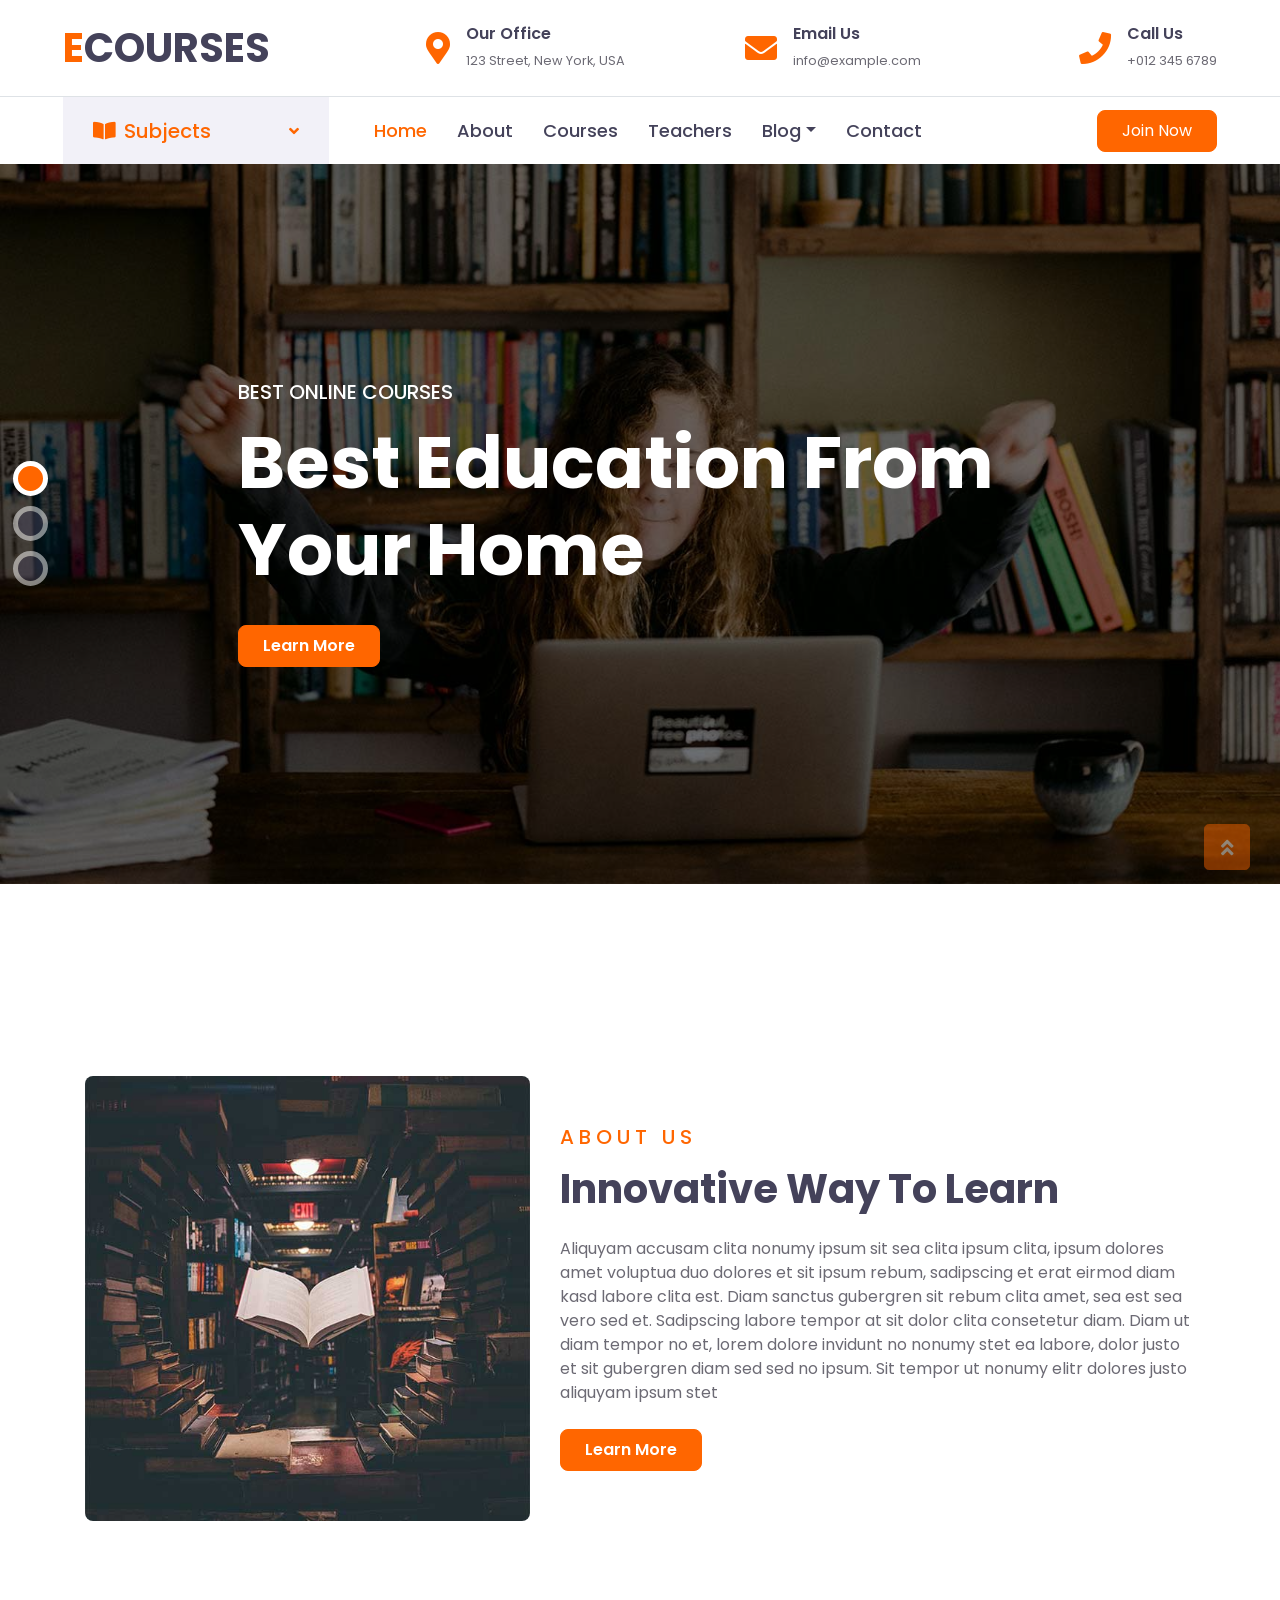
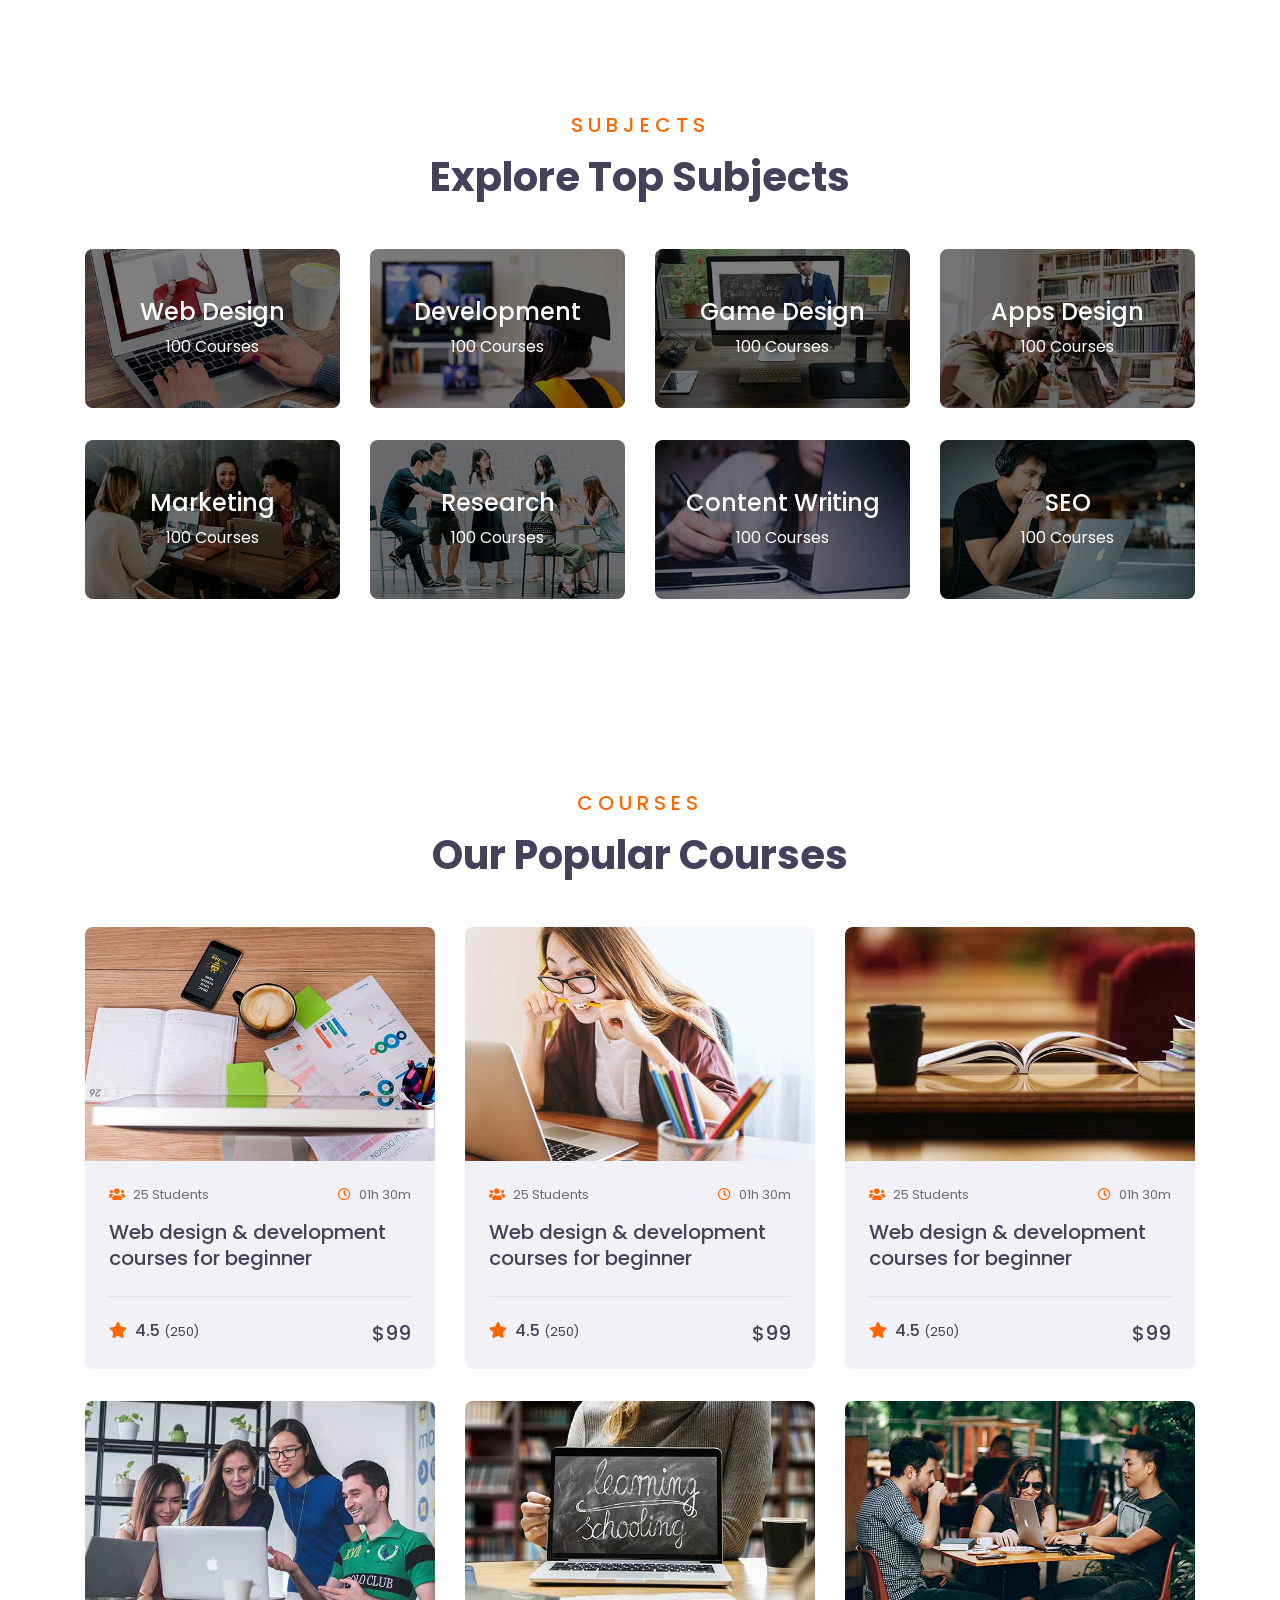
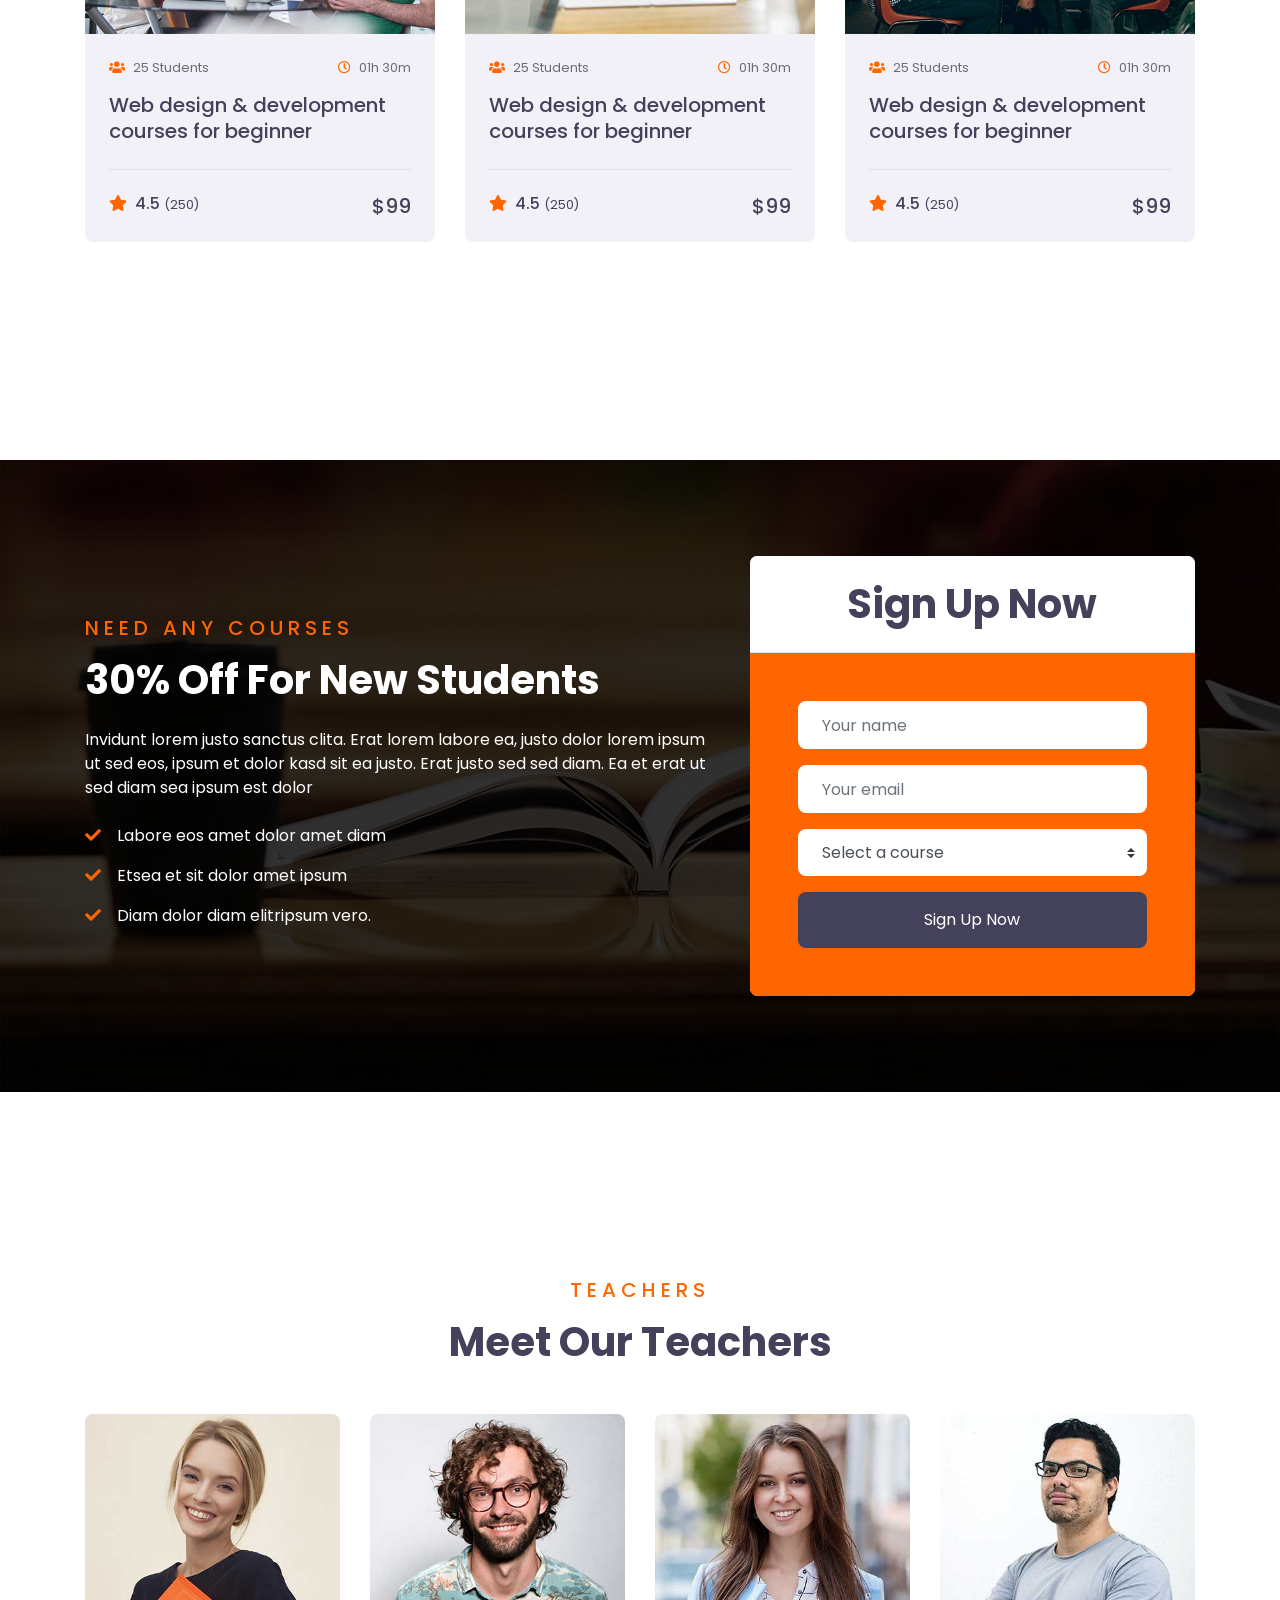
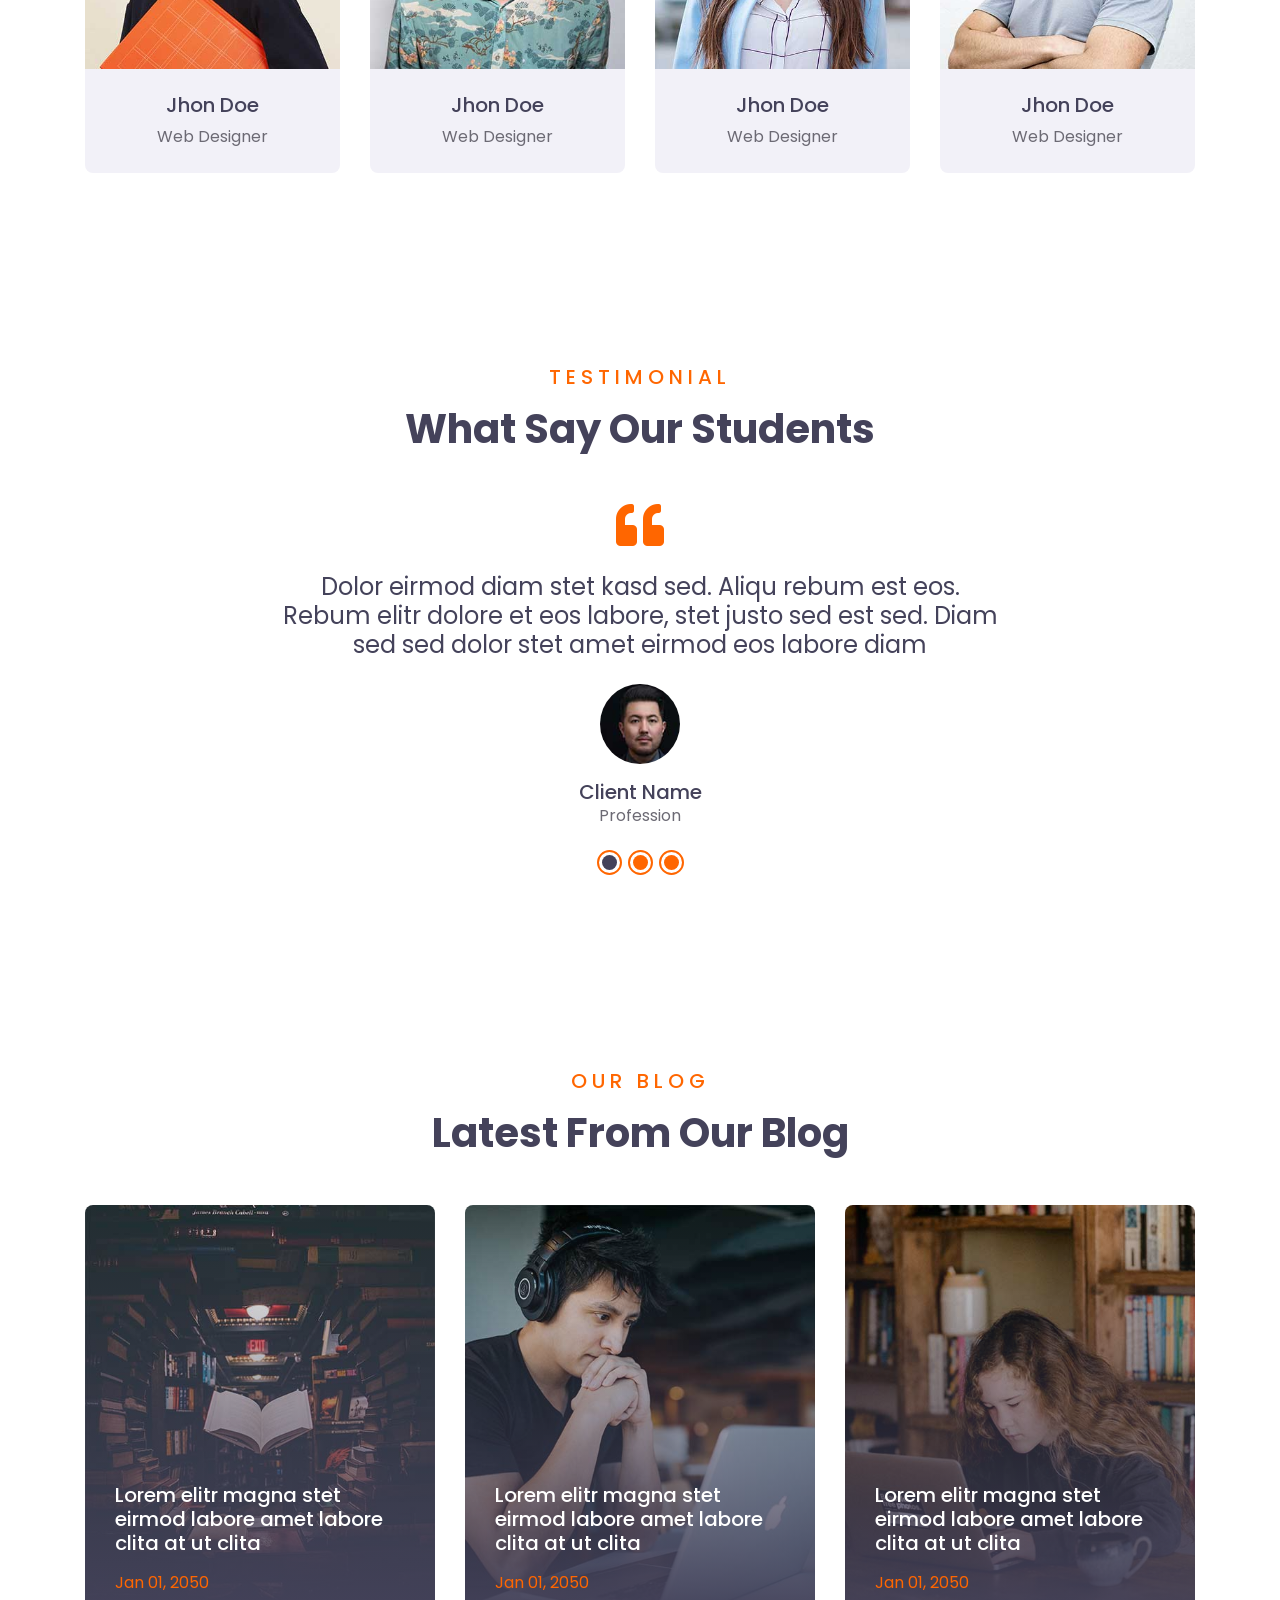
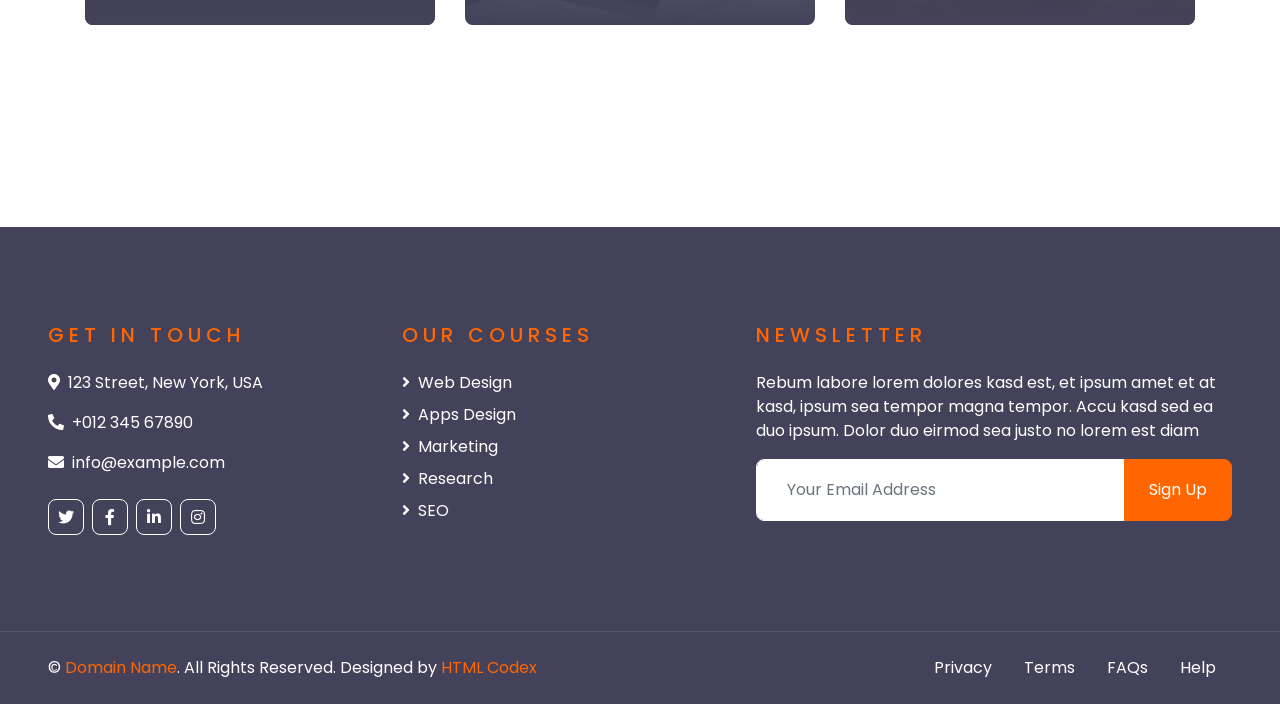
<file: index.html>
<!DOCTYPE html>
<html lang="en">

<head>
    <meta charset="utf-8">
    <title>ECOURSES - Online Courses HTML Template</title>
    <meta content="width=device-width, initial-scale=1.0" name="viewport">
    <meta content="Free HTML Templates" name="keywords">
    <meta content="Free HTML Templates" name="description">

    <!-- Favicon -->
    <link href="img/favicon.ico" rel="icon">

    <!-- Google Web Fonts -->
    <link rel="preconnect" href="https://fonts.gstatic.com">
    <link href="https://fonts.googleapis.com/css2?family=Poppins:wght@400;500;600;700&display=swap" rel="stylesheet"> 

    <!-- Font Awesome -->
    <link href="https://cdnjs.cloudflare.com/ajax/libs/font-awesome/5.10.0/css/all.min.css" rel="stylesheet">

    <!-- Libraries Stylesheet -->
    <link href="lib/owlcarousel/assets/owl.carousel.min.css" rel="stylesheet">

    <!-- Customized Bootstrap Stylesheet -->
    <link href="css/style.css" rel="stylesheet">
</head>

<body>
    <!-- Topbar Start -->
    <div class="container-fluid d-none d-lg-block">
        <div class="row align-items-center py-4 px-xl-5">
            <div class="col-lg-3">
                <a href="" class="text-decoration-none">
                    <h1 class="m-0"><span class="text-primary">E</span>COURSES</h1>
                </a>
            </div>
            <div class="col-lg-3 text-right">
                <div class="d-inline-flex align-items-center">
                    <i class="fa fa-2x fa-map-marker-alt text-primary mr-3"></i>
                    <div class="text-left">
                        <h6 class="font-weight-semi-bold mb-1">Our Office</h6>
                        <small>123 Street, New York, USA</small>
                    </div>
                </div>
            </div>
            <div class="col-lg-3 text-right">
                <div class="d-inline-flex align-items-center">
                    <i class="fa fa-2x fa-envelope text-primary mr-3"></i>
                    <div class="text-left">
                        <h6 class="font-weight-semi-bold mb-1">Email Us</h6>
                        <small>info@example.com</small>
                    </div>
                </div>
            </div>
            <div class="col-lg-3 text-right">
                <div class="d-inline-flex align-items-center">
                    <i class="fa fa-2x fa-phone text-primary mr-3"></i>
                    <div class="text-left">
                        <h6 class="font-weight-semi-bold mb-1">Call Us</h6>
                        <small>+012 345 6789</small>
                    </div>
                </div>
            </div>
        </div>
    </div>
    <!-- Topbar End -->


    <!-- Navbar Start -->
    <div class="container-fluid">
        <div class="row border-top px-xl-5">
            <div class="col-lg-3 d-none d-lg-block">
                <a class="d-flex align-items-center justify-content-between bg-secondary w-100 text-decoration-none" data-toggle="collapse" href="#navbar-vertical" style="height: 67px; padding: 0 30px;">
                    <h5 class="text-primary m-0"><i class="fa fa-book-open mr-2"></i>Subjects</h5>
                    <i class="fa fa-angle-down text-primary"></i>
                </a>
                <nav class="collapse position-absolute navbar navbar-vertical navbar-light align-items-start p-0 border border-top-0 border-bottom-0 bg-light" id="navbar-vertical" style="width: calc(100% - 30px); z-index: 9;">
                    <div class="navbar-nav w-100">
                        <div class="nav-item dropdown">
                            <a href="#" class="nav-link" data-toggle="dropdown">Web Design <i class="fa fa-angle-down float-right mt-1"></i></a>
                            <div class="dropdown-menu position-absolute bg-secondary border-0 rounded-0 w-100 m-0">
                                <a href="" class="dropdown-item">HTML</a>
                                <a href="" class="dropdown-item">CSS</a>
                                <a href="" class="dropdown-item">jQuery</a>
                            </div>
                        </div>
                        <a href="" class="nav-item nav-link">Apps Design</a>
                        <a href="" class="nav-item nav-link">Marketing</a>
                        <a href="" class="nav-item nav-link">Research</a>
                        <a href="" class="nav-item nav-link">SEO</a>
                    </div>
                </nav>
            </div>
            <div class="col-lg-9">
                <nav class="navbar navbar-expand-lg bg-light navbar-light py-3 py-lg-0 px-0">
                    <a href="" class="text-decoration-none d-block d-lg-none">
                        <h1 class="m-0"><span class="text-primary">E</span>COURSES</h1>
                    </a>
                    <button type="button" class="navbar-toggler" data-toggle="collapse" data-target="#navbarCollapse">
                        <span class="navbar-toggler-icon"></span>
                    </button>
                    <div class="collapse navbar-collapse justify-content-between" id="navbarCollapse">
                        <div class="navbar-nav py-0">
                            <a href="index.html" class="nav-item nav-link active">Home</a>
                            <a href="about.html" class="nav-item nav-link">About</a>
                            <a href="course.html" class="nav-item nav-link">Courses</a>
                            <a href="teacher.html" class="nav-item nav-link">Teachers</a>
                            <div class="nav-item dropdown">
                                <a href="#" class="nav-link dropdown-toggle" data-toggle="dropdown">Blog</a>
                                <div class="dropdown-menu rounded-0 m-0">
                                    <a href="blog.html" class="dropdown-item">Blog List</a>
                                    <a href="single.html" class="dropdown-item">Blog Detail</a>
                                </div>
                            </div>
                            <a href="contact.html" class="nav-item nav-link">Contact</a>
                        </div>
                        <a class="btn btn-primary py-2 px-4 ml-auto d-none d-lg-block" href="">Join Now</a>
                    </div>
                </nav>
            </div>
        </div>
    </div>
    <!-- Navbar End -->


    <!-- Carousel Start -->
    <div class="container-fluid p-0 pb-5 mb-5">
        <div id="header-carousel" class="carousel slide carousel-fade" data-ride="carousel">
            <ol class="carousel-indicators">
                <li data-target="#header-carousel" data-slide-to="0" class="active"></li>
                <li data-target="#header-carousel" data-slide-to="1"></li>
                <li data-target="#header-carousel" data-slide-to="2"></li>
            </ol>
            <div class="carousel-inner">
                <div class="carousel-item active" style="min-height: 300px;">
                    <img class="position-relative w-100" src="img/carousel-1.jpg" style="min-height: 300px; object-fit: cover;">
                    <div class="carousel-caption d-flex align-items-center justify-content-center">
                        <div class="p-5" style="width: 100%; max-width: 900px;">
                            <h5 class="text-white text-uppercase mb-md-3">Best Online Courses</h5>
                            <h1 class="display-3 text-white mb-md-4">Best Education From Your Home</h1>
                            <a href="" class="btn btn-primary py-md-2 px-md-4 font-weight-semi-bold mt-2">Learn More</a>
                        </div>
                    </div>
                </div>
                <div class="carousel-item" style="min-height: 300px;">
                    <img class="position-relative w-100" src="img/carousel-2.jpg" style="min-height: 300px; object-fit: cover;">
                    <div class="carousel-caption d-flex align-items-center justify-content-center">
                        <div class="p-5" style="width: 100%; max-width: 900px;">
                            <h5 class="text-white text-uppercase mb-md-3">Best Online Courses</h5>
                            <h1 class="display-3 text-white mb-md-4">Best Online Learning Platform</h1>
                            <a href="" class="btn btn-primary py-md-2 px-md-4 font-weight-semi-bold mt-2">Learn More</a>
                        </div>
                    </div>
                </div>
                <div class="carousel-item" style="min-height: 300px;">
                    <img class="position-relative w-100" src="img/carousel-3.jpg" style="min-height: 300px; object-fit: cover;">
                    <div class="carousel-caption d-flex align-items-center justify-content-center">
                        <div class="p-5" style="width: 100%; max-width: 900px;">
                            <h5 class="text-white text-uppercase mb-md-3">Best Online Courses</h5>
                            <h1 class="display-3 text-white mb-md-4">New Way To Learn From Home</h1>
                            <a href="" class="btn btn-primary py-md-2 px-md-4 font-weight-semi-bold mt-2">Learn More</a>
                        </div>
                    </div>
                </div>
            </div>
        </div>
    </div>
    <!-- Carousel End -->


    <!-- About Start -->
    <div class="container-fluid py-5">
        <div class="container py-5">
            <div class="row align-items-center">
                <div class="col-lg-5">
                    <img class="img-fluid rounded mb-4 mb-lg-0" src="img/about.jpg" alt="">
                </div>
                <div class="col-lg-7">
                    <div class="text-left mb-4">
                        <h5 class="text-primary text-uppercase mb-3" style="letter-spacing: 5px;">About Us</h5>
                        <h1>Innovative Way To Learn</h1>
                    </div>
                    <p>Aliquyam accusam clita nonumy ipsum sit sea clita ipsum clita, ipsum dolores amet voluptua duo dolores et sit ipsum rebum, sadipscing et erat eirmod diam kasd labore clita est. Diam sanctus gubergren sit rebum clita amet, sea est sea vero sed et. Sadipscing labore tempor at sit dolor clita consetetur diam. Diam ut diam tempor no et, lorem dolore invidunt no nonumy stet ea labore, dolor justo et sit gubergren diam sed sed no ipsum. Sit tempor ut nonumy elitr dolores justo aliquyam ipsum stet</p>
                    <a href="" class="btn btn-primary py-md-2 px-md-4 font-weight-semi-bold mt-2">Learn More</a>
                </div>
            </div>
        </div>
    </div>
    <!-- About End -->


    <!-- Category Start -->
    <div class="container-fluid py-5">
        <div class="container pt-5 pb-3">
            <div class="text-center mb-5">
                <h5 class="text-primary text-uppercase mb-3" style="letter-spacing: 5px;">Subjects</h5>
                <h1>Explore Top Subjects</h1>
            </div>
            <div class="row">
                <div class="col-lg-3 col-md-6 mb-4">
                    <div class="cat-item position-relative overflow-hidden rounded mb-2">
                        <img class="img-fluid" src="img/cat-1.jpg" alt="">
                        <a class="cat-overlay text-white text-decoration-none" href="">
                            <h4 class="text-white font-weight-medium">Web Design</h4>
                            <span>100 Courses</span>
                        </a>
                    </div>
                </div>
                <div class="col-lg-3 col-md-6 mb-4">
                    <div class="cat-item position-relative overflow-hidden rounded mb-2">
                        <img class="img-fluid" src="img/cat-2.jpg" alt="">
                        <a class="cat-overlay text-white text-decoration-none" href="">
                            <h4 class="text-white font-weight-medium">Development</h4>
                            <span>100 Courses</span>
                        </a>
                    </div>
                </div>
                <div class="col-lg-3 col-md-6 mb-4">
                    <div class="cat-item position-relative overflow-hidden rounded mb-2">
                        <img class="img-fluid" src="img/cat-3.jpg" alt="">
                        <a class="cat-overlay text-white text-decoration-none" href="">
                            <h4 class="text-white font-weight-medium">Game Design</h4>
                            <span>100 Courses</span>
                        </a>
                    </div>
                </div>
                <div class="col-lg-3 col-md-6 mb-4">
                    <div class="cat-item position-relative overflow-hidden rounded mb-2">
                        <img class="img-fluid" src="img/cat-4.jpg" alt="">
                        <a class="cat-overlay text-white text-decoration-none" href="">
                            <h4 class="text-white font-weight-medium">Apps Design</h4>
                            <span>100 Courses</span>
                        </a>
                    </div>
                </div>
                <div class="col-lg-3 col-md-6 mb-4">
                    <div class="cat-item position-relative overflow-hidden rounded mb-2">
                        <img class="img-fluid" src="img/cat-5.jpg" alt="">
                        <a class="cat-overlay text-white text-decoration-none" href="">
                            <h4 class="text-white font-weight-medium">Marketing</h4>
                            <span>100 Courses</span>
                        </a>
                    </div>
                </div>
                <div class="col-lg-3 col-md-6 mb-4">
                    <div class="cat-item position-relative overflow-hidden rounded mb-2">
                        <img class="img-fluid" src="img/cat-6.jpg" alt="">
                        <a class="cat-overlay text-white text-decoration-none" href="">
                            <h4 class="text-white font-weight-medium">Research</h4>
                            <span>100 Courses</span>
                        </a>
                    </div>
                </div>
                <div class="col-lg-3 col-md-6 mb-4">
                    <div class="cat-item position-relative overflow-hidden rounded mb-2">
                        <img class="img-fluid" src="img/cat-7.jpg" alt="">
                        <a class="cat-overlay text-white text-decoration-none" href="">
                            <h4 class="text-white font-weight-medium">Content Writing</h4>
                            <span>100 Courses</span>
                        </a>
                    </div>
                </div>
                <div class="col-lg-3 col-md-6 mb-4">
                    <div class="cat-item position-relative overflow-hidden rounded mb-2">
                        <img class="img-fluid" src="img/cat-8.jpg" alt="">
                        <a class="cat-overlay text-white text-decoration-none" href="">
                            <h4 class="text-white font-weight-medium">SEO</h4>
                            <span>100 Courses</span>
                        </a>
                    </div>
                </div>
            </div>
        </div>
    </div>
    <!-- Category Start -->


    <!-- Courses Start -->
    <div class="container-fluid py-5">
        <div class="container py-5">
            <div class="text-center mb-5">
                <h5 class="text-primary text-uppercase mb-3" style="letter-spacing: 5px;">Courses</h5>
                <h1>Our Popular Courses</h1>
            </div>
            <div class="row">
                <div class="col-lg-4 col-md-6 mb-4">
                    <div class="rounded overflow-hidden mb-2">
                        <img class="img-fluid" src="img/course-1.jpg" alt="">
                        <div class="bg-secondary p-4">
                            <div class="d-flex justify-content-between mb-3">
                                <small class="m-0"><i class="fa fa-users text-primary mr-2"></i>25 Students</small>
                                <small class="m-0"><i class="far fa-clock text-primary mr-2"></i>01h 30m</small>
                            </div>
                            <a class="h5" href="">Web design & development courses for beginner</a>
                            <div class="border-top mt-4 pt-4">
                                <div class="d-flex justify-content-between">
                                    <h6 class="m-0"><i class="fa fa-star text-primary mr-2"></i>4.5 <small>(250)</small></h6>
                                    <h5 class="m-0">$99</h5>
                                </div>
                            </div>
                        </div>
                    </div>
                </div>
                <div class="col-lg-4 col-md-6 mb-4">
                    <div class="rounded overflow-hidden mb-2">
                        <img class="img-fluid" src="img/course-2.jpg" alt="">
                        <div class="bg-secondary p-4">
                            <div class="d-flex justify-content-between mb-3">
                                <small class="m-0"><i class="fa fa-users text-primary mr-2"></i>25 Students</small>
                                <small class="m-0"><i class="far fa-clock text-primary mr-2"></i>01h 30m</small>
                            </div>
                            <a class="h5" href="">Web design & development courses for beginner</a>
                            <div class="border-top mt-4 pt-4">
                                <div class="d-flex justify-content-between">
                                    <h6 class="m-0"><i class="fa fa-star text-primary mr-2"></i>4.5 <small>(250)</small></h6>
                                    <h5 class="m-0">$99</h5>
                                </div>
                            </div>
                        </div>
                    </div>
                </div>
                <div class="col-lg-4 col-md-6 mb-4">
                    <div class="rounded overflow-hidden mb-2">
                        <img class="img-fluid" src="img/course-3.jpg" alt="">
                        <div class="bg-secondary p-4">
                            <div class="d-flex justify-content-between mb-3">
                                <small class="m-0"><i class="fa fa-users text-primary mr-2"></i>25 Students</small>
                                <small class="m-0"><i class="far fa-clock text-primary mr-2"></i>01h 30m</small>
                            </div>
                            <a class="h5" href="">Web design & development courses for beginner</a>
                            <div class="border-top mt-4 pt-4">
                                <div class="d-flex justify-content-between">
                                    <h6 class="m-0"><i class="fa fa-star text-primary mr-2"></i>4.5 <small>(250)</small></h6>
                                    <h5 class="m-0">$99</h5>
                                </div>
                            </div>
                        </div>
                    </div>
                </div>
                <div class="col-lg-4 col-md-6 mb-4">
                    <div class="rounded overflow-hidden mb-2">
                        <img class="img-fluid" src="img/course-4.jpg" alt="">
                        <div class="bg-secondary p-4">
                            <div class="d-flex justify-content-between mb-3">
                                <small class="m-0"><i class="fa fa-users text-primary mr-2"></i>25 Students</small>
                                <small class="m-0"><i class="far fa-clock text-primary mr-2"></i>01h 30m</small>
                            </div>
                            <a class="h5" href="">Web design & development courses for beginner</a>
                            <div class="border-top mt-4 pt-4">
                                <div class="d-flex justify-content-between">
                                    <h6 class="m-0"><i class="fa fa-star text-primary mr-2"></i>4.5 <small>(250)</small></h6>
                                    <h5 class="m-0">$99</h5>
                                </div>
                            </div>
                        </div>
                    </div>
                </div>
                <div class="col-lg-4 col-md-6 mb-4">
                    <div class="rounded overflow-hidden mb-2">
                        <img class="img-fluid" src="img/course-5.jpg" alt="">
                        <div class="bg-secondary p-4">
                            <div class="d-flex justify-content-between mb-3">
                                <small class="m-0"><i class="fa fa-users text-primary mr-2"></i>25 Students</small>
                                <small class="m-0"><i class="far fa-clock text-primary mr-2"></i>01h 30m</small>
                            </div>
                            <a class="h5" href="">Web design & development courses for beginner</a>
                            <div class="border-top mt-4 pt-4">
                                <div class="d-flex justify-content-between">
                                    <h6 class="m-0"><i class="fa fa-star text-primary mr-2"></i>4.5 <small>(250)</small></h6>
                                    <h5 class="m-0">$99</h5>
                                </div>
                            </div>
                        </div>
                    </div>
                </div>
                <div class="col-lg-4 col-md-6 mb-4">
                    <div class="rounded overflow-hidden mb-2">
                        <img class="img-fluid" src="img/course-6.jpg" alt="">
                        <div class="bg-secondary p-4">
                            <div class="d-flex justify-content-between mb-3">
                                <small class="m-0"><i class="fa fa-users text-primary mr-2"></i>25 Students</small>
                                <small class="m-0"><i class="far fa-clock text-primary mr-2"></i>01h 30m</small>
                            </div>
                            <a class="h5" href="">Web design & development courses for beginner</a>
                            <div class="border-top mt-4 pt-4">
                                <div class="d-flex justify-content-between">
                                    <h6 class="m-0"><i class="fa fa-star text-primary mr-2"></i>4.5 <small>(250)</small></h6>
                                    <h5 class="m-0">$99</h5>
                                </div>
                            </div>
                        </div>
                    </div>
                </div>
            </div>
        </div>
    </div>
    <!-- Courses End -->


    <!-- Registration Start -->
    <div class="container-fluid bg-registration py-5" style="margin: 90px 0;">
        <div class="container py-5">
            <div class="row align-items-center">
                <div class="col-lg-7 mb-5 mb-lg-0">
                    <div class="mb-4">
                        <h5 class="text-primary text-uppercase mb-3" style="letter-spacing: 5px;">Need Any Courses</h5>
                        <h1 class="text-white">30% Off For New Students</h1>
                    </div>
                    <p class="text-white">Invidunt lorem justo sanctus clita. Erat lorem labore ea, justo dolor lorem ipsum ut sed eos,
                        ipsum et dolor kasd sit ea justo. Erat justo sed sed diam. Ea et erat ut sed diam sea ipsum est
                        dolor</p>
                    <ul class="list-inline text-white m-0">
                        <li class="py-2"><i class="fa fa-check text-primary mr-3"></i>Labore eos amet dolor amet diam</li>
                        <li class="py-2"><i class="fa fa-check text-primary mr-3"></i>Etsea et sit dolor amet ipsum</li>
                        <li class="py-2"><i class="fa fa-check text-primary mr-3"></i>Diam dolor diam elitripsum vero.</li>
                    </ul>
                </div>
                <div class="col-lg-5">
                    <div class="card border-0">
                        <div class="card-header bg-light text-center p-4">
                            <h1 class="m-0">Sign Up Now</h1>
                        </div>
                        <div class="card-body rounded-bottom bg-primary p-5">
                            <form>
                                <div class="form-group">
                                    <input type="text" class="form-control border-0 p-4" placeholder="Your name" required="required" />
                                </div>
                                <div class="form-group">
                                    <input type="email" class="form-control border-0 p-4" placeholder="Your email" required="required" />
                                </div>
                                <div class="form-group">
                                    <select class="custom-select border-0 px-4" style="height: 47px;">
                                        <option selected>Select a course</option>
                                        <option value="1">Course 1</option>
                                        <option value="2">Course 1</option>
                                        <option value="3">Course 1</option>
                                    </select>
                                </div>
                                <div>
                                    <button class="btn btn-dark btn-block border-0 py-3" type="submit">Sign Up Now</button>
                                </div>
                            </form>
                        </div>
                    </div>
                </div>
            </div>
        </div>
    </div>
    <!-- Registration End -->


    <!-- Team Start -->
    <div class="container-fluid py-5">
        <div class="container pt-5 pb-3">
            <div class="text-center mb-5">
                <h5 class="text-primary text-uppercase mb-3" style="letter-spacing: 5px;">Teachers</h5>
                <h1>Meet Our Teachers</h1>
            </div>
            <div class="row">
                <div class="col-md-6 col-lg-3 text-center team mb-4">
                    <div class="team-item rounded overflow-hidden mb-2">
                        <div class="team-img position-relative">
                            <img class="img-fluid" src="img/team-1.jpg" alt="">
                            <div class="team-social">
                                <a class="btn btn-outline-light btn-square mx-1" href="#"><i class="fab fa-twitter"></i></a>
                                <a class="btn btn-outline-light btn-square mx-1" href="#"><i class="fab fa-facebook-f"></i></a>
                                <a class="btn btn-outline-light btn-square mx-1" href="#"><i class="fab fa-linkedin-in"></i></a>
                            </div>
                        </div>
                        <div class="bg-secondary p-4">
                            <h5>Jhon Doe</h5>
                            <p class="m-0">Web Designer</p>
                        </div>
                    </div>
                </div>
                <div class="col-md-6 col-lg-3 text-center team mb-4">
                    <div class="team-item rounded overflow-hidden mb-2">
                        <div class="team-img position-relative">
                            <img class="img-fluid" src="img/team-2.jpg" alt="">
                            <div class="team-social">
                                <a class="btn btn-outline-light btn-square mx-1" href="#"><i class="fab fa-twitter"></i></a>
                                <a class="btn btn-outline-light btn-square mx-1" href="#"><i class="fab fa-facebook-f"></i></a>
                                <a class="btn btn-outline-light btn-square mx-1" href="#"><i class="fab fa-linkedin-in"></i></a>
                            </div>
                        </div>
                        <div class="bg-secondary p-4">
                            <h5>Jhon Doe</h5>
                            <p class="m-0">Web Designer</p>
                        </div>
                    </div>
                </div>
                <div class="col-md-6 col-lg-3 text-center team mb-4">
                    <div class="team-item rounded overflow-hidden mb-2">
                        <div class="team-img position-relative">
                            <img class="img-fluid" src="img/team-3.jpg" alt="">
                            <div class="team-social">
                                <a class="btn btn-outline-light btn-square mx-1" href="#"><i class="fab fa-twitter"></i></a>
                                <a class="btn btn-outline-light btn-square mx-1" href="#"><i class="fab fa-facebook-f"></i></a>
                                <a class="btn btn-outline-light btn-square mx-1" href="#"><i class="fab fa-linkedin-in"></i></a>
                            </div>
                        </div>
                        <div class="bg-secondary p-4">
                            <h5>Jhon Doe</h5>
                            <p class="m-0">Web Designer</p>
                        </div>
                    </div>
                </div>
                <div class="col-md-6 col-lg-3 text-center team mb-4">
                    <div class="team-item rounded overflow-hidden mb-2">
                        <div class="team-img position-relative">
                            <img class="img-fluid" src="img/team-4.jpg" alt="">
                            <div class="team-social">
                                <a class="btn btn-outline-light btn-square mx-1" href="#"><i class="fab fa-twitter"></i></a>
                                <a class="btn btn-outline-light btn-square mx-1" href="#"><i class="fab fa-facebook-f"></i></a>
                                <a class="btn btn-outline-light btn-square mx-1" href="#"><i class="fab fa-linkedin-in"></i></a>
                            </div>
                        </div>
                        <div class="bg-secondary p-4">
                            <h5>Jhon Doe</h5>
                            <p class="m-0">Web Designer</p>
                        </div>
                    </div>
                </div>
            </div>
        </div>
    </div>
    <!-- Team End -->


    <!-- Testimonial Start -->
    <div class="container-fluid py-5">
        <div class="container py-5">
            <div class="text-center mb-5">
                <h5 class="text-primary text-uppercase mb-3" style="letter-spacing: 5px;">Testimonial</h5>
                <h1>What Say Our Students</h1>
            </div>
            <div class="row justify-content-center">
                <div class="col-lg-8">
                    <div class="owl-carousel testimonial-carousel">
                        <div class="text-center">
                            <i class="fa fa-3x fa-quote-left text-primary mb-4"></i>
                            <h4 class="font-weight-normal mb-4">Dolor eirmod diam stet kasd sed. Aliqu rebum est eos. Rebum elitr dolore et eos labore, stet justo sed est sed. Diam sed sed dolor stet amet eirmod eos labore diam</h4>
                            <img class="img-fluid mx-auto mb-3" src="img/testimonial-1.jpg" alt="">
                            <h5 class="m-0">Client Name</h5>
                            <span>Profession</span>
                        </div>
                        <div class="text-center">
                            <i class="fa fa-3x fa-quote-left text-primary mb-4"></i>
                            <h4 class="font-weight-normal mb-4">Dolor eirmod diam stet kasd sed. Aliqu rebum est eos. Rebum elitr dolore et eos labore, stet justo sed est sed. Diam sed sed dolor stet amet eirmod eos labore diam</h4>
                            <img class="img-fluid mx-auto mb-3" src="img/testimonial-2.jpg" alt="">
                            <h5 class="m-0">Client Name</h5>
                            <span>Profession</span>
                        </div>
                        <div class="text-center">
                            <i class="fa fa-3x fa-quote-left text-primary mb-4"></i>
                            <h4 class="font-weight-normal mb-4">Dolor eirmod diam stet kasd sed. Aliqu rebum est eos. Rebum elitr dolore et eos labore, stet justo sed est sed. Diam sed sed dolor stet amet eirmod eos labore diam</h4>
                            <img class="img-fluid mx-auto mb-3" src="img/testimonial-3.jpg" alt="">
                            <h5 class="m-0">Client Name</h5>
                            <span>Profession</span>
                        </div>
                    </div>
                </div>
            </div>
        </div>
    </div>
    <!-- Testimonial End -->


    <!-- Blog Start -->
    <div class="container-fluid py-5">
        <div class="container pt-5 pb-3">
            <div class="text-center mb-5">
                <h5 class="text-primary text-uppercase mb-3" style="letter-spacing: 5px;">Our Blog</h5>
                <h1>Latest From Our Blog</h1>
            </div>
            <div class="row pb-3">
                <div class="col-lg-4 mb-4">
                    <div class="blog-item position-relative overflow-hidden rounded mb-2">
                        <img class="img-fluid" src="img/blog-1.jpg" alt="">
                        <a class="blog-overlay text-decoration-none" href="">
                            <h5 class="text-white mb-3">Lorem elitr magna stet eirmod labore amet labore clita at ut clita</h5>
                            <p class="text-primary m-0">Jan 01, 2050</p>
                        </a>
                    </div>
                </div>
                <div class="col-lg-4 mb-4">
                    <div class="blog-item position-relative overflow-hidden rounded mb-2">
                        <img class="img-fluid" src="img/blog-2.jpg" alt="">
                        <a class="blog-overlay text-decoration-none" href="">
                            <h5 class="text-white mb-3">Lorem elitr magna stet eirmod labore amet labore clita at ut clita</h5>
                            <p class="text-primary m-0">Jan 01, 2050</p>
                        </a>
                    </div>
                </div>
                <div class="col-lg-4 mb-4">
                    <div class="blog-item position-relative overflow-hidden rounded mb-2">
                        <img class="img-fluid" src="img/blog-3.jpg" alt="">
                        <a class="blog-overlay text-decoration-none" href="">
                            <h5 class="text-white mb-3">Lorem elitr magna stet eirmod labore amet labore clita at ut clita</h5>
                            <p class="text-primary m-0">Jan 01, 2050</p>
                        </a>
                    </div>
                </div>
            </div>
        </div>
    </div>
    <!-- Blog End -->


    <!-- Footer Start -->
    <div class="container-fluid bg-dark text-white py-5 px-sm-3 px-lg-5" style="margin-top: 90px;">
        <div class="row pt-5">
            <div class="col-lg-7 col-md-12">
                <div class="row">
                    <div class="col-md-6 mb-5">
                        <h5 class="text-primary text-uppercase mb-4" style="letter-spacing: 5px;">Get In Touch</h5>
                        <p><i class="fa fa-map-marker-alt mr-2"></i>123 Street, New York, USA</p>
                        <p><i class="fa fa-phone-alt mr-2"></i>+012 345 67890</p>
                        <p><i class="fa fa-envelope mr-2"></i>info@example.com</p>
                        <div class="d-flex justify-content-start mt-4">
                            <a class="btn btn-outline-light btn-square mr-2" href="#"><i class="fab fa-twitter"></i></a>
                            <a class="btn btn-outline-light btn-square mr-2" href="#"><i class="fab fa-facebook-f"></i></a>
                            <a class="btn btn-outline-light btn-square mr-2" href="#"><i class="fab fa-linkedin-in"></i></a>
                            <a class="btn btn-outline-light btn-square" href="#"><i class="fab fa-instagram"></i></a>
                        </div>
                    </div>
                    <div class="col-md-6 mb-5">
                        <h5 class="text-primary text-uppercase mb-4" style="letter-spacing: 5px;">Our Courses</h5>
                        <div class="d-flex flex-column justify-content-start">
                            <a class="text-white mb-2" href="#"><i class="fa fa-angle-right mr-2"></i>Web Design</a>
                            <a class="text-white mb-2" href="#"><i class="fa fa-angle-right mr-2"></i>Apps Design</a>
                            <a class="text-white mb-2" href="#"><i class="fa fa-angle-right mr-2"></i>Marketing</a>
                            <a class="text-white mb-2" href="#"><i class="fa fa-angle-right mr-2"></i>Research</a>
                            <a class="text-white" href="#"><i class="fa fa-angle-right mr-2"></i>SEO</a>
                        </div>
                    </div>
                </div>
            </div>
            <div class="col-lg-5 col-md-12 mb-5">
                <h5 class="text-primary text-uppercase mb-4" style="letter-spacing: 5px;">Newsletter</h5>
                <p>Rebum labore lorem dolores kasd est, et ipsum amet et at kasd, ipsum sea tempor magna tempor. Accu kasd sed ea duo ipsum. Dolor duo eirmod sea justo no lorem est diam</p>
                <div class="w-100">
                    <div class="input-group">
                        <input type="text" class="form-control border-light" style="padding: 30px;" placeholder="Your Email Address">
                        <div class="input-group-append">
                            <button class="btn btn-primary px-4">Sign Up</button>
                        </div>
                    </div>
                </div>
            </div>
        </div>
    </div>
    <div class="container-fluid bg-dark text-white border-top py-4 px-sm-3 px-md-5" style="border-color: rgba(256, 256, 256, .1) !important;">
        <div class="row">
            <div class="col-lg-6 text-center text-md-left mb-3 mb-md-0">
                <p class="m-0 text-white">&copy; <a href="#">Domain Name</a>. All Rights Reserved. Designed by <a href="https://htmlcodex.com">HTML Codex</a>
                </p>
            </div>
            <div class="col-lg-6 text-center text-md-right">
                <ul class="nav d-inline-flex">
                    <li class="nav-item">
                        <a class="nav-link text-white py-0" href="#">Privacy</a>
                    </li>
                    <li class="nav-item">
                        <a class="nav-link text-white py-0" href="#">Terms</a>
                    </li>
                    <li class="nav-item">
                        <a class="nav-link text-white py-0" href="#">FAQs</a>
                    </li>
                    <li class="nav-item">
                        <a class="nav-link text-white py-0" href="#">Help</a>
                    </li>
                </ul>
            </div>
        </div>
    </div>
    <!-- Footer End -->


    <!-- Back to Top -->
    <a href="#" class="btn btn-lg btn-primary btn-lg-square back-to-top"><i class="fa fa-angle-double-up"></i></a>


    <!-- JavaScript Libraries -->
    <script src="https://code.jquery.com/jquery-3.4.1.min.js"></script>
    <script src="https://stackpath.bootstrapcdn.com/bootstrap/4.4.1/js/bootstrap.bundle.min.js"></script>
    <script src="lib/easing/easing.min.js"></script>
    <script src="lib/owlcarousel/owl.carousel.min.js"></script>

    <!-- Contact Javascript File -->
    <script src="mail/jqBootstrapValidation.min.js"></script>
    <script src="mail/contact.js"></script>

    <!-- Template Javascript -->
    <script src="js/main.js"></script>
</body>

</html>
</file>
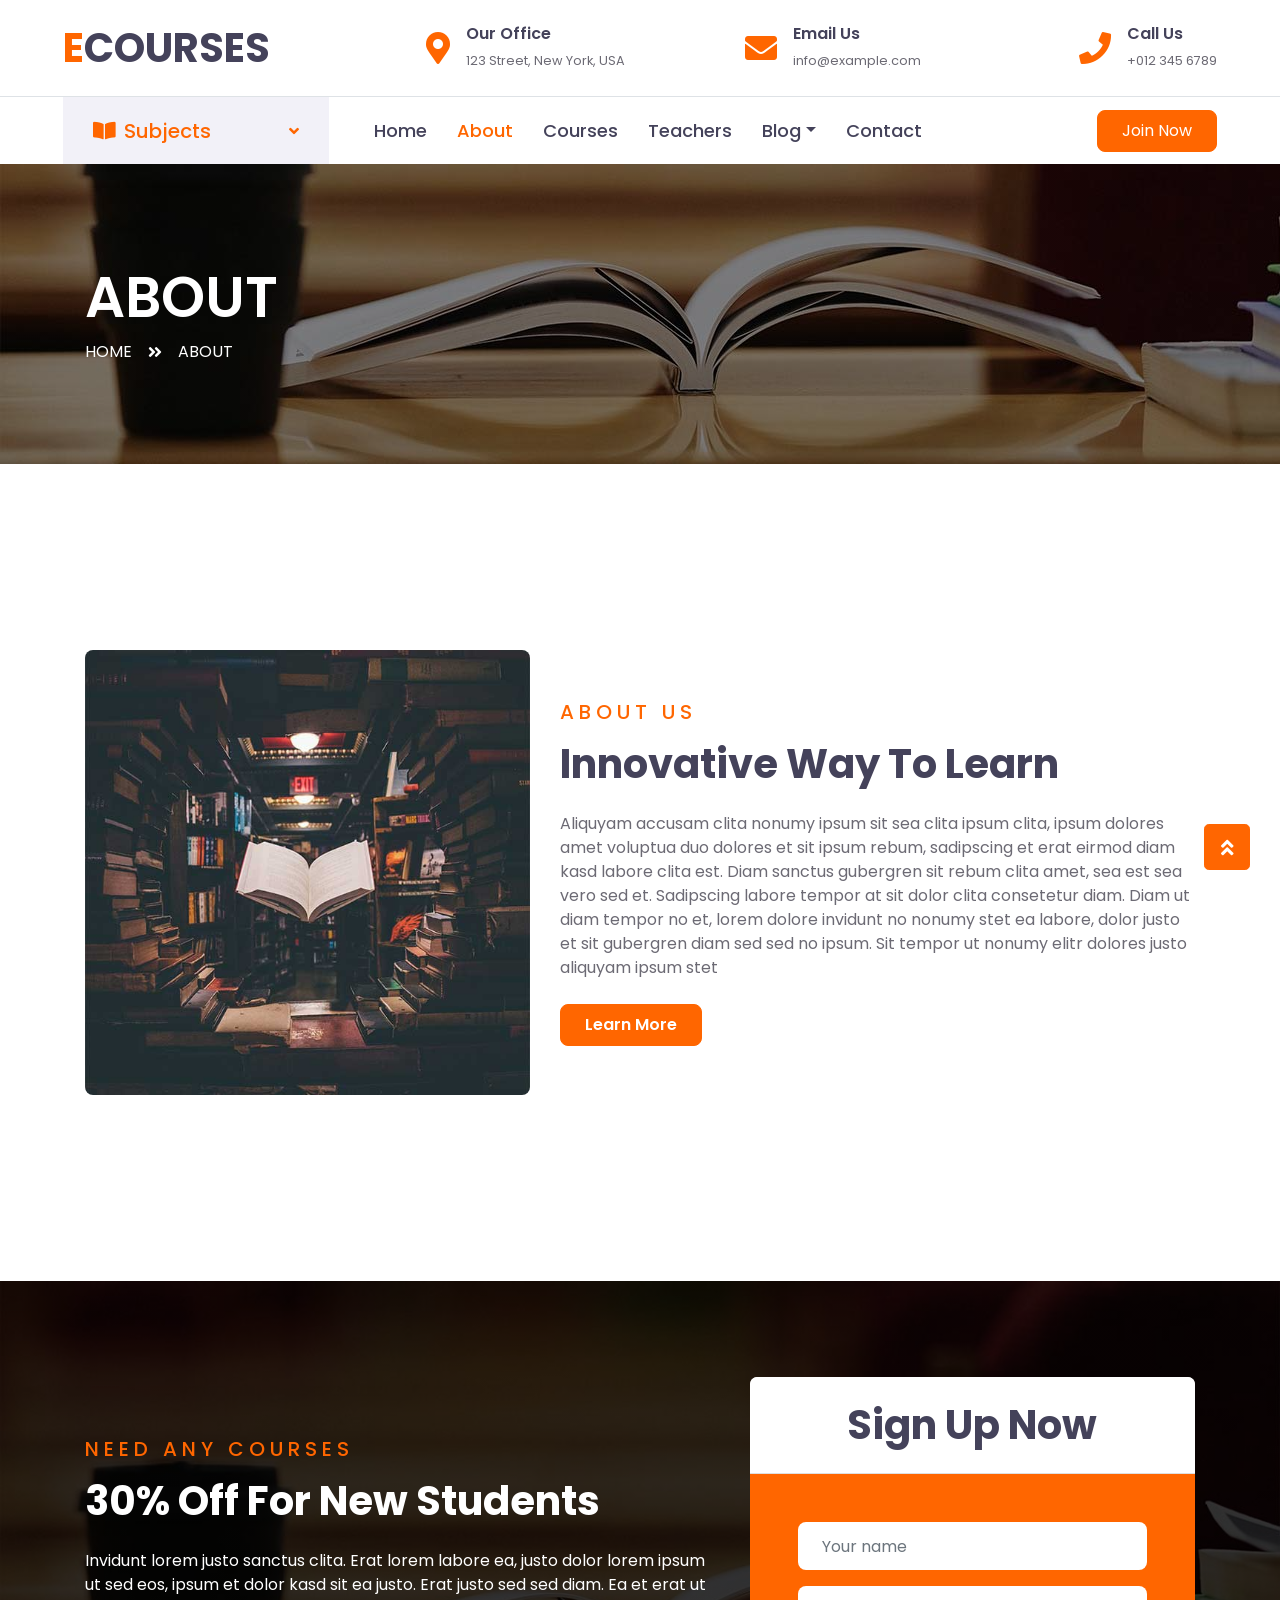
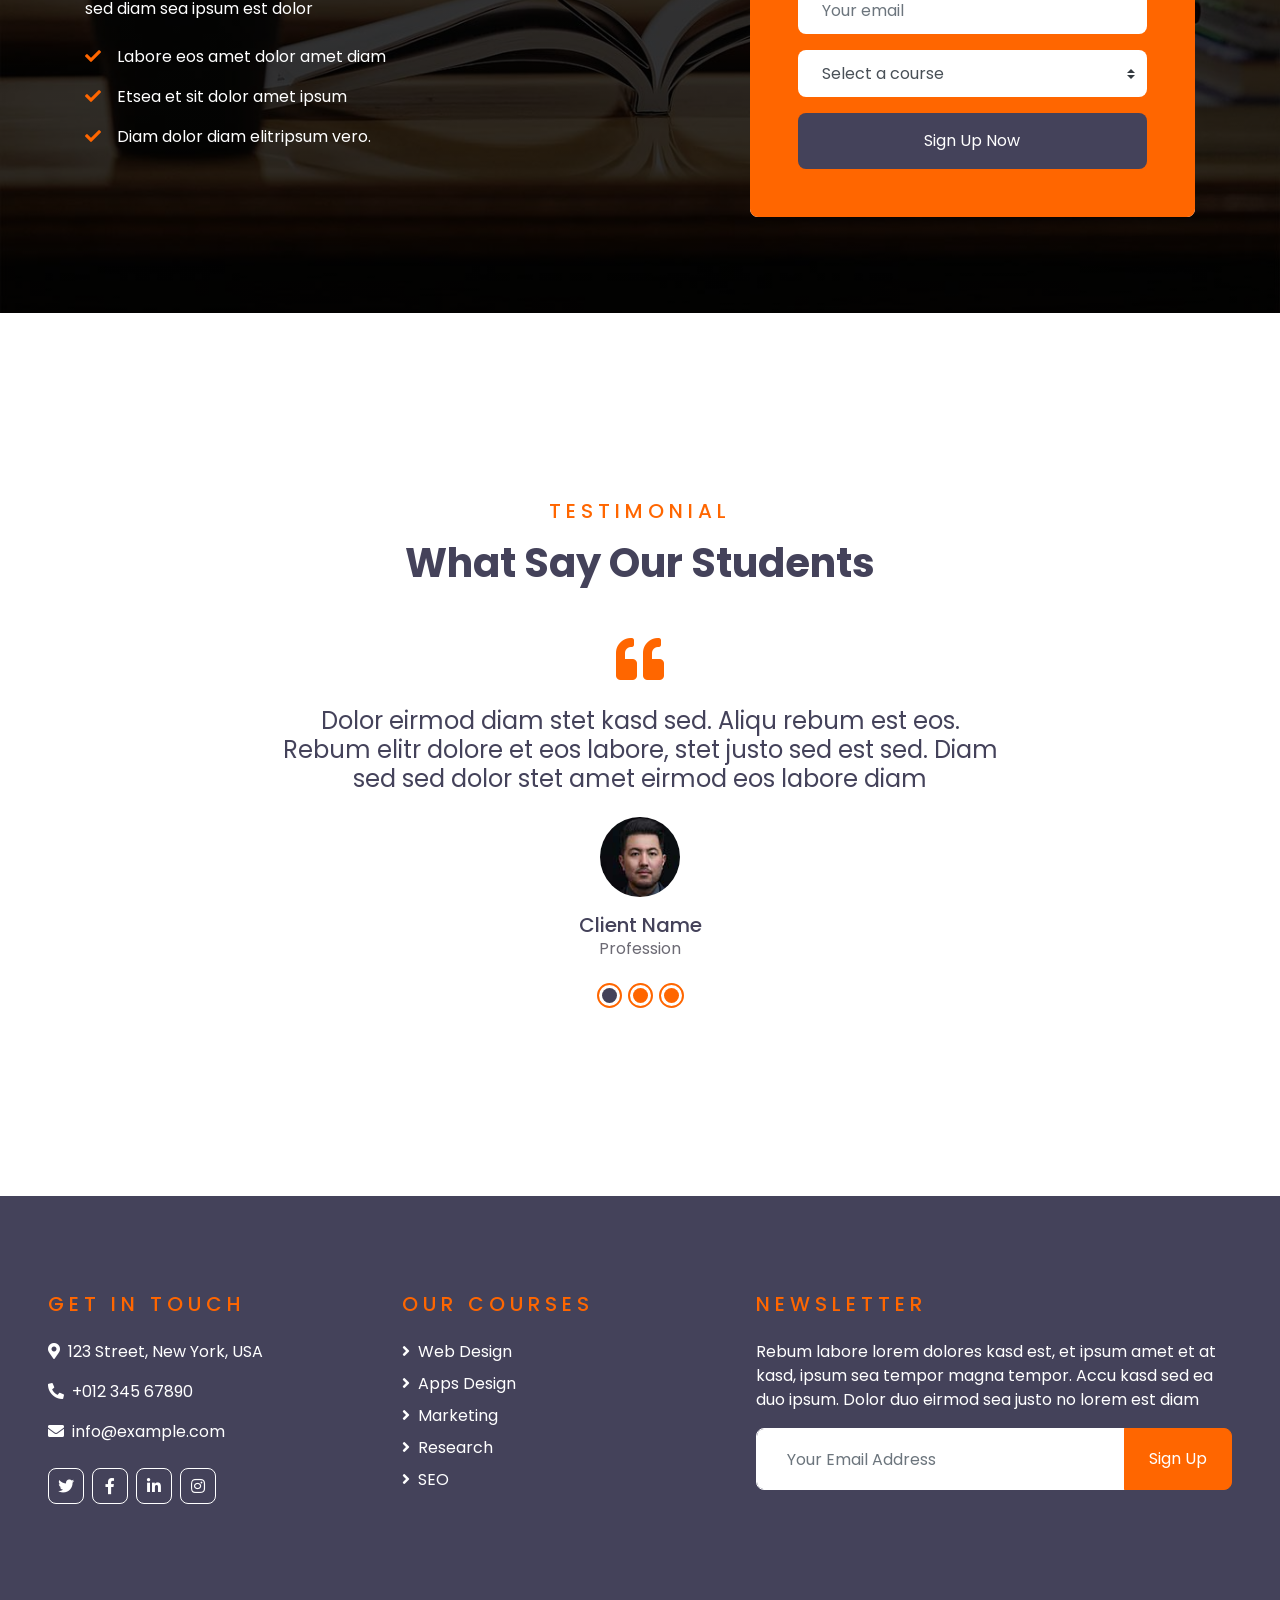
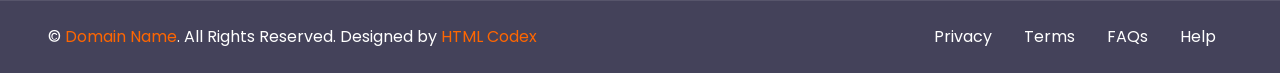
<file: about.html>
<!DOCTYPE html>
<html lang="en">

<head>
    <meta charset="utf-8">
    <title>ECOURSES - Online Courses HTML Template</title>
    <meta content="width=device-width, initial-scale=1.0" name="viewport">
    <meta content="Free HTML Templates" name="keywords">
    <meta content="Free HTML Templates" name="description">

    <!-- Favicon -->
    <link href="img/favicon.ico" rel="icon">

    <!-- Google Web Fonts -->
    <link rel="preconnect" href="https://fonts.gstatic.com">
    <link href="https://fonts.googleapis.com/css2?family=Poppins:wght@400;500;600;700&display=swap" rel="stylesheet"> 

    <!-- Font Awesome -->
    <link href="https://cdnjs.cloudflare.com/ajax/libs/font-awesome/5.10.0/css/all.min.css" rel="stylesheet">

    <!-- Libraries Stylesheet -->
    <link href="lib/owlcarousel/assets/owl.carousel.min.css" rel="stylesheet">

    <!-- Customized Bootstrap Stylesheet -->
    <link href="css/style.css" rel="stylesheet">
</head>

<body>
    <!-- Topbar Start -->
    <div class="container-fluid d-none d-lg-block">
        <div class="row align-items-center py-4 px-xl-5">
            <div class="col-lg-3">
                <a href="" class="text-decoration-none">
                    <h1 class="m-0"><span class="text-primary">E</span>COURSES</h1>
                </a>
            </div>
            <div class="col-lg-3 text-right">
                <div class="d-inline-flex align-items-center">
                    <i class="fa fa-2x fa-map-marker-alt text-primary mr-3"></i>
                    <div class="text-left">
                        <h6 class="font-weight-semi-bold mb-1">Our Office</h6>
                        <small>123 Street, New York, USA</small>
                    </div>
                </div>
            </div>
            <div class="col-lg-3 text-right">
                <div class="d-inline-flex align-items-center">
                    <i class="fa fa-2x fa-envelope text-primary mr-3"></i>
                    <div class="text-left">
                        <h6 class="font-weight-semi-bold mb-1">Email Us</h6>
                        <small>info@example.com</small>
                    </div>
                </div>
            </div>
            <div class="col-lg-3 text-right">
                <div class="d-inline-flex align-items-center">
                    <i class="fa fa-2x fa-phone text-primary mr-3"></i>
                    <div class="text-left">
                        <h6 class="font-weight-semi-bold mb-1">Call Us</h6>
                        <small>+012 345 6789</small>
                    </div>
                </div>
            </div>
        </div>
    </div>
    <!-- Topbar End -->


    <!-- Navbar Start -->
    <div class="container-fluid">
        <div class="row border-top px-xl-5">
            <div class="col-lg-3 d-none d-lg-block">
                <a class="d-flex align-items-center justify-content-between bg-secondary w-100 text-decoration-none" data-toggle="collapse" href="#navbar-vertical" style="height: 67px; padding: 0 30px;">
                    <h5 class="text-primary m-0"><i class="fa fa-book-open mr-2"></i>Subjects</h5>
                    <i class="fa fa-angle-down text-primary"></i>
                </a>
                <nav class="collapse position-absolute navbar navbar-vertical navbar-light align-items-start p-0 border border-top-0 border-bottom-0 bg-light" id="navbar-vertical" style="width: calc(100% - 30px); z-index: 9;">
                    <div class="navbar-nav w-100">
                        <div class="nav-item dropdown">
                            <a href="#" class="nav-link" data-toggle="dropdown">Web Design <i class="fa fa-angle-down float-right mt-1"></i></a>
                            <div class="dropdown-menu position-absolute bg-secondary border-0 rounded-0 w-100 m-0">
                                <a href="" class="dropdown-item">HTML</a>
                                <a href="" class="dropdown-item">CSS</a>
                                <a href="" class="dropdown-item">jQuery</a>
                            </div>
                        </div>
                        <a href="" class="nav-item nav-link">Apps Design</a>
                        <a href="" class="nav-item nav-link">Marketing</a>
                        <a href="" class="nav-item nav-link">Research</a>
                        <a href="" class="nav-item nav-link">SEO</a>
                    </div>
                </nav>
            </div>
            <div class="col-lg-9">
                <nav class="navbar navbar-expand-lg bg-light navbar-light py-3 py-lg-0 px-0">
                    <a href="" class="text-decoration-none d-block d-lg-none">
                        <h1 class="m-0"><span class="text-primary">E</span>COURSES</h1>
                    </a>
                    <button type="button" class="navbar-toggler" data-toggle="collapse" data-target="#navbarCollapse">
                        <span class="navbar-toggler-icon"></span>
                    </button>
                    <div class="collapse navbar-collapse justify-content-between" id="navbarCollapse">
                        <div class="navbar-nav py-0">
                            <a href="index.html" class="nav-item nav-link">Home</a>
                            <a href="about.html" class="nav-item nav-link active">About</a>
                            <a href="course.html" class="nav-item nav-link">Courses</a>
                            <a href="teacher.html" class="nav-item nav-link">Teachers</a>
                            <div class="nav-item dropdown">
                                <a href="#" class="nav-link dropdown-toggle" data-toggle="dropdown">Blog</a>
                                <div class="dropdown-menu rounded-0 m-0">
                                    <a href="blog.html" class="dropdown-item">Blog List</a>
                                    <a href="single.html" class="dropdown-item">Blog Detail</a>
                                </div>
                            </div>
                            <a href="contact.html" class="nav-item nav-link">Contact</a>
                        </div>
                        <a class="btn btn-primary py-2 px-4 ml-auto d-none d-lg-block" href="">Join Now</a>
                    </div>
                </nav>
            </div>
        </div>
    </div>
    <!-- Navbar End -->


    <!-- Header Start -->
    <div class="container-fluid page-header" style="margin-bottom: 90px;">
        <div class="container">
            <div class="d-flex flex-column justify-content-center" style="min-height: 300px">
                <h3 class="display-4 text-white text-uppercase">About</h3>
                <div class="d-inline-flex text-white">
                    <p class="m-0 text-uppercase"><a class="text-white" href="">Home</a></p>
                    <i class="fa fa-angle-double-right pt-1 px-3"></i>
                    <p class="m-0 text-uppercase">About</p>
                </div>
            </div>
        </div>
    </div>
    <!-- Header End -->


    <!-- About Start -->
    <div class="container-fluid py-5">
        <div class="container py-5">
            <div class="row align-items-center">
                <div class="col-lg-5">
                    <img class="img-fluid rounded mb-4 mb-lg-0" src="img/about.jpg" alt="">
                </div>
                <div class="col-lg-7">
                    <div class="text-left mb-4">
                        <h5 class="text-primary text-uppercase mb-3" style="letter-spacing: 5px;">About Us</h5>
                        <h1>Innovative Way To Learn</h1>
                    </div>
                    <p>Aliquyam accusam clita nonumy ipsum sit sea clita ipsum clita, ipsum dolores amet voluptua duo dolores et sit ipsum rebum, sadipscing et erat eirmod diam kasd labore clita est. Diam sanctus gubergren sit rebum clita amet, sea est sea vero sed et. Sadipscing labore tempor at sit dolor clita consetetur diam. Diam ut diam tempor no et, lorem dolore invidunt no nonumy stet ea labore, dolor justo et sit gubergren diam sed sed no ipsum. Sit tempor ut nonumy elitr dolores justo aliquyam ipsum stet</p>
                    <a href="" class="btn btn-primary py-md-2 px-md-4 font-weight-semi-bold mt-2">Learn More</a>
                </div>
            </div>
        </div>
    </div>
    <!-- About End -->


    <!-- Registration Start -->
    <div class="container-fluid bg-registration py-5" style="margin: 90px 0;">
        <div class="container py-5">
            <div class="row align-items-center">
                <div class="col-lg-7 mb-5 mb-lg-0">
                    <div class="mb-4">
                        <h5 class="text-primary text-uppercase mb-3" style="letter-spacing: 5px;">Need Any Courses</h5>
                        <h1 class="text-white">30% Off For New Students</h1>
                    </div>
                    <p class="text-white">Invidunt lorem justo sanctus clita. Erat lorem labore ea, justo dolor lorem ipsum ut sed eos,
                        ipsum et dolor kasd sit ea justo. Erat justo sed sed diam. Ea et erat ut sed diam sea ipsum est
                        dolor</p>
                    <ul class="list-inline text-white m-0">
                        <li class="py-2"><i class="fa fa-check text-primary mr-3"></i>Labore eos amet dolor amet diam</li>
                        <li class="py-2"><i class="fa fa-check text-primary mr-3"></i>Etsea et sit dolor amet ipsum</li>
                        <li class="py-2"><i class="fa fa-check text-primary mr-3"></i>Diam dolor diam elitripsum vero.</li>
                    </ul>
                </div>
                <div class="col-lg-5">
                    <div class="card border-0">
                        <div class="card-header bg-light text-center p-4">
                            <h1 class="m-0">Sign Up Now</h1>
                        </div>
                        <div class="card-body rounded-bottom bg-primary p-5">
                            <form>
                                <div class="form-group">
                                    <input type="text" class="form-control border-0 p-4" placeholder="Your name" required="required" />
                                </div>
                                <div class="form-group">
                                    <input type="email" class="form-control border-0 p-4" placeholder="Your email" required="required" />
                                </div>
                                <div class="form-group">
                                    <select class="custom-select border-0 px-4" style="height: 47px;">
                                        <option selected>Select a course</option>
                                        <option value="1">Course 1</option>
                                        <option value="2">Course 1</option>
                                        <option value="3">Course 1</option>
                                    </select>
                                </div>
                                <div>
                                    <button class="btn btn-dark btn-block border-0 py-3" type="submit">Sign Up Now</button>
                                </div>
                            </form>
                        </div>
                    </div>
                </div>
            </div>
        </div>
    </div>
    <!-- Registration End -->


    <!-- Testimonial Start -->
    <div class="container-fluid py-5">
        <div class="container py-5">
            <div class="text-center mb-5">
                <h5 class="text-primary text-uppercase mb-3" style="letter-spacing: 5px;">Testimonial</h5>
                <h1>What Say Our Students</h1>
            </div>
            <div class="row justify-content-center">
                <div class="col-lg-8">
                    <div class="owl-carousel testimonial-carousel">
                        <div class="text-center">
                            <i class="fa fa-3x fa-quote-left text-primary mb-4"></i>
                            <h4 class="font-weight-normal mb-4">Dolor eirmod diam stet kasd sed. Aliqu rebum est eos. Rebum elitr dolore et eos labore, stet justo sed est sed. Diam sed sed dolor stet amet eirmod eos labore diam</h4>
                            <img class="img-fluid mx-auto mb-3" src="img/testimonial-1.jpg" alt="">
                            <h5 class="m-0">Client Name</h5>
                            <span>Profession</span>
                        </div>
                        <div class="text-center">
                            <i class="fa fa-3x fa-quote-left text-primary mb-4"></i>
                            <h4 class="font-weight-normal mb-4">Dolor eirmod diam stet kasd sed. Aliqu rebum est eos. Rebum elitr dolore et eos labore, stet justo sed est sed. Diam sed sed dolor stet amet eirmod eos labore diam</h4>
                            <img class="img-fluid mx-auto mb-3" src="img/testimonial-2.jpg" alt="">
                            <h5 class="m-0">Client Name</h5>
                            <span>Profession</span>
                        </div>
                        <div class="text-center">
                            <i class="fa fa-3x fa-quote-left text-primary mb-4"></i>
                            <h4 class="font-weight-normal mb-4">Dolor eirmod diam stet kasd sed. Aliqu rebum est eos. Rebum elitr dolore et eos labore, stet justo sed est sed. Diam sed sed dolor stet amet eirmod eos labore diam</h4>
                            <img class="img-fluid mx-auto mb-3" src="img/testimonial-3.jpg" alt="">
                            <h5 class="m-0">Client Name</h5>
                            <span>Profession</span>
                        </div>
                    </div>
                </div>
            </div>
        </div>
    </div>
    <!-- Testimonial End -->


    <!-- Footer Start -->
    <div class="container-fluid bg-dark text-white py-5 px-sm-3 px-lg-5" style="margin-top: 90px;">
        <div class="row pt-5">
            <div class="col-lg-7 col-md-12">
                <div class="row">
                    <div class="col-md-6 mb-5">
                        <h5 class="text-primary text-uppercase mb-4" style="letter-spacing: 5px;">Get In Touch</h5>
                        <p><i class="fa fa-map-marker-alt mr-2"></i>123 Street, New York, USA</p>
                        <p><i class="fa fa-phone-alt mr-2"></i>+012 345 67890</p>
                        <p><i class="fa fa-envelope mr-2"></i>info@example.com</p>
                        <div class="d-flex justify-content-start mt-4">
                            <a class="btn btn-outline-light btn-square mr-2" href="#"><i class="fab fa-twitter"></i></a>
                            <a class="btn btn-outline-light btn-square mr-2" href="#"><i class="fab fa-facebook-f"></i></a>
                            <a class="btn btn-outline-light btn-square mr-2" href="#"><i class="fab fa-linkedin-in"></i></a>
                            <a class="btn btn-outline-light btn-square" href="#"><i class="fab fa-instagram"></i></a>
                        </div>
                    </div>
                    <div class="col-md-6 mb-5">
                        <h5 class="text-primary text-uppercase mb-4" style="letter-spacing: 5px;">Our Courses</h5>
                        <div class="d-flex flex-column justify-content-start">
                            <a class="text-white mb-2" href="#"><i class="fa fa-angle-right mr-2"></i>Web Design</a>
                            <a class="text-white mb-2" href="#"><i class="fa fa-angle-right mr-2"></i>Apps Design</a>
                            <a class="text-white mb-2" href="#"><i class="fa fa-angle-right mr-2"></i>Marketing</a>
                            <a class="text-white mb-2" href="#"><i class="fa fa-angle-right mr-2"></i>Research</a>
                            <a class="text-white" href="#"><i class="fa fa-angle-right mr-2"></i>SEO</a>
                        </div>
                    </div>
                </div>
            </div>
            <div class="col-lg-5 col-md-12 mb-5">
                <h5 class="text-primary text-uppercase mb-4" style="letter-spacing: 5px;">Newsletter</h5>
                <p>Rebum labore lorem dolores kasd est, et ipsum amet et at kasd, ipsum sea tempor magna tempor. Accu kasd sed ea duo ipsum. Dolor duo eirmod sea justo no lorem est diam</p>
                <div class="w-100">
                    <div class="input-group">
                        <input type="text" class="form-control border-light" style="padding: 30px;" placeholder="Your Email Address">
                        <div class="input-group-append">
                            <button class="btn btn-primary px-4">Sign Up</button>
                        </div>
                    </div>
                </div>
            </div>
        </div>
    </div>
    <div class="container-fluid bg-dark text-white border-top py-4 px-sm-3 px-md-5" style="border-color: rgba(256, 256, 256, .1) !important;">
        <div class="row">
            <div class="col-lg-6 text-center text-md-left mb-3 mb-md-0">
                <p class="m-0 text-white">&copy; <a href="#">Domain Name</a>. All Rights Reserved. Designed by <a href="https://htmlcodex.com">HTML Codex</a>
                </p>
            </div>
            <div class="col-lg-6 text-center text-md-right">
                <ul class="nav d-inline-flex">
                    <li class="nav-item">
                        <a class="nav-link text-white py-0" href="#">Privacy</a>
                    </li>
                    <li class="nav-item">
                        <a class="nav-link text-white py-0" href="#">Terms</a>
                    </li>
                    <li class="nav-item">
                        <a class="nav-link text-white py-0" href="#">FAQs</a>
                    </li>
                    <li class="nav-item">
                        <a class="nav-link text-white py-0" href="#">Help</a>
                    </li>
                </ul>
            </div>
        </div>
    </div>
    <!-- Footer End -->


    <!-- Back to Top -->
    <a href="#" class="btn btn-lg btn-primary btn-lg-square back-to-top"><i class="fa fa-angle-double-up"></i></a>


    <!-- JavaScript Libraries -->
    <script src="https://code.jquery.com/jquery-3.4.1.min.js"></script>
    <script src="https://stackpath.bootstrapcdn.com/bootstrap/4.4.1/js/bootstrap.bundle.min.js"></script>
    <script src="lib/easing/easing.min.js"></script>
    <script src="lib/owlcarousel/owl.carousel.min.js"></script>

    <!-- Contact Javascript File -->
    <script src="mail/jqBootstrapValidation.min.js"></script>
    <script src="mail/contact.js"></script>

    <!-- Template Javascript -->
    <script src="js/main.js"></script>
</body>

</html>
</file>
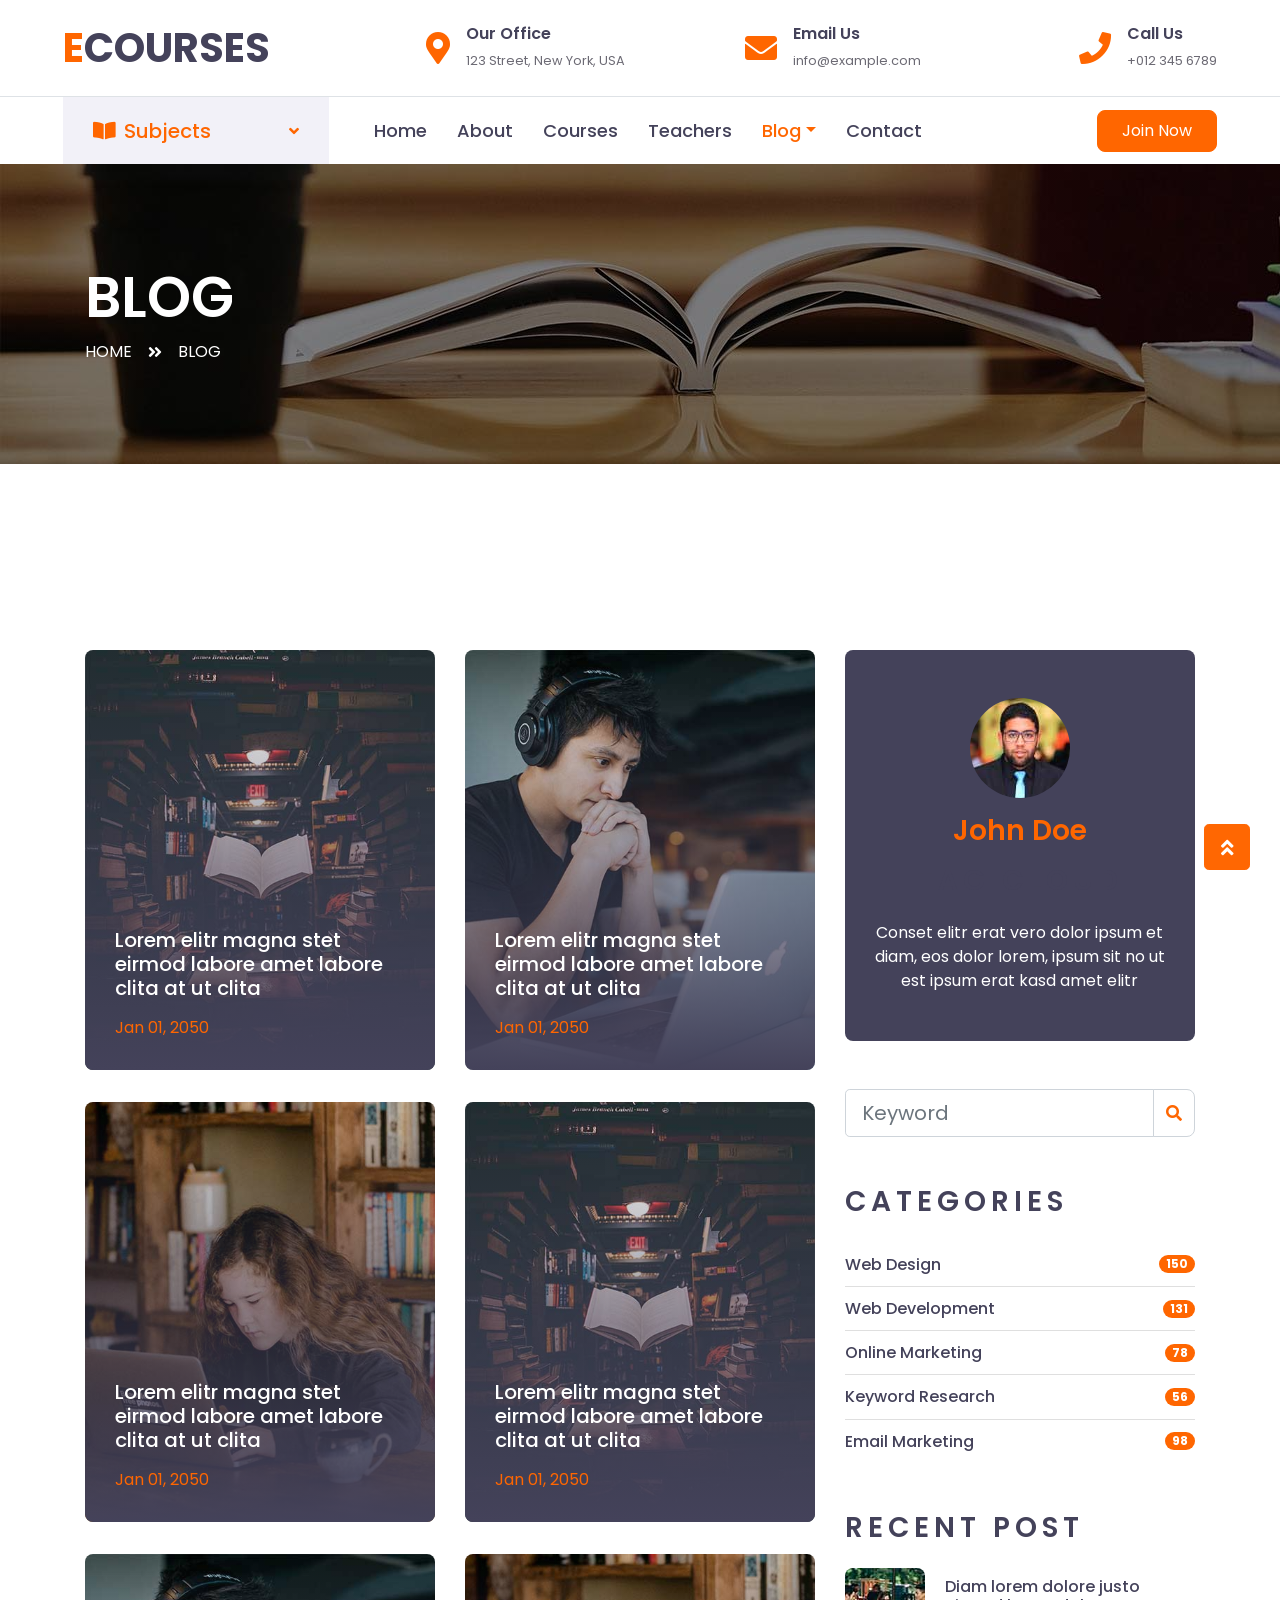
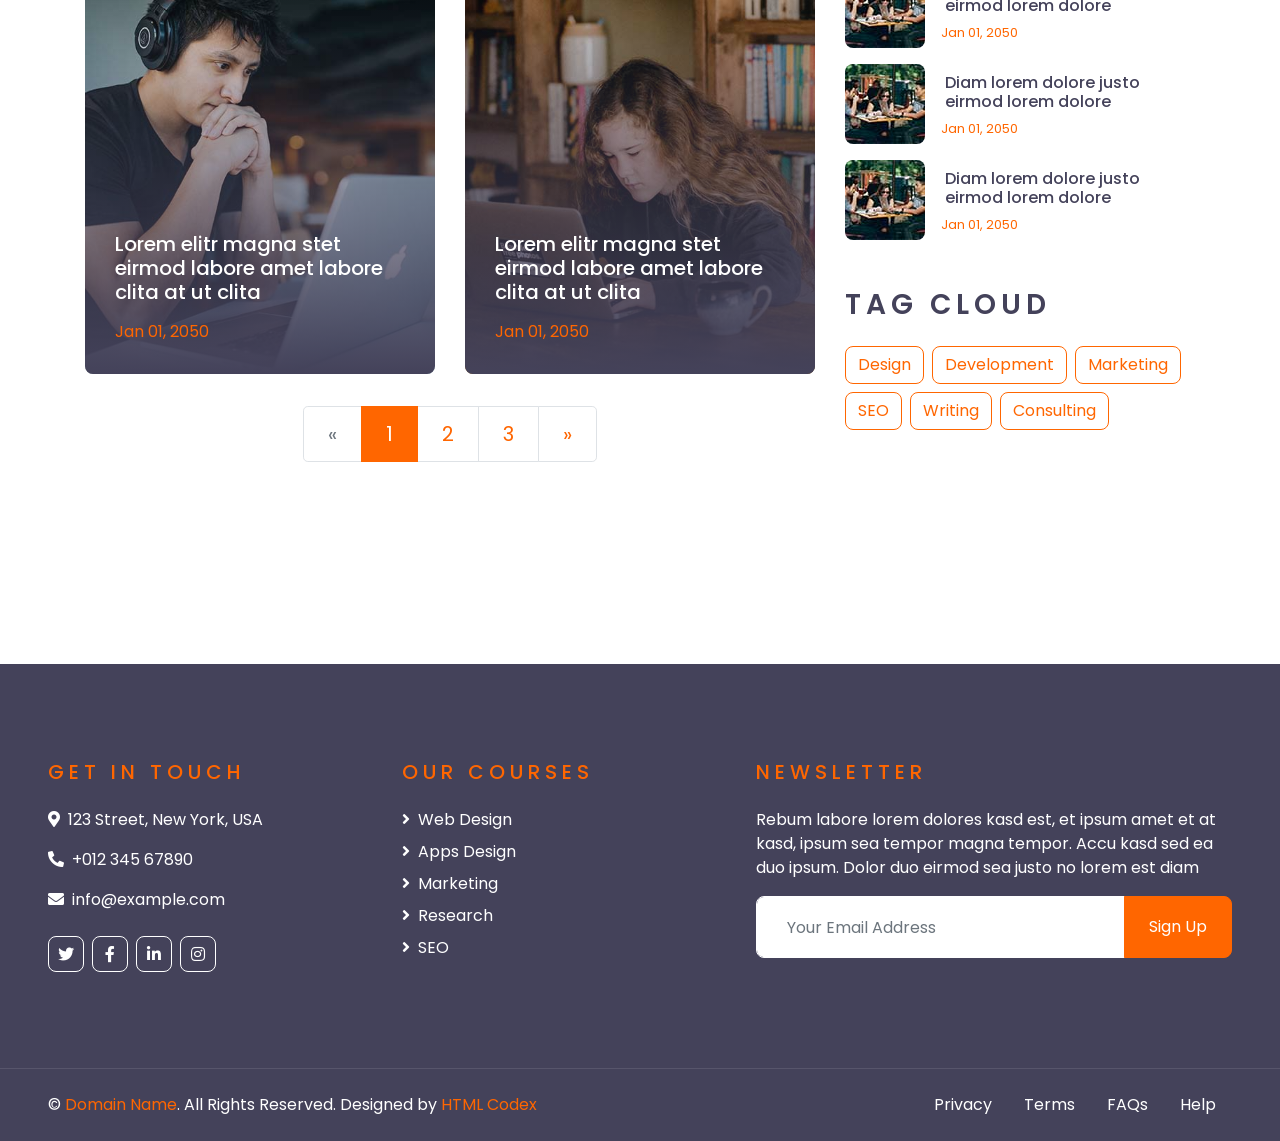
<file: blog.html>
<!DOCTYPE html>
<html lang="en">

<head>
    <meta charset="utf-8">
    <title>ECOURSES - Online Courses HTML Template</title>
    <meta content="width=device-width, initial-scale=1.0" name="viewport">
    <meta content="Free HTML Templates" name="keywords">
    <meta content="Free HTML Templates" name="description">

    <!-- Favicon -->
    <link href="img/favicon.ico" rel="icon">

    <!-- Google Web Fonts -->
    <link rel="preconnect" href="https://fonts.gstatic.com">
    <link href="https://fonts.googleapis.com/css2?family=Poppins:wght@400;500;600;700&display=swap" rel="stylesheet"> 

    <!-- Font Awesome -->
    <link href="https://cdnjs.cloudflare.com/ajax/libs/font-awesome/5.10.0/css/all.min.css" rel="stylesheet">

    <!-- Libraries Stylesheet -->
    <link href="lib/owlcarousel/assets/owl.carousel.min.css" rel="stylesheet">

    <!-- Customized Bootstrap Stylesheet -->
    <link href="css/style.css" rel="stylesheet">
</head>

<body>
    <!-- Topbar Start -->
    <div class="container-fluid d-none d-lg-block">
        <div class="row align-items-center py-4 px-xl-5">
            <div class="col-lg-3">
                <a href="" class="text-decoration-none">
                    <h1 class="m-0"><span class="text-primary">E</span>COURSES</h1>
                </a>
            </div>
            <div class="col-lg-3 text-right">
                <div class="d-inline-flex align-items-center">
                    <i class="fa fa-2x fa-map-marker-alt text-primary mr-3"></i>
                    <div class="text-left">
                        <h6 class="font-weight-semi-bold mb-1">Our Office</h6>
                        <small>123 Street, New York, USA</small>
                    </div>
                </div>
            </div>
            <div class="col-lg-3 text-right">
                <div class="d-inline-flex align-items-center">
                    <i class="fa fa-2x fa-envelope text-primary mr-3"></i>
                    <div class="text-left">
                        <h6 class="font-weight-semi-bold mb-1">Email Us</h6>
                        <small>info@example.com</small>
                    </div>
                </div>
            </div>
            <div class="col-lg-3 text-right">
                <div class="d-inline-flex align-items-center">
                    <i class="fa fa-2x fa-phone text-primary mr-3"></i>
                    <div class="text-left">
                        <h6 class="font-weight-semi-bold mb-1">Call Us</h6>
                        <small>+012 345 6789</small>
                    </div>
                </div>
            </div>
        </div>
    </div>
    <!-- Topbar End -->


    <!-- Navbar Start -->
    <div class="container-fluid">
        <div class="row border-top px-xl-5">
            <div class="col-lg-3 d-none d-lg-block">
                <a class="d-flex align-items-center justify-content-between bg-secondary w-100 text-decoration-none" data-toggle="collapse" href="#navbar-vertical" style="height: 67px; padding: 0 30px;">
                    <h5 class="text-primary m-0"><i class="fa fa-book-open mr-2"></i>Subjects</h5>
                    <i class="fa fa-angle-down text-primary"></i>
                </a>
                <nav class="collapse position-absolute navbar navbar-vertical navbar-light align-items-start p-0 border border-top-0 border-bottom-0 bg-light" id="navbar-vertical" style="width: calc(100% - 30px); z-index: 9;">
                    <div class="navbar-nav w-100">
                        <div class="nav-item dropdown">
                            <a href="#" class="nav-link" data-toggle="dropdown">Web Design <i class="fa fa-angle-down float-right mt-1"></i></a>
                            <div class="dropdown-menu position-absolute bg-secondary border-0 rounded-0 w-100 m-0">
                                <a href="" class="dropdown-item">HTML</a>
                                <a href="" class="dropdown-item">CSS</a>
                                <a href="" class="dropdown-item">jQuery</a>
                            </div>
                        </div>
                        <a href="" class="nav-item nav-link">Apps Design</a>
                        <a href="" class="nav-item nav-link">Marketing</a>
                        <a href="" class="nav-item nav-link">Research</a>
                        <a href="" class="nav-item nav-link">SEO</a>
                    </div>
                </nav>
            </div>
            <div class="col-lg-9">
                <nav class="navbar navbar-expand-lg bg-light navbar-light py-3 py-lg-0 px-0">
                    <a href="" class="text-decoration-none d-block d-lg-none">
                        <h1 class="m-0"><span class="text-primary">E</span>COURSES</h1>
                    </a>
                    <button type="button" class="navbar-toggler" data-toggle="collapse" data-target="#navbarCollapse">
                        <span class="navbar-toggler-icon"></span>
                    </button>
                    <div class="collapse navbar-collapse justify-content-between" id="navbarCollapse">
                        <div class="navbar-nav py-0">
                            <a href="index.html" class="nav-item nav-link">Home</a>
                            <a href="about.html" class="nav-item nav-link">About</a>
                            <a href="course.html" class="nav-item nav-link">Courses</a>
                            <a href="teacher.html" class="nav-item nav-link">Teachers</a>
                            <div class="nav-item dropdown">
                                <a href="#" class="nav-link dropdown-toggle active" data-toggle="dropdown">Blog</a>
                                <div class="dropdown-menu rounded-0 m-0">
                                    <a href="blog.html" class="dropdown-item active">Blog Grid</a>
                                    <a href="single.html" class="dropdown-item">Blog Detail</a>
                                </div>
                            </div>
                            <a href="contact.html" class="nav-item nav-link">Contact</a>
                        </div>
                        <a class="btn btn-primary py-2 px-4 ml-auto d-none d-lg-block" href="">Join Now</a>
                    </div>
                </nav>
            </div>
        </div>
    </div>
    <!-- Navbar End -->


    <!-- Header Start -->
    <div class="container-fluid page-header" style="margin-bottom: 90px;">
        <div class="container">
            <div class="d-flex flex-column justify-content-center" style="min-height: 300px">
                <h3 class="display-4 text-white text-uppercase">Blog</h3>
                <div class="d-inline-flex text-white">
                    <p class="m-0 text-uppercase"><a class="text-white" href="">Home</a></p>
                    <i class="fa fa-angle-double-right pt-1 px-3"></i>
                    <p class="m-0 text-uppercase">Blog</p>
                </div>
            </div>
        </div>
    </div>
    <!-- Header End -->


    <!-- Blog Start -->
    <div class="container-fluid py-5">
        <div class="container py-5">
            <div class="row">
                <div class="col-lg-8">
                    <div class="row pb-3">
                        <div class="col-lg-6 mb-4">
                            <div class="blog-item position-relative overflow-hidden rounded mb-2">
                                <img class="img-fluid" src="img/blog-1.jpg" alt="">
                                <a class="blog-overlay text-decoration-none" href="">
                                    <h5 class="text-white mb-3">Lorem elitr magna stet eirmod labore amet labore clita at ut clita</h5>
                                    <p class="text-primary m-0">Jan 01, 2050</p>
                                </a>
                            </div>
                        </div>
                        <div class="col-lg-6 mb-4">
                            <div class="blog-item position-relative overflow-hidden rounded mb-2">
                                <img class="img-fluid" src="img/blog-2.jpg" alt="">
                                <a class="blog-overlay text-decoration-none" href="">
                                    <h5 class="text-white mb-3">Lorem elitr magna stet eirmod labore amet labore clita at ut clita</h5>
                                    <p class="text-primary m-0">Jan 01, 2050</p>
                                </a>
                            </div>
                        </div>
                        <div class="col-lg-6 mb-4">
                            <div class="blog-item position-relative overflow-hidden rounded mb-2">
                                <img class="img-fluid" src="img/blog-3.jpg" alt="">
                                <a class="blog-overlay text-decoration-none" href="">
                                    <h5 class="text-white mb-3">Lorem elitr magna stet eirmod labore amet labore clita at ut clita</h5>
                                    <p class="text-primary m-0">Jan 01, 2050</p>
                                </a>
                            </div>
                        </div>
                        <div class="col-lg-6 mb-4">
                            <div class="blog-item position-relative overflow-hidden rounded mb-2">
                                <img class="img-fluid" src="img/blog-1.jpg" alt="">
                                <a class="blog-overlay text-decoration-none" href="">
                                    <h5 class="text-white mb-3">Lorem elitr magna stet eirmod labore amet labore clita at ut clita</h5>
                                    <p class="text-primary m-0">Jan 01, 2050</p>
                                </a>
                            </div>
                        </div>
                        <div class="col-lg-6 mb-4">
                            <div class="blog-item position-relative overflow-hidden rounded mb-2">
                                <img class="img-fluid" src="img/blog-2.jpg" alt="">
                                <a class="blog-overlay text-decoration-none" href="">
                                    <h5 class="text-white mb-3">Lorem elitr magna stet eirmod labore amet labore clita at ut clita</h5>
                                    <p class="text-primary m-0">Jan 01, 2050</p>
                                </a>
                            </div>
                        </div>
                        <div class="col-lg-6 mb-4">
                            <div class="blog-item position-relative overflow-hidden rounded mb-2">
                                <img class="img-fluid" src="img/blog-3.jpg" alt="">
                                <a class="blog-overlay text-decoration-none" href="">
                                    <h5 class="text-white mb-3">Lorem elitr magna stet eirmod labore amet labore clita at ut clita</h5>
                                    <p class="text-primary m-0">Jan 01, 2050</p>
                                </a>
                            </div>
                        </div>
                        <div class="col-12">
                            <nav aria-label="Page navigation">
                                <ul class="pagination pagination-lg justify-content-center mb-0">
                                  <li class="page-item disabled">
                                    <a class="page-link" href="#" aria-label="Previous">
                                      <span aria-hidden="true">&laquo;</span>
                                      <span class="sr-only">Previous</span>
                                    </a>
                                  </li>
                                  <li class="page-item active"><a class="page-link" href="#">1</a></li>
                                  <li class="page-item"><a class="page-link" href="#">2</a></li>
                                  <li class="page-item"><a class="page-link" href="#">3</a></li>
                                  <li class="page-item">
                                    <a class="page-link" href="#" aria-label="Next">
                                      <span aria-hidden="true">&raquo;</span>
                                      <span class="sr-only">Next</span>
                                    </a>
                                  </li>
                                </ul>
                              </nav>
                        </div>
                    </div>
                </div>
    
                <div class="col-lg-4 mt-5 mt-lg-0">
                    <!-- Author Bio -->
                    <div class="d-flex flex-column text-center bg-dark rounded mb-5 py-5 px-4">
                        <img src="img/user.jpg" class="img-fluid rounded-circle mx-auto mb-3" style="width: 100px;">
                        <h3 class="text-primary mb-3">John Doe</h3>
                        <h3 class="text-uppercase mb-4" style="letter-spacing: 5px;">Tag Cloud</h3>
                        <p class="text-white m-0">Conset elitr erat vero dolor ipsum et diam, eos dolor lorem, ipsum sit no ut est  ipsum erat kasd amet elitr</p>
                    </div>
    
                    <!-- Search Form -->
                    <div class="mb-5">
                        <form action="">
                            <div class="input-group">
                                <input type="text" class="form-control form-control-lg" placeholder="Keyword">
                                <div class="input-group-append">
                                    <span class="input-group-text bg-transparent text-primary"><i
                                            class="fa fa-search"></i></span>
                                </div>
                            </div>
                        </form>
                    </div>
    
                    <!-- Category List -->
                    <div class="mb-5">
                        <h3 class="text-uppercase mb-4" style="letter-spacing: 5px;">Categories</h3>
                        <ul class="list-group list-group-flush">
                            <li class="list-group-item d-flex justify-content-between align-items-center px-0">
                                <a href="" class="text-decoration-none h6 m-0">Web Design</a>
                                <span class="badge badge-primary badge-pill">150</span>
                            </li>
                            <li class="list-group-item d-flex justify-content-between align-items-center px-0">
                                <a href="" class="text-decoration-none h6 m-0">Web Development</a>
                                <span class="badge badge-primary badge-pill">131</span>
                            </li>
                            <li class="list-group-item d-flex justify-content-between align-items-center px-0">
                                <a href="" class="text-decoration-none h6 m-0">Online Marketing</a>
                                <span class="badge badge-primary badge-pill">78</span>
                            </li>
                            <li class="list-group-item d-flex justify-content-between align-items-center px-0">
                                <a href="" class="text-decoration-none h6 m-0">Keyword Research</a>
                                <span class="badge badge-primary badge-pill">56</span>
                            </li>
                            <li class="list-group-item d-flex justify-content-between align-items-center px-0">
                                <a href="" class="text-decoration-none h6 m-0">Email Marketing</a>
                                <span class="badge badge-primary badge-pill">98</span>
                            </li>
                        </ul>
                    </div>
    
                    <!-- Recent Post -->
                    <div class="mb-5">
                        <h3 class="text-uppercase mb-4" style="letter-spacing: 5px;">Recent Post</h3>
                        <a class="d-flex align-items-center text-decoration-none mb-3" href="">
                            <img class="img-fluid rounded" src="img/blog-80x80.jpg" alt="">
                            <div class="pl-3">
                                <h6 class="m-1">Diam lorem dolore justo eirmod lorem dolore</h6>
                                <small>Jan 01, 2050</small>
                            </div>
                        </a>
                        <a class="d-flex align-items-center text-decoration-none mb-3" href="">
                            <img class="img-fluid rounded" src="img/blog-80x80.jpg" alt="">
                            <div class="pl-3">
                                <h6 class="m-1">Diam lorem dolore justo eirmod lorem dolore</h6>
                                <small>Jan 01, 2050</small>
                            </div>
                        </a>
                        <a class="d-flex align-items-center text-decoration-none mb-3" href="">
                            <img class="img-fluid rounded" src="img/blog-80x80.jpg" alt="">
                            <div class="pl-3">
                                <h6 class="m-1">Diam lorem dolore justo eirmod lorem dolore</h6>
                                <small>Jan 01, 2050</small>
                            </div>
                        </a>
                    </div>
    
                    <!-- Tag Cloud -->
                    <div class="mb-5">
                        <h3 class="text-uppercase mb-4" style="letter-spacing: 5px;">Tag Cloud</h3>
                        <div class="d-flex flex-wrap m-n1">
                            <a href="" class="btn btn-outline-primary m-1">Design</a>
                            <a href="" class="btn btn-outline-primary m-1">Development</a>
                            <a href="" class="btn btn-outline-primary m-1">Marketing</a>
                            <a href="" class="btn btn-outline-primary m-1">SEO</a>
                            <a href="" class="btn btn-outline-primary m-1">Writing</a>
                            <a href="" class="btn btn-outline-primary m-1">Consulting</a>
                        </div>
                    </div>
                </div>
            </div>
        </div>
    </div>
    <!-- Blog End -->


    <!-- Footer Start -->
    <div class="container-fluid bg-dark text-white py-5 px-sm-3 px-lg-5" style="margin-top: 90px;">
        <div class="row pt-5">
            <div class="col-lg-7 col-md-12">
                <div class="row">
                    <div class="col-md-6 mb-5">
                        <h5 class="text-primary text-uppercase mb-4" style="letter-spacing: 5px;">Get In Touch</h5>
                        <p><i class="fa fa-map-marker-alt mr-2"></i>123 Street, New York, USA</p>
                        <p><i class="fa fa-phone-alt mr-2"></i>+012 345 67890</p>
                        <p><i class="fa fa-envelope mr-2"></i>info@example.com</p>
                        <div class="d-flex justify-content-start mt-4">
                            <a class="btn btn-outline-light btn-square mr-2" href="#"><i class="fab fa-twitter"></i></a>
                            <a class="btn btn-outline-light btn-square mr-2" href="#"><i class="fab fa-facebook-f"></i></a>
                            <a class="btn btn-outline-light btn-square mr-2" href="#"><i class="fab fa-linkedin-in"></i></a>
                            <a class="btn btn-outline-light btn-square" href="#"><i class="fab fa-instagram"></i></a>
                        </div>
                    </div>
                    <div class="col-md-6 mb-5">
                        <h5 class="text-primary text-uppercase mb-4" style="letter-spacing: 5px;">Our Courses</h5>
                        <div class="d-flex flex-column justify-content-start">
                            <a class="text-white mb-2" href="#"><i class="fa fa-angle-right mr-2"></i>Web Design</a>
                            <a class="text-white mb-2" href="#"><i class="fa fa-angle-right mr-2"></i>Apps Design</a>
                            <a class="text-white mb-2" href="#"><i class="fa fa-angle-right mr-2"></i>Marketing</a>
                            <a class="text-white mb-2" href="#"><i class="fa fa-angle-right mr-2"></i>Research</a>
                            <a class="text-white" href="#"><i class="fa fa-angle-right mr-2"></i>SEO</a>
                        </div>
                    </div>
                </div>
            </div>
            <div class="col-lg-5 col-md-12 mb-5">
                <h5 class="text-primary text-uppercase mb-4" style="letter-spacing: 5px;">Newsletter</h5>
                <p>Rebum labore lorem dolores kasd est, et ipsum amet et at kasd, ipsum sea tempor magna tempor. Accu kasd sed ea duo ipsum. Dolor duo eirmod sea justo no lorem est diam</p>
                <div class="w-100">
                    <div class="input-group">
                        <input type="text" class="form-control border-light" style="padding: 30px;" placeholder="Your Email Address">
                        <div class="input-group-append">
                            <button class="btn btn-primary px-4">Sign Up</button>
                        </div>
                    </div>
                </div>
            </div>
        </div>
    </div>
    <div class="container-fluid bg-dark text-white border-top py-4 px-sm-3 px-md-5" style="border-color: rgba(256, 256, 256, .1) !important;">
        <div class="row">
            <div class="col-lg-6 text-center text-md-left mb-3 mb-md-0">
                <p class="m-0 text-white">&copy; <a href="#">Domain Name</a>. All Rights Reserved. Designed by <a href="https://htmlcodex.com">HTML Codex</a>
                </p>
            </div>
            <div class="col-lg-6 text-center text-md-right">
                <ul class="nav d-inline-flex">
                    <li class="nav-item">
                        <a class="nav-link text-white py-0" href="#">Privacy</a>
                    </li>
                    <li class="nav-item">
                        <a class="nav-link text-white py-0" href="#">Terms</a>
                    </li>
                    <li class="nav-item">
                        <a class="nav-link text-white py-0" href="#">FAQs</a>
                    </li>
                    <li class="nav-item">
                        <a class="nav-link text-white py-0" href="#">Help</a>
                    </li>
                </ul>
            </div>
        </div>
    </div>
    <!-- Footer End -->


    <!-- Back to Top -->
    <a href="#" class="btn btn-lg btn-primary btn-lg-square back-to-top"><i class="fa fa-angle-double-up"></i></a>


    <!-- JavaScript Libraries -->
    <script src="https://code.jquery.com/jquery-3.4.1.min.js"></script>
    <script src="https://stackpath.bootstrapcdn.com/bootstrap/4.4.1/js/bootstrap.bundle.min.js"></script>
    <script src="lib/easing/easing.min.js"></script>
    <script src="lib/owlcarousel/owl.carousel.min.js"></script>

    <!-- Contact Javascript File -->
    <script src="mail/jqBootstrapValidation.min.js"></script>
    <script src="mail/contact.js"></script>

    <!-- Template Javascript -->
    <script src="js/main.js"></script>
</body>

</html>
</file>
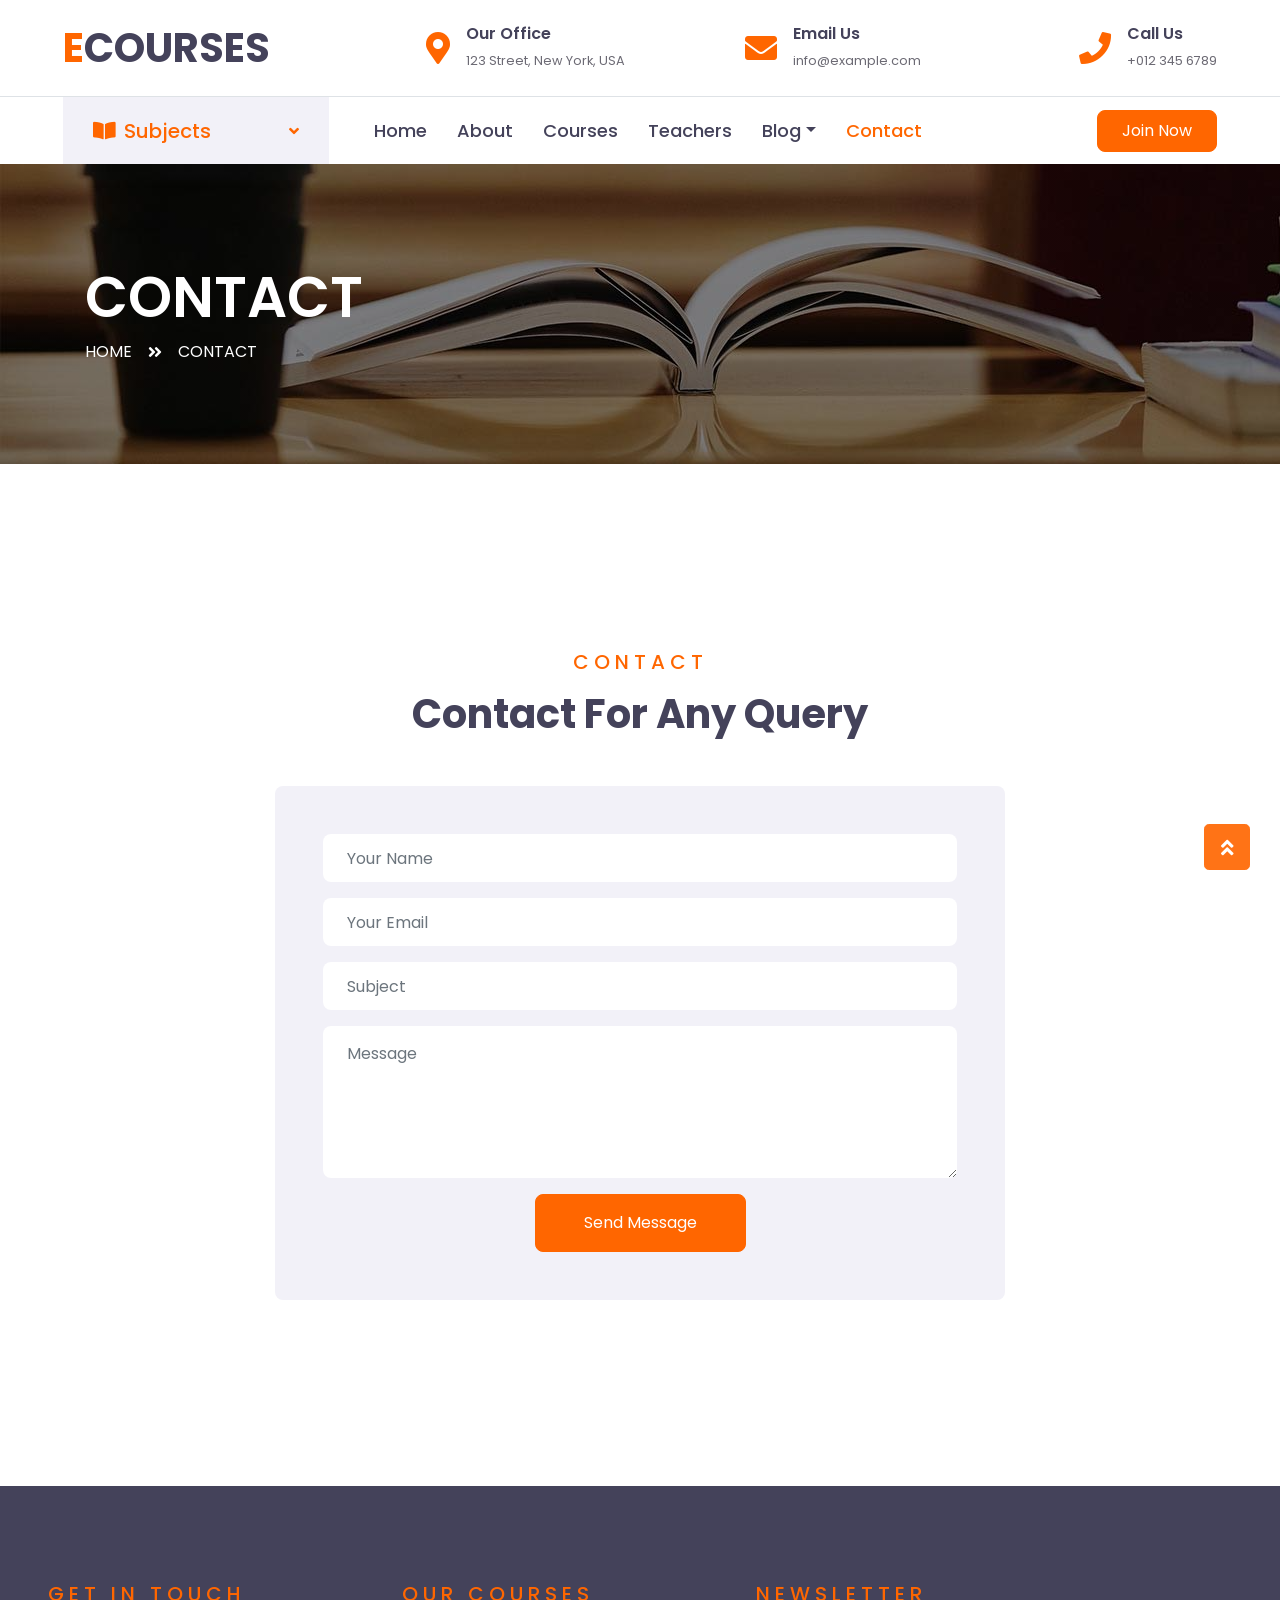
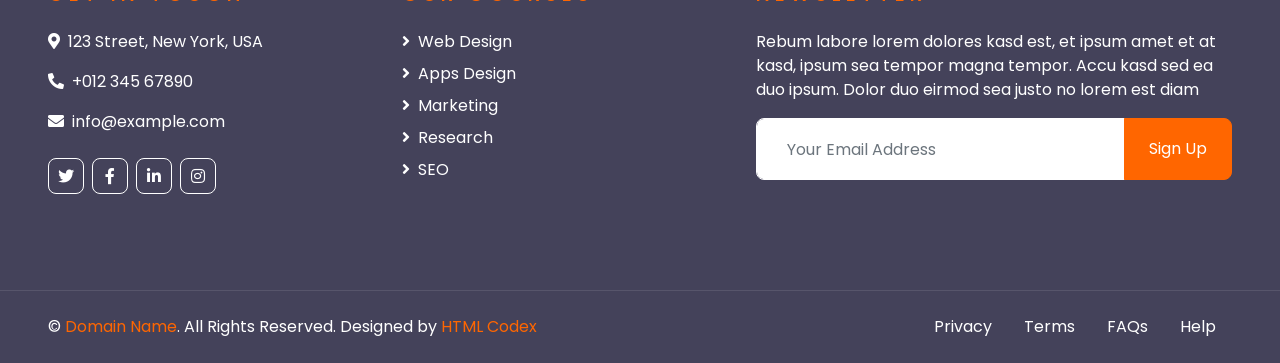
<file: contact.html>
<!DOCTYPE html>
<html lang="en">

<head>
    <meta charset="utf-8">
    <title>ECOURSES - Online Courses HTML Template</title>
    <meta content="width=device-width, initial-scale=1.0" name="viewport">
    <meta content="Free HTML Templates" name="keywords">
    <meta content="Free HTML Templates" name="description">

    <!-- Favicon -->
    <link href="img/favicon.ico" rel="icon">

    <!-- Google Web Fonts -->
    <link rel="preconnect" href="https://fonts.gstatic.com">
    <link href="https://fonts.googleapis.com/css2?family=Poppins:wght@400;500;600;700&display=swap" rel="stylesheet"> 

    <!-- Font Awesome -->
    <link href="https://cdnjs.cloudflare.com/ajax/libs/font-awesome/5.10.0/css/all.min.css" rel="stylesheet">

    <!-- Libraries Stylesheet -->
    <link href="lib/owlcarousel/assets/owl.carousel.min.css" rel="stylesheet">

    <!-- Customized Bootstrap Stylesheet -->
    <link href="css/style.css" rel="stylesheet">
</head>

<body>
    <!-- Topbar Start -->
    <div class="container-fluid d-none d-lg-block">
        <div class="row align-items-center py-4 px-xl-5">
            <div class="col-lg-3">
                <a href="" class="text-decoration-none">
                    <h1 class="m-0"><span class="text-primary">E</span>COURSES</h1>
                </a>
            </div>
            <div class="col-lg-3 text-right">
                <div class="d-inline-flex align-items-center">
                    <i class="fa fa-2x fa-map-marker-alt text-primary mr-3"></i>
                    <div class="text-left">
                        <h6 class="font-weight-semi-bold mb-1">Our Office</h6>
                        <small>123 Street, New York, USA</small>
                    </div>
                </div>
            </div>
            <div class="col-lg-3 text-right">
                <div class="d-inline-flex align-items-center">
                    <i class="fa fa-2x fa-envelope text-primary mr-3"></i>
                    <div class="text-left">
                        <h6 class="font-weight-semi-bold mb-1">Email Us</h6>
                        <small>info@example.com</small>
                    </div>
                </div>
            </div>
            <div class="col-lg-3 text-right">
                <div class="d-inline-flex align-items-center">
                    <i class="fa fa-2x fa-phone text-primary mr-3"></i>
                    <div class="text-left">
                        <h6 class="font-weight-semi-bold mb-1">Call Us</h6>
                        <small>+012 345 6789</small>
                    </div>
                </div>
            </div>
        </div>
    </div>
    <!-- Topbar End -->


    <!-- Navbar Start -->
    <div class="container-fluid">
        <div class="row border-top px-xl-5">
            <div class="col-lg-3 d-none d-lg-block">
                <a class="d-flex align-items-center justify-content-between bg-secondary w-100 text-decoration-none" data-toggle="collapse" href="#navbar-vertical" style="height: 67px; padding: 0 30px;">
                    <h5 class="text-primary m-0"><i class="fa fa-book-open mr-2"></i>Subjects</h5>
                    <i class="fa fa-angle-down text-primary"></i>
                </a>
                <nav class="collapse position-absolute navbar navbar-vertical navbar-light align-items-start p-0 border border-top-0 border-bottom-0 bg-light" id="navbar-vertical" style="width: calc(100% - 30px); z-index: 9;">
                    <div class="navbar-nav w-100">
                        <div class="nav-item dropdown">
                            <a href="#" class="nav-link" data-toggle="dropdown">Web Design <i class="fa fa-angle-down float-right mt-1"></i></a>
                            <div class="dropdown-menu position-absolute bg-secondary border-0 rounded-0 w-100 m-0">
                                <a href="" class="dropdown-item">HTML</a>
                                <a href="" class="dropdown-item">CSS</a>
                                <a href="" class="dropdown-item">jQuery</a>
                            </div>
                        </div>
                        <a href="" class="nav-item nav-link">Apps Design</a>
                        <a href="" class="nav-item nav-link">Marketing</a>
                        <a href="" class="nav-item nav-link">Research</a>
                        <a href="" class="nav-item nav-link">SEO</a>
                    </div>
                </nav>
            </div>
            <div class="col-lg-9">
                <nav class="navbar navbar-expand-lg bg-light navbar-light py-3 py-lg-0 px-0">
                    <a href="" class="text-decoration-none d-block d-lg-none">
                        <h1 class="m-0"><span class="text-primary">E</span>COURSES</h1>
                    </a>
                    <button type="button" class="navbar-toggler" data-toggle="collapse" data-target="#navbarCollapse">
                        <span class="navbar-toggler-icon"></span>
                    </button>
                    <div class="collapse navbar-collapse justify-content-between" id="navbarCollapse">
                        <div class="navbar-nav py-0">
                            <a href="index.html" class="nav-item nav-link">Home</a>
                            <a href="about.html" class="nav-item nav-link">About</a>
                            <a href="course.html" class="nav-item nav-link">Courses</a>
                            <a href="teacher.html" class="nav-item nav-link">Teachers</a>
                            <div class="nav-item dropdown">
                                <a href="#" class="nav-link dropdown-toggle" data-toggle="dropdown">Blog</a>
                                <div class="dropdown-menu rounded-0 m-0">
                                    <a href="blog.html" class="dropdown-item">Blog List</a>
                                    <a href="single.html" class="dropdown-item">Blog Detail</a>
                                </div>
                            </div>
                            <a href="contact.html" class="nav-item nav-link active">Contact</a>
                        </div>
                        <a class="btn btn-primary py-2 px-4 ml-auto d-none d-lg-block" href="">Join Now</a>
                    </div>
                </nav>
            </div>
        </div>
    </div>
    <!-- Navbar End -->


    <!-- Header Start -->
    <div class="container-fluid page-header" style="margin-bottom: 90px;">
        <div class="container">
            <div class="d-flex flex-column justify-content-center" style="min-height: 300px">
                <h3 class="display-4 text-white text-uppercase">Contact</h3>
                <div class="d-inline-flex text-white">
                    <p class="m-0 text-uppercase"><a class="text-white" href="">Home</a></p>
                    <i class="fa fa-angle-double-right pt-1 px-3"></i>
                    <p class="m-0 text-uppercase">Contact</p>
                </div>
            </div>
        </div>
    </div>
    <!-- Header End -->


    <!-- Contact Start -->
    <div class="container-fluid py-5">
        <div class="container py-5">
            <div class="text-center mb-5">
                <h5 class="text-primary text-uppercase mb-3" style="letter-spacing: 5px;">Contact</h5>
                <h1>Contact For Any Query</h1>
            </div>
            <div class="row justify-content-center">
                <div class="col-lg-8">
                    <div class="contact-form bg-secondary rounded p-5">
                        <div id="success"></div>
                        <form name="sentMessage" id="contactForm" novalidate="novalidate">
                            <div class="control-group">
                                <input type="text" class="form-control border-0 p-4" id="name" placeholder="Your Name" required="required" data-validation-required-message="Please enter your name" />
                                <p class="help-block text-danger"></p>
                            </div>
                            <div class="control-group">
                                <input type="email" class="form-control border-0 p-4" id="email" placeholder="Your Email" required="required" data-validation-required-message="Please enter your email" />
                                <p class="help-block text-danger"></p>
                            </div>
                            <div class="control-group">
                                <input type="text" class="form-control border-0 p-4" id="subject" placeholder="Subject" required="required" data-validation-required-message="Please enter a subject" />
                                <p class="help-block text-danger"></p>
                            </div>
                            <div class="control-group">
                                <textarea class="form-control border-0 py-3 px-4" rows="5" id="message" placeholder="Message" required="required" data-validation-required-message="Please enter your message"></textarea>
                                <p class="help-block text-danger"></p>
                            </div>
                            <div class="text-center">
                                <button class="btn btn-primary py-3 px-5" type="submit" id="sendMessageButton">Send Message</button>
                            </div>
                        </form>
                    </div>
                </div>
            </div>
        </div>
    </div>
    <!-- Contact End -->


    <!-- Footer Start -->
    <div class="container-fluid bg-dark text-white py-5 px-sm-3 px-lg-5" style="margin-top: 90px;">
        <div class="row pt-5">
            <div class="col-lg-7 col-md-12">
                <div class="row">
                    <div class="col-md-6 mb-5">
                        <h5 class="text-primary text-uppercase mb-4" style="letter-spacing: 5px;">Get In Touch</h5>
                        <p><i class="fa fa-map-marker-alt mr-2"></i>123 Street, New York, USA</p>
                        <p><i class="fa fa-phone-alt mr-2"></i>+012 345 67890</p>
                        <p><i class="fa fa-envelope mr-2"></i>info@example.com</p>
                        <div class="d-flex justify-content-start mt-4">
                            <a class="btn btn-outline-light btn-square mr-2" href="#"><i class="fab fa-twitter"></i></a>
                            <a class="btn btn-outline-light btn-square mr-2" href="#"><i class="fab fa-facebook-f"></i></a>
                            <a class="btn btn-outline-light btn-square mr-2" href="#"><i class="fab fa-linkedin-in"></i></a>
                            <a class="btn btn-outline-light btn-square" href="#"><i class="fab fa-instagram"></i></a>
                        </div>
                    </div>
                    <div class="col-md-6 mb-5">
                        <h5 class="text-primary text-uppercase mb-4" style="letter-spacing: 5px;">Our Courses</h5>
                        <div class="d-flex flex-column justify-content-start">
                            <a class="text-white mb-2" href="#"><i class="fa fa-angle-right mr-2"></i>Web Design</a>
                            <a class="text-white mb-2" href="#"><i class="fa fa-angle-right mr-2"></i>Apps Design</a>
                            <a class="text-white mb-2" href="#"><i class="fa fa-angle-right mr-2"></i>Marketing</a>
                            <a class="text-white mb-2" href="#"><i class="fa fa-angle-right mr-2"></i>Research</a>
                            <a class="text-white" href="#"><i class="fa fa-angle-right mr-2"></i>SEO</a>
                        </div>
                    </div>
                </div>
            </div>
            <div class="col-lg-5 col-md-12 mb-5">
                <h5 class="text-primary text-uppercase mb-4" style="letter-spacing: 5px;">Newsletter</h5>
                <p>Rebum labore lorem dolores kasd est, et ipsum amet et at kasd, ipsum sea tempor magna tempor. Accu kasd sed ea duo ipsum. Dolor duo eirmod sea justo no lorem est diam</p>
                <div class="w-100">
                    <div class="input-group">
                        <input type="text" class="form-control border-light" style="padding: 30px;" placeholder="Your Email Address">
                        <div class="input-group-append">
                            <button class="btn btn-primary px-4">Sign Up</button>
                        </div>
                    </div>
                </div>
            </div>
        </div>
    </div>
    <div class="container-fluid bg-dark text-white border-top py-4 px-sm-3 px-md-5" style="border-color: rgba(256, 256, 256, .1) !important;">
        <div class="row">
            <div class="col-lg-6 text-center text-md-left mb-3 mb-md-0">
                <p class="m-0 text-white">&copy; <a href="#">Domain Name</a>. All Rights Reserved. Designed by <a href="https://htmlcodex.com">HTML Codex</a>
                </p>
            </div>
            <div class="col-lg-6 text-center text-md-right">
                <ul class="nav d-inline-flex">
                    <li class="nav-item">
                        <a class="nav-link text-white py-0" href="#">Privacy</a>
                    </li>
                    <li class="nav-item">
                        <a class="nav-link text-white py-0" href="#">Terms</a>
                    </li>
                    <li class="nav-item">
                        <a class="nav-link text-white py-0" href="#">FAQs</a>
                    </li>
                    <li class="nav-item">
                        <a class="nav-link text-white py-0" href="#">Help</a>
                    </li>
                </ul>
            </div>
        </div>
    </div>
    <!-- Footer End -->


    <!-- Back to Top -->
    <a href="#" class="btn btn-lg btn-primary btn-lg-square back-to-top"><i class="fa fa-angle-double-up"></i></a>


    <!-- JavaScript Libraries -->
    <script src="https://code.jquery.com/jquery-3.4.1.min.js"></script>
    <script src="https://stackpath.bootstrapcdn.com/bootstrap/4.4.1/js/bootstrap.bundle.min.js"></script>
    <script src="lib/easing/easing.min.js"></script>
    <script src="lib/owlcarousel/owl.carousel.min.js"></script>

    <!-- Contact Javascript File -->
    <script src="mail/jqBootstrapValidation.min.js"></script>
    <script src="mail/contact.js"></script>

    <!-- Template Javascript -->
    <script src="js/main.js"></script>
</body>

</html>
</file>
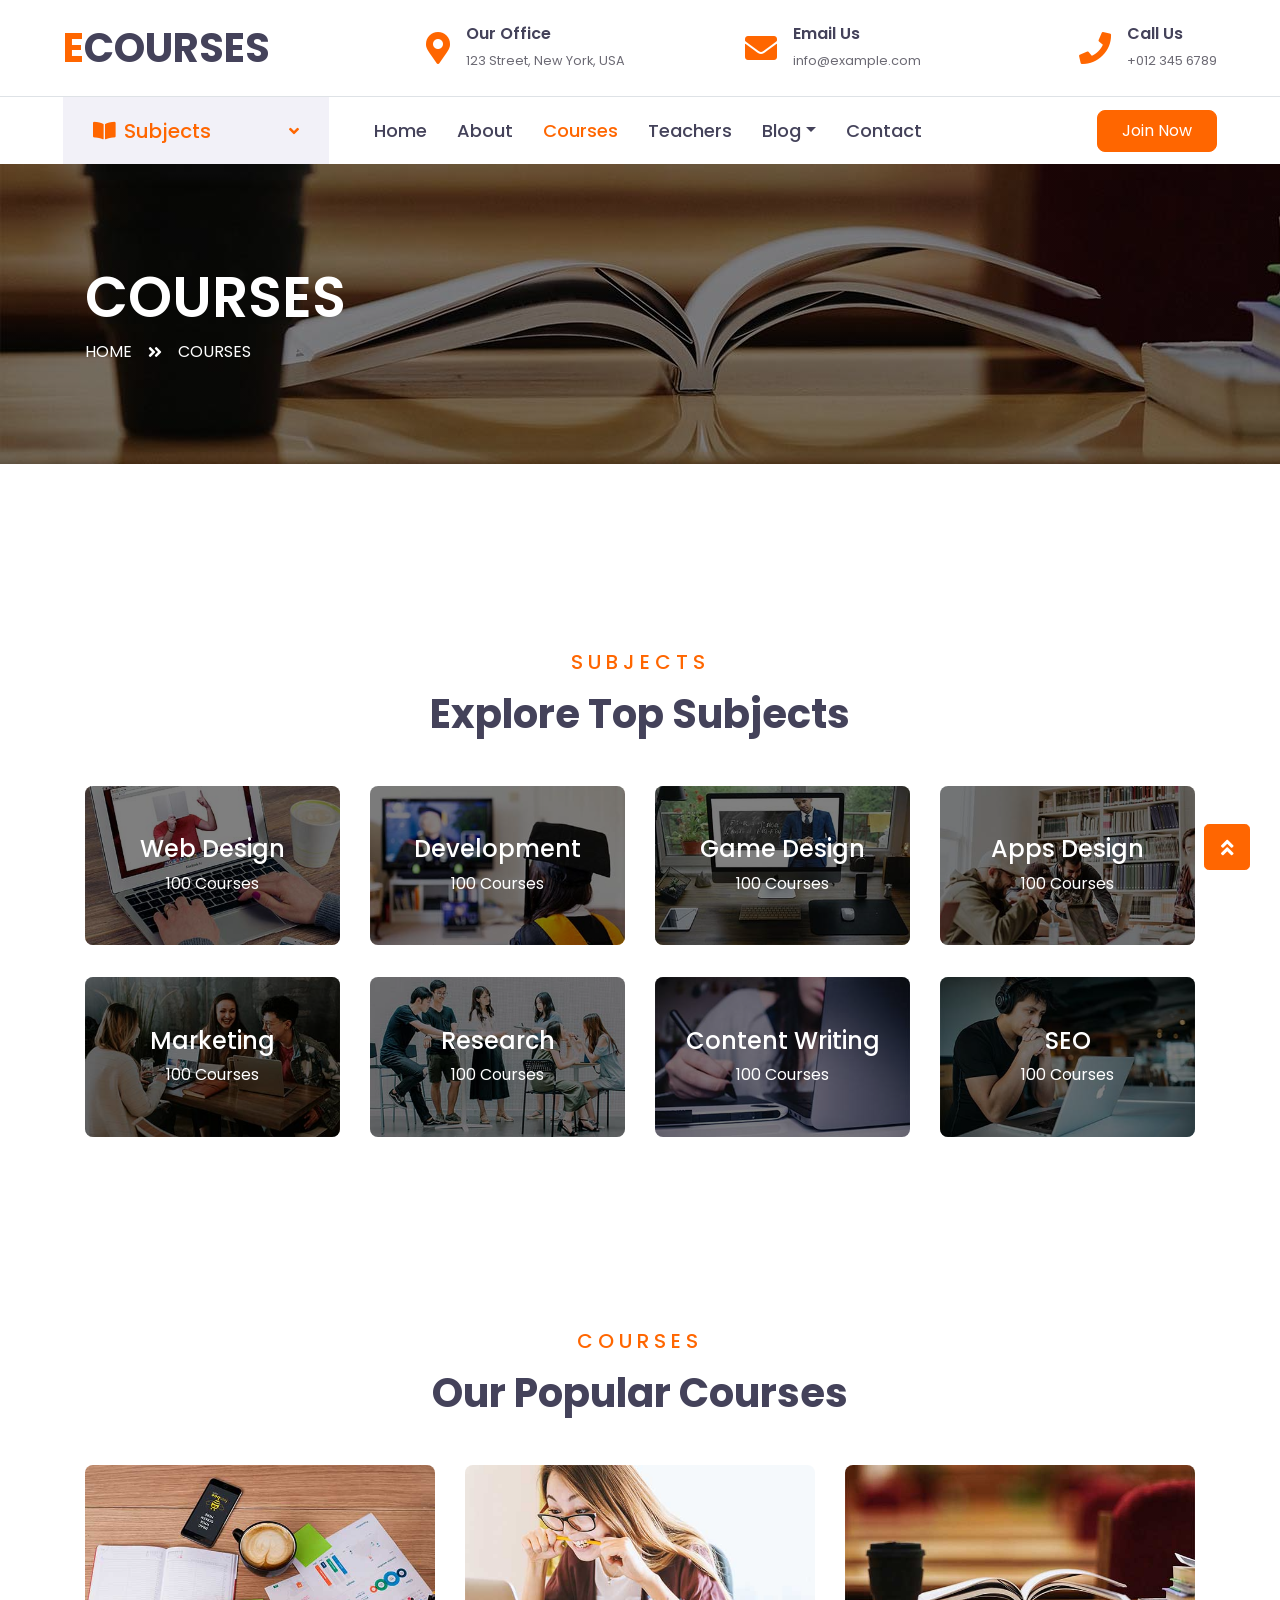
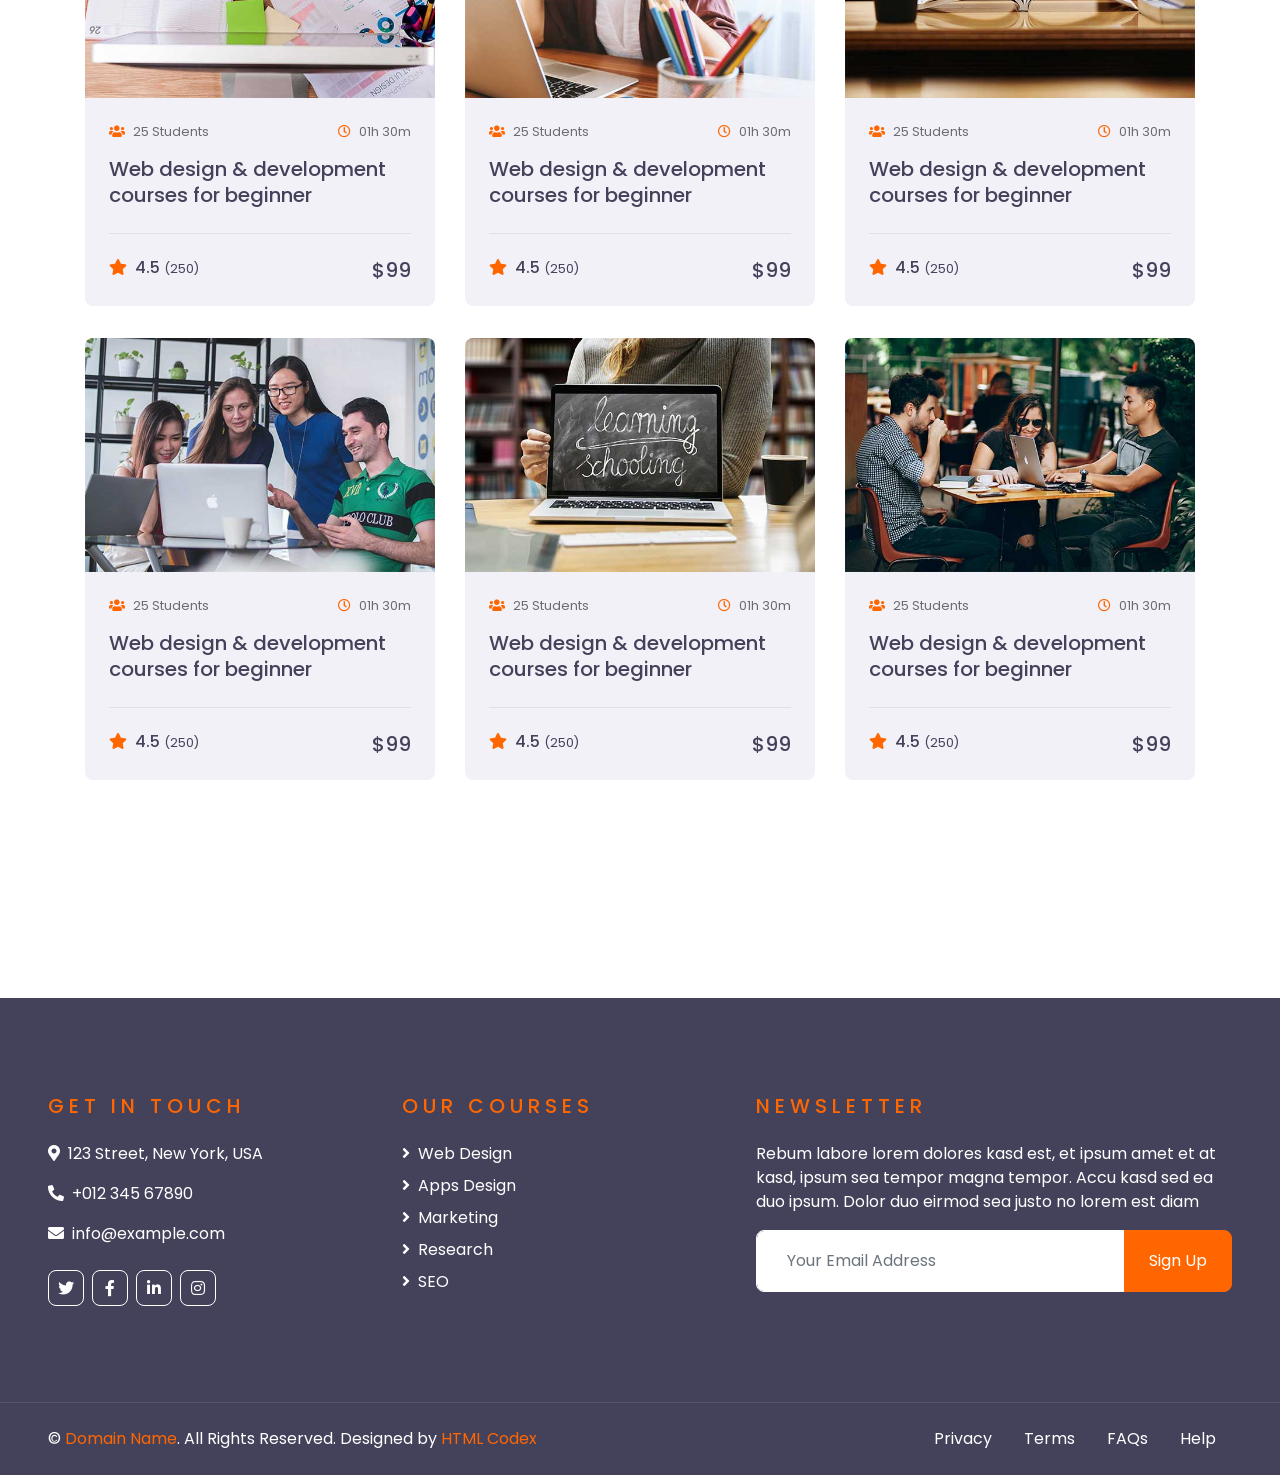
<file: course.html>
<!DOCTYPE html>
<html lang="en">

<head>
    <meta charset="utf-8">
    <title>ECOURSES - Online Courses HTML Template</title>
    <meta content="width=device-width, initial-scale=1.0" name="viewport">
    <meta content="Free HTML Templates" name="keywords">
    <meta content="Free HTML Templates" name="description">

    <!-- Favicon -->
    <link href="img/favicon.ico" rel="icon">

    <!-- Google Web Fonts -->
    <link rel="preconnect" href="https://fonts.gstatic.com">
    <link href="https://fonts.googleapis.com/css2?family=Poppins:wght@400;500;600;700&display=swap" rel="stylesheet"> 

    <!-- Font Awesome -->
    <link href="https://cdnjs.cloudflare.com/ajax/libs/font-awesome/5.10.0/css/all.min.css" rel="stylesheet">

    <!-- Libraries Stylesheet -->
    <link href="lib/owlcarousel/assets/owl.carousel.min.css" rel="stylesheet">

    <!-- Customized Bootstrap Stylesheet -->
    <link href="css/style.css" rel="stylesheet">
</head>

<body>
    <!-- Topbar Start -->
    <div class="container-fluid d-none d-lg-block">
        <div class="row align-items-center py-4 px-xl-5">
            <div class="col-lg-3">
                <a href="" class="text-decoration-none">
                    <h1 class="m-0"><span class="text-primary">E</span>COURSES</h1>
                </a>
            </div>
            <div class="col-lg-3 text-right">
                <div class="d-inline-flex align-items-center">
                    <i class="fa fa-2x fa-map-marker-alt text-primary mr-3"></i>
                    <div class="text-left">
                        <h6 class="font-weight-semi-bold mb-1">Our Office</h6>
                        <small>123 Street, New York, USA</small>
                    </div>
                </div>
            </div>
            <div class="col-lg-3 text-right">
                <div class="d-inline-flex align-items-center">
                    <i class="fa fa-2x fa-envelope text-primary mr-3"></i>
                    <div class="text-left">
                        <h6 class="font-weight-semi-bold mb-1">Email Us</h6>
                        <small>info@example.com</small>
                    </div>
                </div>
            </div>
            <div class="col-lg-3 text-right">
                <div class="d-inline-flex align-items-center">
                    <i class="fa fa-2x fa-phone text-primary mr-3"></i>
                    <div class="text-left">
                        <h6 class="font-weight-semi-bold mb-1">Call Us</h6>
                        <small>+012 345 6789</small>
                    </div>
                </div>
            </div>
        </div>
    </div>
    <!-- Topbar End -->


    <!-- Navbar Start -->
    <div class="container-fluid">
        <div class="row border-top px-xl-5">
            <div class="col-lg-3 d-none d-lg-block">
                <a class="d-flex align-items-center justify-content-between bg-secondary w-100 text-decoration-none" data-toggle="collapse" href="#navbar-vertical" style="height: 67px; padding: 0 30px;">
                    <h5 class="text-primary m-0"><i class="fa fa-book-open mr-2"></i>Subjects</h5>
                    <i class="fa fa-angle-down text-primary"></i>
                </a>
                <nav class="collapse position-absolute navbar navbar-vertical navbar-light align-items-start p-0 border border-top-0 border-bottom-0 bg-light" id="navbar-vertical" style="width: calc(100% - 30px); z-index: 9;">
                    <div class="navbar-nav w-100">
                        <div class="nav-item dropdown">
                            <a href="#" class="nav-link" data-toggle="dropdown">Web Design <i class="fa fa-angle-down float-right mt-1"></i></a>
                            <div class="dropdown-menu position-absolute bg-secondary border-0 rounded-0 w-100 m-0">
                                <a href="" class="dropdown-item">HTML</a>
                                <a href="" class="dropdown-item">CSS</a>
                                <a href="" class="dropdown-item">jQuery</a>
                            </div>
                        </div>
                        <a href="" class="nav-item nav-link">Apps Design</a>
                        <a href="" class="nav-item nav-link">Marketing</a>
                        <a href="" class="nav-item nav-link">Research</a>
                        <a href="" class="nav-item nav-link">SEO</a>
                    </div>
                </nav>
            </div>
            <div class="col-lg-9">
                <nav class="navbar navbar-expand-lg bg-light navbar-light py-3 py-lg-0 px-0">
                    <a href="" class="text-decoration-none d-block d-lg-none">
                        <h1 class="m-0"><span class="text-primary">E</span>COURSES</h1>
                    </a>
                    <button type="button" class="navbar-toggler" data-toggle="collapse" data-target="#navbarCollapse">
                        <span class="navbar-toggler-icon"></span>
                    </button>
                    <div class="collapse navbar-collapse justify-content-between" id="navbarCollapse">
                        <div class="navbar-nav py-0">
                            <a href="index.html" class="nav-item nav-link">Home</a>
                            <a href="about.html" class="nav-item nav-link">About</a>
                            <a href="course.html" class="nav-item nav-link active">Courses</a>
                            <a href="teacher.html" class="nav-item nav-link">Teachers</a>
                            <div class="nav-item dropdown">
                                <a href="#" class="nav-link dropdown-toggle" data-toggle="dropdown">Blog</a>
                                <div class="dropdown-menu rounded-0 m-0">
                                    <a href="blog.html" class="dropdown-item">Blog List</a>
                                    <a href="single.html" class="dropdown-item">Blog Detail</a>
                                </div>
                            </div>
                            <a href="contact.html" class="nav-item nav-link">Contact</a>
                        </div>
                        <a class="btn btn-primary py-2 px-4 ml-auto d-none d-lg-block" href="">Join Now</a>
                    </div>
                </nav>
            </div>
        </div>
    </div>
    <!-- Navbar End -->


    <!-- Header Start -->
    <div class="container-fluid page-header" style="margin-bottom: 90px;">
        <div class="container">
            <div class="d-flex flex-column justify-content-center" style="min-height: 300px">
                <h3 class="display-4 text-white text-uppercase">Courses</h3>
                <div class="d-inline-flex text-white">
                    <p class="m-0 text-uppercase"><a class="text-white" href="">Home</a></p>
                    <i class="fa fa-angle-double-right pt-1 px-3"></i>
                    <p class="m-0 text-uppercase">Courses</p>
                </div>
            </div>
        </div>
    </div>
    <!-- Header End -->


    <!-- Category Start -->
    <div class="container-fluid py-5">
        <div class="container pt-5 pb-3">
            <div class="text-center mb-5">
                <h5 class="text-primary text-uppercase mb-3" style="letter-spacing: 5px;">Subjects</h5>
                <h1>Explore Top Subjects</h1>
            </div>
            <div class="row">
                <div class="col-lg-3 col-md-6 mb-4">
                    <div class="cat-item position-relative overflow-hidden rounded mb-2">
                        <img class="img-fluid" src="img/cat-1.jpg" alt="">
                        <a class="cat-overlay text-white text-decoration-none" href="">
                            <h4 class="text-white font-weight-medium">Web Design</h4>
                            <span>100 Courses</span>
                        </a>
                    </div>
                </div>
                <div class="col-lg-3 col-md-6 mb-4">
                    <div class="cat-item position-relative overflow-hidden rounded mb-2">
                        <img class="img-fluid" src="img/cat-2.jpg" alt="">
                        <a class="cat-overlay text-white text-decoration-none" href="">
                            <h4 class="text-white font-weight-medium">Development</h4>
                            <span>100 Courses</span>
                        </a>
                    </div>
                </div>
                <div class="col-lg-3 col-md-6 mb-4">
                    <div class="cat-item position-relative overflow-hidden rounded mb-2">
                        <img class="img-fluid" src="img/cat-3.jpg" alt="">
                        <a class="cat-overlay text-white text-decoration-none" href="">
                            <h4 class="text-white font-weight-medium">Game Design</h4>
                            <span>100 Courses</span>
                        </a>
                    </div>
                </div>
                <div class="col-lg-3 col-md-6 mb-4">
                    <div class="cat-item position-relative overflow-hidden rounded mb-2">
                        <img class="img-fluid" src="img/cat-4.jpg" alt="">
                        <a class="cat-overlay text-white text-decoration-none" href="">
                            <h4 class="text-white font-weight-medium">Apps Design</h4>
                            <span>100 Courses</span>
                        </a>
                    </div>
                </div>
                <div class="col-lg-3 col-md-6 mb-4">
                    <div class="cat-item position-relative overflow-hidden rounded mb-2">
                        <img class="img-fluid" src="img/cat-5.jpg" alt="">
                        <a class="cat-overlay text-white text-decoration-none" href="">
                            <h4 class="text-white font-weight-medium">Marketing</h4>
                            <span>100 Courses</span>
                        </a>
                    </div>
                </div>
                <div class="col-lg-3 col-md-6 mb-4">
                    <div class="cat-item position-relative overflow-hidden rounded mb-2">
                        <img class="img-fluid" src="img/cat-6.jpg" alt="">
                        <a class="cat-overlay text-white text-decoration-none" href="">
                            <h4 class="text-white font-weight-medium">Research</h4>
                            <span>100 Courses</span>
                        </a>
                    </div>
                </div>
                <div class="col-lg-3 col-md-6 mb-4">
                    <div class="cat-item position-relative overflow-hidden rounded mb-2">
                        <img class="img-fluid" src="img/cat-7.jpg" alt="">
                        <a class="cat-overlay text-white text-decoration-none" href="">
                            <h4 class="text-white font-weight-medium">Content Writing</h4>
                            <span>100 Courses</span>
                        </a>
                    </div>
                </div>
                <div class="col-lg-3 col-md-6 mb-4">
                    <div class="cat-item position-relative overflow-hidden rounded mb-2">
                        <img class="img-fluid" src="img/cat-8.jpg" alt="">
                        <a class="cat-overlay text-white text-decoration-none" href="">
                            <h4 class="text-white font-weight-medium">SEO</h4>
                            <span>100 Courses</span>
                        </a>
                    </div>
                </div>
            </div>
        </div>
    </div>
    <!-- Category Start -->


    <!-- Courses Start -->
    <div class="container-fluid py-5">
        <div class="container py-5">
            <div class="text-center mb-5">
                <h5 class="text-primary text-uppercase mb-3" style="letter-spacing: 5px;">Courses</h5>
                <h1>Our Popular Courses</h1>
            </div>
            <div class="row">
                <div class="col-lg-4 col-md-6 mb-4">
                    <div class="rounded overflow-hidden mb-2">
                        <img class="img-fluid" src="img/course-1.jpg" alt="">
                        <div class="bg-secondary p-4">
                            <div class="d-flex justify-content-between mb-3">
                                <small class="m-0"><i class="fa fa-users text-primary mr-2"></i>25 Students</small>
                                <small class="m-0"><i class="far fa-clock text-primary mr-2"></i>01h 30m</small>
                            </div>
                            <a class="h5" href="">Web design & development courses for beginner</a>
                            <div class="border-top mt-4 pt-4">
                                <div class="d-flex justify-content-between">
                                    <h6 class="m-0"><i class="fa fa-star text-primary mr-2"></i>4.5 <small>(250)</small></h6>
                                    <h5 class="m-0">$99</h5>
                                </div>
                            </div>
                        </div>
                    </div>
                </div>
                <div class="col-lg-4 col-md-6 mb-4">
                    <div class="rounded overflow-hidden mb-2">
                        <img class="img-fluid" src="img/course-2.jpg" alt="">
                        <div class="bg-secondary p-4">
                            <div class="d-flex justify-content-between mb-3">
                                <small class="m-0"><i class="fa fa-users text-primary mr-2"></i>25 Students</small>
                                <small class="m-0"><i class="far fa-clock text-primary mr-2"></i>01h 30m</small>
                            </div>
                            <a class="h5" href="">Web design & development courses for beginner</a>
                            <div class="border-top mt-4 pt-4">
                                <div class="d-flex justify-content-between">
                                    <h6 class="m-0"><i class="fa fa-star text-primary mr-2"></i>4.5 <small>(250)</small></h6>
                                    <h5 class="m-0">$99</h5>
                                </div>
                            </div>
                        </div>
                    </div>
                </div>
                <div class="col-lg-4 col-md-6 mb-4">
                    <div class="rounded overflow-hidden mb-2">
                        <img class="img-fluid" src="img/course-3.jpg" alt="">
                        <div class="bg-secondary p-4">
                            <div class="d-flex justify-content-between mb-3">
                                <small class="m-0"><i class="fa fa-users text-primary mr-2"></i>25 Students</small>
                                <small class="m-0"><i class="far fa-clock text-primary mr-2"></i>01h 30m</small>
                            </div>
                            <a class="h5" href="">Web design & development courses for beginner</a>
                            <div class="border-top mt-4 pt-4">
                                <div class="d-flex justify-content-between">
                                    <h6 class="m-0"><i class="fa fa-star text-primary mr-2"></i>4.5 <small>(250)</small></h6>
                                    <h5 class="m-0">$99</h5>
                                </div>
                            </div>
                        </div>
                    </div>
                </div>
                <div class="col-lg-4 col-md-6 mb-4">
                    <div class="rounded overflow-hidden mb-2">
                        <img class="img-fluid" src="img/course-4.jpg" alt="">
                        <div class="bg-secondary p-4">
                            <div class="d-flex justify-content-between mb-3">
                                <small class="m-0"><i class="fa fa-users text-primary mr-2"></i>25 Students</small>
                                <small class="m-0"><i class="far fa-clock text-primary mr-2"></i>01h 30m</small>
                            </div>
                            <a class="h5" href="">Web design & development courses for beginner</a>
                            <div class="border-top mt-4 pt-4">
                                <div class="d-flex justify-content-between">
                                    <h6 class="m-0"><i class="fa fa-star text-primary mr-2"></i>4.5 <small>(250)</small></h6>
                                    <h5 class="m-0">$99</h5>
                                </div>
                            </div>
                        </div>
                    </div>
                </div>
                <div class="col-lg-4 col-md-6 mb-4">
                    <div class="rounded overflow-hidden mb-2">
                        <img class="img-fluid" src="img/course-5.jpg" alt="">
                        <div class="bg-secondary p-4">
                            <div class="d-flex justify-content-between mb-3">
                                <small class="m-0"><i class="fa fa-users text-primary mr-2"></i>25 Students</small>
                                <small class="m-0"><i class="far fa-clock text-primary mr-2"></i>01h 30m</small>
                            </div>
                            <a class="h5" href="">Web design & development courses for beginner</a>
                            <div class="border-top mt-4 pt-4">
                                <div class="d-flex justify-content-between">
                                    <h6 class="m-0"><i class="fa fa-star text-primary mr-2"></i>4.5 <small>(250)</small></h6>
                                    <h5 class="m-0">$99</h5>
                                </div>
                            </div>
                        </div>
                    </div>
                </div>
                <div class="col-lg-4 col-md-6 mb-4">
                    <div class="rounded overflow-hidden mb-2">
                        <img class="img-fluid" src="img/course-6.jpg" alt="">
                        <div class="bg-secondary p-4">
                            <div class="d-flex justify-content-between mb-3">
                                <small class="m-0"><i class="fa fa-users text-primary mr-2"></i>25 Students</small>
                                <small class="m-0"><i class="far fa-clock text-primary mr-2"></i>01h 30m</small>
                            </div>
                            <a class="h5" href="">Web design & development courses for beginner</a>
                            <div class="border-top mt-4 pt-4">
                                <div class="d-flex justify-content-between">
                                    <h6 class="m-0"><i class="fa fa-star text-primary mr-2"></i>4.5 <small>(250)</small></h6>
                                    <h5 class="m-0">$99</h5>
                                </div>
                            </div>
                        </div>
                    </div>
                </div>
            </div>
        </div>
    </div>
    <!-- Courses End -->


    <!-- Footer Start -->
    <div class="container-fluid bg-dark text-white py-5 px-sm-3 px-lg-5" style="margin-top: 90px;">
        <div class="row pt-5">
            <div class="col-lg-7 col-md-12">
                <div class="row">
                    <div class="col-md-6 mb-5">
                        <h5 class="text-primary text-uppercase mb-4" style="letter-spacing: 5px;">Get In Touch</h5>
                        <p><i class="fa fa-map-marker-alt mr-2"></i>123 Street, New York, USA</p>
                        <p><i class="fa fa-phone-alt mr-2"></i>+012 345 67890</p>
                        <p><i class="fa fa-envelope mr-2"></i>info@example.com</p>
                        <div class="d-flex justify-content-start mt-4">
                            <a class="btn btn-outline-light btn-square mr-2" href="#"><i class="fab fa-twitter"></i></a>
                            <a class="btn btn-outline-light btn-square mr-2" href="#"><i class="fab fa-facebook-f"></i></a>
                            <a class="btn btn-outline-light btn-square mr-2" href="#"><i class="fab fa-linkedin-in"></i></a>
                            <a class="btn btn-outline-light btn-square" href="#"><i class="fab fa-instagram"></i></a>
                        </div>
                    </div>
                    <div class="col-md-6 mb-5">
                        <h5 class="text-primary text-uppercase mb-4" style="letter-spacing: 5px;">Our Courses</h5>
                        <div class="d-flex flex-column justify-content-start">
                            <a class="text-white mb-2" href="#"><i class="fa fa-angle-right mr-2"></i>Web Design</a>
                            <a class="text-white mb-2" href="#"><i class="fa fa-angle-right mr-2"></i>Apps Design</a>
                            <a class="text-white mb-2" href="#"><i class="fa fa-angle-right mr-2"></i>Marketing</a>
                            <a class="text-white mb-2" href="#"><i class="fa fa-angle-right mr-2"></i>Research</a>
                            <a class="text-white" href="#"><i class="fa fa-angle-right mr-2"></i>SEO</a>
                        </div>
                    </div>
                </div>
            </div>
            <div class="col-lg-5 col-md-12 mb-5">
                <h5 class="text-primary text-uppercase mb-4" style="letter-spacing: 5px;">Newsletter</h5>
                <p>Rebum labore lorem dolores kasd est, et ipsum amet et at kasd, ipsum sea tempor magna tempor. Accu kasd sed ea duo ipsum. Dolor duo eirmod sea justo no lorem est diam</p>
                <div class="w-100">
                    <div class="input-group">
                        <input type="text" class="form-control border-light" style="padding: 30px;" placeholder="Your Email Address">
                        <div class="input-group-append">
                            <button class="btn btn-primary px-4">Sign Up</button>
                        </div>
                    </div>
                </div>
            </div>
        </div>
    </div>
    <div class="container-fluid bg-dark text-white border-top py-4 px-sm-3 px-md-5" style="border-color: rgba(256, 256, 256, .1) !important;">
        <div class="row">
            <div class="col-lg-6 text-center text-md-left mb-3 mb-md-0">
                <p class="m-0 text-white">&copy; <a href="#">Domain Name</a>. All Rights Reserved. Designed by <a href="https://htmlcodex.com">HTML Codex</a>
                </p>
            </div>
            <div class="col-lg-6 text-center text-md-right">
                <ul class="nav d-inline-flex">
                    <li class="nav-item">
                        <a class="nav-link text-white py-0" href="#">Privacy</a>
                    </li>
                    <li class="nav-item">
                        <a class="nav-link text-white py-0" href="#">Terms</a>
                    </li>
                    <li class="nav-item">
                        <a class="nav-link text-white py-0" href="#">FAQs</a>
                    </li>
                    <li class="nav-item">
                        <a class="nav-link text-white py-0" href="#">Help</a>
                    </li>
                </ul>
            </div>
        </div>
    </div>
    <!-- Footer End -->


    <!-- Back to Top -->
    <a href="#" class="btn btn-lg btn-primary btn-lg-square back-to-top"><i class="fa fa-angle-double-up"></i></a>


    <!-- JavaScript Libraries -->
    <script src="https://code.jquery.com/jquery-3.4.1.min.js"></script>
    <script src="https://stackpath.bootstrapcdn.com/bootstrap/4.4.1/js/bootstrap.bundle.min.js"></script>
    <script src="lib/easing/easing.min.js"></script>
    <script src="lib/owlcarousel/owl.carousel.min.js"></script>

    <!-- Contact Javascript File -->
    <script src="mail/jqBootstrapValidation.min.js"></script>
    <script src="mail/contact.js"></script>

    <!-- Template Javascript -->
    <script src="js/main.js"></script>
</body>

</html>
</file>
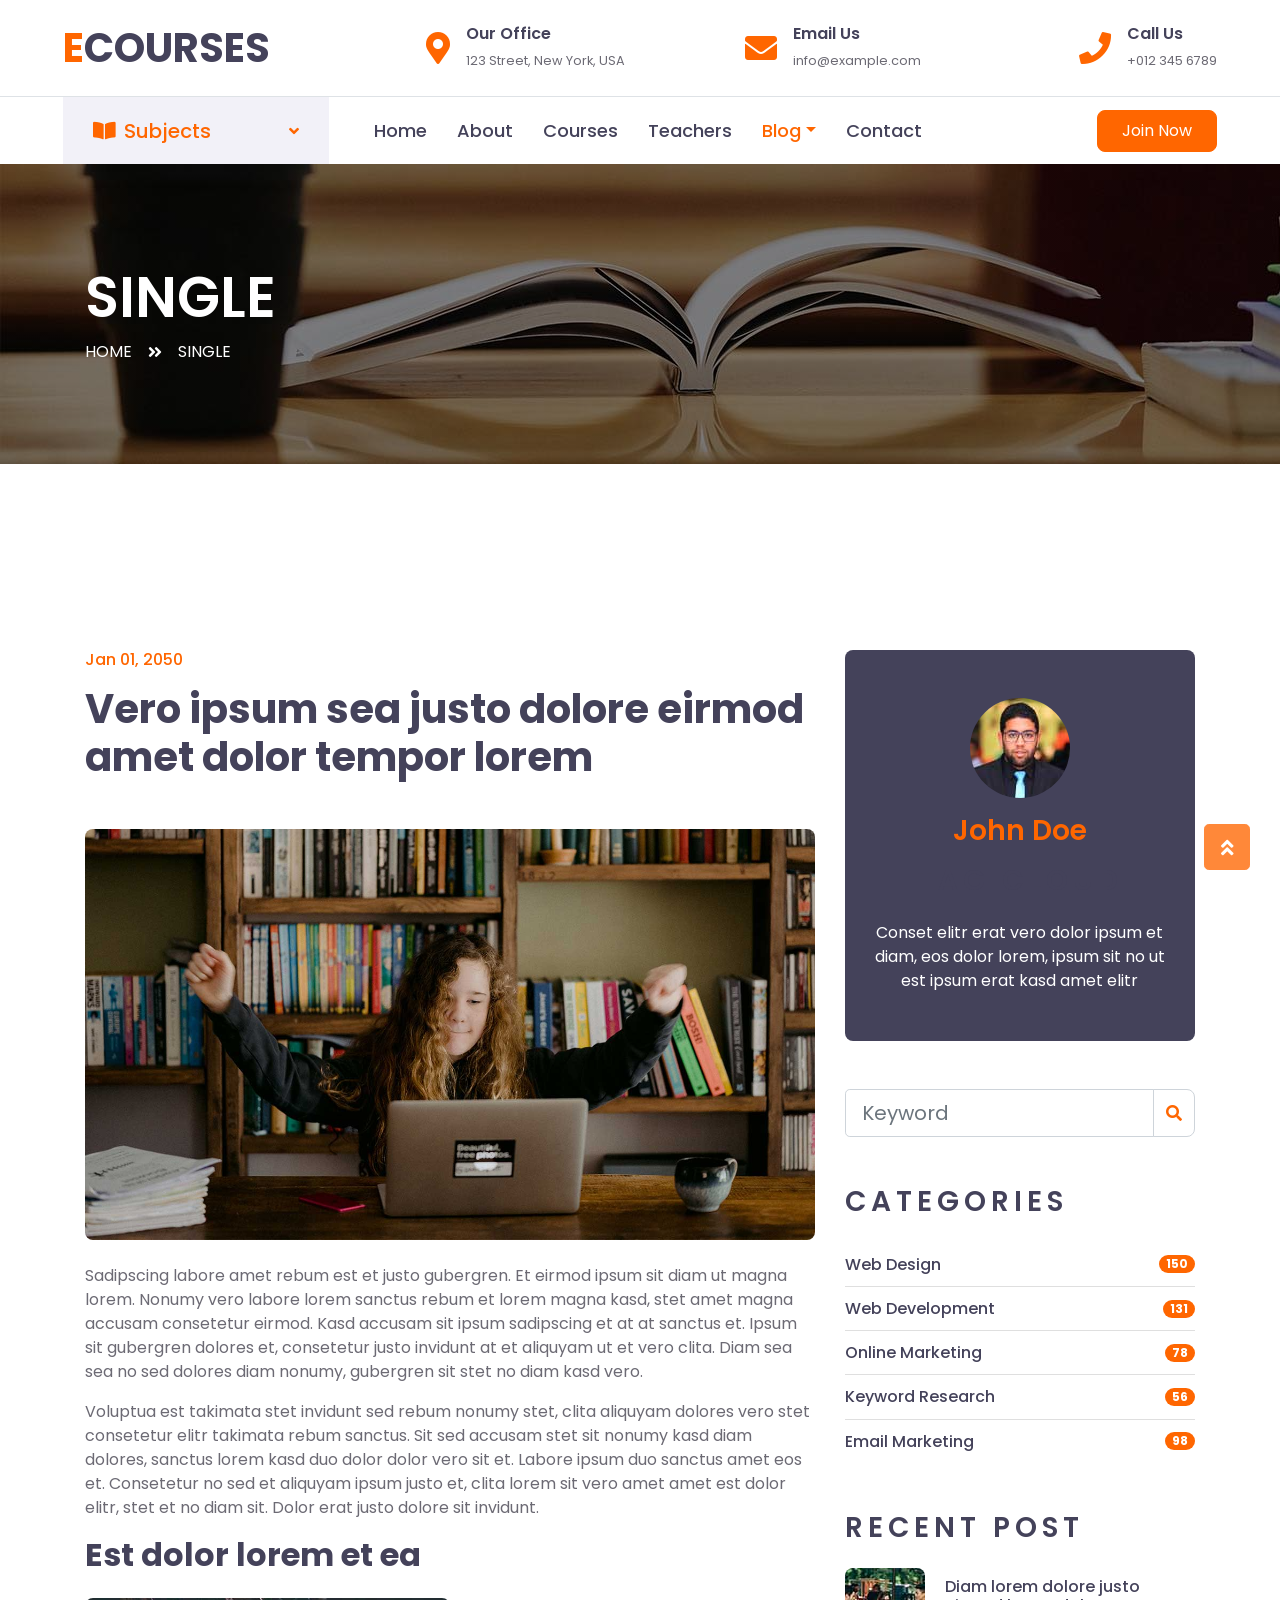
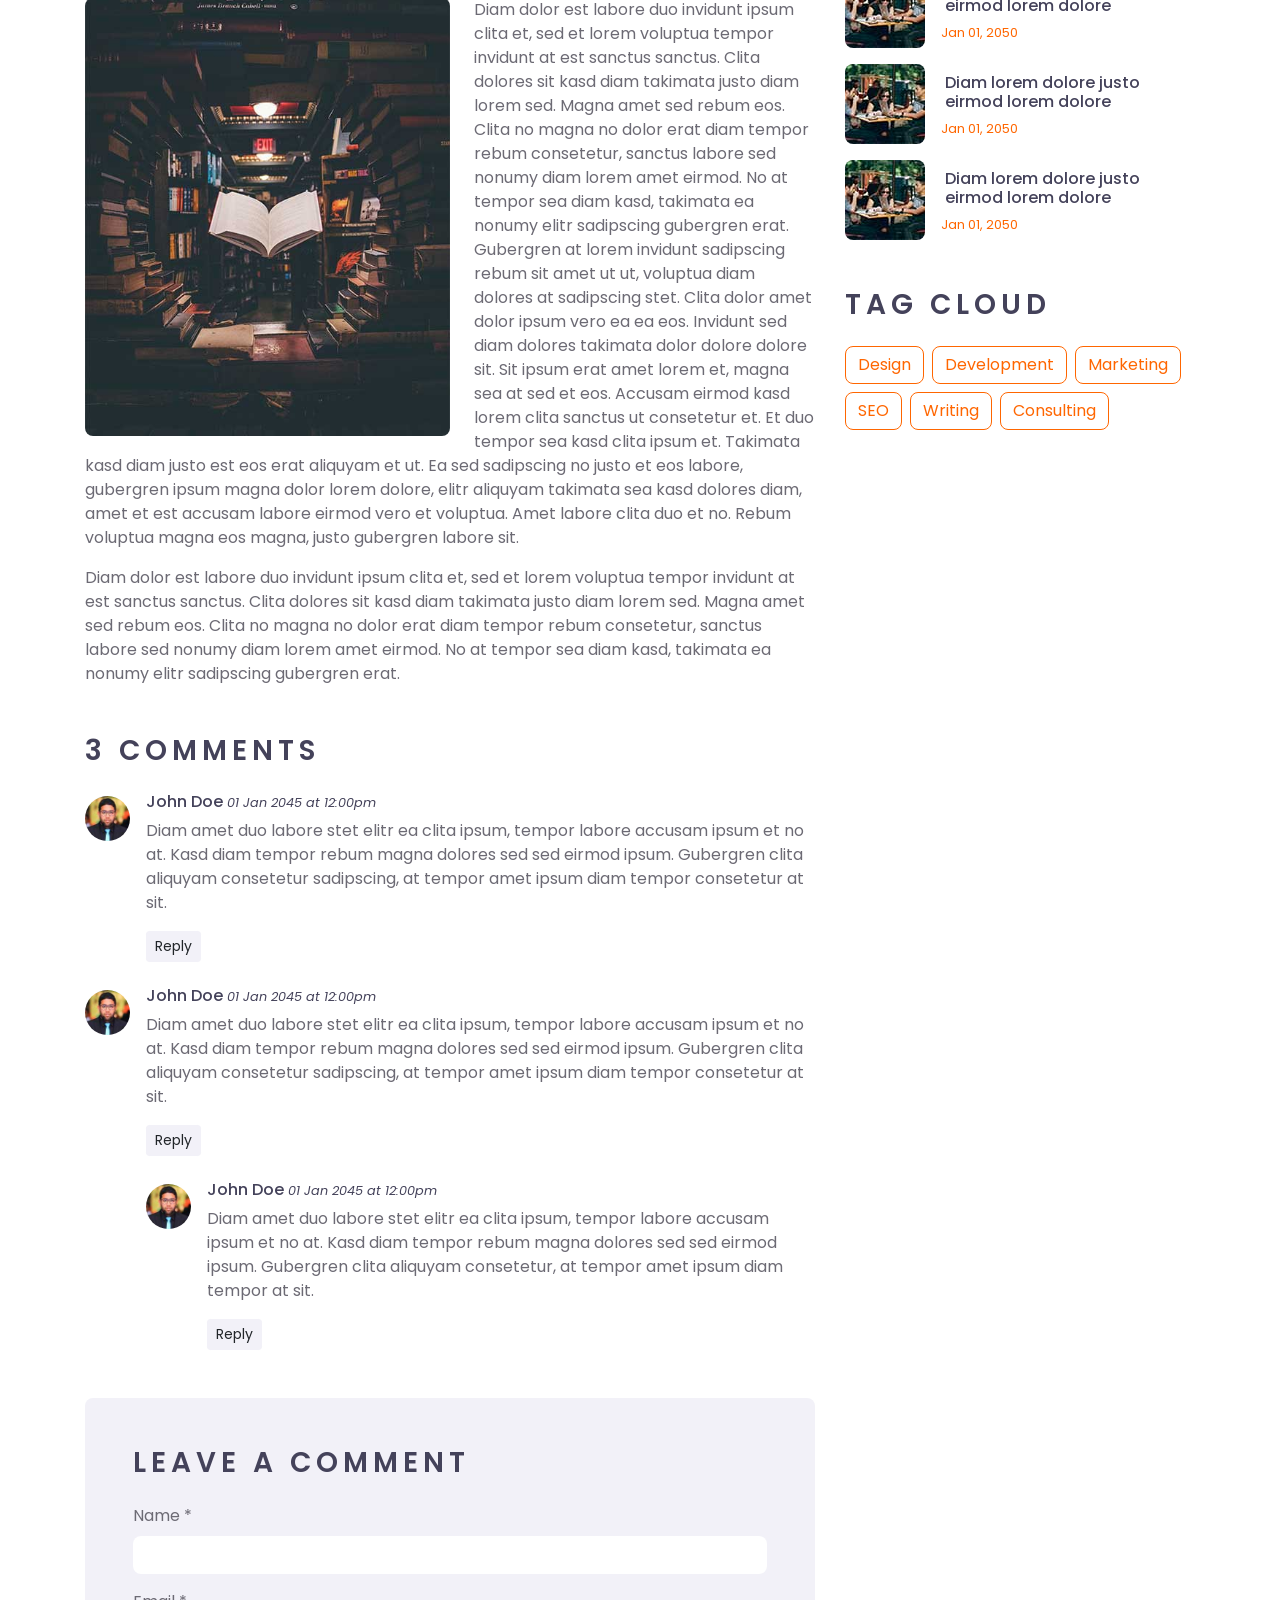
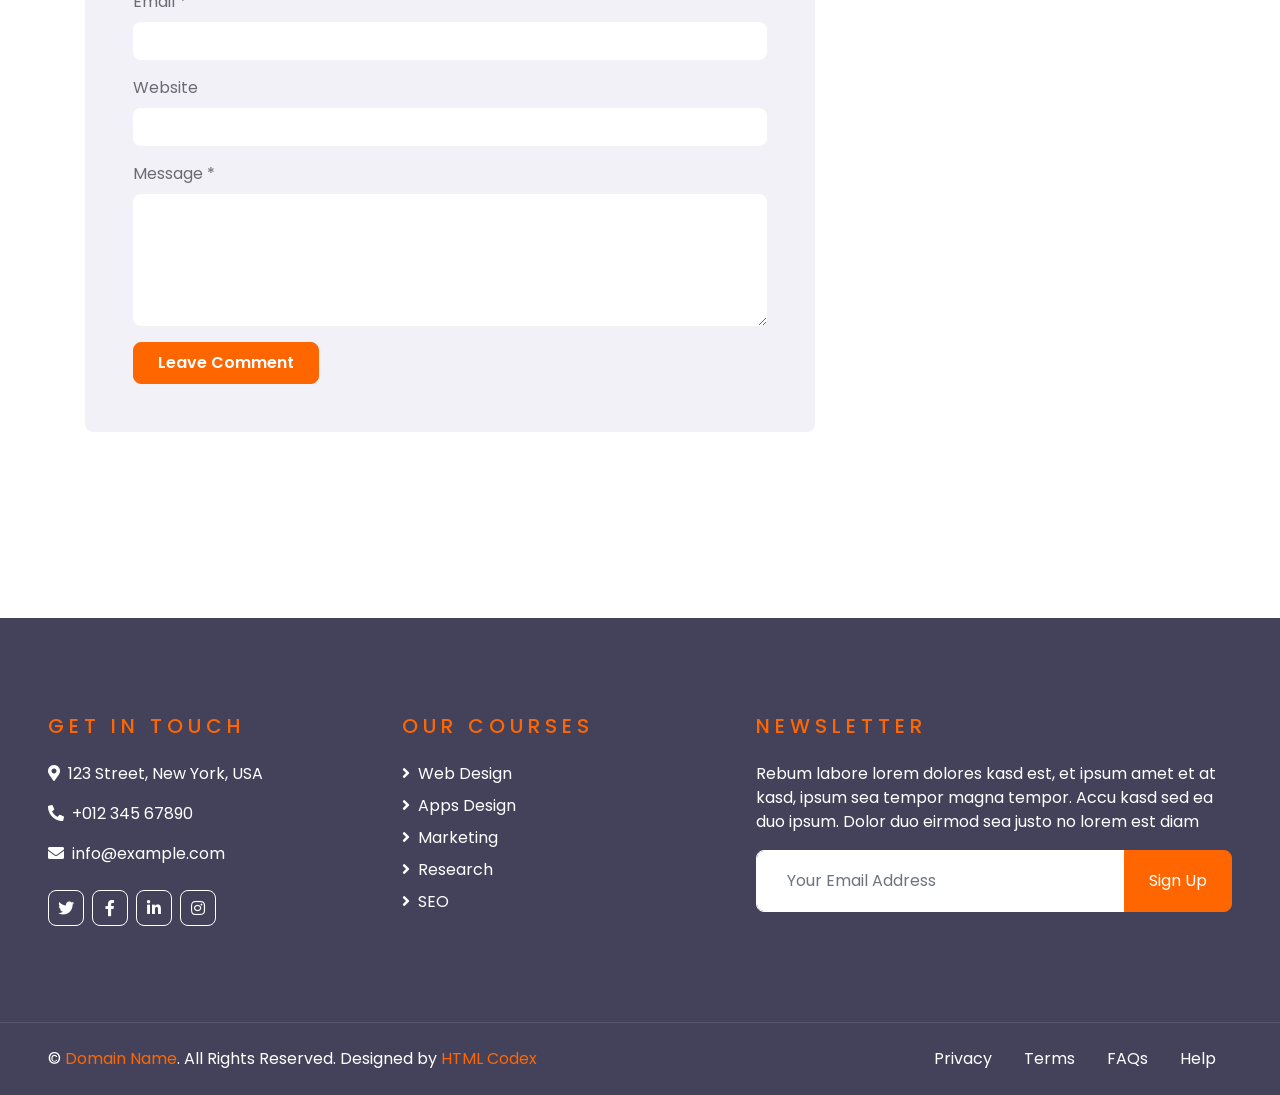
<file: single.html>
<!DOCTYPE html>
<html lang="en">

<head>
    <meta charset="utf-8">
    <title>ECOURSES - Online Courses HTML Template</title>
    <meta content="width=device-width, initial-scale=1.0" name="viewport">
    <meta content="Free HTML Templates" name="keywords">
    <meta content="Free HTML Templates" name="description">

    <!-- Favicon -->
    <link href="img/favicon.ico" rel="icon">

    <!-- Google Web Fonts -->
    <link rel="preconnect" href="https://fonts.gstatic.com">
    <link href="https://fonts.googleapis.com/css2?family=Poppins:wght@400;500;600;700&display=swap" rel="stylesheet"> 

    <!-- Font Awesome -->
    <link href="https://cdnjs.cloudflare.com/ajax/libs/font-awesome/5.10.0/css/all.min.css" rel="stylesheet">

    <!-- Libraries Stylesheet -->
    <link href="lib/owlcarousel/assets/owl.carousel.min.css" rel="stylesheet">

    <!-- Customized Bootstrap Stylesheet -->
    <link href="css/style.css" rel="stylesheet">
</head>

<body>
    <!-- Topbar Start -->
    <div class="container-fluid d-none d-lg-block">
        <div class="row align-items-center py-4 px-xl-5">
            <div class="col-lg-3">
                <a href="" class="text-decoration-none">
                    <h1 class="m-0"><span class="text-primary">E</span>COURSES</h1>
                </a>
            </div>
            <div class="col-lg-3 text-right">
                <div class="d-inline-flex align-items-center">
                    <i class="fa fa-2x fa-map-marker-alt text-primary mr-3"></i>
                    <div class="text-left">
                        <h6 class="font-weight-semi-bold mb-1">Our Office</h6>
                        <small>123 Street, New York, USA</small>
                    </div>
                </div>
            </div>
            <div class="col-lg-3 text-right">
                <div class="d-inline-flex align-items-center">
                    <i class="fa fa-2x fa-envelope text-primary mr-3"></i>
                    <div class="text-left">
                        <h6 class="font-weight-semi-bold mb-1">Email Us</h6>
                        <small>info@example.com</small>
                    </div>
                </div>
            </div>
            <div class="col-lg-3 text-right">
                <div class="d-inline-flex align-items-center">
                    <i class="fa fa-2x fa-phone text-primary mr-3"></i>
                    <div class="text-left">
                        <h6 class="font-weight-semi-bold mb-1">Call Us</h6>
                        <small>+012 345 6789</small>
                    </div>
                </div>
            </div>
        </div>
    </div>
    <!-- Topbar End -->


    <!-- Navbar Start -->
    <div class="container-fluid">
        <div class="row border-top px-xl-5">
            <div class="col-lg-3 d-none d-lg-block">
                <a class="d-flex align-items-center justify-content-between bg-secondary w-100 text-decoration-none" data-toggle="collapse" href="#navbar-vertical" style="height: 67px; padding: 0 30px;">
                    <h5 class="text-primary m-0"><i class="fa fa-book-open mr-2"></i>Subjects</h5>
                    <i class="fa fa-angle-down text-primary"></i>
                </a>
                <nav class="collapse position-absolute navbar navbar-vertical navbar-light align-items-start p-0 border border-top-0 border-bottom-0 bg-light" id="navbar-vertical" style="width: calc(100% - 30px); z-index: 9;">
                    <div class="navbar-nav w-100">
                        <div class="nav-item dropdown">
                            <a href="#" class="nav-link" data-toggle="dropdown">Web Design <i class="fa fa-angle-down float-right mt-1"></i></a>
                            <div class="dropdown-menu position-absolute bg-secondary border-0 rounded-0 w-100 m-0">
                                <a href="" class="dropdown-item">HTML</a>
                                <a href="" class="dropdown-item">CSS</a>
                                <a href="" class="dropdown-item">jQuery</a>
                            </div>
                        </div>
                        <a href="" class="nav-item nav-link">Apps Design</a>
                        <a href="" class="nav-item nav-link">Marketing</a>
                        <a href="" class="nav-item nav-link">Research</a>
                        <a href="" class="nav-item nav-link">SEO</a>
                    </div>
                </nav>
            </div>
            <div class="col-lg-9">
                <nav class="navbar navbar-expand-lg bg-light navbar-light py-3 py-lg-0 px-0">
                    <a href="" class="text-decoration-none d-block d-lg-none">
                        <h1 class="m-0"><span class="text-primary">E</span>COURSES</h1>
                    </a>
                    <button type="button" class="navbar-toggler" data-toggle="collapse" data-target="#navbarCollapse">
                        <span class="navbar-toggler-icon"></span>
                    </button>
                    <div class="collapse navbar-collapse justify-content-between" id="navbarCollapse">
                        <div class="navbar-nav py-0">
                            <a href="index.html" class="nav-item nav-link">Home</a>
                            <a href="about.html" class="nav-item nav-link">About</a>
                            <a href="course.html" class="nav-item nav-link">Courses</a>
                            <a href="teacher.html" class="nav-item nav-link">Teachers</a>
                            <div class="nav-item dropdown">
                                <a href="#" class="nav-link dropdown-toggle active" data-toggle="dropdown">Blog</a>
                                <div class="dropdown-menu rounded-0 m-0">
                                    <a href="blog.html" class="dropdown-item">Blog Grid</a>
                                    <a href="single.html" class="dropdown-item active">Blog Detail</a>
                                </div>
                            </div>
                            <a href="contact.html" class="nav-item nav-link">Contact</a>
                        </div>
                        <a class="btn btn-primary py-2 px-4 ml-auto d-none d-lg-block" href="">Join Now</a>
                    </div>
                </nav>
            </div>
        </div>
    </div>
    <!-- Navbar End -->


    <!-- Header Start -->
    <div class="container-fluid page-header" style="margin-bottom: 90px;">
        <div class="container">
            <div class="d-flex flex-column justify-content-center" style="min-height: 300px">
                <h3 class="display-4 text-white text-uppercase">Single</h3>
                <div class="d-inline-flex text-white">
                    <p class="m-0 text-uppercase"><a class="text-white" href="">Home</a></p>
                    <i class="fa fa-angle-double-right pt-1 px-3"></i>
                    <p class="m-0 text-uppercase">Single</p>
                </div>
            </div>
        </div>
    </div>
    <!-- Header End -->


    <!-- Detail Start -->
    <div class="container-fluid py-5">
        <div class="container py-5">
            <div class="row">
                <div class="col-lg-8">
                    <div class="mb-5">
                        <h6 class="text-primary mb-3">Jan 01, 2050</h6>
                        <h1 class="mb-5">Vero ipsum sea justo dolore eirmod amet dolor tempor lorem</h1>
                        <img class="img-fluid rounded w-100 mb-4" src="img/carousel-1.jpg" alt="Image">
                        <p>Sadipscing labore amet rebum est et justo gubergren. Et eirmod ipsum sit diam ut magna lorem.
                            Nonumy vero labore lorem sanctus rebum et lorem magna kasd, stet amet magna accusam
                            consetetur eirmod. Kasd accusam sit ipsum sadipscing et at at sanctus et. Ipsum sit
                            gubergren dolores et, consetetur justo invidunt at et aliquyam ut et vero clita. Diam sea
                            sea no sed dolores diam nonumy, gubergren sit stet no diam kasd vero.</p>
                        <p>Voluptua est takimata stet invidunt sed rebum nonumy stet, clita aliquyam dolores vero stet
                            consetetur elitr takimata rebum sanctus. Sit sed accusam stet sit nonumy kasd diam dolores,
                            sanctus lorem kasd duo dolor dolor vero sit et. Labore ipsum duo sanctus amet eos et.
                            Consetetur no sed et aliquyam ipsum justo et, clita lorem sit vero amet amet est dolor
                            elitr, stet et no diam sit. Dolor erat justo dolore sit invidunt.</p>
                        <h2 class="mb-4">Est dolor lorem et ea</h2>
                        <img class="img-fluid rounded w-50 float-left mr-4 mb-3" src="img/blog-1.jpg" alt="Image">
                        <p>Diam dolor est labore duo invidunt ipsum clita et, sed et lorem voluptua tempor invidunt at
                            est sanctus sanctus. Clita dolores sit kasd diam takimata justo diam lorem sed. Magna amet
                            sed rebum eos. Clita no magna no dolor erat diam tempor rebum consetetur, sanctus labore sed
                            nonumy diam lorem amet eirmod. No at tempor sea diam kasd, takimata ea nonumy elitr
                            sadipscing gubergren erat. Gubergren at lorem invidunt sadipscing rebum sit amet ut ut,
                            voluptua diam dolores at sadipscing stet. Clita dolor amet dolor ipsum vero ea ea eos.
                            Invidunt sed diam dolores takimata dolor dolore dolore sit. Sit ipsum erat amet lorem et,
                            magna sea at sed et eos. Accusam eirmod kasd lorem clita sanctus ut consetetur et. Et duo
                            tempor sea kasd clita ipsum et. Takimata kasd diam justo est eos erat aliquyam et ut. Ea sed
                            sadipscing no justo et eos labore, gubergren ipsum magna dolor lorem dolore, elitr aliquyam
                            takimata sea kasd dolores diam, amet et est accusam labore eirmod vero et voluptua. Amet
                            labore clita duo et no. Rebum voluptua magna eos magna, justo gubergren labore sit.</p>
                        <p>Diam dolor est labore duo invidunt ipsum clita et, sed et lorem voluptua tempor invidunt at
                            est sanctus sanctus. Clita dolores sit kasd diam takimata justo diam lorem sed. Magna amet
                            sed rebum eos. Clita no magna no dolor erat diam tempor rebum consetetur, sanctus labore sed
                            nonumy diam lorem amet eirmod. No at tempor sea diam kasd, takimata ea nonumy elitr
                            sadipscing gubergren erat.</p>
                    </div>

                    <!-- Comment List -->
                    <div class="mb-5">
                        <h3 class="text-uppercase mb-4" style="letter-spacing: 5px;">3 Comments</h3>
                        <div class="media mb-4">
                            <img src="img/user.jpg" alt="Image" class="img-fluid rounded-circle mr-3 mt-1"
                                style="width: 45px;">
                            <div class="media-body">
                                <h6>John Doe <small><i>01 Jan 2045 at 12:00pm</i></small></h6>
                                <p>Diam amet duo labore stet elitr ea clita ipsum, tempor labore accusam ipsum et no at.
                                    Kasd diam tempor rebum magna dolores sed sed eirmod ipsum. Gubergren clita aliquyam
                                    consetetur sadipscing, at tempor amet ipsum diam tempor consetetur at sit.</p>
                                <button class="btn btn-sm btn-secondary">Reply</button>
                            </div>
                        </div>
                        <div class="media mb-4">
                            <img src="img/user.jpg" alt="Image" class="img-fluid rounded-circle mr-3 mt-1"
                                style="width: 45px;">
                            <div class="media-body">
                                <h6>John Doe <small><i>01 Jan 2045 at 12:00pm</i></small></h6>
                                <p>Diam amet duo labore stet elitr ea clita ipsum, tempor labore accusam ipsum et no at.
                                    Kasd diam tempor rebum magna dolores sed sed eirmod ipsum. Gubergren clita aliquyam
                                    consetetur sadipscing, at tempor amet ipsum diam tempor consetetur at sit.</p>
                                <button class="btn btn-sm btn-secondary">Reply</button>
                                <div class="media mt-4">
                                    <img src="img/user.jpg" alt="Image" class="img-fluid rounded-circle mr-3 mt-1"
                                        style="width: 45px;">
                                    <div class="media-body">
                                        <h6>John Doe <small><i>01 Jan 2045 at 12:00pm</i></small></h6>
                                        <p>Diam amet duo labore stet elitr ea clita ipsum, tempor labore accusam ipsum
                                            et no at. Kasd diam tempor rebum magna dolores sed sed eirmod ipsum.
                                            Gubergren clita aliquyam consetetur, at tempor amet ipsum diam tempor at
                                            sit.</p>
                                        <button class="btn btn-sm btn-secondary">Reply</button>
                                    </div>
                                </div>
                            </div>
                        </div>
                    </div>

                    <!-- Comment Form -->
                    <div class="bg-secondary rounded p-5">
                        <h3 class="text-uppercase mb-4" style="letter-spacing: 5px;">Leave a comment</h3>
                        <form>
                            <div class="form-group">
                                <label for="name">Name *</label>
                                <input type="text" class="form-control border-0" id="name">
                            </div>
                            <div class="form-group">
                                <label for="email">Email *</label>
                                <input type="email" class="form-control border-0" id="email">
                            </div>
                            <div class="form-group">
                                <label for="website">Website</label>
                                <input type="url" class="form-control border-0" id="website">
                            </div>

                            <div class="form-group">
                                <label for="message">Message *</label>
                                <textarea id="message" cols="30" rows="5" class="form-control border-0"></textarea>
                            </div>
                            <div class="form-group mb-0">
                                <input type="submit" value="Leave Comment" class="btn btn-primary py-md-2 px-md-4 font-weight-semi-bold">
                            </div>
                        </form>
                    </div>
                </div>

                <div class="col-lg-4 mt-5 mt-lg-0">
                    <!-- Author Bio -->
                    <div class="d-flex flex-column text-center bg-dark rounded mb-5 py-5 px-4">
                        <img src="img/user.jpg" class="img-fluid rounded-circle mx-auto mb-3" style="width: 100px;">
                        <h3 class="text-primary mb-3">John Doe</h3>
                        <h3 class="text-uppercase mb-4" style="letter-spacing: 5px;">Tag Cloud</h3>
                        <p class="text-white m-0">Conset elitr erat vero dolor ipsum et diam, eos dolor lorem, ipsum sit
                            no ut est ipsum erat kasd amet elitr</p>
                    </div>

                    <!-- Search Form -->
                    <div class="mb-5">
                        <form action="">
                            <div class="input-group">
                                <input type="text" class="form-control form-control-lg" placeholder="Keyword">
                                <div class="input-group-append">
                                    <span class="input-group-text bg-transparent text-primary"><i
                                            class="fa fa-search"></i></span>
                                </div>
                            </div>
                        </form>
                    </div>

                    <!-- Category List -->
                    <div class="mb-5">
                        <h3 class="text-uppercase mb-4" style="letter-spacing: 5px;">Categories</h3>
                        <ul class="list-group list-group-flush">
                            <li class="list-group-item d-flex justify-content-between align-items-center px-0">
                                <a href="" class="text-decoration-none h6 m-0">Web Design</a>
                                <span class="badge badge-primary badge-pill">150</span>
                            </li>
                            <li class="list-group-item d-flex justify-content-between align-items-center px-0">
                                <a href="" class="text-decoration-none h6 m-0">Web Development</a>
                                <span class="badge badge-primary badge-pill">131</span>
                            </li>
                            <li class="list-group-item d-flex justify-content-between align-items-center px-0">
                                <a href="" class="text-decoration-none h6 m-0">Online Marketing</a>
                                <span class="badge badge-primary badge-pill">78</span>
                            </li>
                            <li class="list-group-item d-flex justify-content-between align-items-center px-0">
                                <a href="" class="text-decoration-none h6 m-0">Keyword Research</a>
                                <span class="badge badge-primary badge-pill">56</span>
                            </li>
                            <li class="list-group-item d-flex justify-content-between align-items-center px-0">
                                <a href="" class="text-decoration-none h6 m-0">Email Marketing</a>
                                <span class="badge badge-primary badge-pill">98</span>
                            </li>
                        </ul>
                    </div>

                    <!-- Recent Post -->
                    <div class="mb-5">
                        <h3 class="text-uppercase mb-4" style="letter-spacing: 5px;">Recent Post</h3>
                        <a class="d-flex align-items-center text-decoration-none mb-3" href="">
                            <img class="img-fluid rounded" src="img/blog-80x80.jpg" alt="">
                            <div class="pl-3">
                                <h6 class="m-1">Diam lorem dolore justo eirmod lorem dolore</h6>
                                <small>Jan 01, 2050</small>
                            </div>
                        </a>
                        <a class="d-flex align-items-center text-decoration-none mb-3" href="">
                            <img class="img-fluid rounded" src="img/blog-80x80.jpg" alt="">
                            <div class="pl-3">
                                <h6 class="m-1">Diam lorem dolore justo eirmod lorem dolore</h6>
                                <small>Jan 01, 2050</small>
                            </div>
                        </a>
                        <a class="d-flex align-items-center text-decoration-none mb-3" href="">
                            <img class="img-fluid rounded" src="img/blog-80x80.jpg" alt="">
                            <div class="pl-3">
                                <h6 class="m-1">Diam lorem dolore justo eirmod lorem dolore</h6>
                                <small>Jan 01, 2050</small>
                            </div>
                        </a>
                    </div>

                    <!-- Tag Cloud -->
                    <div class="mb-5">
                        <h3 class="text-uppercase mb-4" style="letter-spacing: 5px;">Tag Cloud</h3>
                        <div class="d-flex flex-wrap m-n1">
                            <a href="" class="btn btn-outline-primary m-1">Design</a>
                            <a href="" class="btn btn-outline-primary m-1">Development</a>
                            <a href="" class="btn btn-outline-primary m-1">Marketing</a>
                            <a href="" class="btn btn-outline-primary m-1">SEO</a>
                            <a href="" class="btn btn-outline-primary m-1">Writing</a>
                            <a href="" class="btn btn-outline-primary m-1">Consulting</a>
                        </div>
                    </div>
                </div>
            </div>
        </div>
    </div>
    <!-- Detail End -->


    <!-- Footer Start -->
    <div class="container-fluid bg-dark text-white py-5 px-sm-3 px-lg-5" style="margin-top: 90px;">
        <div class="row pt-5">
            <div class="col-lg-7 col-md-12">
                <div class="row">
                    <div class="col-md-6 mb-5">
                        <h5 class="text-primary text-uppercase mb-4" style="letter-spacing: 5px;">Get In Touch</h5>
                        <p><i class="fa fa-map-marker-alt mr-2"></i>123 Street, New York, USA</p>
                        <p><i class="fa fa-phone-alt mr-2"></i>+012 345 67890</p>
                        <p><i class="fa fa-envelope mr-2"></i>info@example.com</p>
                        <div class="d-flex justify-content-start mt-4">
                            <a class="btn btn-outline-light btn-square mr-2" href="#"><i class="fab fa-twitter"></i></a>
                            <a class="btn btn-outline-light btn-square mr-2" href="#"><i class="fab fa-facebook-f"></i></a>
                            <a class="btn btn-outline-light btn-square mr-2" href="#"><i class="fab fa-linkedin-in"></i></a>
                            <a class="btn btn-outline-light btn-square" href="#"><i class="fab fa-instagram"></i></a>
                        </div>
                    </div>
                    <div class="col-md-6 mb-5">
                        <h5 class="text-primary text-uppercase mb-4" style="letter-spacing: 5px;">Our Courses</h5>
                        <div class="d-flex flex-column justify-content-start">
                            <a class="text-white mb-2" href="#"><i class="fa fa-angle-right mr-2"></i>Web Design</a>
                            <a class="text-white mb-2" href="#"><i class="fa fa-angle-right mr-2"></i>Apps Design</a>
                            <a class="text-white mb-2" href="#"><i class="fa fa-angle-right mr-2"></i>Marketing</a>
                            <a class="text-white mb-2" href="#"><i class="fa fa-angle-right mr-2"></i>Research</a>
                            <a class="text-white" href="#"><i class="fa fa-angle-right mr-2"></i>SEO</a>
                        </div>
                    </div>
                </div>
            </div>
            <div class="col-lg-5 col-md-12 mb-5">
                <h5 class="text-primary text-uppercase mb-4" style="letter-spacing: 5px;">Newsletter</h5>
                <p>Rebum labore lorem dolores kasd est, et ipsum amet et at kasd, ipsum sea tempor magna tempor. Accu kasd sed ea duo ipsum. Dolor duo eirmod sea justo no lorem est diam</p>
                <div class="w-100">
                    <div class="input-group">
                        <input type="text" class="form-control border-light" style="padding: 30px;" placeholder="Your Email Address">
                        <div class="input-group-append">
                            <button class="btn btn-primary px-4">Sign Up</button>
                        </div>
                    </div>
                </div>
            </div>
        </div>
    </div>
    <div class="container-fluid bg-dark text-white border-top py-4 px-sm-3 px-md-5" style="border-color: rgba(256, 256, 256, .1) !important;">
        <div class="row">
            <div class="col-lg-6 text-center text-md-left mb-3 mb-md-0">
                <p class="m-0 text-white">&copy; <a href="#">Domain Name</a>. All Rights Reserved. Designed by <a href="https://htmlcodex.com">HTML Codex</a>
                </p>
            </div>
            <div class="col-lg-6 text-center text-md-right">
                <ul class="nav d-inline-flex">
                    <li class="nav-item">
                        <a class="nav-link text-white py-0" href="#">Privacy</a>
                    </li>
                    <li class="nav-item">
                        <a class="nav-link text-white py-0" href="#">Terms</a>
                    </li>
                    <li class="nav-item">
                        <a class="nav-link text-white py-0" href="#">FAQs</a>
                    </li>
                    <li class="nav-item">
                        <a class="nav-link text-white py-0" href="#">Help</a>
                    </li>
                </ul>
            </div>
        </div>
    </div>
    <!-- Footer End -->


    <!-- Back to Top -->
    <a href="#" class="btn btn-lg btn-primary btn-lg-square back-to-top"><i class="fa fa-angle-double-up"></i></a>


    <!-- JavaScript Libraries -->
    <script src="https://code.jquery.com/jquery-3.4.1.min.js"></script>
    <script src="https://stackpath.bootstrapcdn.com/bootstrap/4.4.1/js/bootstrap.bundle.min.js"></script>
    <script src="lib/easing/easing.min.js"></script>
    <script src="lib/owlcarousel/owl.carousel.min.js"></script>

    <!-- Contact Javascript File -->
    <script src="mail/jqBootstrapValidation.min.js"></script>
    <script src="mail/contact.js"></script>

    <!-- Template Javascript -->
    <script src="js/main.js"></script>
</body>

</html>
</file>
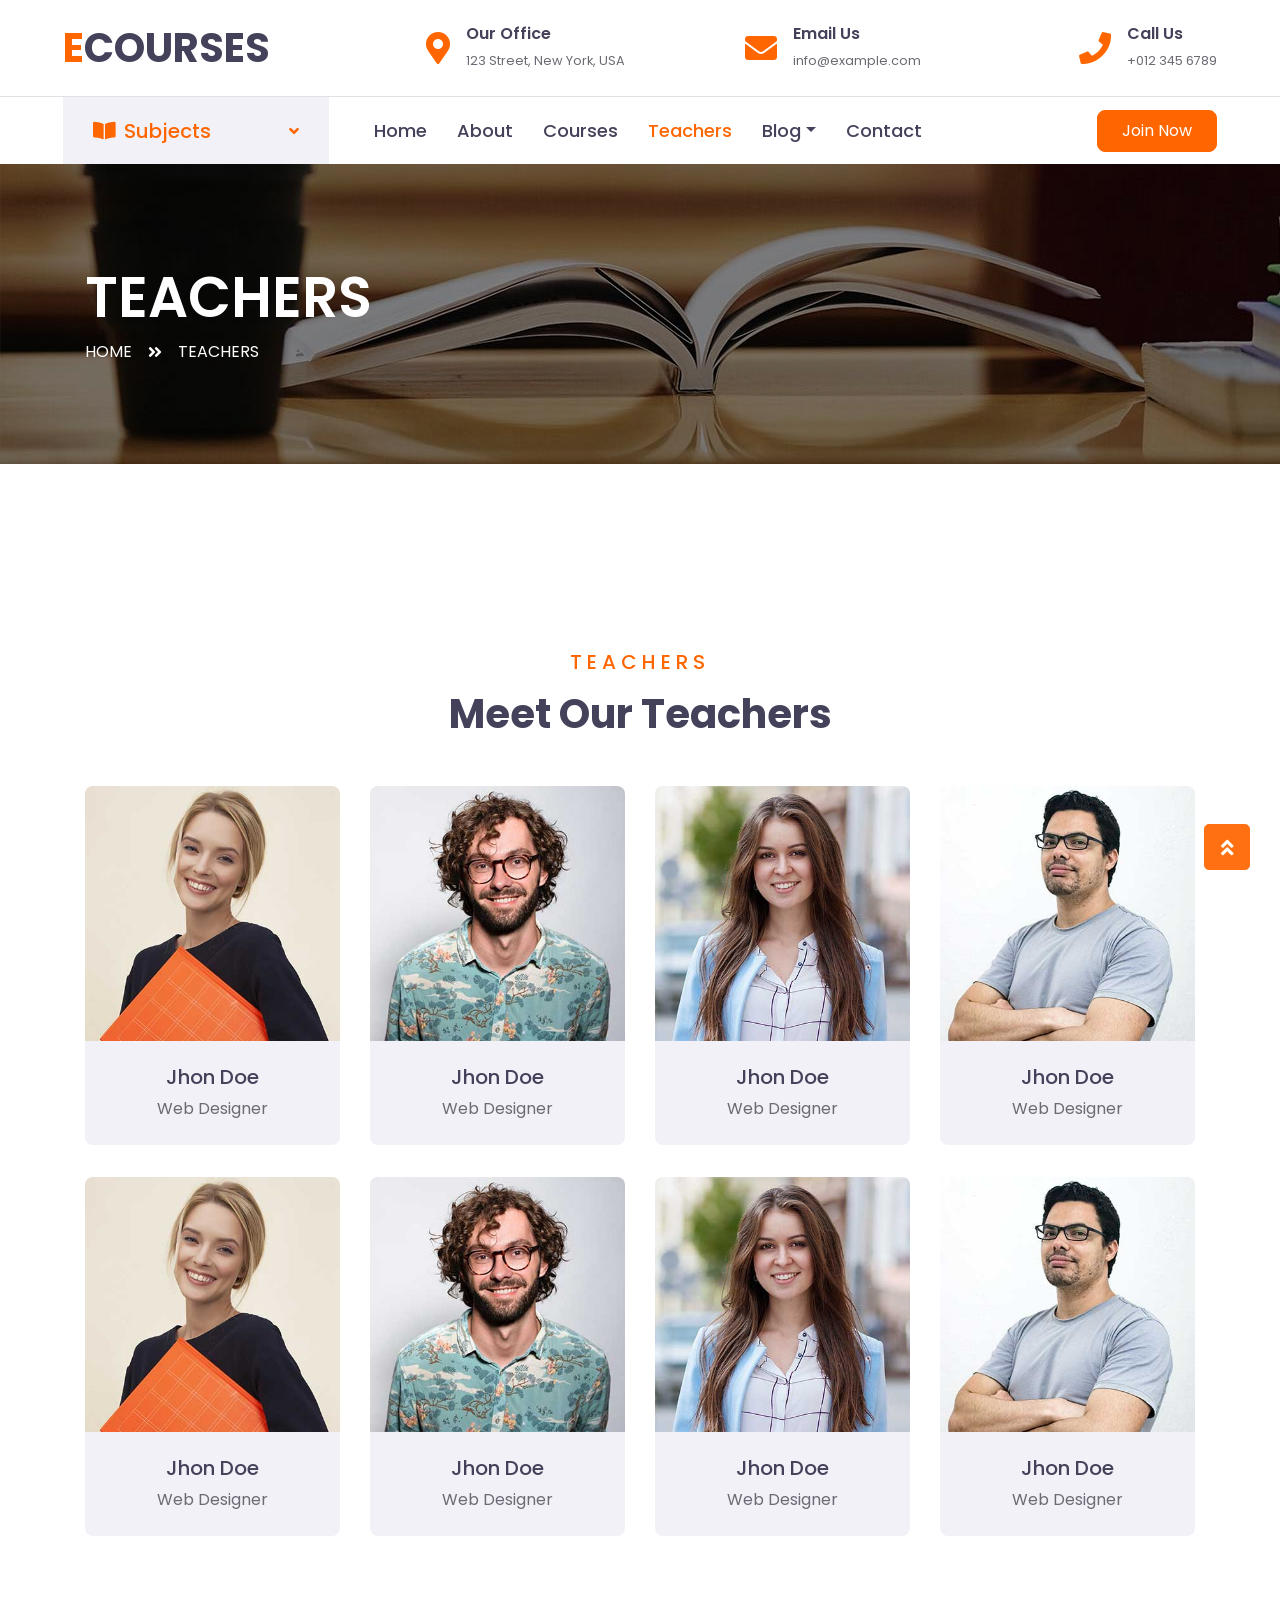
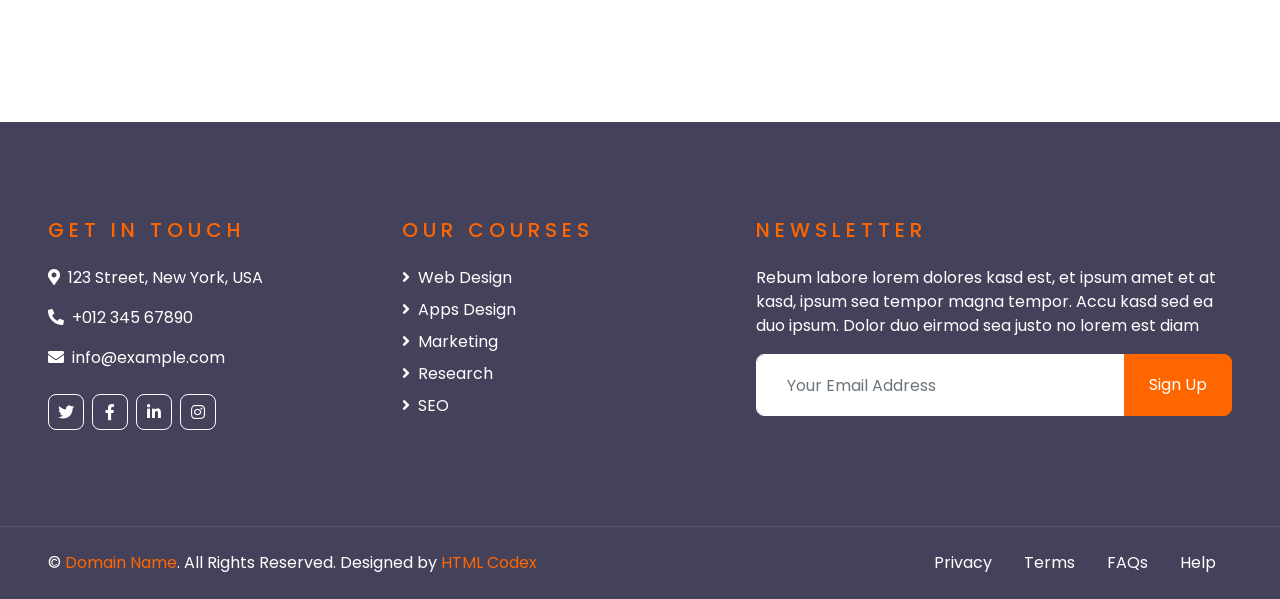
<file: teacher.html>
<!DOCTYPE html>
<html lang="en">

<head>
    <meta charset="utf-8">
    <title>ECOURSES - Online Courses HTML Template</title>
    <meta content="width=device-width, initial-scale=1.0" name="viewport">
    <meta content="Free HTML Templates" name="keywords">
    <meta content="Free HTML Templates" name="description">

    <!-- Favicon -->
    <link href="img/favicon.ico" rel="icon">

    <!-- Google Web Fonts -->
    <link rel="preconnect" href="https://fonts.gstatic.com">
    <link href="https://fonts.googleapis.com/css2?family=Poppins:wght@400;500;600;700&display=swap" rel="stylesheet"> 

    <!-- Font Awesome -->
    <link href="https://cdnjs.cloudflare.com/ajax/libs/font-awesome/5.10.0/css/all.min.css" rel="stylesheet">

    <!-- Libraries Stylesheet -->
    <link href="lib/owlcarousel/assets/owl.carousel.min.css" rel="stylesheet">

    <!-- Customized Bootstrap Stylesheet -->
    <link href="css/style.css" rel="stylesheet">
</head>

<body>
    <!-- Topbar Start -->
    <div class="container-fluid d-none d-lg-block">
        <div class="row align-items-center py-4 px-xl-5">
            <div class="col-lg-3">
                <a href="" class="text-decoration-none">
                    <h1 class="m-0"><span class="text-primary">E</span>COURSES</h1>
                </a>
            </div>
            <div class="col-lg-3 text-right">
                <div class="d-inline-flex align-items-center">
                    <i class="fa fa-2x fa-map-marker-alt text-primary mr-3"></i>
                    <div class="text-left">
                        <h6 class="font-weight-semi-bold mb-1">Our Office</h6>
                        <small>123 Street, New York, USA</small>
                    </div>
                </div>
            </div>
            <div class="col-lg-3 text-right">
                <div class="d-inline-flex align-items-center">
                    <i class="fa fa-2x fa-envelope text-primary mr-3"></i>
                    <div class="text-left">
                        <h6 class="font-weight-semi-bold mb-1">Email Us</h6>
                        <small>info@example.com</small>
                    </div>
                </div>
            </div>
            <div class="col-lg-3 text-right">
                <div class="d-inline-flex align-items-center">
                    <i class="fa fa-2x fa-phone text-primary mr-3"></i>
                    <div class="text-left">
                        <h6 class="font-weight-semi-bold mb-1">Call Us</h6>
                        <small>+012 345 6789</small>
                    </div>
                </div>
            </div>
        </div>
    </div>
    <!-- Topbar End -->


    <!-- Navbar Start -->
    <div class="container-fluid">
        <div class="row border-top px-xl-5">
            <div class="col-lg-3 d-none d-lg-block">
                <a class="d-flex align-items-center justify-content-between bg-secondary w-100 text-decoration-none" data-toggle="collapse" href="#navbar-vertical" style="height: 67px; padding: 0 30px;">
                    <h5 class="text-primary m-0"><i class="fa fa-book-open mr-2"></i>Subjects</h5>
                    <i class="fa fa-angle-down text-primary"></i>
                </a>
                <nav class="collapse position-absolute navbar navbar-vertical navbar-light align-items-start p-0 border border-top-0 border-bottom-0 bg-light" id="navbar-vertical" style="width: calc(100% - 30px); z-index: 9;">
                    <div class="navbar-nav w-100">
                        <div class="nav-item dropdown">
                            <a href="#" class="nav-link" data-toggle="dropdown">Web Design <i class="fa fa-angle-down float-right mt-1"></i></a>
                            <div class="dropdown-menu position-absolute bg-secondary border-0 rounded-0 w-100 m-0">
                                <a href="" class="dropdown-item">HTML</a>
                                <a href="" class="dropdown-item">CSS</a>
                                <a href="" class="dropdown-item">jQuery</a>
                            </div>
                        </div>
                        <a href="" class="nav-item nav-link">Apps Design</a>
                        <a href="" class="nav-item nav-link">Marketing</a>
                        <a href="" class="nav-item nav-link">Research</a>
                        <a href="" class="nav-item nav-link">SEO</a>
                    </div>
                </nav>
            </div>
            <div class="col-lg-9">
                <nav class="navbar navbar-expand-lg bg-light navbar-light py-3 py-lg-0 px-0">
                    <a href="" class="text-decoration-none d-block d-lg-none">
                        <h1 class="m-0"><span class="text-primary">E</span>COURSES</h1>
                    </a>
                    <button type="button" class="navbar-toggler" data-toggle="collapse" data-target="#navbarCollapse">
                        <span class="navbar-toggler-icon"></span>
                    </button>
                    <div class="collapse navbar-collapse justify-content-between" id="navbarCollapse">
                        <div class="navbar-nav py-0">
                            <a href="index.html" class="nav-item nav-link">Home</a>
                            <a href="about.html" class="nav-item nav-link">About</a>
                            <a href="course.html" class="nav-item nav-link">Courses</a>
                            <a href="teacher.html" class="nav-item nav-link active">Teachers</a>
                            <div class="nav-item dropdown">
                                <a href="#" class="nav-link dropdown-toggle" data-toggle="dropdown">Blog</a>
                                <div class="dropdown-menu rounded-0 m-0">
                                    <a href="blog.html" class="dropdown-item">Blog List</a>
                                    <a href="single.html" class="dropdown-item">Blog Detail</a>
                                </div>
                            </div>
                            <a href="contact.html" class="nav-item nav-link">Contact</a>
                        </div>
                        <a class="btn btn-primary py-2 px-4 ml-auto d-none d-lg-block" href="">Join Now</a>
                    </div>
                </nav>
            </div>
        </div>
    </div>
    <!-- Navbar End -->


    <!-- Header Start -->
    <div class="container-fluid page-header" style="margin-bottom: 90px;">
        <div class="container">
            <div class="d-flex flex-column justify-content-center" style="min-height: 300px">
                <h3 class="display-4 text-white text-uppercase">Teachers</h3>
                <div class="d-inline-flex text-white">
                    <p class="m-0 text-uppercase"><a class="text-white" href="">Home</a></p>
                    <i class="fa fa-angle-double-right pt-1 px-3"></i>
                    <p class="m-0 text-uppercase">Teachers</p>
                </div>
            </div>
        </div>
    </div>
    <!-- Header End -->


    <!-- Team Start -->
    <div class="container-fluid py-5">
        <div class="container pt-5 pb-3">
            <div class="text-center mb-5">
                <h5 class="text-primary text-uppercase mb-3" style="letter-spacing: 5px;">Teachers</h5>
                <h1>Meet Our Teachers</h1>
            </div>
            <div class="row">
                <div class="col-md-6 col-lg-3 text-center team mb-4">
                    <div class="team-item rounded overflow-hidden mb-2">
                        <div class="team-img position-relative">
                            <img class="img-fluid" src="img/team-1.jpg" alt="">
                            <div class="team-social">
                                <a class="btn btn-outline-light btn-square mx-1" href="#"><i class="fab fa-twitter"></i></a>
                                <a class="btn btn-outline-light btn-square mx-1" href="#"><i class="fab fa-facebook-f"></i></a>
                                <a class="btn btn-outline-light btn-square mx-1" href="#"><i class="fab fa-linkedin-in"></i></a>
                            </div>
                        </div>
                        <div class="bg-secondary p-4">
                            <h5>Jhon Doe</h5>
                            <p class="m-0">Web Designer</p>
                        </div>
                    </div>
                </div>
                <div class="col-md-6 col-lg-3 text-center team mb-4">
                    <div class="team-item rounded overflow-hidden mb-2">
                        <div class="team-img position-relative">
                            <img class="img-fluid" src="img/team-2.jpg" alt="">
                            <div class="team-social">
                                <a class="btn btn-outline-light btn-square mx-1" href="#"><i class="fab fa-twitter"></i></a>
                                <a class="btn btn-outline-light btn-square mx-1" href="#"><i class="fab fa-facebook-f"></i></a>
                                <a class="btn btn-outline-light btn-square mx-1" href="#"><i class="fab fa-linkedin-in"></i></a>
                            </div>
                        </div>
                        <div class="bg-secondary p-4">
                            <h5>Jhon Doe</h5>
                            <p class="m-0">Web Designer</p>
                        </div>
                    </div>
                </div>
                <div class="col-md-6 col-lg-3 text-center team mb-4">
                    <div class="team-item rounded overflow-hidden mb-2">
                        <div class="team-img position-relative">
                            <img class="img-fluid" src="img/team-3.jpg" alt="">
                            <div class="team-social">
                                <a class="btn btn-outline-light btn-square mx-1" href="#"><i class="fab fa-twitter"></i></a>
                                <a class="btn btn-outline-light btn-square mx-1" href="#"><i class="fab fa-facebook-f"></i></a>
                                <a class="btn btn-outline-light btn-square mx-1" href="#"><i class="fab fa-linkedin-in"></i></a>
                            </div>
                        </div>
                        <div class="bg-secondary p-4">
                            <h5>Jhon Doe</h5>
                            <p class="m-0">Web Designer</p>
                        </div>
                    </div>
                </div>
                <div class="col-md-6 col-lg-3 text-center team mb-4">
                    <div class="team-item rounded overflow-hidden mb-2">
                        <div class="team-img position-relative">
                            <img class="img-fluid" src="img/team-4.jpg" alt="">
                            <div class="team-social">
                                <a class="btn btn-outline-light btn-square mx-1" href="#"><i class="fab fa-twitter"></i></a>
                                <a class="btn btn-outline-light btn-square mx-1" href="#"><i class="fab fa-facebook-f"></i></a>
                                <a class="btn btn-outline-light btn-square mx-1" href="#"><i class="fab fa-linkedin-in"></i></a>
                            </div>
                        </div>
                        <div class="bg-secondary p-4">
                            <h5>Jhon Doe</h5>
                            <p class="m-0">Web Designer</p>
                        </div>
                    </div>
                </div>
                <div class="col-md-6 col-lg-3 text-center team mb-4">
                    <div class="team-item rounded overflow-hidden mb-2">
                        <div class="team-img position-relative">
                            <img class="img-fluid" src="img/team-1.jpg" alt="">
                            <div class="team-social">
                                <a class="btn btn-outline-light btn-square mx-1" href="#"><i class="fab fa-twitter"></i></a>
                                <a class="btn btn-outline-light btn-square mx-1" href="#"><i class="fab fa-facebook-f"></i></a>
                                <a class="btn btn-outline-light btn-square mx-1" href="#"><i class="fab fa-linkedin-in"></i></a>
                            </div>
                        </div>
                        <div class="bg-secondary p-4">
                            <h5>Jhon Doe</h5>
                            <p class="m-0">Web Designer</p>
                        </div>
                    </div>
                </div>
                <div class="col-md-6 col-lg-3 text-center team mb-4">
                    <div class="team-item rounded overflow-hidden mb-2">
                        <div class="team-img position-relative">
                            <img class="img-fluid" src="img/team-2.jpg" alt="">
                            <div class="team-social">
                                <a class="btn btn-outline-light btn-square mx-1" href="#"><i class="fab fa-twitter"></i></a>
                                <a class="btn btn-outline-light btn-square mx-1" href="#"><i class="fab fa-facebook-f"></i></a>
                                <a class="btn btn-outline-light btn-square mx-1" href="#"><i class="fab fa-linkedin-in"></i></a>
                            </div>
                        </div>
                        <div class="bg-secondary p-4">
                            <h5>Jhon Doe</h5>
                            <p class="m-0">Web Designer</p>
                        </div>
                    </div>
                </div>
                <div class="col-md-6 col-lg-3 text-center team mb-4">
                    <div class="team-item rounded overflow-hidden mb-2">
                        <div class="team-img position-relative">
                            <img class="img-fluid" src="img/team-3.jpg" alt="">
                            <div class="team-social">
                                <a class="btn btn-outline-light btn-square mx-1" href="#"><i class="fab fa-twitter"></i></a>
                                <a class="btn btn-outline-light btn-square mx-1" href="#"><i class="fab fa-facebook-f"></i></a>
                                <a class="btn btn-outline-light btn-square mx-1" href="#"><i class="fab fa-linkedin-in"></i></a>
                            </div>
                        </div>
                        <div class="bg-secondary p-4">
                            <h5>Jhon Doe</h5>
                            <p class="m-0">Web Designer</p>
                        </div>
                    </div>
                </div>
                <div class="col-md-6 col-lg-3 text-center team mb-4">
                    <div class="team-item rounded overflow-hidden mb-2">
                        <div class="team-img position-relative">
                            <img class="img-fluid" src="img/team-4.jpg" alt="">
                            <div class="team-social">
                                <a class="btn btn-outline-light btn-square mx-1" href="#"><i class="fab fa-twitter"></i></a>
                                <a class="btn btn-outline-light btn-square mx-1" href="#"><i class="fab fa-facebook-f"></i></a>
                                <a class="btn btn-outline-light btn-square mx-1" href="#"><i class="fab fa-linkedin-in"></i></a>
                            </div>
                        </div>
                        <div class="bg-secondary p-4">
                            <h5>Jhon Doe</h5>
                            <p class="m-0">Web Designer</p>
                        </div>
                    </div>
                </div>
            </div>
        </div>
    </div>
    <!-- Team End -->


    <!-- Footer Start -->
    <div class="container-fluid bg-dark text-white py-5 px-sm-3 px-lg-5" style="margin-top: 90px;">
        <div class="row pt-5">
            <div class="col-lg-7 col-md-12">
                <div class="row">
                    <div class="col-md-6 mb-5">
                        <h5 class="text-primary text-uppercase mb-4" style="letter-spacing: 5px;">Get In Touch</h5>
                        <p><i class="fa fa-map-marker-alt mr-2"></i>123 Street, New York, USA</p>
                        <p><i class="fa fa-phone-alt mr-2"></i>+012 345 67890</p>
                        <p><i class="fa fa-envelope mr-2"></i>info@example.com</p>
                        <div class="d-flex justify-content-start mt-4">
                            <a class="btn btn-outline-light btn-square mr-2" href="#"><i class="fab fa-twitter"></i></a>
                            <a class="btn btn-outline-light btn-square mr-2" href="#"><i class="fab fa-facebook-f"></i></a>
                            <a class="btn btn-outline-light btn-square mr-2" href="#"><i class="fab fa-linkedin-in"></i></a>
                            <a class="btn btn-outline-light btn-square" href="#"><i class="fab fa-instagram"></i></a>
                        </div>
                    </div>
                    <div class="col-md-6 mb-5">
                        <h5 class="text-primary text-uppercase mb-4" style="letter-spacing: 5px;">Our Courses</h5>
                        <div class="d-flex flex-column justify-content-start">
                            <a class="text-white mb-2" href="#"><i class="fa fa-angle-right mr-2"></i>Web Design</a>
                            <a class="text-white mb-2" href="#"><i class="fa fa-angle-right mr-2"></i>Apps Design</a>
                            <a class="text-white mb-2" href="#"><i class="fa fa-angle-right mr-2"></i>Marketing</a>
                            <a class="text-white mb-2" href="#"><i class="fa fa-angle-right mr-2"></i>Research</a>
                            <a class="text-white" href="#"><i class="fa fa-angle-right mr-2"></i>SEO</a>
                        </div>
                    </div>
                </div>
            </div>
            <div class="col-lg-5 col-md-12 mb-5">
                <h5 class="text-primary text-uppercase mb-4" style="letter-spacing: 5px;">Newsletter</h5>
                <p>Rebum labore lorem dolores kasd est, et ipsum amet et at kasd, ipsum sea tempor magna tempor. Accu kasd sed ea duo ipsum. Dolor duo eirmod sea justo no lorem est diam</p>
                <div class="w-100">
                    <div class="input-group">
                        <input type="text" class="form-control border-light" style="padding: 30px;" placeholder="Your Email Address">
                        <div class="input-group-append">
                            <button class="btn btn-primary px-4">Sign Up</button>
                        </div>
                    </div>
                </div>
            </div>
        </div>
    </div>
    <div class="container-fluid bg-dark text-white border-top py-4 px-sm-3 px-md-5" style="border-color: rgba(256, 256, 256, .1) !important;">
        <div class="row">
            <div class="col-lg-6 text-center text-md-left mb-3 mb-md-0">
                <p class="m-0 text-white">&copy; <a href="#">Domain Name</a>. All Rights Reserved. Designed by <a href="https://htmlcodex.com">HTML Codex</a>
                </p>
            </div>
            <div class="col-lg-6 text-center text-md-right">
                <ul class="nav d-inline-flex">
                    <li class="nav-item">
                        <a class="nav-link text-white py-0" href="#">Privacy</a>
                    </li>
                    <li class="nav-item">
                        <a class="nav-link text-white py-0" href="#">Terms</a>
                    </li>
                    <li class="nav-item">
                        <a class="nav-link text-white py-0" href="#">FAQs</a>
                    </li>
                    <li class="nav-item">
                        <a class="nav-link text-white py-0" href="#">Help</a>
                    </li>
                </ul>
            </div>
        </div>
    </div>
    <!-- Footer End -->


    <!-- Back to Top -->
    <a href="#" class="btn btn-lg btn-primary btn-lg-square back-to-top"><i class="fa fa-angle-double-up"></i></a>


    <!-- JavaScript Libraries -->
    <script src="https://code.jquery.com/jquery-3.4.1.min.js"></script>
    <script src="https://stackpath.bootstrapcdn.com/bootstrap/4.4.1/js/bootstrap.bundle.min.js"></script>
    <script src="lib/easing/easing.min.js"></script>
    <script src="lib/owlcarousel/owl.carousel.min.js"></script>

    <!-- Contact Javascript File -->
    <script src="mail/jqBootstrapValidation.min.js"></script>
    <script src="mail/contact.js"></script>

    <!-- Template Javascript -->
    <script src="js/main.js"></script>
</body>

</html>
</file>
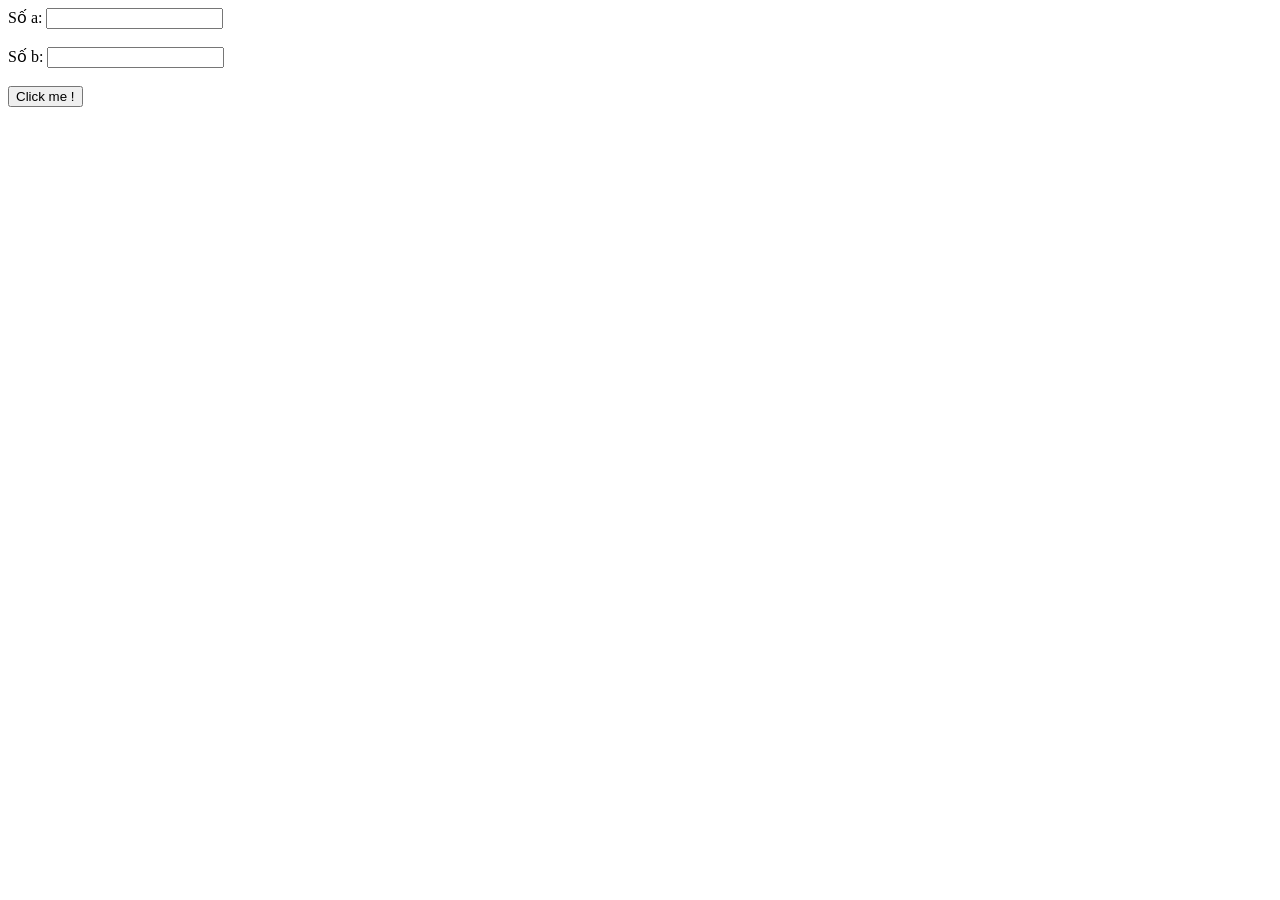
<file: Lesson 3/Lesson3.html>
<!DOCTYPE html>
<html lang="en">
<head>
    <meta charset="UTF-8">
    <meta http-equiv="X-UA-Compatible" content="IE=edge">
    <meta name="viewport" content="width=device-width, initial-scale=1.0">
    <title>Lesson 3</title>
</head>
<body>
    <form>
        <lable>Số a:</lable>
        <input type="text" id="a" />
        <br><br>
        <lable>Số b:</lable>
        <input type="text" id="b" />
        <br><br>
        <button onclick="alert('Tong 2 số a và b là:' + sum())">Click me !</button>
    </form>
    <script src="Lesson3.js"></script>
</body>
</html>
</file>
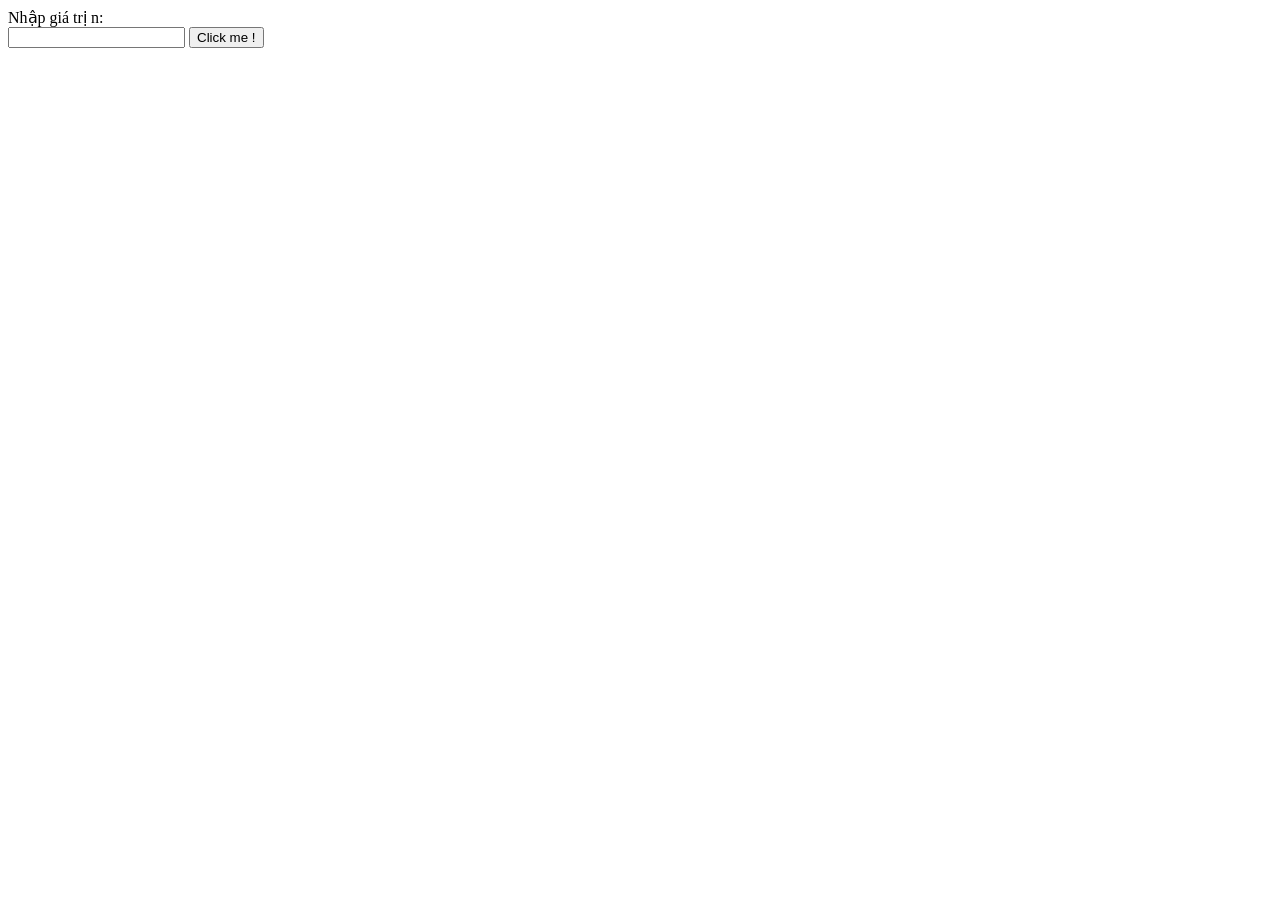
<file: Lesson 4/Lesson4,1.html>
<!DOCTYPE html>
<html lang="en">
<head>
    <meta charset="UTF-8">
    <meta http-equiv="X-UA-Compatible" content="IE=edge">
    <meta name="viewport" content="width=device-width, initial-scale=1.0">
    <title>Document</title>
</head>
<body>
    <lable>Nhập giá trị n:</lable>
    <br>
    <input type="text" id="number" />
    <button onclick="checkEvenOdd()">Click me !</button>
    <script src="Lesson4.js"></script>
</body>
</html>
</file>
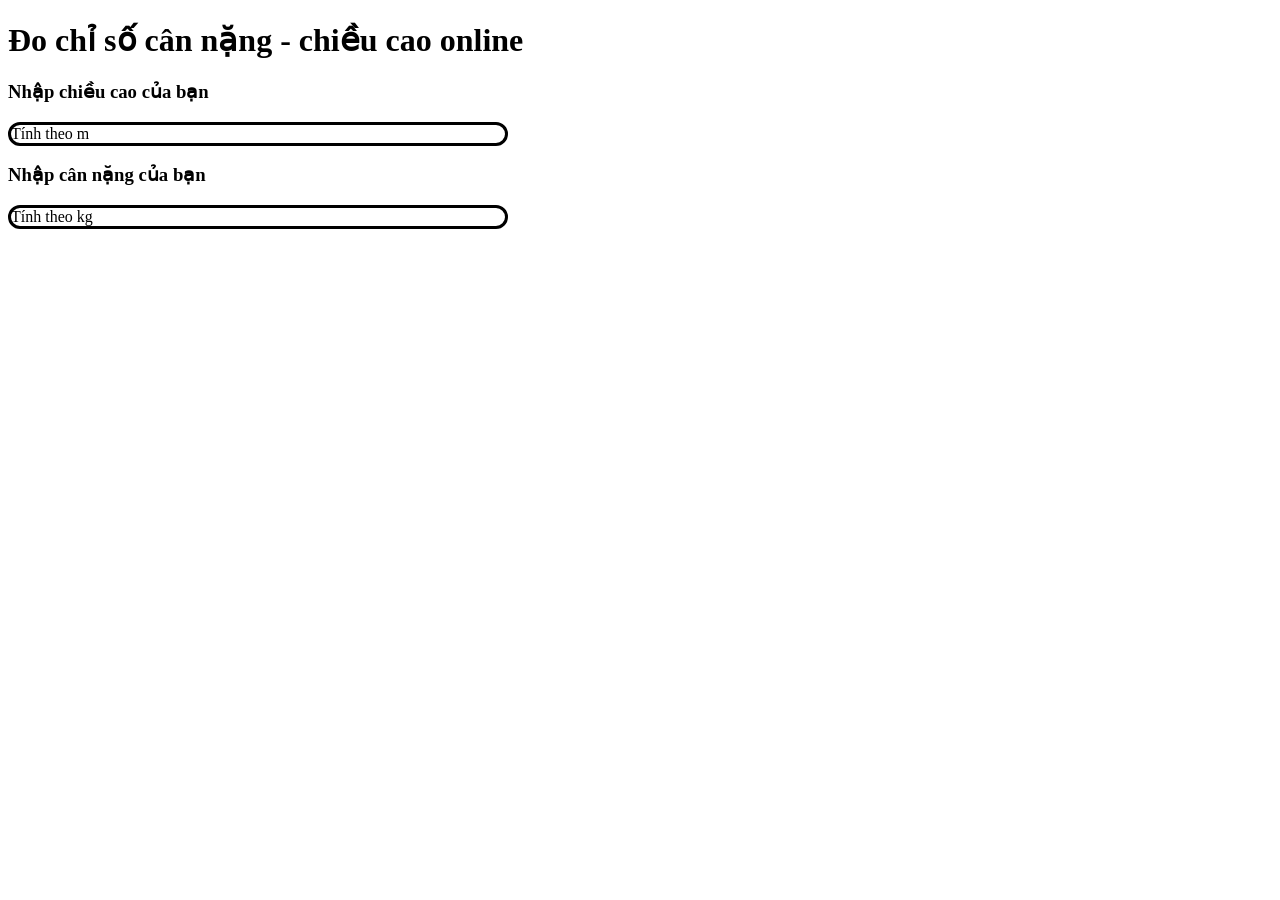
<file: Lesson 4/Lesson4,2.html>
<!DOCTYPE html>
<html lang="en">
<head>
    <meta charset="UTF-8">
    <meta http-equiv="X-UA-Compatible" content="IE=edge">
    <meta name="viewport" content="width=device-width, initial-scale=1.0">
    <title>Chỉ số BMI</title>
    <link rel="stylesheet" href="./Lesson4,2.css">
</head>
<body>
    <h1>Đo chỉ số cân nặng - chiều cao online</h1>
    <h3>Nhập chiều cao của bạn</h3>
    <div class="div1">
        Tính theo m
    </div>
    <h3>Nhập cân nặng của bạn</h3>
    <div class="div2">
        Tính theo kg
    </div>
    <srcipt src="Lesson4,2.js"></srcipt>
</body>
</html>
</file>
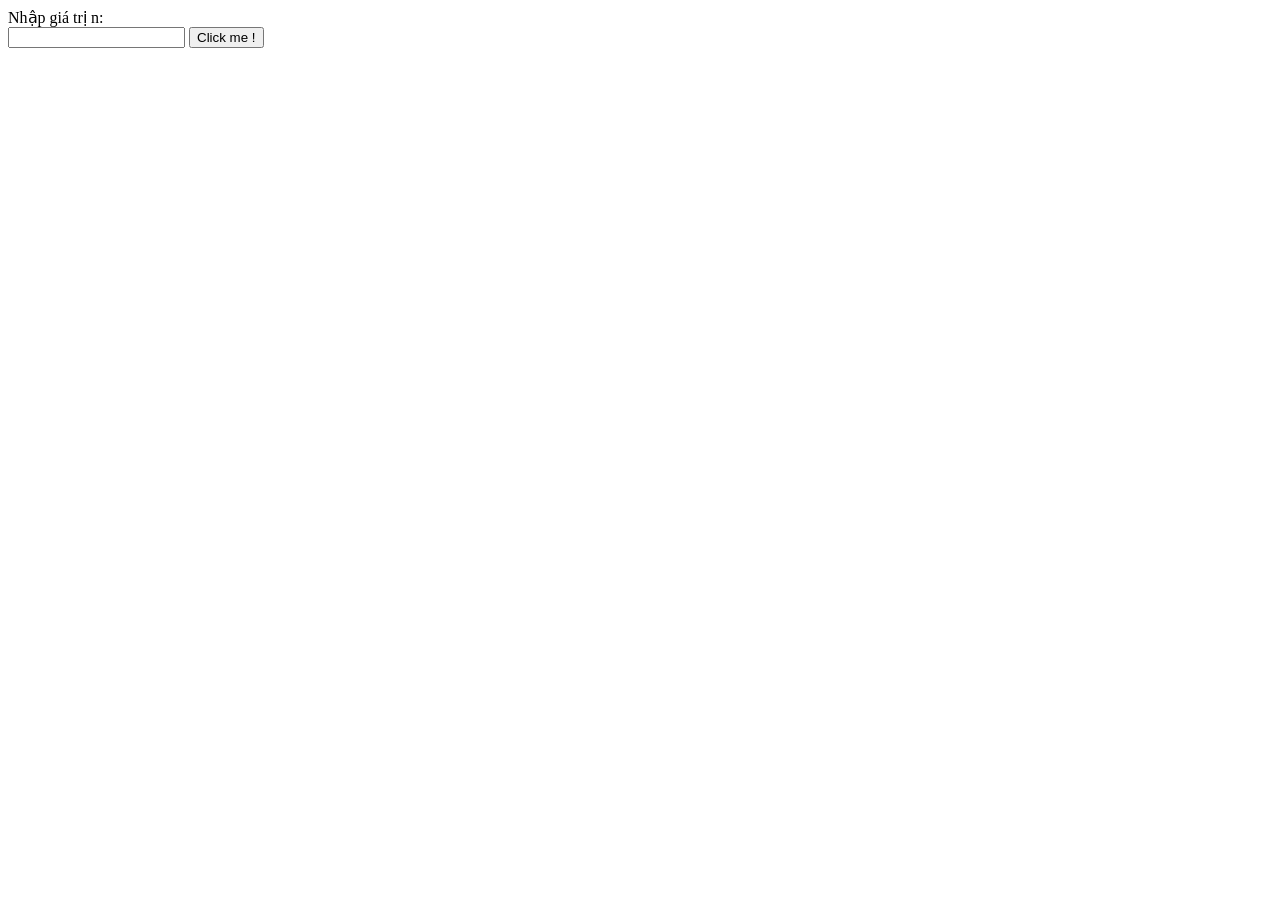
<file: Lesson 4/Lesson4.html>
<!DOCTYPE html>
<html lang="en">
<head>
    <meta charset="UTF-8">
    <meta http-equiv="X-UA-Compatible" content="IE=edge">
    <meta name="viewport" content="width=device-width, initial-scale=1.0">
    <title>Lesson4</title>
</head>
<body>
    <lable>Nhập giá trị n:</lable>
    <br>
    <input type="text" id="number" />
    <button onclick="checkEvenOdd()">Click me !</button>
    <script src="Lesson4.js"></script>
</body>
</html>
</file>
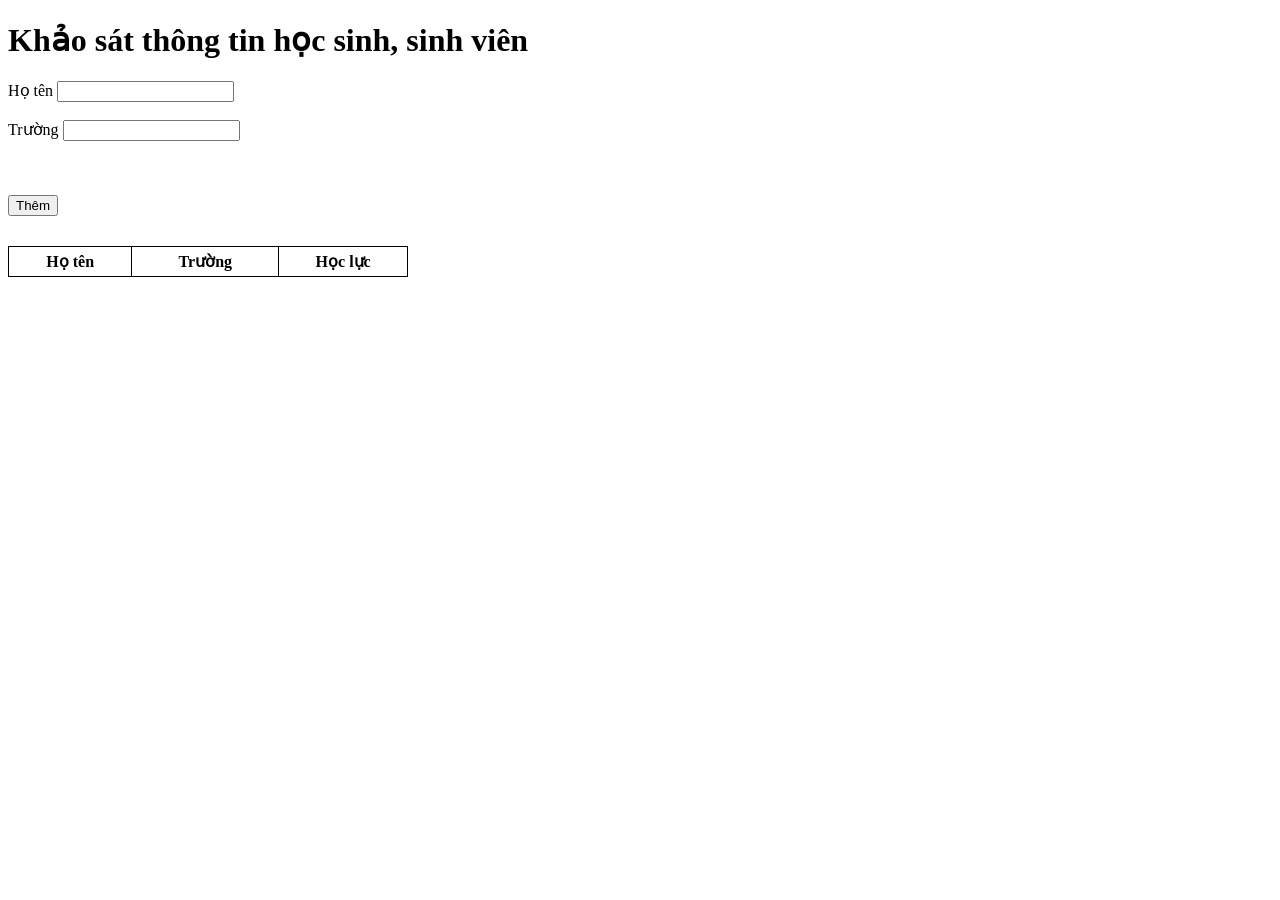
<file: Lesson5/Lesson5.html>
<!DOCTYPE html>
<html lang="en">
<head>
    <meta charset="UTF-8">
    <meta http-equiv="X-UA-Compatible" content="IE=edge">
    <meta name="viewport" content="width=device-width, initial-scale=1.0">
    <title>Lesson 5</title>
    <style>
        table, tr, td, th {
            border: 1px solid black;
            border-collapse: collapse;
            padding: 5px;
            width: 400px;
        }

        #myTable {
            margin-top: 30px;
        }
    </style>
</head>
<body>
    <h1>Khảo sát thông tin học sinh, sinh viên</h1>
    <form>
        <lable>Họ tên</lable>
        <input type="text" id="fullname"/>
        <br><br>
        <lable>Trường</lable>
        <input type="text" id="school"/>
        <br><br>
        <lable type="text" id="strong"/>
        <br><br>
        <button type="button" id="btnAdd">Thêm</button>
    </form>
    <table id="myTable"></table>
    <script src="Lesson5.js"></script>
</body>
</html>
</file>
<file: Lesson 4/Lesson4,2.css>
.div1{
    width:500px;
    border-radius: 15px;
    border: 3px solid black;
    margin: 0;
    padding: 0;
    box-sizing: border-box;
}
.div2{
    width:500px;
    border-radius: 15px;
    border: 3px solid black;
    margin: 0;
    padding: 0;
    box-sizing: border-box;
}
</file>
<file: css/style.css>
/******* Bootstrap Theming ********/
/*!
 * Bootstrap v4.5.3 (https://getbootstrap.com/)
 * Copyright 2011-2020 The Bootstrap Authors
 * Copyright 2011-2020 Twitter, Inc.
 * Licensed under MIT (https://github.com/twbs/bootstrap/blob/main/LICENSE)
 */
:root {
  --blue: #007bff;
  --indigo: #6610f2;
  --purple: #6f42c1;
  --pink: #e83e8c;
  --red: #dc3545;
  --orange: #fd7e14;
  --yellow: #ffc107;
  --green: #28a745;
  --teal: #20c997;
  --cyan: #17a2b8;
  --white: #fff;
  --gray: #6c757d;
  --gray-dark: #343a40;
  --primary: #FF6600;
  --secondary: #F2F1F8;
  --success: #28a745;
  --info: #17a2b8;
  --warning: #ffc107;
  --danger: #dc3545;
  --light: #FFFFFF;
  --dark: #44425A;
  --breakpoint-xs: 0;
  --breakpoint-sm: 576px;
  --breakpoint-md: 768px;
  --breakpoint-lg: 992px;
  --breakpoint-xl: 1200px;
  --font-family-sans-serif: "Poppins", sans-serif;
  --font-family-monospace: SFMono-Regular, Menlo, Monaco, Consolas, "Liberation Mono", "Courier New", monospace;
}

*,
*::before,
*::after {
  box-sizing: border-box;
}

html {
  font-family: sans-serif;
  line-height: 1.15;
  -webkit-text-size-adjust: 100%;
  -webkit-tap-highlight-color: rgba(0, 0, 0, 0);
}

article, aside, figcaption, figure, footer, header, hgroup, main, nav, section {
  display: block;
}

body {
  margin: 0;
  font-family: "Poppins", sans-serif;
  font-size: 1rem;
  font-weight: 400;
  line-height: 1.5;
  color: #6C6A74;
  text-align: left;
  background-color: #fff;
}

[tabindex="-1"]:focus:not(:focus-visible) {
  outline: 0 !important;
}

hr {
  box-sizing: content-box;
  height: 0;
  overflow: visible;
}

h1, h2, h3, h4, h5, h6 {
  margin-top: 0;
  margin-bottom: 0.5rem;
}

p {
  margin-top: 0;
  margin-bottom: 1rem;
}

abbr[title],
abbr[data-original-title] {
  text-decoration: underline;
  text-decoration: underline dotted;
  cursor: help;
  border-bottom: 0;
  text-decoration-skip-ink: none;
}

address {
  margin-bottom: 1rem;
  font-style: normal;
  line-height: inherit;
}

ol,
ul,
dl {
  margin-top: 0;
  margin-bottom: 1rem;
}

ol ol,
ul ul,
ol ul,
ul ol {
  margin-bottom: 0;
}

dt {
  font-weight: 700;
}

dd {
  margin-bottom: .5rem;
  margin-left: 0;
}

blockquote {
  margin: 0 0 1rem;
}

b,
strong {
  font-weight: bolder;
}

small {
  font-size: 80%;
}

sub,
sup {
  position: relative;
  font-size: 75%;
  line-height: 0;
  vertical-align: baseline;
}

sub {
  bottom: -.25em;
}

sup {
  top: -.5em;
}

a {
  color: #FF6600;
  text-decoration: none;
  background-color: transparent;
}

a:hover {
  color: #b34700;
  text-decoration: underline;
}

a:not([href]):not([class]) {
  color: inherit;
  text-decoration: none;
}

a:not([href]):not([class]):hover {
  color: inherit;
  text-decoration: none;
}

pre,
code,
kbd,
samp {
  font-family: SFMono-Regular, Menlo, Monaco, Consolas, "Liberation Mono", "Courier New", monospace;
  font-size: 1em;
}

pre {
  margin-top: 0;
  margin-bottom: 1rem;
  overflow: auto;
  -ms-overflow-style: scrollbar;
}

figure {
  margin: 0 0 1rem;
}

img {
  vertical-align: middle;
  border-style: none;
}

svg {
  overflow: hidden;
  vertical-align: middle;
}

table {
  border-collapse: collapse;
}

caption {
  padding-top: 0.75rem;
  padding-bottom: 0.75rem;
  color: #6c757d;
  text-align: left;
  caption-side: bottom;
}

th {
  text-align: inherit;
  text-align: -webkit-match-parent;
}

label {
  display: inline-block;
  margin-bottom: 0.5rem;
}

button {
  border-radius: 0;
}

button:focus {
  outline: 1px dotted;
  outline: 5px auto -webkit-focus-ring-color;
}

input,
button,
select,
optgroup,
textarea {
  margin: 0;
  font-family: inherit;
  font-size: inherit;
  line-height: inherit;
}

button,
input {
  overflow: visible;
}

button,
select {
  text-transform: none;
}

[role="button"] {
  cursor: pointer;
}

select {
  word-wrap: normal;
}

button,
[type="button"],
[type="reset"],
[type="submit"] {
  -webkit-appearance: button;
}

button:not(:disabled),
[type="button"]:not(:disabled),
[type="reset"]:not(:disabled),
[type="submit"]:not(:disabled) {
  cursor: pointer;
}

button::-moz-focus-inner,
[type="button"]::-moz-focus-inner,
[type="reset"]::-moz-focus-inner,
[type="submit"]::-moz-focus-inner {
  padding: 0;
  border-style: none;
}

input[type="radio"],
input[type="checkbox"] {
  box-sizing: border-box;
  padding: 0;
}

textarea {
  overflow: auto;
  resize: vertical;
}

fieldset {
  min-width: 0;
  padding: 0;
  margin: 0;
  border: 0;
}

legend {
  display: block;
  width: 100%;
  max-width: 100%;
  padding: 0;
  margin-bottom: .5rem;
  font-size: 1.5rem;
  line-height: inherit;
  color: inherit;
  white-space: normal;
}

@media (max-width: 1200px) {
  legend {
    font-size: calc(1.275rem + 0.3vw) ;
  }
}

progress {
  vertical-align: baseline;
}

[type="number"]::-webkit-inner-spin-button,
[type="number"]::-webkit-outer-spin-button {
  height: auto;
}

[type="search"] {
  outline-offset: -2px;
  -webkit-appearance: none;
}

[type="search"]::-webkit-search-decoration {
  -webkit-appearance: none;
}

::-webkit-file-upload-button {
  font: inherit;
  -webkit-appearance: button;
}

output {
  display: inline-block;
}

summary {
  display: list-item;
  cursor: pointer;
}

template {
  display: none;
}

[hidden] {
  display: none !important;
}

h1, h2, h3, h4, h5, h6,
.h1, .h2, .h3, .h4, .h5, .h6 {
  margin-bottom: 0.5rem;
  font-weight: 500;
  line-height: 1.2;
  color: #44425A;
}

h1, .h1 {
  font-size: 2.5rem;
}

@media (max-width: 1200px) {
  h1, .h1 {
    font-size: calc(1.375rem + 1.5vw) ;
  }
}

h2, .h2 {
  font-size: 2rem;
}

@media (max-width: 1200px) {
  h2, .h2 {
    font-size: calc(1.325rem + 0.9vw) ;
  }
}

h3, .h3 {
  font-size: 1.75rem;
}

@media (max-width: 1200px) {
  h3, .h3 {
    font-size: calc(1.3rem + 0.6vw) ;
  }
}

h4, .h4 {
  font-size: 1.5rem;
}

@media (max-width: 1200px) {
  h4, .h4 {
    font-size: calc(1.275rem + 0.3vw) ;
  }
}

h5, .h5 {
  font-size: 1.25rem;
}

h6, .h6 {
  font-size: 1rem;
}

.lead {
  font-size: 1.25rem;
  font-weight: 300;
}

.display-1 {
  font-size: 6rem;
  font-weight: 300;
  line-height: 1.2;
}

@media (max-width: 1200px) {
  .display-1 {
    font-size: calc(1.725rem + 5.7vw) ;
  }
}

.display-2 {
  font-size: 5.5rem;
  font-weight: 300;
  line-height: 1.2;
}

@media (max-width: 1200px) {
  .display-2 {
    font-size: calc(1.675rem + 5.1vw) ;
  }
}

.display-3 {
  font-size: 4.5rem;
  font-weight: 300;
  line-height: 1.2;
}

@media (max-width: 1200px) {
  .display-3 {
    font-size: calc(1.575rem + 3.9vw) ;
  }
}

.display-4 {
  font-size: 3.5rem;
  font-weight: 300;
  line-height: 1.2;
}

@media (max-width: 1200px) {
  .display-4 {
    font-size: calc(1.475rem + 2.7vw) ;
  }
}

hr {
  margin-top: 1rem;
  margin-bottom: 1rem;
  border: 0;
  border-top: 1px solid rgba(0, 0, 0, 0.1);
}

small,
.small {
  font-size: 80%;
  font-weight: 400;
}

mark,
.mark {
  padding: 0.2em;
  background-color: #fcf8e3;
}

.list-unstyled {
  padding-left: 0;
  list-style: none;
}

.list-inline {
  padding-left: 0;
  list-style: none;
}

.list-inline-item {
  display: inline-block;
}

.list-inline-item:not(:last-child) {
  margin-right: 0.5rem;
}

.initialism {
  font-size: 90%;
  text-transform: uppercase;
}

.blockquote {
  margin-bottom: 1rem;
  font-size: 1.25rem;
}

.blockquote-footer {
  display: block;
  font-size: 80%;
  color: #6c757d;
}

.blockquote-footer::before {
  content: "\2014\00A0";
}

.img-fluid {
  max-width: 100%;
  height: auto;
}

.img-thumbnail {
  padding: 0.25rem;
  background-color: #fff;
  border: 1px solid #dee2e6;
  border-radius: 8px;
  max-width: 100%;
  height: auto;
}

.figure {
  display: inline-block;
}

.figure-img {
  margin-bottom: 0.5rem;
  line-height: 1;
}

.figure-caption {
  font-size: 90%;
  color: #6c757d;
}

code {
  font-size: 87.5%;
  color: #e83e8c;
  word-wrap: break-word;
}

a > code {
  color: inherit;
}

kbd {
  padding: 0.2rem 0.4rem;
  font-size: 87.5%;
  color: #fff;
  background-color: #212529;
  border-radius: 0.2rem;
}

kbd kbd {
  padding: 0;
  font-size: 100%;
  font-weight: 700;
}

pre {
  display: block;
  font-size: 87.5%;
  color: #212529;
}

pre code {
  font-size: inherit;
  color: inherit;
  word-break: normal;
}

.pre-scrollable {
  max-height: 340px;
  overflow-y: scroll;
}

.container,
.container-fluid,
.container-sm,
.container-md,
.container-lg,
.container-xl {
  width: 100%;
  padding-right: 15px;
  padding-left: 15px;
  margin-right: auto;
  margin-left: auto;
}

@media (min-width: 576px) {
  .container, .container-sm {
    max-width: 540px;
  }
}

@media (min-width: 768px) {
  .container, .container-sm, .container-md {
    max-width: 720px;
  }
}

@media (min-width: 992px) {
  .container, .container-sm, .container-md, .container-lg {
    max-width: 960px;
  }
}

@media (min-width: 1200px) {
  .container, .container-sm, .container-md, .container-lg, .container-xl {
    max-width: 1140px;
  }
}

.row {
  display: flex;
  flex-wrap: wrap;
  margin-right: -15px;
  margin-left: -15px;
}

.no-gutters {
  margin-right: 0;
  margin-left: 0;
}

.no-gutters > .col,
.no-gutters > [class*="col-"] {
  padding-right: 0;
  padding-left: 0;
}

.col-1, .col-2, .col-3, .col-4, .col-5, .col-6, .col-7, .col-8, .col-9, .col-10, .col-11, .col-12, .col,
.col-auto, .col-sm-1, .col-sm-2, .col-sm-3, .col-sm-4, .col-sm-5, .col-sm-6, .col-sm-7, .col-sm-8, .col-sm-9, .col-sm-10, .col-sm-11, .col-sm-12, .col-sm,
.col-sm-auto, .col-md-1, .col-md-2, .col-md-3, .col-md-4, .col-md-5, .col-md-6, .col-md-7, .col-md-8, .col-md-9, .col-md-10, .col-md-11, .col-md-12, .col-md,
.col-md-auto, .col-lg-1, .col-lg-2, .col-lg-3, .col-lg-4, .col-lg-5, .col-lg-6, .col-lg-7, .col-lg-8, .col-lg-9, .col-lg-10, .col-lg-11, .col-lg-12, .col-lg,
.col-lg-auto, .col-xl-1, .col-xl-2, .col-xl-3, .col-xl-4, .col-xl-5, .col-xl-6, .col-xl-7, .col-xl-8, .col-xl-9, .col-xl-10, .col-xl-11, .col-xl-12, .col-xl,
.col-xl-auto {
  position: relative;
  width: 100%;
  padding-right: 15px;
  padding-left: 15px;
}

.col {
  flex-basis: 0;
  flex-grow: 1;
  max-width: 100%;
}

.row-cols-1 > * {
  flex: 0 0 100%;
  max-width: 100%;
}

.row-cols-2 > * {
  flex: 0 0 50%;
  max-width: 50%;
}

.row-cols-3 > * {
  flex: 0 0 33.33333%;
  max-width: 33.33333%;
}

.row-cols-4 > * {
  flex: 0 0 25%;
  max-width: 25%;
}

.row-cols-5 > * {
  flex: 0 0 20%;
  max-width: 20%;
}

.row-cols-6 > * {
  flex: 0 0 16.66667%;
  max-width: 16.66667%;
}

.col-auto {
  flex: 0 0 auto;
  width: auto;
  max-width: 100%;
}

.col-1 {
  flex: 0 0 8.33333%;
  max-width: 8.33333%;
}

.col-2 {
  flex: 0 0 16.66667%;
  max-width: 16.66667%;
}

.col-3 {
  flex: 0 0 25%;
  max-width: 25%;
}

.col-4 {
  flex: 0 0 33.33333%;
  max-width: 33.33333%;
}

.col-5 {
  flex: 0 0 41.66667%;
  max-width: 41.66667%;
}

.col-6 {
  flex: 0 0 50%;
  max-width: 50%;
}

.col-7 {
  flex: 0 0 58.33333%;
  max-width: 58.33333%;
}

.col-8 {
  flex: 0 0 66.66667%;
  max-width: 66.66667%;
}

.col-9 {
  flex: 0 0 75%;
  max-width: 75%;
}

.col-10 {
  flex: 0 0 83.33333%;
  max-width: 83.33333%;
}

.col-11 {
  flex: 0 0 91.66667%;
  max-width: 91.66667%;
}

.col-12 {
  flex: 0 0 100%;
  max-width: 100%;
}

.order-first {
  order: -1;
}

.order-last {
  order: 13;
}

.order-0 {
  order: 0;
}

.order-1 {
  order: 1;
}

.order-2 {
  order: 2;
}

.order-3 {
  order: 3;
}

.order-4 {
  order: 4;
}

.order-5 {
  order: 5;
}

.order-6 {
  order: 6;
}

.order-7 {
  order: 7;
}

.order-8 {
  order: 8;
}

.order-9 {
  order: 9;
}

.order-10 {
  order: 10;
}

.order-11 {
  order: 11;
}

.order-12 {
  order: 12;
}

.offset-1 {
  margin-left: 8.33333%;
}

.offset-2 {
  margin-left: 16.66667%;
}

.offset-3 {
  margin-left: 25%;
}

.offset-4 {
  margin-left: 33.33333%;
}

.offset-5 {
  margin-left: 41.66667%;
}

.offset-6 {
  margin-left: 50%;
}

.offset-7 {
  margin-left: 58.33333%;
}

.offset-8 {
  margin-left: 66.66667%;
}

.offset-9 {
  margin-left: 75%;
}

.offset-10 {
  margin-left: 83.33333%;
}

.offset-11 {
  margin-left: 91.66667%;
}

@media (min-width: 576px) {
  .col-sm {
    flex-basis: 0;
    flex-grow: 1;
    max-width: 100%;
  }
  .row-cols-sm-1 > * {
    flex: 0 0 100%;
    max-width: 100%;
  }
  .row-cols-sm-2 > * {
    flex: 0 0 50%;
    max-width: 50%;
  }
  .row-cols-sm-3 > * {
    flex: 0 0 33.33333%;
    max-width: 33.33333%;
  }
  .row-cols-sm-4 > * {
    flex: 0 0 25%;
    max-width: 25%;
  }
  .row-cols-sm-5 > * {
    flex: 0 0 20%;
    max-width: 20%;
  }
  .row-cols-sm-6 > * {
    flex: 0 0 16.66667%;
    max-width: 16.66667%;
  }
  .col-sm-auto {
    flex: 0 0 auto;
    width: auto;
    max-width: 100%;
  }
  .col-sm-1 {
    flex: 0 0 8.33333%;
    max-width: 8.33333%;
  }
  .col-sm-2 {
    flex: 0 0 16.66667%;
    max-width: 16.66667%;
  }
  .col-sm-3 {
    flex: 0 0 25%;
    max-width: 25%;
  }
  .col-sm-4 {
    flex: 0 0 33.33333%;
    max-width: 33.33333%;
  }
  .col-sm-5 {
    flex: 0 0 41.66667%;
    max-width: 41.66667%;
  }
  .col-sm-6 {
    flex: 0 0 50%;
    max-width: 50%;
  }
  .col-sm-7 {
    flex: 0 0 58.33333%;
    max-width: 58.33333%;
  }
  .col-sm-8 {
    flex: 0 0 66.66667%;
    max-width: 66.66667%;
  }
  .col-sm-9 {
    flex: 0 0 75%;
    max-width: 75%;
  }
  .col-sm-10 {
    flex: 0 0 83.33333%;
    max-width: 83.33333%;
  }
  .col-sm-11 {
    flex: 0 0 91.66667%;
    max-width: 91.66667%;
  }
  .col-sm-12 {
    flex: 0 0 100%;
    max-width: 100%;
  }
  .order-sm-first {
    order: -1;
  }
  .order-sm-last {
    order: 13;
  }
  .order-sm-0 {
    order: 0;
  }
  .order-sm-1 {
    order: 1;
  }
  .order-sm-2 {
    order: 2;
  }
  .order-sm-3 {
    order: 3;
  }
  .order-sm-4 {
    order: 4;
  }
  .order-sm-5 {
    order: 5;
  }
  .order-sm-6 {
    order: 6;
  }
  .order-sm-7 {
    order: 7;
  }
  .order-sm-8 {
    order: 8;
  }
  .order-sm-9 {
    order: 9;
  }
  .order-sm-10 {
    order: 10;
  }
  .order-sm-11 {
    order: 11;
  }
  .order-sm-12 {
    order: 12;
  }
  .offset-sm-0 {
    margin-left: 0;
  }
  .offset-sm-1 {
    margin-left: 8.33333%;
  }
  .offset-sm-2 {
    margin-left: 16.66667%;
  }
  .offset-sm-3 {
    margin-left: 25%;
  }
  .offset-sm-4 {
    margin-left: 33.33333%;
  }
  .offset-sm-5 {
    margin-left: 41.66667%;
  }
  .offset-sm-6 {
    margin-left: 50%;
  }
  .offset-sm-7 {
    margin-left: 58.33333%;
  }
  .offset-sm-8 {
    margin-left: 66.66667%;
  }
  .offset-sm-9 {
    margin-left: 75%;
  }
  .offset-sm-10 {
    margin-left: 83.33333%;
  }
  .offset-sm-11 {
    margin-left: 91.66667%;
  }
}

@media (min-width: 768px) {
  .col-md {
    flex-basis: 0;
    flex-grow: 1;
    max-width: 100%;
  }
  .row-cols-md-1 > * {
    flex: 0 0 100%;
    max-width: 100%;
  }
  .row-cols-md-2 > * {
    flex: 0 0 50%;
    max-width: 50%;
  }
  .row-cols-md-3 > * {
    flex: 0 0 33.33333%;
    max-width: 33.33333%;
  }
  .row-cols-md-4 > * {
    flex: 0 0 25%;
    max-width: 25%;
  }
  .row-cols-md-5 > * {
    flex: 0 0 20%;
    max-width: 20%;
  }
  .row-cols-md-6 > * {
    flex: 0 0 16.66667%;
    max-width: 16.66667%;
  }
  .col-md-auto {
    flex: 0 0 auto;
    width: auto;
    max-width: 100%;
  }
  .col-md-1 {
    flex: 0 0 8.33333%;
    max-width: 8.33333%;
  }
  .col-md-2 {
    flex: 0 0 16.66667%;
    max-width: 16.66667%;
  }
  .col-md-3 {
    flex: 0 0 25%;
    max-width: 25%;
  }
  .col-md-4 {
    flex: 0 0 33.33333%;
    max-width: 33.33333%;
  }
  .col-md-5 {
    flex: 0 0 41.66667%;
    max-width: 41.66667%;
  }
  .col-md-6 {
    flex: 0 0 50%;
    max-width: 50%;
  }
  .col-md-7 {
    flex: 0 0 58.33333%;
    max-width: 58.33333%;
  }
  .col-md-8 {
    flex: 0 0 66.66667%;
    max-width: 66.66667%;
  }
  .col-md-9 {
    flex: 0 0 75%;
    max-width: 75%;
  }
  .col-md-10 {
    flex: 0 0 83.33333%;
    max-width: 83.33333%;
  }
  .col-md-11 {
    flex: 0 0 91.66667%;
    max-width: 91.66667%;
  }
  .col-md-12 {
    flex: 0 0 100%;
    max-width: 100%;
  }
  .order-md-first {
    order: -1;
  }
  .order-md-last {
    order: 13;
  }
  .order-md-0 {
    order: 0;
  }
  .order-md-1 {
    order: 1;
  }
  .order-md-2 {
    order: 2;
  }
  .order-md-3 {
    order: 3;
  }
  .order-md-4 {
    order: 4;
  }
  .order-md-5 {
    order: 5;
  }
  .order-md-6 {
    order: 6;
  }
  .order-md-7 {
    order: 7;
  }
  .order-md-8 {
    order: 8;
  }
  .order-md-9 {
    order: 9;
  }
  .order-md-10 {
    order: 10;
  }
  .order-md-11 {
    order: 11;
  }
  .order-md-12 {
    order: 12;
  }
  .offset-md-0 {
    margin-left: 0;
  }
  .offset-md-1 {
    margin-left: 8.33333%;
  }
  .offset-md-2 {
    margin-left: 16.66667%;
  }
  .offset-md-3 {
    margin-left: 25%;
  }
  .offset-md-4 {
    margin-left: 33.33333%;
  }
  .offset-md-5 {
    margin-left: 41.66667%;
  }
  .offset-md-6 {
    margin-left: 50%;
  }
  .offset-md-7 {
    margin-left: 58.33333%;
  }
  .offset-md-8 {
    margin-left: 66.66667%;
  }
  .offset-md-9 {
    margin-left: 75%;
  }
  .offset-md-10 {
    margin-left: 83.33333%;
  }
  .offset-md-11 {
    margin-left: 91.66667%;
  }
}

@media (min-width: 992px) {
  .col-lg {
    flex-basis: 0;
    flex-grow: 1;
    max-width: 100%;
  }
  .row-cols-lg-1 > * {
    flex: 0 0 100%;
    max-width: 100%;
  }
  .row-cols-lg-2 > * {
    flex: 0 0 50%;
    max-width: 50%;
  }
  .row-cols-lg-3 > * {
    flex: 0 0 33.33333%;
    max-width: 33.33333%;
  }
  .row-cols-lg-4 > * {
    flex: 0 0 25%;
    max-width: 25%;
  }
  .row-cols-lg-5 > * {
    flex: 0 0 20%;
    max-width: 20%;
  }
  .row-cols-lg-6 > * {
    flex: 0 0 16.66667%;
    max-width: 16.66667%;
  }
  .col-lg-auto {
    flex: 0 0 auto;
    width: auto;
    max-width: 100%;
  }
  .col-lg-1 {
    flex: 0 0 8.33333%;
    max-width: 8.33333%;
  }
  .col-lg-2 {
    flex: 0 0 16.66667%;
    max-width: 16.66667%;
  }
  .col-lg-3 {
    flex: 0 0 25%;
    max-width: 25%;
  }
  .col-lg-4 {
    flex: 0 0 33.33333%;
    max-width: 33.33333%;
  }
  .col-lg-5 {
    flex: 0 0 41.66667%;
    max-width: 41.66667%;
  }
  .col-lg-6 {
    flex: 0 0 50%;
    max-width: 50%;
  }
  .col-lg-7 {
    flex: 0 0 58.33333%;
    max-width: 58.33333%;
  }
  .col-lg-8 {
    flex: 0 0 66.66667%;
    max-width: 66.66667%;
  }
  .col-lg-9 {
    flex: 0 0 75%;
    max-width: 75%;
  }
  .col-lg-10 {
    flex: 0 0 83.33333%;
    max-width: 83.33333%;
  }
  .col-lg-11 {
    flex: 0 0 91.66667%;
    max-width: 91.66667%;
  }
  .col-lg-12 {
    flex: 0 0 100%;
    max-width: 100%;
  }
  .order-lg-first {
    order: -1;
  }
  .order-lg-last {
    order: 13;
  }
  .order-lg-0 {
    order: 0;
  }
  .order-lg-1 {
    order: 1;
  }
  .order-lg-2 {
    order: 2;
  }
  .order-lg-3 {
    order: 3;
  }
  .order-lg-4 {
    order: 4;
  }
  .order-lg-5 {
    order: 5;
  }
  .order-lg-6 {
    order: 6;
  }
  .order-lg-7 {
    order: 7;
  }
  .order-lg-8 {
    order: 8;
  }
  .order-lg-9 {
    order: 9;
  }
  .order-lg-10 {
    order: 10;
  }
  .order-lg-11 {
    order: 11;
  }
  .order-lg-12 {
    order: 12;
  }
  .offset-lg-0 {
    margin-left: 0;
  }
  .offset-lg-1 {
    margin-left: 8.33333%;
  }
  .offset-lg-2 {
    margin-left: 16.66667%;
  }
  .offset-lg-3 {
    margin-left: 25%;
  }
  .offset-lg-4 {
    margin-left: 33.33333%;
  }
  .offset-lg-5 {
    margin-left: 41.66667%;
  }
  .offset-lg-6 {
    margin-left: 50%;
  }
  .offset-lg-7 {
    margin-left: 58.33333%;
  }
  .offset-lg-8 {
    margin-left: 66.66667%;
  }
  .offset-lg-9 {
    margin-left: 75%;
  }
  .offset-lg-10 {
    margin-left: 83.33333%;
  }
  .offset-lg-11 {
    margin-left: 91.66667%;
  }
}

@media (min-width: 1200px) {
  .col-xl {
    flex-basis: 0;
    flex-grow: 1;
    max-width: 100%;
  }
  .row-cols-xl-1 > * {
    flex: 0 0 100%;
    max-width: 100%;
  }
  .row-cols-xl-2 > * {
    flex: 0 0 50%;
    max-width: 50%;
  }
  .row-cols-xl-3 > * {
    flex: 0 0 33.33333%;
    max-width: 33.33333%;
  }
  .row-cols-xl-4 > * {
    flex: 0 0 25%;
    max-width: 25%;
  }
  .row-cols-xl-5 > * {
    flex: 0 0 20%;
    max-width: 20%;
  }
  .row-cols-xl-6 > * {
    flex: 0 0 16.66667%;
    max-width: 16.66667%;
  }
  .col-xl-auto {
    flex: 0 0 auto;
    width: auto;
    max-width: 100%;
  }
  .col-xl-1 {
    flex: 0 0 8.33333%;
    max-width: 8.33333%;
  }
  .col-xl-2 {
    flex: 0 0 16.66667%;
    max-width: 16.66667%;
  }
  .col-xl-3 {
    flex: 0 0 25%;
    max-width: 25%;
  }
  .col-xl-4 {
    flex: 0 0 33.33333%;
    max-width: 33.33333%;
  }
  .col-xl-5 {
    flex: 0 0 41.66667%;
    max-width: 41.66667%;
  }
  .col-xl-6 {
    flex: 0 0 50%;
    max-width: 50%;
  }
  .col-xl-7 {
    flex: 0 0 58.33333%;
    max-width: 58.33333%;
  }
  .col-xl-8 {
    flex: 0 0 66.66667%;
    max-width: 66.66667%;
  }
  .col-xl-9 {
    flex: 0 0 75%;
    max-width: 75%;
  }
  .col-xl-10 {
    flex: 0 0 83.33333%;
    max-width: 83.33333%;
  }
  .col-xl-11 {
    flex: 0 0 91.66667%;
    max-width: 91.66667%;
  }
  .col-xl-12 {
    flex: 0 0 100%;
    max-width: 100%;
  }
  .order-xl-first {
    order: -1;
  }
  .order-xl-last {
    order: 13;
  }
  .order-xl-0 {
    order: 0;
  }
  .order-xl-1 {
    order: 1;
  }
  .order-xl-2 {
    order: 2;
  }
  .order-xl-3 {
    order: 3;
  }
  .order-xl-4 {
    order: 4;
  }
  .order-xl-5 {
    order: 5;
  }
  .order-xl-6 {
    order: 6;
  }
  .order-xl-7 {
    order: 7;
  }
  .order-xl-8 {
    order: 8;
  }
  .order-xl-9 {
    order: 9;
  }
  .order-xl-10 {
    order: 10;
  }
  .order-xl-11 {
    order: 11;
  }
  .order-xl-12 {
    order: 12;
  }
  .offset-xl-0 {
    margin-left: 0;
  }
  .offset-xl-1 {
    margin-left: 8.33333%;
  }
  .offset-xl-2 {
    margin-left: 16.66667%;
  }
  .offset-xl-3 {
    margin-left: 25%;
  }
  .offset-xl-4 {
    margin-left: 33.33333%;
  }
  .offset-xl-5 {
    margin-left: 41.66667%;
  }
  .offset-xl-6 {
    margin-left: 50%;
  }
  .offset-xl-7 {
    margin-left: 58.33333%;
  }
  .offset-xl-8 {
    margin-left: 66.66667%;
  }
  .offset-xl-9 {
    margin-left: 75%;
  }
  .offset-xl-10 {
    margin-left: 83.33333%;
  }
  .offset-xl-11 {
    margin-left: 91.66667%;
  }
}

.table {
  width: 100%;
  margin-bottom: 1rem;
  color: #6C6A74;
}

.table th,
.table td {
  padding: 0.75rem;
  vertical-align: top;
  border-top: 1px solid #dee2e6;
}

.table thead th {
  vertical-align: bottom;
  border-bottom: 2px solid #dee2e6;
}

.table tbody + tbody {
  border-top: 2px solid #dee2e6;
}

.table-sm th,
.table-sm td {
  padding: 0.3rem;
}

.table-bordered {
  border: 1px solid #dee2e6;
}

.table-bordered th,
.table-bordered td {
  border: 1px solid #dee2e6;
}

.table-bordered thead th,
.table-bordered thead td {
  border-bottom-width: 2px;
}

.table-borderless th,
.table-borderless td,
.table-borderless thead th,
.table-borderless tbody + tbody {
  border: 0;
}

.table-striped tbody tr:nth-of-type(odd) {
  background-color: rgba(0, 0, 0, 0.05);
}

.table-hover tbody tr:hover {
  color: #6C6A74;
  background-color: rgba(0, 0, 0, 0.075);
}

.table-primary,
.table-primary > th,
.table-primary > td {
  background-color: #ffd4b8;
}

.table-primary th,
.table-primary td,
.table-primary thead th,
.table-primary tbody + tbody {
  border-color: #ffaf7a;
}

.table-hover .table-primary:hover {
  background-color: #ffc59f;
}

.table-hover .table-primary:hover > td,
.table-hover .table-primary:hover > th {
  background-color: #ffc59f;
}

.table-secondary,
.table-secondary > th,
.table-secondary > td {
  background-color: #fbfbfd;
}

.table-secondary th,
.table-secondary td,
.table-secondary thead th,
.table-secondary tbody + tbody {
  border-color: #f8f8fb;
}

.table-hover .table-secondary:hover {
  background-color: #eaeaf5;
}

.table-hover .table-secondary:hover > td,
.table-hover .table-secondary:hover > th {
  background-color: #eaeaf5;
}

.table-success,
.table-success > th,
.table-success > td {
  background-color: #c3e6cb;
}

.table-success th,
.table-success td,
.table-success thead th,
.table-success tbody + tbody {
  border-color: #8fd19e;
}

.table-hover .table-success:hover {
  background-color: #b1dfbb;
}

.table-hover .table-success:hover > td,
.table-hover .table-success:hover > th {
  background-color: #b1dfbb;
}

.table-info,
.table-info > th,
.table-info > td {
  background-color: #bee5eb;
}

.table-info th,
.table-info td,
.table-info thead th,
.table-info tbody + tbody {
  border-color: #86cfda;
}

.table-hover .table-info:hover {
  background-color: #abdde5;
}

.table-hover .table-info:hover > td,
.table-hover .table-info:hover > th {
  background-color: #abdde5;
}

.table-warning,
.table-warning > th,
.table-warning > td {
  background-color: #ffeeba;
}

.table-warning th,
.table-warning td,
.table-warning thead th,
.table-warning tbody + tbody {
  border-color: #ffdf7e;
}

.table-hover .table-warning:hover {
  background-color: #ffe8a1;
}

.table-hover .table-warning:hover > td,
.table-hover .table-warning:hover > th {
  background-color: #ffe8a1;
}

.table-danger,
.table-danger > th,
.table-danger > td {
  background-color: #f5c6cb;
}

.table-danger th,
.table-danger td,
.table-danger thead th,
.table-danger tbody + tbody {
  border-color: #ed969e;
}

.table-hover .table-danger:hover {
  background-color: #f1b0b7;
}

.table-hover .table-danger:hover > td,
.table-hover .table-danger:hover > th {
  background-color: #f1b0b7;
}

.table-light,
.table-light > th,
.table-light > td {
  background-color: white;
}

.table-light th,
.table-light td,
.table-light thead th,
.table-light tbody + tbody {
  border-color: white;
}

.table-hover .table-light:hover {
  background-color: #f2f2f2;
}

.table-hover .table-light:hover > td,
.table-hover .table-light:hover > th {
  background-color: #f2f2f2;
}

.table-dark,
.table-dark > th,
.table-dark > td {
  background-color: #cbcad1;
}

.table-dark th,
.table-dark td,
.table-dark thead th,
.table-dark tbody + tbody {
  border-color: #9e9da9;
}

.table-hover .table-dark:hover {
  background-color: #bebcc5;
}

.table-hover .table-dark:hover > td,
.table-hover .table-dark:hover > th {
  background-color: #bebcc5;
}

.table-active,
.table-active > th,
.table-active > td {
  background-color: rgba(0, 0, 0, 0.075);
}

.table-hover .table-active:hover {
  background-color: rgba(0, 0, 0, 0.075);
}

.table-hover .table-active:hover > td,
.table-hover .table-active:hover > th {
  background-color: rgba(0, 0, 0, 0.075);
}

.table .thead-dark th {
  color: #fff;
  background-color: #343a40;
  border-color: #454d55;
}

.table .thead-light th {
  color: #495057;
  background-color: #e9ecef;
  border-color: #dee2e6;
}

.table-dark {
  color: #fff;
  background-color: #343a40;
}

.table-dark th,
.table-dark td,
.table-dark thead th {
  border-color: #454d55;
}

.table-dark.table-bordered {
  border: 0;
}

.table-dark.table-striped tbody tr:nth-of-type(odd) {
  background-color: rgba(255, 255, 255, 0.05);
}

.table-dark.table-hover tbody tr:hover {
  color: #fff;
  background-color: rgba(255, 255, 255, 0.075);
}

@media (max-width: 575.98px) {
  .table-responsive-sm {
    display: block;
    width: 100%;
    overflow-x: auto;
    -webkit-overflow-scrolling: touch;
  }
  .table-responsive-sm > .table-bordered {
    border: 0;
  }
}

@media (max-width: 767.98px) {
  .table-responsive-md {
    display: block;
    width: 100%;
    overflow-x: auto;
    -webkit-overflow-scrolling: touch;
  }
  .table-responsive-md > .table-bordered {
    border: 0;
  }
}

@media (max-width: 991.98px) {
  .table-responsive-lg {
    display: block;
    width: 100%;
    overflow-x: auto;
    -webkit-overflow-scrolling: touch;
  }
  .table-responsive-lg > .table-bordered {
    border: 0;
  }
}

@media (max-width: 1199.98px) {
  .table-responsive-xl {
    display: block;
    width: 100%;
    overflow-x: auto;
    -webkit-overflow-scrolling: touch;
  }
  .table-responsive-xl > .table-bordered {
    border: 0;
  }
}

.table-responsive {
  display: block;
  width: 100%;
  overflow-x: auto;
  -webkit-overflow-scrolling: touch;
}

.table-responsive > .table-bordered {
  border: 0;
}

.form-control {
  display: block;
  width: 100%;
  height: calc(1.5em + 0.75rem + 2px);
  padding: 0.375rem 0.75rem;
  font-size: 1rem;
  font-weight: 400;
  line-height: 1.5;
  color: #495057;
  background-color: #fff;
  background-clip: padding-box;
  border: 1px solid #ced4da;
  border-radius: 8px;
  transition: border-color 0.15s ease-in-out, box-shadow 0.15s ease-in-out;
}

@media (prefers-reduced-motion: reduce) {
  .form-control {
    transition: none;
  }
}

.form-control::-ms-expand {
  background-color: transparent;
  border: 0;
}

.form-control:-moz-focusring {
  color: transparent;
  text-shadow: 0 0 0 #495057;
}

.form-control:focus {
  color: #495057;
  background-color: #fff;
  border-color: #ffb380;
  outline: 0;
  box-shadow: 0 0 0 0.2rem rgba(255, 102, 0, 0.25);
}

.form-control::placeholder {
  color: #6c757d;
  opacity: 1;
}

.form-control:disabled, .form-control[readonly] {
  background-color: #e9ecef;
  opacity: 1;
}

input[type="date"].form-control,
input[type="time"].form-control,
input[type="datetime-local"].form-control,
input[type="month"].form-control {
  appearance: none;
}

select.form-control:focus::-ms-value {
  color: #495057;
  background-color: #fff;
}

.form-control-file,
.form-control-range {
  display: block;
  width: 100%;
}

.col-form-label {
  padding-top: calc(0.375rem + 1px);
  padding-bottom: calc(0.375rem + 1px);
  margin-bottom: 0;
  font-size: inherit;
  line-height: 1.5;
}

.col-form-label-lg {
  padding-top: calc(0.5rem + 1px);
  padding-bottom: calc(0.5rem + 1px);
  font-size: 1.25rem;
  line-height: 1.5;
}

.col-form-label-sm {
  padding-top: calc(0.25rem + 1px);
  padding-bottom: calc(0.25rem + 1px);
  font-size: 0.875rem;
  line-height: 1.5;
}

.form-control-plaintext {
  display: block;
  width: 100%;
  padding: 0.375rem 0;
  margin-bottom: 0;
  font-size: 1rem;
  line-height: 1.5;
  color: #6C6A74;
  background-color: transparent;
  border: solid transparent;
  border-width: 1px 0;
}

.form-control-plaintext.form-control-sm, .form-control-plaintext.form-control-lg {
  padding-right: 0;
  padding-left: 0;
}

.form-control-sm {
  height: calc(1.5em + 0.5rem + 2px);
  padding: 0.25rem 0.5rem;
  font-size: 0.875rem;
  line-height: 1.5;
  border-radius: 0.2rem;
}

.form-control-lg {
  height: calc(1.5em + 1rem + 2px);
  padding: 0.5rem 1rem;
  font-size: 1.25rem;
  line-height: 1.5;
  border-radius: 0.3rem;
}

select.form-control[size], select.form-control[multiple] {
  height: auto;
}

textarea.form-control {
  height: auto;
}

.form-group {
  margin-bottom: 1rem;
}

.form-text {
  display: block;
  margin-top: 0.25rem;
}

.form-row {
  display: flex;
  flex-wrap: wrap;
  margin-right: -5px;
  margin-left: -5px;
}

.form-row > .col,
.form-row > [class*="col-"] {
  padding-right: 5px;
  padding-left: 5px;
}

.form-check {
  position: relative;
  display: block;
  padding-left: 1.25rem;
}

.form-check-input {
  position: absolute;
  margin-top: 0.3rem;
  margin-left: -1.25rem;
}

.form-check-input[disabled] ~ .form-check-label,
.form-check-input:disabled ~ .form-check-label {
  color: #6c757d;
}

.form-check-label {
  margin-bottom: 0;
}

.form-check-inline {
  display: inline-flex;
  align-items: center;
  padding-left: 0;
  margin-right: 0.75rem;
}

.form-check-inline .form-check-input {
  position: static;
  margin-top: 0;
  margin-right: 0.3125rem;
  margin-left: 0;
}

.valid-feedback {
  display: none;
  width: 100%;
  margin-top: 0.25rem;
  font-size: 80%;
  color: #28a745;
}

.valid-tooltip {
  position: absolute;
  top: 100%;
  left: 0;
  z-index: 5;
  display: none;
  max-width: 100%;
  padding: 0.25rem 0.5rem;
  margin-top: .1rem;
  font-size: 0.875rem;
  line-height: 1.5;
  color: #fff;
  background-color: rgba(40, 167, 69, 0.9);
  border-radius: 8px;
}

.was-validated :valid ~ .valid-feedback,
.was-validated :valid ~ .valid-tooltip,
.is-valid ~ .valid-feedback,
.is-valid ~ .valid-tooltip {
  display: block;
}

.was-validated .form-control:valid, .form-control.is-valid {
  border-color: #28a745;
  padding-right: calc(1.5em + 0.75rem);
  background-image: url("data:image/svg+xml,%3csvg xmlns='http://www.w3.org/2000/svg' width='8' height='8' viewBox='0 0 8 8'%3e%3cpath fill='%2328a745' d='M2.3 6.73L.6 4.53c-.4-1.04.46-1.4 1.1-.8l1.1 1.4 3.4-3.8c.6-.63 1.6-.27 1.2.7l-4 4.6c-.43.5-.8.4-1.1.1z'/%3e%3c/svg%3e");
  background-repeat: no-repeat;
  background-position: right calc(0.375em + 0.1875rem) center;
  background-size: calc(0.75em + 0.375rem) calc(0.75em + 0.375rem);
}

.was-validated .form-control:valid:focus, .form-control.is-valid:focus {
  border-color: #28a745;
  box-shadow: 0 0 0 0.2rem rgba(40, 167, 69, 0.25);
}

.was-validated textarea.form-control:valid, textarea.form-control.is-valid {
  padding-right: calc(1.5em + 0.75rem);
  background-position: top calc(0.375em + 0.1875rem) right calc(0.375em + 0.1875rem);
}

.was-validated .custom-select:valid, .custom-select.is-valid {
  border-color: #28a745;
  padding-right: calc(0.75em + 2.3125rem);
  background: url("data:image/svg+xml,%3csvg xmlns='http://www.w3.org/2000/svg' width='4' height='5' viewBox='0 0 4 5'%3e%3cpath fill='%23343a40' d='M2 0L0 2h4zm0 5L0 3h4z'/%3e%3c/svg%3e") no-repeat right 0.75rem center/8px 10px, url("data:image/svg+xml,%3csvg xmlns='http://www.w3.org/2000/svg' width='8' height='8' viewBox='0 0 8 8'%3e%3cpath fill='%2328a745' d='M2.3 6.73L.6 4.53c-.4-1.04.46-1.4 1.1-.8l1.1 1.4 3.4-3.8c.6-.63 1.6-.27 1.2.7l-4 4.6c-.43.5-.8.4-1.1.1z'/%3e%3c/svg%3e") #fff no-repeat center right 1.75rem/calc(0.75em + 0.375rem) calc(0.75em + 0.375rem);
}

.was-validated .custom-select:valid:focus, .custom-select.is-valid:focus {
  border-color: #28a745;
  box-shadow: 0 0 0 0.2rem rgba(40, 167, 69, 0.25);
}

.was-validated .form-check-input:valid ~ .form-check-label, .form-check-input.is-valid ~ .form-check-label {
  color: #28a745;
}

.was-validated .form-check-input:valid ~ .valid-feedback,
.was-validated .form-check-input:valid ~ .valid-tooltip, .form-check-input.is-valid ~ .valid-feedback,
.form-check-input.is-valid ~ .valid-tooltip {
  display: block;
}

.was-validated .custom-control-input:valid ~ .custom-control-label, .custom-control-input.is-valid ~ .custom-control-label {
  color: #28a745;
}

.was-validated .custom-control-input:valid ~ .custom-control-label::before, .custom-control-input.is-valid ~ .custom-control-label::before {
  border-color: #28a745;
}

.was-validated .custom-control-input:valid:checked ~ .custom-control-label::before, .custom-control-input.is-valid:checked ~ .custom-control-label::before {
  border-color: #34ce57;
  background-color: #34ce57;
}

.was-validated .custom-control-input:valid:focus ~ .custom-control-label::before, .custom-control-input.is-valid:focus ~ .custom-control-label::before {
  box-shadow: 0 0 0 0.2rem rgba(40, 167, 69, 0.25);
}

.was-validated .custom-control-input:valid:focus:not(:checked) ~ .custom-control-label::before, .custom-control-input.is-valid:focus:not(:checked) ~ .custom-control-label::before {
  border-color: #28a745;
}

.was-validated .custom-file-input:valid ~ .custom-file-label, .custom-file-input.is-valid ~ .custom-file-label {
  border-color: #28a745;
}

.was-validated .custom-file-input:valid:focus ~ .custom-file-label, .custom-file-input.is-valid:focus ~ .custom-file-label {
  border-color: #28a745;
  box-shadow: 0 0 0 0.2rem rgba(40, 167, 69, 0.25);
}

.invalid-feedback {
  display: none;
  width: 100%;
  margin-top: 0.25rem;
  font-size: 80%;
  color: #dc3545;
}

.invalid-tooltip {
  position: absolute;
  top: 100%;
  left: 0;
  z-index: 5;
  display: none;
  max-width: 100%;
  padding: 0.25rem 0.5rem;
  margin-top: .1rem;
  font-size: 0.875rem;
  line-height: 1.5;
  color: #fff;
  background-color: rgba(220, 53, 69, 0.9);
  border-radius: 8px;
}

.was-validated :invalid ~ .invalid-feedback,
.was-validated :invalid ~ .invalid-tooltip,
.is-invalid ~ .invalid-feedback,
.is-invalid ~ .invalid-tooltip {
  display: block;
}

.was-validated .form-control:invalid, .form-control.is-invalid {
  border-color: #dc3545;
  padding-right: calc(1.5em + 0.75rem);
  background-image: url("data:image/svg+xml,%3csvg xmlns='http://www.w3.org/2000/svg' width='12' height='12' fill='none' stroke='%23dc3545' viewBox='0 0 12 12'%3e%3ccircle cx='6' cy='6' r='4.5'/%3e%3cpath stroke-linejoin='round' d='M5.8 3.6h.4L6 6.5z'/%3e%3ccircle cx='6' cy='8.2' r='.6' fill='%23dc3545' stroke='none'/%3e%3c/svg%3e");
  background-repeat: no-repeat;
  background-position: right calc(0.375em + 0.1875rem) center;
  background-size: calc(0.75em + 0.375rem) calc(0.75em + 0.375rem);
}

.was-validated .form-control:invalid:focus, .form-control.is-invalid:focus {
  border-color: #dc3545;
  box-shadow: 0 0 0 0.2rem rgba(220, 53, 69, 0.25);
}

.was-validated textarea.form-control:invalid, textarea.form-control.is-invalid {
  padding-right: calc(1.5em + 0.75rem);
  background-position: top calc(0.375em + 0.1875rem) right calc(0.375em + 0.1875rem);
}

.was-validated .custom-select:invalid, .custom-select.is-invalid {
  border-color: #dc3545;
  padding-right: calc(0.75em + 2.3125rem);
  background: url("data:image/svg+xml,%3csvg xmlns='http://www.w3.org/2000/svg' width='4' height='5' viewBox='0 0 4 5'%3e%3cpath fill='%23343a40' d='M2 0L0 2h4zm0 5L0 3h4z'/%3e%3c/svg%3e") no-repeat right 0.75rem center/8px 10px, url("data:image/svg+xml,%3csvg xmlns='http://www.w3.org/2000/svg' width='12' height='12' fill='none' stroke='%23dc3545' viewBox='0 0 12 12'%3e%3ccircle cx='6' cy='6' r='4.5'/%3e%3cpath stroke-linejoin='round' d='M5.8 3.6h.4L6 6.5z'/%3e%3ccircle cx='6' cy='8.2' r='.6' fill='%23dc3545' stroke='none'/%3e%3c/svg%3e") #fff no-repeat center right 1.75rem/calc(0.75em + 0.375rem) calc(0.75em + 0.375rem);
}

.was-validated .custom-select:invalid:focus, .custom-select.is-invalid:focus {
  border-color: #dc3545;
  box-shadow: 0 0 0 0.2rem rgba(220, 53, 69, 0.25);
}

.was-validated .form-check-input:invalid ~ .form-check-label, .form-check-input.is-invalid ~ .form-check-label {
  color: #dc3545;
}

.was-validated .form-check-input:invalid ~ .invalid-feedback,
.was-validated .form-check-input:invalid ~ .invalid-tooltip, .form-check-input.is-invalid ~ .invalid-feedback,
.form-check-input.is-invalid ~ .invalid-tooltip {
  display: block;
}

.was-validated .custom-control-input:invalid ~ .custom-control-label, .custom-control-input.is-invalid ~ .custom-control-label {
  color: #dc3545;
}

.was-validated .custom-control-input:invalid ~ .custom-control-label::before, .custom-control-input.is-invalid ~ .custom-control-label::before {
  border-color: #dc3545;
}

.was-validated .custom-control-input:invalid:checked ~ .custom-control-label::before, .custom-control-input.is-invalid:checked ~ .custom-control-label::before {
  border-color: #e4606d;
  background-color: #e4606d;
}

.was-validated .custom-control-input:invalid:focus ~ .custom-control-label::before, .custom-control-input.is-invalid:focus ~ .custom-control-label::before {
  box-shadow: 0 0 0 0.2rem rgba(220, 53, 69, 0.25);
}

.was-validated .custom-control-input:invalid:focus:not(:checked) ~ .custom-control-label::before, .custom-control-input.is-invalid:focus:not(:checked) ~ .custom-control-label::before {
  border-color: #dc3545;
}

.was-validated .custom-file-input:invalid ~ .custom-file-label, .custom-file-input.is-invalid ~ .custom-file-label {
  border-color: #dc3545;
}

.was-validated .custom-file-input:invalid:focus ~ .custom-file-label, .custom-file-input.is-invalid:focus ~ .custom-file-label {
  border-color: #dc3545;
  box-shadow: 0 0 0 0.2rem rgba(220, 53, 69, 0.25);
}

.form-inline {
  display: flex;
  flex-flow: row wrap;
  align-items: center;
}

.form-inline .form-check {
  width: 100%;
}

@media (min-width: 576px) {
  .form-inline label {
    display: flex;
    align-items: center;
    justify-content: center;
    margin-bottom: 0;
  }
  .form-inline .form-group {
    display: flex;
    flex: 0 0 auto;
    flex-flow: row wrap;
    align-items: center;
    margin-bottom: 0;
  }
  .form-inline .form-control {
    display: inline-block;
    width: auto;
    vertical-align: middle;
  }
  .form-inline .form-control-plaintext {
    display: inline-block;
  }
  .form-inline .input-group,
  .form-inline .custom-select {
    width: auto;
  }
  .form-inline .form-check {
    display: flex;
    align-items: center;
    justify-content: center;
    width: auto;
    padding-left: 0;
  }
  .form-inline .form-check-input {
    position: relative;
    flex-shrink: 0;
    margin-top: 0;
    margin-right: 0.25rem;
    margin-left: 0;
  }
  .form-inline .custom-control {
    align-items: center;
    justify-content: center;
  }
  .form-inline .custom-control-label {
    margin-bottom: 0;
  }
}

.btn {
  display: inline-block;
  font-weight: 400;
  color: #6C6A74;
  text-align: center;
  vertical-align: middle;
  user-select: none;
  background-color: transparent;
  border: 1px solid transparent;
  padding: 0.375rem 0.75rem;
  font-size: 1rem;
  line-height: 1.5;
  border-radius: 8px;
  transition: color 0.15s ease-in-out, background-color 0.15s ease-in-out, border-color 0.15s ease-in-out, box-shadow 0.15s ease-in-out;
}

@media (prefers-reduced-motion: reduce) {
  .btn {
    transition: none;
  }
}

.btn:hover {
  color: #6C6A74;
  text-decoration: none;
}

.btn:focus, .btn.focus {
  outline: 0;
  box-shadow: 0 0 0 0.2rem rgba(255, 102, 0, 0.25);
}

.btn.disabled, .btn:disabled {
  opacity: 0.65;
}

.btn:not(:disabled):not(.disabled) {
  cursor: pointer;
}

a.btn.disabled,
fieldset:disabled a.btn {
  pointer-events: none;
}

.btn-primary {
  color: #fff;
  background-color: #FF6600;
  border-color: #FF6600;
}

.btn-primary:hover {
  color: #fff;
  background-color: #d95700;
  border-color: #cc5200;
}

.btn-primary:focus, .btn-primary.focus {
  color: #fff;
  background-color: #d95700;
  border-color: #cc5200;
  box-shadow: 0 0 0 0.2rem rgba(255, 125, 38, 0.5);
}

.btn-primary.disabled, .btn-primary:disabled {
  color: #fff;
  background-color: #FF6600;
  border-color: #FF6600;
}

.btn-primary:not(:disabled):not(.disabled):active, .btn-primary:not(:disabled):not(.disabled).active,
.show > .btn-primary.dropdown-toggle {
  color: #fff;
  background-color: #cc5200;
  border-color: #bf4d00;
}

.btn-primary:not(:disabled):not(.disabled):active:focus, .btn-primary:not(:disabled):not(.disabled).active:focus,
.show > .btn-primary.dropdown-toggle:focus {
  box-shadow: 0 0 0 0.2rem rgba(255, 125, 38, 0.5);
}

.btn-secondary {
  color: #212529;
  background-color: #F2F1F8;
  border-color: #F2F1F8;
}

.btn-secondary:hover {
  color: #212529;
  background-color: #dad8eb;
  border-color: #d2cfe7;
}

.btn-secondary:focus, .btn-secondary.focus {
  color: #212529;
  background-color: #dad8eb;
  border-color: #d2cfe7;
  box-shadow: 0 0 0 0.2rem rgba(211, 210, 217, 0.5);
}

.btn-secondary.disabled, .btn-secondary:disabled {
  color: #212529;
  background-color: #F2F1F8;
  border-color: #F2F1F8;
}

.btn-secondary:not(:disabled):not(.disabled):active, .btn-secondary:not(:disabled):not(.disabled).active,
.show > .btn-secondary.dropdown-toggle {
  color: #212529;
  background-color: #d2cfe7;
  border-color: #cbc7e3;
}

.btn-secondary:not(:disabled):not(.disabled):active:focus, .btn-secondary:not(:disabled):not(.disabled).active:focus,
.show > .btn-secondary.dropdown-toggle:focus {
  box-shadow: 0 0 0 0.2rem rgba(211, 210, 217, 0.5);
}

.btn-success {
  color: #fff;
  background-color: #28a745;
  border-color: #28a745;
}

.btn-success:hover {
  color: #fff;
  background-color: #218838;
  border-color: #1e7e34;
}

.btn-success:focus, .btn-success.focus {
  color: #fff;
  background-color: #218838;
  border-color: #1e7e34;
  box-shadow: 0 0 0 0.2rem rgba(72, 180, 97, 0.5);
}

.btn-success.disabled, .btn-success:disabled {
  color: #fff;
  background-color: #28a745;
  border-color: #28a745;
}

.btn-success:not(:disabled):not(.disabled):active, .btn-success:not(:disabled):not(.disabled).active,
.show > .btn-success.dropdown-toggle {
  color: #fff;
  background-color: #1e7e34;
  border-color: #1c7430;
}

.btn-success:not(:disabled):not(.disabled):active:focus, .btn-success:not(:disabled):not(.disabled).active:focus,
.show > .btn-success.dropdown-toggle:focus {
  box-shadow: 0 0 0 0.2rem rgba(72, 180, 97, 0.5);
}

.btn-info {
  color: #fff;
  background-color: #17a2b8;
  border-color: #17a2b8;
}

.btn-info:hover {
  color: #fff;
  background-color: #138496;
  border-color: #117a8b;
}

.btn-info:focus, .btn-info.focus {
  color: #fff;
  background-color: #138496;
  border-color: #117a8b;
  box-shadow: 0 0 0 0.2rem rgba(58, 176, 195, 0.5);
}

.btn-info.disabled, .btn-info:disabled {
  color: #fff;
  background-color: #17a2b8;
  border-color: #17a2b8;
}

.btn-info:not(:disabled):not(.disabled):active, .btn-info:not(:disabled):not(.disabled).active,
.show > .btn-info.dropdown-toggle {
  color: #fff;
  background-color: #117a8b;
  border-color: #10707f;
}

.btn-info:not(:disabled):not(.disabled):active:focus, .btn-info:not(:disabled):not(.disabled).active:focus,
.show > .btn-info.dropdown-toggle:focus {
  box-shadow: 0 0 0 0.2rem rgba(58, 176, 195, 0.5);
}

.btn-warning {
  color: #212529;
  background-color: #ffc107;
  border-color: #ffc107;
}

.btn-warning:hover {
  color: #212529;
  background-color: #e0a800;
  border-color: #d39e00;
}

.btn-warning:focus, .btn-warning.focus {
  color: #212529;
  background-color: #e0a800;
  border-color: #d39e00;
  box-shadow: 0 0 0 0.2rem rgba(222, 170, 12, 0.5);
}

.btn-warning.disabled, .btn-warning:disabled {
  color: #212529;
  background-color: #ffc107;
  border-color: #ffc107;
}

.btn-warning:not(:disabled):not(.disabled):active, .btn-warning:not(:disabled):not(.disabled).active,
.show > .btn-warning.dropdown-toggle {
  color: #212529;
  background-color: #d39e00;
  border-color: #c69500;
}

.btn-warning:not(:disabled):not(.disabled):active:focus, .btn-warning:not(:disabled):not(.disabled).active:focus,
.show > .btn-warning.dropdown-toggle:focus {
  box-shadow: 0 0 0 0.2rem rgba(222, 170, 12, 0.5);
}

.btn-danger {
  color: #fff;
  background-color: #dc3545;
  border-color: #dc3545;
}

.btn-danger:hover {
  color: #fff;
  background-color: #c82333;
  border-color: #bd2130;
}

.btn-danger:focus, .btn-danger.focus {
  color: #fff;
  background-color: #c82333;
  border-color: #bd2130;
  box-shadow: 0 0 0 0.2rem rgba(225, 83, 97, 0.5);
}

.btn-danger.disabled, .btn-danger:disabled {
  color: #fff;
  background-color: #dc3545;
  border-color: #dc3545;
}

.btn-danger:not(:disabled):not(.disabled):active, .btn-danger:not(:disabled):not(.disabled).active,
.show > .btn-danger.dropdown-toggle {
  color: #fff;
  background-color: #bd2130;
  border-color: #b21f2d;
}

.btn-danger:not(:disabled):not(.disabled):active:focus, .btn-danger:not(:disabled):not(.disabled).active:focus,
.show > .btn-danger.dropdown-toggle:focus {
  box-shadow: 0 0 0 0.2rem rgba(225, 83, 97, 0.5);
}

.btn-light {
  color: #212529;
  background-color: #FFFFFF;
  border-color: #FFFFFF;
}

.btn-light:hover {
  color: #212529;
  background-color: #ececec;
  border-color: #e6e6e6;
}

.btn-light:focus, .btn-light.focus {
  color: #212529;
  background-color: #ececec;
  border-color: #e6e6e6;
  box-shadow: 0 0 0 0.2rem rgba(222, 222, 223, 0.5);
}

.btn-light.disabled, .btn-light:disabled {
  color: #212529;
  background-color: #FFFFFF;
  border-color: #FFFFFF;
}

.btn-light:not(:disabled):not(.disabled):active, .btn-light:not(:disabled):not(.disabled).active,
.show > .btn-light.dropdown-toggle {
  color: #212529;
  background-color: #e6e6e6;
  border-color: #dfdfdf;
}

.btn-light:not(:disabled):not(.disabled):active:focus, .btn-light:not(:disabled):not(.disabled).active:focus,
.show > .btn-light.dropdown-toggle:focus {
  box-shadow: 0 0 0 0.2rem rgba(222, 222, 223, 0.5);
}

.btn-dark {
  color: #fff;
  background-color: #44425A;
  border-color: #44425A;
}

.btn-dark:hover {
  color: #fff;
  background-color: #333244;
  border-color: #2e2c3d;
}

.btn-dark:focus, .btn-dark.focus {
  color: #fff;
  background-color: #333244;
  border-color: #2e2c3d;
  box-shadow: 0 0 0 0.2rem rgba(96, 94, 115, 0.5);
}

.btn-dark.disabled, .btn-dark:disabled {
  color: #fff;
  background-color: #44425A;
  border-color: #44425A;
}

.btn-dark:not(:disabled):not(.disabled):active, .btn-dark:not(:disabled):not(.disabled).active,
.show > .btn-dark.dropdown-toggle {
  color: #fff;
  background-color: #2e2c3d;
  border-color: #282735;
}

.btn-dark:not(:disabled):not(.disabled):active:focus, .btn-dark:not(:disabled):not(.disabled).active:focus,
.show > .btn-dark.dropdown-toggle:focus {
  box-shadow: 0 0 0 0.2rem rgba(96, 94, 115, 0.5);
}

.btn-outline-primary {
  color: #FF6600;
  border-color: #FF6600;
}

.btn-outline-primary:hover {
  color: #fff;
  background-color: #FF6600;
  border-color: #FF6600;
}

.btn-outline-primary:focus, .btn-outline-primary.focus {
  box-shadow: 0 0 0 0.2rem rgba(255, 102, 0, 0.5);
}

.btn-outline-primary.disabled, .btn-outline-primary:disabled {
  color: #FF6600;
  background-color: transparent;
}

.btn-outline-primary:not(:disabled):not(.disabled):active, .btn-outline-primary:not(:disabled):not(.disabled).active,
.show > .btn-outline-primary.dropdown-toggle {
  color: #fff;
  background-color: #FF6600;
  border-color: #FF6600;
}

.btn-outline-primary:not(:disabled):not(.disabled):active:focus, .btn-outline-primary:not(:disabled):not(.disabled).active:focus,
.show > .btn-outline-primary.dropdown-toggle:focus {
  box-shadow: 0 0 0 0.2rem rgba(255, 102, 0, 0.5);
}

.btn-outline-secondary {
  color: #F2F1F8;
  border-color: #F2F1F8;
}

.btn-outline-secondary:hover {
  color: #212529;
  background-color: #F2F1F8;
  border-color: #F2F1F8;
}

.btn-outline-secondary:focus, .btn-outline-secondary.focus {
  box-shadow: 0 0 0 0.2rem rgba(242, 241, 248, 0.5);
}

.btn-outline-secondary.disabled, .btn-outline-secondary:disabled {
  color: #F2F1F8;
  background-color: transparent;
}

.btn-outline-secondary:not(:disabled):not(.disabled):active, .btn-outline-secondary:not(:disabled):not(.disabled).active,
.show > .btn-outline-secondary.dropdown-toggle {
  color: #212529;
  background-color: #F2F1F8;
  border-color: #F2F1F8;
}

.btn-outline-secondary:not(:disabled):not(.disabled):active:focus, .btn-outline-secondary:not(:disabled):not(.disabled).active:focus,
.show > .btn-outline-secondary.dropdown-toggle:focus {
  box-shadow: 0 0 0 0.2rem rgba(242, 241, 248, 0.5);
}

.btn-outline-success {
  color: #28a745;
  border-color: #28a745;
}

.btn-outline-success:hover {
  color: #fff;
  background-color: #28a745;
  border-color: #28a745;
}

.btn-outline-success:focus, .btn-outline-success.focus {
  box-shadow: 0 0 0 0.2rem rgba(40, 167, 69, 0.5);
}

.btn-outline-success.disabled, .btn-outline-success:disabled {
  color: #28a745;
  background-color: transparent;
}

.btn-outline-success:not(:disabled):not(.disabled):active, .btn-outline-success:not(:disabled):not(.disabled).active,
.show > .btn-outline-success.dropdown-toggle {
  color: #fff;
  background-color: #28a745;
  border-color: #28a745;
}

.btn-outline-success:not(:disabled):not(.disabled):active:focus, .btn-outline-success:not(:disabled):not(.disabled).active:focus,
.show > .btn-outline-success.dropdown-toggle:focus {
  box-shadow: 0 0 0 0.2rem rgba(40, 167, 69, 0.5);
}

.btn-outline-info {
  color: #17a2b8;
  border-color: #17a2b8;
}

.btn-outline-info:hover {
  color: #fff;
  background-color: #17a2b8;
  border-color: #17a2b8;
}

.btn-outline-info:focus, .btn-outline-info.focus {
  box-shadow: 0 0 0 0.2rem rgba(23, 162, 184, 0.5);
}

.btn-outline-info.disabled, .btn-outline-info:disabled {
  color: #17a2b8;
  background-color: transparent;
}

.btn-outline-info:not(:disabled):not(.disabled):active, .btn-outline-info:not(:disabled):not(.disabled).active,
.show > .btn-outline-info.dropdown-toggle {
  color: #fff;
  background-color: #17a2b8;
  border-color: #17a2b8;
}

.btn-outline-info:not(:disabled):not(.disabled):active:focus, .btn-outline-info:not(:disabled):not(.disabled).active:focus,
.show > .btn-outline-info.dropdown-toggle:focus {
  box-shadow: 0 0 0 0.2rem rgba(23, 162, 184, 0.5);
}

.btn-outline-warning {
  color: #ffc107;
  border-color: #ffc107;
}

.btn-outline-warning:hover {
  color: #212529;
  background-color: #ffc107;
  border-color: #ffc107;
}

.btn-outline-warning:focus, .btn-outline-warning.focus {
  box-shadow: 0 0 0 0.2rem rgba(255, 193, 7, 0.5);
}

.btn-outline-warning.disabled, .btn-outline-warning:disabled {
  color: #ffc107;
  background-color: transparent;
}

.btn-outline-warning:not(:disabled):not(.disabled):active, .btn-outline-warning:not(:disabled):not(.disabled).active,
.show > .btn-outline-warning.dropdown-toggle {
  color: #212529;
  background-color: #ffc107;
  border-color: #ffc107;
}

.btn-outline-warning:not(:disabled):not(.disabled):active:focus, .btn-outline-warning:not(:disabled):not(.disabled).active:focus,
.show > .btn-outline-warning.dropdown-toggle:focus {
  box-shadow: 0 0 0 0.2rem rgba(255, 193, 7, 0.5);
}

.btn-outline-danger {
  color: #dc3545;
  border-color: #dc3545;
}

.btn-outline-danger:hover {
  color: #fff;
  background-color: #dc3545;
  border-color: #dc3545;
}

.btn-outline-danger:focus, .btn-outline-danger.focus {
  box-shadow: 0 0 0 0.2rem rgba(220, 53, 69, 0.5);
}

.btn-outline-danger.disabled, .btn-outline-danger:disabled {
  color: #dc3545;
  background-color: transparent;
}

.btn-outline-danger:not(:disabled):not(.disabled):active, .btn-outline-danger:not(:disabled):not(.disabled).active,
.show > .btn-outline-danger.dropdown-toggle {
  color: #fff;
  background-color: #dc3545;
  border-color: #dc3545;
}

.btn-outline-danger:not(:disabled):not(.disabled):active:focus, .btn-outline-danger:not(:disabled):not(.disabled).active:focus,
.show > .btn-outline-danger.dropdown-toggle:focus {
  box-shadow: 0 0 0 0.2rem rgba(220, 53, 69, 0.5);
}

.btn-outline-light {
  color: #FFFFFF;
  border-color: #FFFFFF;
}

.btn-outline-light:hover {
  color: #212529;
  background-color: #FFFFFF;
  border-color: #FFFFFF;
}

.btn-outline-light:focus, .btn-outline-light.focus {
  box-shadow: 0 0 0 0.2rem rgba(255, 255, 255, 0.5);
}

.btn-outline-light.disabled, .btn-outline-light:disabled {
  color: #FFFFFF;
  background-color: transparent;
}

.btn-outline-light:not(:disabled):not(.disabled):active, .btn-outline-light:not(:disabled):not(.disabled).active,
.show > .btn-outline-light.dropdown-toggle {
  color: #212529;
  background-color: #FFFFFF;
  border-color: #FFFFFF;
}

.btn-outline-light:not(:disabled):not(.disabled):active:focus, .btn-outline-light:not(:disabled):not(.disabled).active:focus,
.show > .btn-outline-light.dropdown-toggle:focus {
  box-shadow: 0 0 0 0.2rem rgba(255, 255, 255, 0.5);
}

.btn-outline-dark {
  color: #44425A;
  border-color: #44425A;
}

.btn-outline-dark:hover {
  color: #fff;
  background-color: #44425A;
  border-color: #44425A;
}

.btn-outline-dark:focus, .btn-outline-dark.focus {
  box-shadow: 0 0 0 0.2rem rgba(68, 66, 90, 0.5);
}

.btn-outline-dark.disabled, .btn-outline-dark:disabled {
  color: #44425A;
  background-color: transparent;
}

.btn-outline-dark:not(:disabled):not(.disabled):active, .btn-outline-dark:not(:disabled):not(.disabled).active,
.show > .btn-outline-dark.dropdown-toggle {
  color: #fff;
  background-color: #44425A;
  border-color: #44425A;
}

.btn-outline-dark:not(:disabled):not(.disabled):active:focus, .btn-outline-dark:not(:disabled):not(.disabled).active:focus,
.show > .btn-outline-dark.dropdown-toggle:focus {
  box-shadow: 0 0 0 0.2rem rgba(68, 66, 90, 0.5);
}

.btn-link {
  font-weight: 400;
  color: #FF6600;
  text-decoration: none;
}

.btn-link:hover {
  color: #b34700;
  text-decoration: underline;
}

.btn-link:focus, .btn-link.focus {
  text-decoration: underline;
}

.btn-link:disabled, .btn-link.disabled {
  color: #6c757d;
  pointer-events: none;
}

.btn-lg, .btn-group-lg > .btn {
  padding: 0.5rem 1rem;
  font-size: 1.25rem;
  line-height: 1.5;
  border-radius: 0.3rem;
}

.btn-sm, .btn-group-sm > .btn {
  padding: 0.25rem 0.5rem;
  font-size: 0.875rem;
  line-height: 1.5;
  border-radius: 0.2rem;
}

.btn-block {
  display: block;
  width: 100%;
}

.btn-block + .btn-block {
  margin-top: 0.5rem;
}

input[type="submit"].btn-block,
input[type="reset"].btn-block,
input[type="button"].btn-block {
  width: 100%;
}

.fade {
  transition: opacity 0.15s linear;
}

@media (prefers-reduced-motion: reduce) {
  .fade {
    transition: none;
  }
}

.fade:not(.show) {
  opacity: 0;
}

.collapse:not(.show) {
  display: none;
}

.collapsing {
  position: relative;
  height: 0;
  overflow: hidden;
  transition: height 0.35s ease;
}

@media (prefers-reduced-motion: reduce) {
  .collapsing {
    transition: none;
  }
}

.dropup,
.dropright,
.dropdown,
.dropleft {
  position: relative;
}

.dropdown-toggle {
  white-space: nowrap;
}

.dropdown-toggle::after {
  display: inline-block;
  margin-left: 0.255em;
  vertical-align: 0.255em;
  content: "";
  border-top: 0.3em solid;
  border-right: 0.3em solid transparent;
  border-bottom: 0;
  border-left: 0.3em solid transparent;
}

.dropdown-toggle:empty::after {
  margin-left: 0;
}

.dropdown-menu {
  position: absolute;
  top: 100%;
  left: 0;
  z-index: 1000;
  display: none;
  float: left;
  min-width: 10rem;
  padding: 0.5rem 0;
  margin: 0.125rem 0 0;
  font-size: 1rem;
  color: #6C6A74;
  text-align: left;
  list-style: none;
  background-color: #fff;
  background-clip: padding-box;
  border: 1px solid rgba(0, 0, 0, 0.15);
  border-radius: 8px;
}

.dropdown-menu-left {
  right: auto;
  left: 0;
}

.dropdown-menu-right {
  right: 0;
  left: auto;
}

@media (min-width: 576px) {
  .dropdown-menu-sm-left {
    right: auto;
    left: 0;
  }
  .dropdown-menu-sm-right {
    right: 0;
    left: auto;
  }
}

@media (min-width: 768px) {
  .dropdown-menu-md-left {
    right: auto;
    left: 0;
  }
  .dropdown-menu-md-right {
    right: 0;
    left: auto;
  }
}

@media (min-width: 992px) {
  .dropdown-menu-lg-left {
    right: auto;
    left: 0;
  }
  .dropdown-menu-lg-right {
    right: 0;
    left: auto;
  }
}

@media (min-width: 1200px) {
  .dropdown-menu-xl-left {
    right: auto;
    left: 0;
  }
  .dropdown-menu-xl-right {
    right: 0;
    left: auto;
  }
}

.dropup .dropdown-menu {
  top: auto;
  bottom: 100%;
  margin-top: 0;
  margin-bottom: 0.125rem;
}

.dropup .dropdown-toggle::after {
  display: inline-block;
  margin-left: 0.255em;
  vertical-align: 0.255em;
  content: "";
  border-top: 0;
  border-right: 0.3em solid transparent;
  border-bottom: 0.3em solid;
  border-left: 0.3em solid transparent;
}

.dropup .dropdown-toggle:empty::after {
  margin-left: 0;
}

.dropright .dropdown-menu {
  top: 0;
  right: auto;
  left: 100%;
  margin-top: 0;
  margin-left: 0.125rem;
}

.dropright .dropdown-toggle::after {
  display: inline-block;
  margin-left: 0.255em;
  vertical-align: 0.255em;
  content: "";
  border-top: 0.3em solid transparent;
  border-right: 0;
  border-bottom: 0.3em solid transparent;
  border-left: 0.3em solid;
}

.dropright .dropdown-toggle:empty::after {
  margin-left: 0;
}

.dropright .dropdown-toggle::after {
  vertical-align: 0;
}

.dropleft .dropdown-menu {
  top: 0;
  right: 100%;
  left: auto;
  margin-top: 0;
  margin-right: 0.125rem;
}

.dropleft .dropdown-toggle::after {
  display: inline-block;
  margin-left: 0.255em;
  vertical-align: 0.255em;
  content: "";
}

.dropleft .dropdown-toggle::after {
  display: none;
}

.dropleft .dropdown-toggle::before {
  display: inline-block;
  margin-right: 0.255em;
  vertical-align: 0.255em;
  content: "";
  border-top: 0.3em solid transparent;
  border-right: 0.3em solid;
  border-bottom: 0.3em solid transparent;
}

.dropleft .dropdown-toggle:empty::after {
  margin-left: 0;
}

.dropleft .dropdown-toggle::before {
  vertical-align: 0;
}

.dropdown-menu[x-placement^="top"], .dropdown-menu[x-placement^="right"], .dropdown-menu[x-placement^="bottom"], .dropdown-menu[x-placement^="left"] {
  right: auto;
  bottom: auto;
}

.dropdown-divider {
  height: 0;
  margin: 0.5rem 0;
  overflow: hidden;
  border-top: 1px solid #e9ecef;
}

.dropdown-item {
  display: block;
  width: 100%;
  padding: 0.25rem 1.5rem;
  clear: both;
  font-weight: 400;
  color: #212529;
  text-align: inherit;
  white-space: nowrap;
  background-color: transparent;
  border: 0;
}

.dropdown-item:hover, .dropdown-item:focus {
  color: #16181b;
  text-decoration: none;
  background-color: #f8f9fa;
}

.dropdown-item.active, .dropdown-item:active {
  color: #fff;
  text-decoration: none;
  background-color: #FF6600;
}

.dropdown-item.disabled, .dropdown-item:disabled {
  color: #6c757d;
  pointer-events: none;
  background-color: transparent;
}

.dropdown-menu.show {
  display: block;
}

.dropdown-header {
  display: block;
  padding: 0.5rem 1.5rem;
  margin-bottom: 0;
  font-size: 0.875rem;
  color: #6c757d;
  white-space: nowrap;
}

.dropdown-item-text {
  display: block;
  padding: 0.25rem 1.5rem;
  color: #212529;
}

.btn-group,
.btn-group-vertical {
  position: relative;
  display: inline-flex;
  vertical-align: middle;
}

.btn-group > .btn,
.btn-group-vertical > .btn {
  position: relative;
  flex: 1 1 auto;
}

.btn-group > .btn:hover,
.btn-group-vertical > .btn:hover {
  z-index: 1;
}

.btn-group > .btn:focus, .btn-group > .btn:active, .btn-group > .btn.active,
.btn-group-vertical > .btn:focus,
.btn-group-vertical > .btn:active,
.btn-group-vertical > .btn.active {
  z-index: 1;
}

.btn-toolbar {
  display: flex;
  flex-wrap: wrap;
  justify-content: flex-start;
}

.btn-toolbar .input-group {
  width: auto;
}

.btn-group > .btn:not(:first-child),
.btn-group > .btn-group:not(:first-child) {
  margin-left: -1px;
}

.btn-group > .btn:not(:last-child):not(.dropdown-toggle),
.btn-group > .btn-group:not(:last-child) > .btn {
  border-top-right-radius: 0;
  border-bottom-right-radius: 0;
}

.btn-group > .btn:not(:first-child),
.btn-group > .btn-group:not(:first-child) > .btn {
  border-top-left-radius: 0;
  border-bottom-left-radius: 0;
}

.dropdown-toggle-split {
  padding-right: 0.5625rem;
  padding-left: 0.5625rem;
}

.dropdown-toggle-split::after,
.dropup .dropdown-toggle-split::after,
.dropright .dropdown-toggle-split::after {
  margin-left: 0;
}

.dropleft .dropdown-toggle-split::before {
  margin-right: 0;
}

.btn-sm + .dropdown-toggle-split, .btn-group-sm > .btn + .dropdown-toggle-split {
  padding-right: 0.375rem;
  padding-left: 0.375rem;
}

.btn-lg + .dropdown-toggle-split, .btn-group-lg > .btn + .dropdown-toggle-split {
  padding-right: 0.75rem;
  padding-left: 0.75rem;
}

.btn-group-vertical {
  flex-direction: column;
  align-items: flex-start;
  justify-content: center;
}

.btn-group-vertical > .btn,
.btn-group-vertical > .btn-group {
  width: 100%;
}

.btn-group-vertical > .btn:not(:first-child),
.btn-group-vertical > .btn-group:not(:first-child) {
  margin-top: -1px;
}

.btn-group-vertical > .btn:not(:last-child):not(.dropdown-toggle),
.btn-group-vertical > .btn-group:not(:last-child) > .btn {
  border-bottom-right-radius: 0;
  border-bottom-left-radius: 0;
}

.btn-group-vertical > .btn:not(:first-child),
.btn-group-vertical > .btn-group:not(:first-child) > .btn {
  border-top-left-radius: 0;
  border-top-right-radius: 0;
}

.btn-group-toggle > .btn,
.btn-group-toggle > .btn-group > .btn {
  margin-bottom: 0;
}

.btn-group-toggle > .btn input[type="radio"],
.btn-group-toggle > .btn input[type="checkbox"],
.btn-group-toggle > .btn-group > .btn input[type="radio"],
.btn-group-toggle > .btn-group > .btn input[type="checkbox"] {
  position: absolute;
  clip: rect(0, 0, 0, 0);
  pointer-events: none;
}

.input-group {
  position: relative;
  display: flex;
  flex-wrap: wrap;
  align-items: stretch;
  width: 100%;
}

.input-group > .form-control,
.input-group > .form-control-plaintext,
.input-group > .custom-select,
.input-group > .custom-file {
  position: relative;
  flex: 1 1 auto;
  width: 1%;
  min-width: 0;
  margin-bottom: 0;
}

.input-group > .form-control + .form-control,
.input-group > .form-control + .custom-select,
.input-group > .form-control + .custom-file,
.input-group > .form-control-plaintext + .form-control,
.input-group > .form-control-plaintext + .custom-select,
.input-group > .form-control-plaintext + .custom-file,
.input-group > .custom-select + .form-control,
.input-group > .custom-select + .custom-select,
.input-group > .custom-select + .custom-file,
.input-group > .custom-file + .form-control,
.input-group > .custom-file + .custom-select,
.input-group > .custom-file + .custom-file {
  margin-left: -1px;
}

.input-group > .form-control:focus,
.input-group > .custom-select:focus,
.input-group > .custom-file .custom-file-input:focus ~ .custom-file-label {
  z-index: 3;
}

.input-group > .custom-file .custom-file-input:focus {
  z-index: 4;
}

.input-group > .form-control:not(:last-child),
.input-group > .custom-select:not(:last-child) {
  border-top-right-radius: 0;
  border-bottom-right-radius: 0;
}

.input-group > .form-control:not(:first-child),
.input-group > .custom-select:not(:first-child) {
  border-top-left-radius: 0;
  border-bottom-left-radius: 0;
}

.input-group > .custom-file {
  display: flex;
  align-items: center;
}

.input-group > .custom-file:not(:last-child) .custom-file-label,
.input-group > .custom-file:not(:last-child) .custom-file-label::after {
  border-top-right-radius: 0;
  border-bottom-right-radius: 0;
}

.input-group > .custom-file:not(:first-child) .custom-file-label {
  border-top-left-radius: 0;
  border-bottom-left-radius: 0;
}

.input-group-prepend,
.input-group-append {
  display: flex;
}

.input-group-prepend .btn,
.input-group-append .btn {
  position: relative;
  z-index: 2;
}

.input-group-prepend .btn:focus,
.input-group-append .btn:focus {
  z-index: 3;
}

.input-group-prepend .btn + .btn,
.input-group-prepend .btn + .input-group-text,
.input-group-prepend .input-group-text + .input-group-text,
.input-group-prepend .input-group-text + .btn,
.input-group-append .btn + .btn,
.input-group-append .btn + .input-group-text,
.input-group-append .input-group-text + .input-group-text,
.input-group-append .input-group-text + .btn {
  margin-left: -1px;
}

.input-group-prepend {
  margin-right: -1px;
}

.input-group-append {
  margin-left: -1px;
}

.input-group-text {
  display: flex;
  align-items: center;
  padding: 0.375rem 0.75rem;
  margin-bottom: 0;
  font-size: 1rem;
  font-weight: 400;
  line-height: 1.5;
  color: #495057;
  text-align: center;
  white-space: nowrap;
  background-color: #e9ecef;
  border: 1px solid #ced4da;
  border-radius: 8px;
}

.input-group-text input[type="radio"],
.input-group-text input[type="checkbox"] {
  margin-top: 0;
}

.input-group-lg > .form-control:not(textarea),
.input-group-lg > .custom-select {
  height: calc(1.5em + 1rem + 2px);
}

.input-group-lg > .form-control,
.input-group-lg > .custom-select,
.input-group-lg > .input-group-prepend > .input-group-text,
.input-group-lg > .input-group-append > .input-group-text,
.input-group-lg > .input-group-prepend > .btn,
.input-group-lg > .input-group-append > .btn {
  padding: 0.5rem 1rem;
  font-size: 1.25rem;
  line-height: 1.5;
  border-radius: 0.3rem;
}

.input-group-sm > .form-control:not(textarea),
.input-group-sm > .custom-select {
  height: calc(1.5em + 0.5rem + 2px);
}

.input-group-sm > .form-control,
.input-group-sm > .custom-select,
.input-group-sm > .input-group-prepend > .input-group-text,
.input-group-sm > .input-group-append > .input-group-text,
.input-group-sm > .input-group-prepend > .btn,
.input-group-sm > .input-group-append > .btn {
  padding: 0.25rem 0.5rem;
  font-size: 0.875rem;
  line-height: 1.5;
  border-radius: 0.2rem;
}

.input-group-lg > .custom-select,
.input-group-sm > .custom-select {
  padding-right: 1.75rem;
}

.input-group > .input-group-prepend > .btn,
.input-group > .input-group-prepend > .input-group-text,
.input-group > .input-group-append:not(:last-child) > .btn,
.input-group > .input-group-append:not(:last-child) > .input-group-text,
.input-group > .input-group-append:last-child > .btn:not(:last-child):not(.dropdown-toggle),
.input-group > .input-group-append:last-child > .input-group-text:not(:last-child) {
  border-top-right-radius: 0;
  border-bottom-right-radius: 0;
}

.input-group > .input-group-append > .btn,
.input-group > .input-group-append > .input-group-text,
.input-group > .input-group-prepend:not(:first-child) > .btn,
.input-group > .input-group-prepend:not(:first-child) > .input-group-text,
.input-group > .input-group-prepend:first-child > .btn:not(:first-child),
.input-group > .input-group-prepend:first-child > .input-group-text:not(:first-child) {
  border-top-left-radius: 0;
  border-bottom-left-radius: 0;
}

.custom-control {
  position: relative;
  z-index: 1;
  display: block;
  min-height: 1.5rem;
  padding-left: 1.5rem;
  color-adjust: exact;
}

.custom-control-inline {
  display: inline-flex;
  margin-right: 1rem;
}

.custom-control-input {
  position: absolute;
  left: 0;
  z-index: -1;
  width: 1rem;
  height: 1.25rem;
  opacity: 0;
}

.custom-control-input:checked ~ .custom-control-label::before {
  color: #fff;
  border-color: #FF6600;
  background-color: #FF6600;
}

.custom-control-input:focus ~ .custom-control-label::before {
  box-shadow: 0 0 0 0.2rem rgba(255, 102, 0, 0.25);
}

.custom-control-input:focus:not(:checked) ~ .custom-control-label::before {
  border-color: #ffb380;
}

.custom-control-input:not(:disabled):active ~ .custom-control-label::before {
  color: #fff;
  background-color: #ffd1b3;
  border-color: #ffd1b3;
}

.custom-control-input[disabled] ~ .custom-control-label, .custom-control-input:disabled ~ .custom-control-label {
  color: #6c757d;
}

.custom-control-input[disabled] ~ .custom-control-label::before, .custom-control-input:disabled ~ .custom-control-label::before {
  background-color: #e9ecef;
}

.custom-control-label {
  position: relative;
  margin-bottom: 0;
  vertical-align: top;
}

.custom-control-label::before {
  position: absolute;
  top: 0.25rem;
  left: -1.5rem;
  display: block;
  width: 1rem;
  height: 1rem;
  pointer-events: none;
  content: "";
  background-color: #fff;
  border: #adb5bd solid 1px;
}

.custom-control-label::after {
  position: absolute;
  top: 0.25rem;
  left: -1.5rem;
  display: block;
  width: 1rem;
  height: 1rem;
  content: "";
  background: no-repeat 50% / 50% 50%;
}

.custom-checkbox .custom-control-label::before {
  border-radius: 8px;
}

.custom-checkbox .custom-control-input:checked ~ .custom-control-label::after {
  background-image: url("data:image/svg+xml,%3csvg xmlns='http://www.w3.org/2000/svg' width='8' height='8' viewBox='0 0 8 8'%3e%3cpath fill='%23fff' d='M6.564.75l-3.59 3.612-1.538-1.55L0 4.26l2.974 2.99L8 2.193z'/%3e%3c/svg%3e");
}

.custom-checkbox .custom-control-input:indeterminate ~ .custom-control-label::before {
  border-color: #FF6600;
  background-color: #FF6600;
}

.custom-checkbox .custom-control-input:indeterminate ~ .custom-control-label::after {
  background-image: url("data:image/svg+xml,%3csvg xmlns='http://www.w3.org/2000/svg' width='4' height='4' viewBox='0 0 4 4'%3e%3cpath stroke='%23fff' d='M0 2h4'/%3e%3c/svg%3e");
}

.custom-checkbox .custom-control-input:disabled:checked ~ .custom-control-label::before {
  background-color: rgba(255, 102, 0, 0.5);
}

.custom-checkbox .custom-control-input:disabled:indeterminate ~ .custom-control-label::before {
  background-color: rgba(255, 102, 0, 0.5);
}

.custom-radio .custom-control-label::before {
  border-radius: 50%;
}

.custom-radio .custom-control-input:checked ~ .custom-control-label::after {
  background-image: url("data:image/svg+xml,%3csvg xmlns='http://www.w3.org/2000/svg' width='12' height='12' viewBox='-4 -4 8 8'%3e%3ccircle r='3' fill='%23fff'/%3e%3c/svg%3e");
}

.custom-radio .custom-control-input:disabled:checked ~ .custom-control-label::before {
  background-color: rgba(255, 102, 0, 0.5);
}

.custom-switch {
  padding-left: 2.25rem;
}

.custom-switch .custom-control-label::before {
  left: -2.25rem;
  width: 1.75rem;
  pointer-events: all;
  border-radius: 0.5rem;
}

.custom-switch .custom-control-label::after {
  top: calc(0.25rem + 2px);
  left: calc(-2.25rem + 2px);
  width: calc(1rem - 4px);
  height: calc(1rem - 4px);
  background-color: #adb5bd;
  border-radius: 0.5rem;
  transition: transform 0.15s ease-in-out, background-color 0.15s ease-in-out, border-color 0.15s ease-in-out, box-shadow 0.15s ease-in-out;
}

@media (prefers-reduced-motion: reduce) {
  .custom-switch .custom-control-label::after {
    transition: none;
  }
}

.custom-switch .custom-control-input:checked ~ .custom-control-label::after {
  background-color: #fff;
  transform: translateX(0.75rem);
}

.custom-switch .custom-control-input:disabled:checked ~ .custom-control-label::before {
  background-color: rgba(255, 102, 0, 0.5);
}

.custom-select {
  display: inline-block;
  width: 100%;
  height: calc(1.5em + 0.75rem + 2px);
  padding: 0.375rem 1.75rem 0.375rem 0.75rem;
  font-size: 1rem;
  font-weight: 400;
  line-height: 1.5;
  color: #495057;
  vertical-align: middle;
  background: #fff url("data:image/svg+xml,%3csvg xmlns='http://www.w3.org/2000/svg' width='4' height='5' viewBox='0 0 4 5'%3e%3cpath fill='%23343a40' d='M2 0L0 2h4zm0 5L0 3h4z'/%3e%3c/svg%3e") no-repeat right 0.75rem center/8px 10px;
  border: 1px solid #ced4da;
  border-radius: 8px;
  appearance: none;
}

.custom-select:focus {
  border-color: #ffb380;
  outline: 0;
  box-shadow: 0 0 0 0.2rem rgba(255, 102, 0, 0.25);
}

.custom-select:focus::-ms-value {
  color: #495057;
  background-color: #fff;
}

.custom-select[multiple], .custom-select[size]:not([size="1"]) {
  height: auto;
  padding-right: 0.75rem;
  background-image: none;
}

.custom-select:disabled {
  color: #6c757d;
  background-color: #e9ecef;
}

.custom-select::-ms-expand {
  display: none;
}

.custom-select:-moz-focusring {
  color: transparent;
  text-shadow: 0 0 0 #495057;
}

.custom-select-sm {
  height: calc(1.5em + 0.5rem + 2px);
  padding-top: 0.25rem;
  padding-bottom: 0.25rem;
  padding-left: 0.5rem;
  font-size: 0.875rem;
}

.custom-select-lg {
  height: calc(1.5em + 1rem + 2px);
  padding-top: 0.5rem;
  padding-bottom: 0.5rem;
  padding-left: 1rem;
  font-size: 1.25rem;
}

.custom-file {
  position: relative;
  display: inline-block;
  width: 100%;
  height: calc(1.5em + 0.75rem + 2px);
  margin-bottom: 0;
}

.custom-file-input {
  position: relative;
  z-index: 2;
  width: 100%;
  height: calc(1.5em + 0.75rem + 2px);
  margin: 0;
  opacity: 0;
}

.custom-file-input:focus ~ .custom-file-label {
  border-color: #ffb380;
  box-shadow: 0 0 0 0.2rem rgba(255, 102, 0, 0.25);
}

.custom-file-input[disabled] ~ .custom-file-label,
.custom-file-input:disabled ~ .custom-file-label {
  background-color: #e9ecef;
}

.custom-file-input:lang(en) ~ .custom-file-label::after {
  content: "Browse";
}

.custom-file-input ~ .custom-file-label[data-browse]::after {
  content: attr(data-browse);
}

.custom-file-label {
  position: absolute;
  top: 0;
  right: 0;
  left: 0;
  z-index: 1;
  height: calc(1.5em + 0.75rem + 2px);
  padding: 0.375rem 0.75rem;
  font-weight: 400;
  line-height: 1.5;
  color: #495057;
  background-color: #fff;
  border: 1px solid #ced4da;
  border-radius: 8px;
}

.custom-file-label::after {
  position: absolute;
  top: 0;
  right: 0;
  bottom: 0;
  z-index: 3;
  display: block;
  height: calc(1.5em + 0.75rem);
  padding: 0.375rem 0.75rem;
  line-height: 1.5;
  color: #495057;
  content: "Browse";
  background-color: #e9ecef;
  border-left: inherit;
  border-radius: 0 8px 8px 0;
}

.custom-range {
  width: 100%;
  height: 1.4rem;
  padding: 0;
  background-color: transparent;
  appearance: none;
}

.custom-range:focus {
  outline: none;
}

.custom-range:focus::-webkit-slider-thumb {
  box-shadow: 0 0 0 1px #fff, 0 0 0 0.2rem rgba(255, 102, 0, 0.25);
}

.custom-range:focus::-moz-range-thumb {
  box-shadow: 0 0 0 1px #fff, 0 0 0 0.2rem rgba(255, 102, 0, 0.25);
}

.custom-range:focus::-ms-thumb {
  box-shadow: 0 0 0 1px #fff, 0 0 0 0.2rem rgba(255, 102, 0, 0.25);
}

.custom-range::-moz-focus-outer {
  border: 0;
}

.custom-range::-webkit-slider-thumb {
  width: 1rem;
  height: 1rem;
  margin-top: -0.25rem;
  background-color: #FF6600;
  border: 0;
  border-radius: 1rem;
  transition: background-color 0.15s ease-in-out, border-color 0.15s ease-in-out, box-shadow 0.15s ease-in-out;
  appearance: none;
}

@media (prefers-reduced-motion: reduce) {
  .custom-range::-webkit-slider-thumb {
    transition: none;
  }
}

.custom-range::-webkit-slider-thumb:active {
  background-color: #ffd1b3;
}

.custom-range::-webkit-slider-runnable-track {
  width: 100%;
  height: 0.5rem;
  color: transparent;
  cursor: pointer;
  background-color: #dee2e6;
  border-color: transparent;
  border-radius: 1rem;
}

.custom-range::-moz-range-thumb {
  width: 1rem;
  height: 1rem;
  background-color: #FF6600;
  border: 0;
  border-radius: 1rem;
  transition: background-color 0.15s ease-in-out, border-color 0.15s ease-in-out, box-shadow 0.15s ease-in-out;
  appearance: none;
}

@media (prefers-reduced-motion: reduce) {
  .custom-range::-moz-range-thumb {
    transition: none;
  }
}

.custom-range::-moz-range-thumb:active {
  background-color: #ffd1b3;
}

.custom-range::-moz-range-track {
  width: 100%;
  height: 0.5rem;
  color: transparent;
  cursor: pointer;
  background-color: #dee2e6;
  border-color: transparent;
  border-radius: 1rem;
}

.custom-range::-ms-thumb {
  width: 1rem;
  height: 1rem;
  margin-top: 0;
  margin-right: 0.2rem;
  margin-left: 0.2rem;
  background-color: #FF6600;
  border: 0;
  border-radius: 1rem;
  transition: background-color 0.15s ease-in-out, border-color 0.15s ease-in-out, box-shadow 0.15s ease-in-out;
  appearance: none;
}

@media (prefers-reduced-motion: reduce) {
  .custom-range::-ms-thumb {
    transition: none;
  }
}

.custom-range::-ms-thumb:active {
  background-color: #ffd1b3;
}

.custom-range::-ms-track {
  width: 100%;
  height: 0.5rem;
  color: transparent;
  cursor: pointer;
  background-color: transparent;
  border-color: transparent;
  border-width: 0.5rem;
}

.custom-range::-ms-fill-lower {
  background-color: #dee2e6;
  border-radius: 1rem;
}

.custom-range::-ms-fill-upper {
  margin-right: 15px;
  background-color: #dee2e6;
  border-radius: 1rem;
}

.custom-range:disabled::-webkit-slider-thumb {
  background-color: #adb5bd;
}

.custom-range:disabled::-webkit-slider-runnable-track {
  cursor: default;
}

.custom-range:disabled::-moz-range-thumb {
  background-color: #adb5bd;
}

.custom-range:disabled::-moz-range-track {
  cursor: default;
}

.custom-range:disabled::-ms-thumb {
  background-color: #adb5bd;
}

.custom-control-label::before,
.custom-file-label,
.custom-select {
  transition: background-color 0.15s ease-in-out, border-color 0.15s ease-in-out, box-shadow 0.15s ease-in-out;
}

@media (prefers-reduced-motion: reduce) {
  .custom-control-label::before,
  .custom-file-label,
  .custom-select {
    transition: none;
  }
}

.nav {
  display: flex;
  flex-wrap: wrap;
  padding-left: 0;
  margin-bottom: 0;
  list-style: none;
}

.nav-link {
  display: block;
  padding: 0.5rem 1rem;
}

.nav-link:hover, .nav-link:focus {
  text-decoration: none;
}

.nav-link.disabled {
  color: #6c757d;
  pointer-events: none;
  cursor: default;
}

.nav-tabs {
  border-bottom: 1px solid #dee2e6;
}

.nav-tabs .nav-item {
  margin-bottom: -1px;
}

.nav-tabs .nav-link {
  border: 1px solid transparent;
  border-top-left-radius: 8px;
  border-top-right-radius: 8px;
}

.nav-tabs .nav-link:hover, .nav-tabs .nav-link:focus {
  border-color: #e9ecef #e9ecef #dee2e6;
}

.nav-tabs .nav-link.disabled {
  color: #6c757d;
  background-color: transparent;
  border-color: transparent;
}

.nav-tabs .nav-link.active,
.nav-tabs .nav-item.show .nav-link {
  color: #495057;
  background-color: #fff;
  border-color: #dee2e6 #dee2e6 #fff;
}

.nav-tabs .dropdown-menu {
  margin-top: -1px;
  border-top-left-radius: 0;
  border-top-right-radius: 0;
}

.nav-pills .nav-link {
  border-radius: 8px;
}

.nav-pills .nav-link.active,
.nav-pills .show > .nav-link {
  color: #fff;
  background-color: #FF6600;
}

.nav-fill > .nav-link,
.nav-fill .nav-item {
  flex: 1 1 auto;
  text-align: center;
}

.nav-justified > .nav-link,
.nav-justified .nav-item {
  flex-basis: 0;
  flex-grow: 1;
  text-align: center;
}

.tab-content > .tab-pane {
  display: none;
}

.tab-content > .active {
  display: block;
}

.navbar {
  position: relative;
  display: flex;
  flex-wrap: wrap;
  align-items: center;
  justify-content: space-between;
  padding: 0.5rem 1rem;
}

.navbar .container,
.navbar .container-fluid, .navbar .container-sm, .navbar .container-md, .navbar .container-lg, .navbar .container-xl {
  display: flex;
  flex-wrap: wrap;
  align-items: center;
  justify-content: space-between;
}

.navbar-brand {
  display: inline-block;
  padding-top: 0.3125rem;
  padding-bottom: 0.3125rem;
  margin-right: 1rem;
  font-size: 1.25rem;
  line-height: inherit;
  white-space: nowrap;
}

.navbar-brand:hover, .navbar-brand:focus {
  text-decoration: none;
}

.navbar-nav {
  display: flex;
  flex-direction: column;
  padding-left: 0;
  margin-bottom: 0;
  list-style: none;
}

.navbar-nav .nav-link {
  padding-right: 0;
  padding-left: 0;
}

.navbar-nav .dropdown-menu {
  position: static;
  float: none;
}

.navbar-text {
  display: inline-block;
  padding-top: 0.5rem;
  padding-bottom: 0.5rem;
}

.navbar-collapse {
  flex-basis: 100%;
  flex-grow: 1;
  align-items: center;
}

.navbar-toggler {
  padding: 0.25rem 0.75rem;
  font-size: 1.25rem;
  line-height: 1;
  background-color: transparent;
  border: 1px solid transparent;
  border-radius: 8px;
}

.navbar-toggler:hover, .navbar-toggler:focus {
  text-decoration: none;
}

.navbar-toggler-icon {
  display: inline-block;
  width: 1.5em;
  height: 1.5em;
  vertical-align: middle;
  content: "";
  background: no-repeat center center;
  background-size: 100% 100%;
}

@media (max-width: 575.98px) {
  .navbar-expand-sm > .container,
  .navbar-expand-sm > .container-fluid, .navbar-expand-sm > .container-sm, .navbar-expand-sm > .container-md, .navbar-expand-sm > .container-lg, .navbar-expand-sm > .container-xl {
    padding-right: 0;
    padding-left: 0;
  }
}

@media (min-width: 576px) {
  .navbar-expand-sm {
    flex-flow: row nowrap;
    justify-content: flex-start;
  }
  .navbar-expand-sm .navbar-nav {
    flex-direction: row;
  }
  .navbar-expand-sm .navbar-nav .dropdown-menu {
    position: absolute;
  }
  .navbar-expand-sm .navbar-nav .nav-link {
    padding-right: 0.5rem;
    padding-left: 0.5rem;
  }
  .navbar-expand-sm > .container,
  .navbar-expand-sm > .container-fluid, .navbar-expand-sm > .container-sm, .navbar-expand-sm > .container-md, .navbar-expand-sm > .container-lg, .navbar-expand-sm > .container-xl {
    flex-wrap: nowrap;
  }
  .navbar-expand-sm .navbar-collapse {
    display: flex !important;
    flex-basis: auto;
  }
  .navbar-expand-sm .navbar-toggler {
    display: none;
  }
}

@media (max-width: 767.98px) {
  .navbar-expand-md > .container,
  .navbar-expand-md > .container-fluid, .navbar-expand-md > .container-sm, .navbar-expand-md > .container-md, .navbar-expand-md > .container-lg, .navbar-expand-md > .container-xl {
    padding-right: 0;
    padding-left: 0;
  }
}

@media (min-width: 768px) {
  .navbar-expand-md {
    flex-flow: row nowrap;
    justify-content: flex-start;
  }
  .navbar-expand-md .navbar-nav {
    flex-direction: row;
  }
  .navbar-expand-md .navbar-nav .dropdown-menu {
    position: absolute;
  }
  .navbar-expand-md .navbar-nav .nav-link {
    padding-right: 0.5rem;
    padding-left: 0.5rem;
  }
  .navbar-expand-md > .container,
  .navbar-expand-md > .container-fluid, .navbar-expand-md > .container-sm, .navbar-expand-md > .container-md, .navbar-expand-md > .container-lg, .navbar-expand-md > .container-xl {
    flex-wrap: nowrap;
  }
  .navbar-expand-md .navbar-collapse {
    display: flex !important;
    flex-basis: auto;
  }
  .navbar-expand-md .navbar-toggler {
    display: none;
  }
}

@media (max-width: 991.98px) {
  .navbar-expand-lg > .container,
  .navbar-expand-lg > .container-fluid, .navbar-expand-lg > .container-sm, .navbar-expand-lg > .container-md, .navbar-expand-lg > .container-lg, .navbar-expand-lg > .container-xl {
    padding-right: 0;
    padding-left: 0;
  }
}

@media (min-width: 992px) {
  .navbar-expand-lg {
    flex-flow: row nowrap;
    justify-content: flex-start;
  }
  .navbar-expand-lg .navbar-nav {
    flex-direction: row;
  }
  .navbar-expand-lg .navbar-nav .dropdown-menu {
    position: absolute;
  }
  .navbar-expand-lg .navbar-nav .nav-link {
    padding-right: 0.5rem;
    padding-left: 0.5rem;
  }
  .navbar-expand-lg > .container,
  .navbar-expand-lg > .container-fluid, .navbar-expand-lg > .container-sm, .navbar-expand-lg > .container-md, .navbar-expand-lg > .container-lg, .navbar-expand-lg > .container-xl {
    flex-wrap: nowrap;
  }
  .navbar-expand-lg .navbar-collapse {
    display: flex !important;
    flex-basis: auto;
  }
  .navbar-expand-lg .navbar-toggler {
    display: none;
  }
}

@media (max-width: 1199.98px) {
  .navbar-expand-xl > .container,
  .navbar-expand-xl > .container-fluid, .navbar-expand-xl > .container-sm, .navbar-expand-xl > .container-md, .navbar-expand-xl > .container-lg, .navbar-expand-xl > .container-xl {
    padding-right: 0;
    padding-left: 0;
  }
}

@media (min-width: 1200px) {
  .navbar-expand-xl {
    flex-flow: row nowrap;
    justify-content: flex-start;
  }
  .navbar-expand-xl .navbar-nav {
    flex-direction: row;
  }
  .navbar-expand-xl .navbar-nav .dropdown-menu {
    position: absolute;
  }
  .navbar-expand-xl .navbar-nav .nav-link {
    padding-right: 0.5rem;
    padding-left: 0.5rem;
  }
  .navbar-expand-xl > .container,
  .navbar-expand-xl > .container-fluid, .navbar-expand-xl > .container-sm, .navbar-expand-xl > .container-md, .navbar-expand-xl > .container-lg, .navbar-expand-xl > .container-xl {
    flex-wrap: nowrap;
  }
  .navbar-expand-xl .navbar-collapse {
    display: flex !important;
    flex-basis: auto;
  }
  .navbar-expand-xl .navbar-toggler {
    display: none;
  }
}

.navbar-expand {
  flex-flow: row nowrap;
  justify-content: flex-start;
}

.navbar-expand > .container,
.navbar-expand > .container-fluid, .navbar-expand > .container-sm, .navbar-expand > .container-md, .navbar-expand > .container-lg, .navbar-expand > .container-xl {
  padding-right: 0;
  padding-left: 0;
}

.navbar-expand .navbar-nav {
  flex-direction: row;
}

.navbar-expand .navbar-nav .dropdown-menu {
  position: absolute;
}

.navbar-expand .navbar-nav .nav-link {
  padding-right: 0.5rem;
  padding-left: 0.5rem;
}

.navbar-expand > .container,
.navbar-expand > .container-fluid, .navbar-expand > .container-sm, .navbar-expand > .container-md, .navbar-expand > .container-lg, .navbar-expand > .container-xl {
  flex-wrap: nowrap;
}

.navbar-expand .navbar-collapse {
  display: flex !important;
  flex-basis: auto;
}

.navbar-expand .navbar-toggler {
  display: none;
}

.navbar-light .navbar-brand {
  color: rgba(0, 0, 0, 0.9);
}

.navbar-light .navbar-brand:hover, .navbar-light .navbar-brand:focus {
  color: rgba(0, 0, 0, 0.9);
}

.navbar-light .navbar-nav .nav-link {
  color: rgba(0, 0, 0, 0.5);
}

.navbar-light .navbar-nav .nav-link:hover, .navbar-light .navbar-nav .nav-link:focus {
  color: rgba(0, 0, 0, 0.7);
}

.navbar-light .navbar-nav .nav-link.disabled {
  color: rgba(0, 0, 0, 0.3);
}

.navbar-light .navbar-nav .show > .nav-link,
.navbar-light .navbar-nav .active > .nav-link,
.navbar-light .navbar-nav .nav-link.show,
.navbar-light .navbar-nav .nav-link.active {
  color: rgba(0, 0, 0, 0.9);
}

.navbar-light .navbar-toggler {
  color: rgba(0, 0, 0, 0.5);
  border-color: rgba(0, 0, 0, 0.1);
}

.navbar-light .navbar-toggler-icon {
  background-image: url("data:image/svg+xml,%3csvg xmlns='http://www.w3.org/2000/svg' width='30' height='30' viewBox='0 0 30 30'%3e%3cpath stroke='rgba%280, 0, 0, 0.5%29' stroke-linecap='round' stroke-miterlimit='10' stroke-width='2' d='M4 7h22M4 15h22M4 23h22'/%3e%3c/svg%3e");
}

.navbar-light .navbar-text {
  color: rgba(0, 0, 0, 0.5);
}

.navbar-light .navbar-text a {
  color: rgba(0, 0, 0, 0.9);
}

.navbar-light .navbar-text a:hover, .navbar-light .navbar-text a:focus {
  color: rgba(0, 0, 0, 0.9);
}

.navbar-dark .navbar-brand {
  color: #fff;
}

.navbar-dark .navbar-brand:hover, .navbar-dark .navbar-brand:focus {
  color: #fff;
}

.navbar-dark .navbar-nav .nav-link {
  color: rgba(255, 255, 255, 0.5);
}

.navbar-dark .navbar-nav .nav-link:hover, .navbar-dark .navbar-nav .nav-link:focus {
  color: rgba(255, 255, 255, 0.75);
}

.navbar-dark .navbar-nav .nav-link.disabled {
  color: rgba(255, 255, 255, 0.25);
}

.navbar-dark .navbar-nav .show > .nav-link,
.navbar-dark .navbar-nav .active > .nav-link,
.navbar-dark .navbar-nav .nav-link.show,
.navbar-dark .navbar-nav .nav-link.active {
  color: #fff;
}

.navbar-dark .navbar-toggler {
  color: rgba(255, 255, 255, 0.5);
  border-color: rgba(255, 255, 255, 0.1);
}

.navbar-dark .navbar-toggler-icon {
  background-image: url("data:image/svg+xml,%3csvg xmlns='http://www.w3.org/2000/svg' width='30' height='30' viewBox='0 0 30 30'%3e%3cpath stroke='rgba%28255, 255, 255, 0.5%29' stroke-linecap='round' stroke-miterlimit='10' stroke-width='2' d='M4 7h22M4 15h22M4 23h22'/%3e%3c/svg%3e");
}

.navbar-dark .navbar-text {
  color: rgba(255, 255, 255, 0.5);
}

.navbar-dark .navbar-text a {
  color: #fff;
}

.navbar-dark .navbar-text a:hover, .navbar-dark .navbar-text a:focus {
  color: #fff;
}

.card {
  position: relative;
  display: flex;
  flex-direction: column;
  min-width: 0;
  word-wrap: break-word;
  background-color: #fff;
  background-clip: border-box;
  border: 1px solid rgba(0, 0, 0, 0.125);
  border-radius: 8px;
}

.card > hr {
  margin-right: 0;
  margin-left: 0;
}

.card > .list-group {
  border-top: inherit;
  border-bottom: inherit;
}

.card > .list-group:first-child {
  border-top-width: 0;
  border-top-left-radius: 7px;
  border-top-right-radius: 7px;
}

.card > .list-group:last-child {
  border-bottom-width: 0;
  border-bottom-right-radius: 7px;
  border-bottom-left-radius: 7px;
}

.card > .card-header + .list-group,
.card > .list-group + .card-footer {
  border-top: 0;
}

.card-body {
  flex: 1 1 auto;
  min-height: 1px;
  padding: 1.25rem;
}

.card-title {
  margin-bottom: 0.75rem;
}

.card-subtitle {
  margin-top: -0.375rem;
  margin-bottom: 0;
}

.card-text:last-child {
  margin-bottom: 0;
}

.card-link:hover {
  text-decoration: none;
}

.card-link + .card-link {
  margin-left: 1.25rem;
}

.card-header {
  padding: 0.75rem 1.25rem;
  margin-bottom: 0;
  background-color: rgba(0, 0, 0, 0.03);
  border-bottom: 1px solid rgba(0, 0, 0, 0.125);
}

.card-header:first-child {
  border-radius: 7px 7px 0 0;
}

.card-footer {
  padding: 0.75rem 1.25rem;
  background-color: rgba(0, 0, 0, 0.03);
  border-top: 1px solid rgba(0, 0, 0, 0.125);
}

.card-footer:last-child {
  border-radius: 0 0 7px 7px;
}

.card-header-tabs {
  margin-right: -0.625rem;
  margin-bottom: -0.75rem;
  margin-left: -0.625rem;
  border-bottom: 0;
}

.card-header-pills {
  margin-right: -0.625rem;
  margin-left: -0.625rem;
}

.card-img-overlay {
  position: absolute;
  top: 0;
  right: 0;
  bottom: 0;
  left: 0;
  padding: 1.25rem;
  border-radius: 7px;
}

.card-img,
.card-img-top,
.card-img-bottom {
  flex-shrink: 0;
  width: 100%;
}

.card-img,
.card-img-top {
  border-top-left-radius: 7px;
  border-top-right-radius: 7px;
}

.card-img,
.card-img-bottom {
  border-bottom-right-radius: 7px;
  border-bottom-left-radius: 7px;
}

.card-deck .card {
  margin-bottom: 15px;
}

@media (min-width: 576px) {
  .card-deck {
    display: flex;
    flex-flow: row wrap;
    margin-right: -15px;
    margin-left: -15px;
  }
  .card-deck .card {
    flex: 1 0 0%;
    margin-right: 15px;
    margin-bottom: 0;
    margin-left: 15px;
  }
}

.card-group > .card {
  margin-bottom: 15px;
}

@media (min-width: 576px) {
  .card-group {
    display: flex;
    flex-flow: row wrap;
  }
  .card-group > .card {
    flex: 1 0 0%;
    margin-bottom: 0;
  }
  .card-group > .card + .card {
    margin-left: 0;
    border-left: 0;
  }
  .card-group > .card:not(:last-child) {
    border-top-right-radius: 0;
    border-bottom-right-radius: 0;
  }
  .card-group > .card:not(:last-child) .card-img-top,
  .card-group > .card:not(:last-child) .card-header {
    border-top-right-radius: 0;
  }
  .card-group > .card:not(:last-child) .card-img-bottom,
  .card-group > .card:not(:last-child) .card-footer {
    border-bottom-right-radius: 0;
  }
  .card-group > .card:not(:first-child) {
    border-top-left-radius: 0;
    border-bottom-left-radius: 0;
  }
  .card-group > .card:not(:first-child) .card-img-top,
  .card-group > .card:not(:first-child) .card-header {
    border-top-left-radius: 0;
  }
  .card-group > .card:not(:first-child) .card-img-bottom,
  .card-group > .card:not(:first-child) .card-footer {
    border-bottom-left-radius: 0;
  }
}

.card-columns .card {
  margin-bottom: 0.75rem;
}

@media (min-width: 576px) {
  .card-columns {
    column-count: 3;
    column-gap: 1.25rem;
    orphans: 1;
    widows: 1;
  }
  .card-columns .card {
    display: inline-block;
    width: 100%;
  }
}

.accordion {
  overflow-anchor: none;
}

.accordion > .card {
  overflow: hidden;
}

.accordion > .card:not(:last-of-type) {
  border-bottom: 0;
  border-bottom-right-radius: 0;
  border-bottom-left-radius: 0;
}

.accordion > .card:not(:first-of-type) {
  border-top-left-radius: 0;
  border-top-right-radius: 0;
}

.accordion > .card > .card-header {
  border-radius: 0;
  margin-bottom: -1px;
}

.breadcrumb {
  display: flex;
  flex-wrap: wrap;
  padding: 0.75rem 1rem;
  margin-bottom: 1rem;
  list-style: none;
  background-color: #e9ecef;
  border-radius: 8px;
}

.breadcrumb-item {
  display: flex;
}

.breadcrumb-item + .breadcrumb-item {
  padding-left: 0.5rem;
}

.breadcrumb-item + .breadcrumb-item::before {
  display: inline-block;
  padding-right: 0.5rem;
  color: #6c757d;
  content: "/";
}

.breadcrumb-item + .breadcrumb-item:hover::before {
  text-decoration: underline;
}

.breadcrumb-item + .breadcrumb-item:hover::before {
  text-decoration: none;
}

.breadcrumb-item.active {
  color: #6c757d;
}

.pagination {
  display: flex;
  padding-left: 0;
  list-style: none;
  border-radius: 8px;
}

.page-link {
  position: relative;
  display: block;
  padding: 0.5rem 0.75rem;
  margin-left: -1px;
  line-height: 1.25;
  color: #FF6600;
  background-color: #fff;
  border: 1px solid #dee2e6;
}

.page-link:hover {
  z-index: 2;
  color: #b34700;
  text-decoration: none;
  background-color: #e9ecef;
  border-color: #dee2e6;
}

.page-link:focus {
  z-index: 3;
  outline: 0;
  box-shadow: 0 0 0 0.2rem rgba(255, 102, 0, 0.25);
}

.page-item:first-child .page-link {
  margin-left: 0;
  border-top-left-radius: 8px;
  border-bottom-left-radius: 8px;
}

.page-item:last-child .page-link {
  border-top-right-radius: 8px;
  border-bottom-right-radius: 8px;
}

.page-item.active .page-link {
  z-index: 3;
  color: #fff;
  background-color: #FF6600;
  border-color: #FF6600;
}

.page-item.disabled .page-link {
  color: #6c757d;
  pointer-events: none;
  cursor: auto;
  background-color: #fff;
  border-color: #dee2e6;
}

.pagination-lg .page-link {
  padding: 0.75rem 1.5rem;
  font-size: 1.25rem;
  line-height: 1.5;
}

.pagination-lg .page-item:first-child .page-link {
  border-top-left-radius: 0.3rem;
  border-bottom-left-radius: 0.3rem;
}

.pagination-lg .page-item:last-child .page-link {
  border-top-right-radius: 0.3rem;
  border-bottom-right-radius: 0.3rem;
}

.pagination-sm .page-link {
  padding: 0.25rem 0.5rem;
  font-size: 0.875rem;
  line-height: 1.5;
}

.pagination-sm .page-item:first-child .page-link {
  border-top-left-radius: 0.2rem;
  border-bottom-left-radius: 0.2rem;
}

.pagination-sm .page-item:last-child .page-link {
  border-top-right-radius: 0.2rem;
  border-bottom-right-radius: 0.2rem;
}

.badge {
  display: inline-block;
  padding: 0.25em 0.4em;
  font-size: 75%;
  font-weight: 700;
  line-height: 1;
  text-align: center;
  white-space: nowrap;
  vertical-align: baseline;
  border-radius: 8px;
  transition: color 0.15s ease-in-out, background-color 0.15s ease-in-out, border-color 0.15s ease-in-out, box-shadow 0.15s ease-in-out;
}

@media (prefers-reduced-motion: reduce) {
  .badge {
    transition: none;
  }
}

a.badge:hover, a.badge:focus {
  text-decoration: none;
}

.badge:empty {
  display: none;
}

.btn .badge {
  position: relative;
  top: -1px;
}

.badge-pill {
  padding-right: 0.6em;
  padding-left: 0.6em;
  border-radius: 10rem;
}

.badge-primary {
  color: #fff;
  background-color: #FF6600;
}

a.badge-primary:hover, a.badge-primary:focus {
  color: #fff;
  background-color: #cc5200;
}

a.badge-primary:focus, a.badge-primary.focus {
  outline: 0;
  box-shadow: 0 0 0 0.2rem rgba(255, 102, 0, 0.5);
}

.badge-secondary {
  color: #212529;
  background-color: #F2F1F8;
}

a.badge-secondary:hover, a.badge-secondary:focus {
  color: #212529;
  background-color: #d2cfe7;
}

a.badge-secondary:focus, a.badge-secondary.focus {
  outline: 0;
  box-shadow: 0 0 0 0.2rem rgba(242, 241, 248, 0.5);
}

.badge-success {
  color: #fff;
  background-color: #28a745;
}

a.badge-success:hover, a.badge-success:focus {
  color: #fff;
  background-color: #1e7e34;
}

a.badge-success:focus, a.badge-success.focus {
  outline: 0;
  box-shadow: 0 0 0 0.2rem rgba(40, 167, 69, 0.5);
}

.badge-info {
  color: #fff;
  background-color: #17a2b8;
}

a.badge-info:hover, a.badge-info:focus {
  color: #fff;
  background-color: #117a8b;
}

a.badge-info:focus, a.badge-info.focus {
  outline: 0;
  box-shadow: 0 0 0 0.2rem rgba(23, 162, 184, 0.5);
}

.badge-warning {
  color: #212529;
  background-color: #ffc107;
}

a.badge-warning:hover, a.badge-warning:focus {
  color: #212529;
  background-color: #d39e00;
}

a.badge-warning:focus, a.badge-warning.focus {
  outline: 0;
  box-shadow: 0 0 0 0.2rem rgba(255, 193, 7, 0.5);
}

.badge-danger {
  color: #fff;
  background-color: #dc3545;
}

a.badge-danger:hover, a.badge-danger:focus {
  color: #fff;
  background-color: #bd2130;
}

a.badge-danger:focus, a.badge-danger.focus {
  outline: 0;
  box-shadow: 0 0 0 0.2rem rgba(220, 53, 69, 0.5);
}

.badge-light {
  color: #212529;
  background-color: #FFFFFF;
}

a.badge-light:hover, a.badge-light:focus {
  color: #212529;
  background-color: #e6e6e6;
}

a.badge-light:focus, a.badge-light.focus {
  outline: 0;
  box-shadow: 0 0 0 0.2rem rgba(255, 255, 255, 0.5);
}

.badge-dark {
  color: #fff;
  background-color: #44425A;
}

a.badge-dark:hover, a.badge-dark:focus {
  color: #fff;
  background-color: #2e2c3d;
}

a.badge-dark:focus, a.badge-dark.focus {
  outline: 0;
  box-shadow: 0 0 0 0.2rem rgba(68, 66, 90, 0.5);
}

.jumbotron {
  padding: 2rem 1rem;
  margin-bottom: 2rem;
  background-color: #e9ecef;
  border-radius: 0.3rem;
}

@media (min-width: 576px) {
  .jumbotron {
    padding: 4rem 2rem;
  }
}

.jumbotron-fluid {
  padding-right: 0;
  padding-left: 0;
  border-radius: 0;
}

.alert {
  position: relative;
  padding: 0.75rem 1.25rem;
  margin-bottom: 1rem;
  border: 1px solid transparent;
  border-radius: 8px;
}

.alert-heading {
  color: inherit;
}

.alert-link {
  font-weight: 700;
}

.alert-dismissible {
  padding-right: 4rem;
}

.alert-dismissible .close {
  position: absolute;
  top: 0;
  right: 0;
  z-index: 2;
  padding: 0.75rem 1.25rem;
  color: inherit;
}

.alert-primary {
  color: #853500;
  background-color: #ffe0cc;
  border-color: #ffd4b8;
}

.alert-primary hr {
  border-top-color: #ffc59f;
}

.alert-primary .alert-link {
  color: #522100;
}

.alert-secondary {
  color: #7e7d81;
  background-color: #fcfcfe;
  border-color: #fbfbfd;
}

.alert-secondary hr {
  border-top-color: #eaeaf5;
}

.alert-secondary .alert-link {
  color: #656467;
}

.alert-success {
  color: #155724;
  background-color: #d4edda;
  border-color: #c3e6cb;
}

.alert-success hr {
  border-top-color: #b1dfbb;
}

.alert-success .alert-link {
  color: #0b2e13;
}

.alert-info {
  color: #0c5460;
  background-color: #d1ecf1;
  border-color: #bee5eb;
}

.alert-info hr {
  border-top-color: #abdde5;
}

.alert-info .alert-link {
  color: #062c33;
}

.alert-warning {
  color: #856404;
  background-color: #fff3cd;
  border-color: #ffeeba;
}

.alert-warning hr {
  border-top-color: #ffe8a1;
}

.alert-warning .alert-link {
  color: #533f03;
}

.alert-danger {
  color: #721c24;
  background-color: #f8d7da;
  border-color: #f5c6cb;
}

.alert-danger hr {
  border-top-color: #f1b0b7;
}

.alert-danger .alert-link {
  color: #491217;
}

.alert-light {
  color: #858585;
  background-color: white;
  border-color: white;
}

.alert-light hr {
  border-top-color: #f2f2f2;
}

.alert-light .alert-link {
  color: #6c6c6c;
}

.alert-dark {
  color: #23222f;
  background-color: #dad9de;
  border-color: #cbcad1;
}

.alert-dark hr {
  border-top-color: #bebcc5;
}

.alert-dark .alert-link {
  color: #0d0d11;
}

@keyframes progress-bar-stripes {
  from {
    background-position: 1rem 0;
  }
  to {
    background-position: 0 0;
  }
}

.progress {
  display: flex;
  height: 1rem;
  overflow: hidden;
  line-height: 0;
  font-size: 0.75rem;
  background-color: #e9ecef;
  border-radius: 8px;
}

.progress-bar {
  display: flex;
  flex-direction: column;
  justify-content: center;
  overflow: hidden;
  color: #fff;
  text-align: center;
  white-space: nowrap;
  background-color: #FF6600;
  transition: width 0.6s ease;
}

@media (prefers-reduced-motion: reduce) {
  .progress-bar {
    transition: none;
  }
}

.progress-bar-striped {
  background-image: linear-gradient(45deg, rgba(255, 255, 255, 0.15) 25%, transparent 25%, transparent 50%, rgba(255, 255, 255, 0.15) 50%, rgba(255, 255, 255, 0.15) 75%, transparent 75%, transparent);
  background-size: 1rem 1rem;
}

.progress-bar-animated {
  animation: progress-bar-stripes 1s linear infinite;
}

@media (prefers-reduced-motion: reduce) {
  .progress-bar-animated {
    animation: none;
  }
}

.media {
  display: flex;
  align-items: flex-start;
}

.media-body {
  flex: 1;
}

.list-group {
  display: flex;
  flex-direction: column;
  padding-left: 0;
  margin-bottom: 0;
  border-radius: 8px;
}

.list-group-item-action {
  width: 100%;
  color: #495057;
  text-align: inherit;
}

.list-group-item-action:hover, .list-group-item-action:focus {
  z-index: 1;
  color: #495057;
  text-decoration: none;
  background-color: #f8f9fa;
}

.list-group-item-action:active {
  color: #6C6A74;
  background-color: #e9ecef;
}

.list-group-item {
  position: relative;
  display: block;
  padding: 0.75rem 1.25rem;
  background-color: #fff;
  border: 1px solid rgba(0, 0, 0, 0.125);
}

.list-group-item:first-child {
  border-top-left-radius: inherit;
  border-top-right-radius: inherit;
}

.list-group-item:last-child {
  border-bottom-right-radius: inherit;
  border-bottom-left-radius: inherit;
}

.list-group-item.disabled, .list-group-item:disabled {
  color: #6c757d;
  pointer-events: none;
  background-color: #fff;
}

.list-group-item.active {
  z-index: 2;
  color: #fff;
  background-color: #FF6600;
  border-color: #FF6600;
}

.list-group-item + .list-group-item {
  border-top-width: 0;
}

.list-group-item + .list-group-item.active {
  margin-top: -1px;
  border-top-width: 1px;
}

.list-group-horizontal {
  flex-direction: row;
}

.list-group-horizontal > .list-group-item:first-child {
  border-bottom-left-radius: 8px;
  border-top-right-radius: 0;
}

.list-group-horizontal > .list-group-item:last-child {
  border-top-right-radius: 8px;
  border-bottom-left-radius: 0;
}

.list-group-horizontal > .list-group-item.active {
  margin-top: 0;
}

.list-group-horizontal > .list-group-item + .list-group-item {
  border-top-width: 1px;
  border-left-width: 0;
}

.list-group-horizontal > .list-group-item + .list-group-item.active {
  margin-left: -1px;
  border-left-width: 1px;
}

@media (min-width: 576px) {
  .list-group-horizontal-sm {
    flex-direction: row;
  }
  .list-group-horizontal-sm > .list-group-item:first-child {
    border-bottom-left-radius: 8px;
    border-top-right-radius: 0;
  }
  .list-group-horizontal-sm > .list-group-item:last-child {
    border-top-right-radius: 8px;
    border-bottom-left-radius: 0;
  }
  .list-group-horizontal-sm > .list-group-item.active {
    margin-top: 0;
  }
  .list-group-horizontal-sm > .list-group-item + .list-group-item {
    border-top-width: 1px;
    border-left-width: 0;
  }
  .list-group-horizontal-sm > .list-group-item + .list-group-item.active {
    margin-left: -1px;
    border-left-width: 1px;
  }
}

@media (min-width: 768px) {
  .list-group-horizontal-md {
    flex-direction: row;
  }
  .list-group-horizontal-md > .list-group-item:first-child {
    border-bottom-left-radius: 8px;
    border-top-right-radius: 0;
  }
  .list-group-horizontal-md > .list-group-item:last-child {
    border-top-right-radius: 8px;
    border-bottom-left-radius: 0;
  }
  .list-group-horizontal-md > .list-group-item.active {
    margin-top: 0;
  }
  .list-group-horizontal-md > .list-group-item + .list-group-item {
    border-top-width: 1px;
    border-left-width: 0;
  }
  .list-group-horizontal-md > .list-group-item + .list-group-item.active {
    margin-left: -1px;
    border-left-width: 1px;
  }
}

@media (min-width: 992px) {
  .list-group-horizontal-lg {
    flex-direction: row;
  }
  .list-group-horizontal-lg > .list-group-item:first-child {
    border-bottom-left-radius: 8px;
    border-top-right-radius: 0;
  }
  .list-group-horizontal-lg > .list-group-item:last-child {
    border-top-right-radius: 8px;
    border-bottom-left-radius: 0;
  }
  .list-group-horizontal-lg > .list-group-item.active {
    margin-top: 0;
  }
  .list-group-horizontal-lg > .list-group-item + .list-group-item {
    border-top-width: 1px;
    border-left-width: 0;
  }
  .list-group-horizontal-lg > .list-group-item + .list-group-item.active {
    margin-left: -1px;
    border-left-width: 1px;
  }
}

@media (min-width: 1200px) {
  .list-group-horizontal-xl {
    flex-direction: row;
  }
  .list-group-horizontal-xl > .list-group-item:first-child {
    border-bottom-left-radius: 8px;
    border-top-right-radius: 0;
  }
  .list-group-horizontal-xl > .list-group-item:last-child {
    border-top-right-radius: 8px;
    border-bottom-left-radius: 0;
  }
  .list-group-horizontal-xl > .list-group-item.active {
    margin-top: 0;
  }
  .list-group-horizontal-xl > .list-group-item + .list-group-item {
    border-top-width: 1px;
    border-left-width: 0;
  }
  .list-group-horizontal-xl > .list-group-item + .list-group-item.active {
    margin-left: -1px;
    border-left-width: 1px;
  }
}

.list-group-flush {
  border-radius: 0;
}

.list-group-flush > .list-group-item {
  border-width: 0 0 1px;
}

.list-group-flush > .list-group-item:last-child {
  border-bottom-width: 0;
}

.list-group-item-primary {
  color: #853500;
  background-color: #ffd4b8;
}

.list-group-item-primary.list-group-item-action:hover, .list-group-item-primary.list-group-item-action:focus {
  color: #853500;
  background-color: #ffc59f;
}

.list-group-item-primary.list-group-item-action.active {
  color: #fff;
  background-color: #853500;
  border-color: #853500;
}

.list-group-item-secondary {
  color: #7e7d81;
  background-color: #fbfbfd;
}

.list-group-item-secondary.list-group-item-action:hover, .list-group-item-secondary.list-group-item-action:focus {
  color: #7e7d81;
  background-color: #eaeaf5;
}

.list-group-item-secondary.list-group-item-action.active {
  color: #fff;
  background-color: #7e7d81;
  border-color: #7e7d81;
}

.list-group-item-success {
  color: #155724;
  background-color: #c3e6cb;
}

.list-group-item-success.list-group-item-action:hover, .list-group-item-success.list-group-item-action:focus {
  color: #155724;
  background-color: #b1dfbb;
}

.list-group-item-success.list-group-item-action.active {
  color: #fff;
  background-color: #155724;
  border-color: #155724;
}

.list-group-item-info {
  color: #0c5460;
  background-color: #bee5eb;
}

.list-group-item-info.list-group-item-action:hover, .list-group-item-info.list-group-item-action:focus {
  color: #0c5460;
  background-color: #abdde5;
}

.list-group-item-info.list-group-item-action.active {
  color: #fff;
  background-color: #0c5460;
  border-color: #0c5460;
}

.list-group-item-warning {
  color: #856404;
  background-color: #ffeeba;
}

.list-group-item-warning.list-group-item-action:hover, .list-group-item-warning.list-group-item-action:focus {
  color: #856404;
  background-color: #ffe8a1;
}

.list-group-item-warning.list-group-item-action.active {
  color: #fff;
  background-color: #856404;
  border-color: #856404;
}

.list-group-item-danger {
  color: #721c24;
  background-color: #f5c6cb;
}

.list-group-item-danger.list-group-item-action:hover, .list-group-item-danger.list-group-item-action:focus {
  color: #721c24;
  background-color: #f1b0b7;
}

.list-group-item-danger.list-group-item-action.active {
  color: #fff;
  background-color: #721c24;
  border-color: #721c24;
}

.list-group-item-light {
  color: #858585;
  background-color: white;
}

.list-group-item-light.list-group-item-action:hover, .list-group-item-light.list-group-item-action:focus {
  color: #858585;
  background-color: #f2f2f2;
}

.list-group-item-light.list-group-item-action.active {
  color: #fff;
  background-color: #858585;
  border-color: #858585;
}

.list-group-item-dark {
  color: #23222f;
  background-color: #cbcad1;
}

.list-group-item-dark.list-group-item-action:hover, .list-group-item-dark.list-group-item-action:focus {
  color: #23222f;
  background-color: #bebcc5;
}

.list-group-item-dark.list-group-item-action.active {
  color: #fff;
  background-color: #23222f;
  border-color: #23222f;
}

.close {
  float: right;
  font-size: 1.5rem;
  font-weight: 700;
  line-height: 1;
  color: #000;
  text-shadow: 0 1px 0 #fff;
  opacity: .5;
}

@media (max-width: 1200px) {
  .close {
    font-size: calc(1.275rem + 0.3vw) ;
  }
}

.close:hover {
  color: #000;
  text-decoration: none;
}

.close:not(:disabled):not(.disabled):hover, .close:not(:disabled):not(.disabled):focus {
  opacity: .75;
}

button.close {
  padding: 0;
  background-color: transparent;
  border: 0;
}

a.close.disabled {
  pointer-events: none;
}

.toast {
  flex-basis: 350px;
  max-width: 350px;
  font-size: 0.875rem;
  background-color: rgba(255, 255, 255, 0.85);
  background-clip: padding-box;
  border: 1px solid rgba(0, 0, 0, 0.1);
  box-shadow: 0 0.25rem 0.75rem rgba(0, 0, 0, 0.1);
  opacity: 0;
  border-radius: 0.25rem;
}

.toast:not(:last-child) {
  margin-bottom: 0.75rem;
}

.toast.showing {
  opacity: 1;
}

.toast.show {
  display: block;
  opacity: 1;
}

.toast.hide {
  display: none;
}

.toast-header {
  display: flex;
  align-items: center;
  padding: 0.25rem 0.75rem;
  color: #6c757d;
  background-color: rgba(255, 255, 255, 0.85);
  background-clip: padding-box;
  border-bottom: 1px solid rgba(0, 0, 0, 0.05);
  border-top-left-radius: calc(0.25rem - 1px);
  border-top-right-radius: calc(0.25rem - 1px);
}

.toast-body {
  padding: 0.75rem;
}

.modal-open {
  overflow: hidden;
}

.modal-open .modal {
  overflow-x: hidden;
  overflow-y: auto;
}

.modal {
  position: fixed;
  top: 0;
  left: 0;
  z-index: 1050;
  display: none;
  width: 100%;
  height: 100%;
  overflow: hidden;
  outline: 0;
}

.modal-dialog {
  position: relative;
  width: auto;
  margin: 0.5rem;
  pointer-events: none;
}

.modal.fade .modal-dialog {
  transition: transform 0.3s ease-out;
  transform: translate(0, -50px);
}

@media (prefers-reduced-motion: reduce) {
  .modal.fade .modal-dialog {
    transition: none;
  }
}

.modal.show .modal-dialog {
  transform: none;
}

.modal.modal-static .modal-dialog {
  transform: scale(1.02);
}

.modal-dialog-scrollable {
  display: flex;
  max-height: calc(100% - 1rem);
}

.modal-dialog-scrollable .modal-content {
  max-height: calc(100vh - 1rem);
  overflow: hidden;
}

.modal-dialog-scrollable .modal-header,
.modal-dialog-scrollable .modal-footer {
  flex-shrink: 0;
}

.modal-dialog-scrollable .modal-body {
  overflow-y: auto;
}

.modal-dialog-centered {
  display: flex;
  align-items: center;
  min-height: calc(100% - 1rem);
}

.modal-dialog-centered::before {
  display: block;
  height: calc(100vh - 1rem);
  height: min-content;
  content: "";
}

.modal-dialog-centered.modal-dialog-scrollable {
  flex-direction: column;
  justify-content: center;
  height: 100%;
}

.modal-dialog-centered.modal-dialog-scrollable .modal-content {
  max-height: none;
}

.modal-dialog-centered.modal-dialog-scrollable::before {
  content: none;
}

.modal-content {
  position: relative;
  display: flex;
  flex-direction: column;
  width: 100%;
  pointer-events: auto;
  background-color: #fff;
  background-clip: padding-box;
  border: 1px solid rgba(0, 0, 0, 0.2);
  border-radius: 0.3rem;
  outline: 0;
}

.modal-backdrop {
  position: fixed;
  top: 0;
  left: 0;
  z-index: 1040;
  width: 100vw;
  height: 100vh;
  background-color: #000;
}

.modal-backdrop.fade {
  opacity: 0;
}

.modal-backdrop.show {
  opacity: 0.5;
}

.modal-header {
  display: flex;
  align-items: flex-start;
  justify-content: space-between;
  padding: 1rem 1rem;
  border-bottom: 1px solid #dee2e6;
  border-top-left-radius: calc(0.3rem - 1px);
  border-top-right-radius: calc(0.3rem - 1px);
}

.modal-header .close {
  padding: 1rem 1rem;
  margin: -1rem -1rem -1rem auto;
}

.modal-title {
  margin-bottom: 0;
  line-height: 1.5;
}

.modal-body {
  position: relative;
  flex: 1 1 auto;
  padding: 1rem;
}

.modal-footer {
  display: flex;
  flex-wrap: wrap;
  align-items: center;
  justify-content: flex-end;
  padding: 0.75rem;
  border-top: 1px solid #dee2e6;
  border-bottom-right-radius: calc(0.3rem - 1px);
  border-bottom-left-radius: calc(0.3rem - 1px);
}

.modal-footer > * {
  margin: 0.25rem;
}

.modal-scrollbar-measure {
  position: absolute;
  top: -9999px;
  width: 50px;
  height: 50px;
  overflow: scroll;
}

@media (min-width: 576px) {
  .modal-dialog {
    max-width: 500px;
    margin: 1.75rem auto;
  }
  .modal-dialog-scrollable {
    max-height: calc(100% - 3.5rem);
  }
  .modal-dialog-scrollable .modal-content {
    max-height: calc(100vh - 3.5rem);
  }
  .modal-dialog-centered {
    min-height: calc(100% - 3.5rem);
  }
  .modal-dialog-centered::before {
    height: calc(100vh - 3.5rem);
    height: min-content;
  }
  .modal-sm {
    max-width: 300px;
  }
}

@media (min-width: 992px) {
  .modal-lg,
  .modal-xl {
    max-width: 800px;
  }
}

@media (min-width: 1200px) {
  .modal-xl {
    max-width: 1140px;
  }
}

.tooltip {
  position: absolute;
  z-index: 1070;
  display: block;
  margin: 0;
  font-family: "Poppins", sans-serif;
  font-style: normal;
  font-weight: 400;
  line-height: 1.5;
  text-align: left;
  text-align: start;
  text-decoration: none;
  text-shadow: none;
  text-transform: none;
  letter-spacing: normal;
  word-break: normal;
  word-spacing: normal;
  white-space: normal;
  line-break: auto;
  font-size: 0.875rem;
  word-wrap: break-word;
  opacity: 0;
}

.tooltip.show {
  opacity: 0.9;
}

.tooltip .arrow {
  position: absolute;
  display: block;
  width: 0.8rem;
  height: 0.4rem;
}

.tooltip .arrow::before {
  position: absolute;
  content: "";
  border-color: transparent;
  border-style: solid;
}

.bs-tooltip-top, .bs-tooltip-auto[x-placement^="top"] {
  padding: 0.4rem 0;
}

.bs-tooltip-top .arrow, .bs-tooltip-auto[x-placement^="top"] .arrow {
  bottom: 0;
}

.bs-tooltip-top .arrow::before, .bs-tooltip-auto[x-placement^="top"] .arrow::before {
  top: 0;
  border-width: 0.4rem 0.4rem 0;
  border-top-color: #000;
}

.bs-tooltip-right, .bs-tooltip-auto[x-placement^="right"] {
  padding: 0 0.4rem;
}

.bs-tooltip-right .arrow, .bs-tooltip-auto[x-placement^="right"] .arrow {
  left: 0;
  width: 0.4rem;
  height: 0.8rem;
}

.bs-tooltip-right .arrow::before, .bs-tooltip-auto[x-placement^="right"] .arrow::before {
  right: 0;
  border-width: 0.4rem 0.4rem 0.4rem 0;
  border-right-color: #000;
}

.bs-tooltip-bottom, .bs-tooltip-auto[x-placement^="bottom"] {
  padding: 0.4rem 0;
}

.bs-tooltip-bottom .arrow, .bs-tooltip-auto[x-placement^="bottom"] .arrow {
  top: 0;
}

.bs-tooltip-bottom .arrow::before, .bs-tooltip-auto[x-placement^="bottom"] .arrow::before {
  bottom: 0;
  border-width: 0 0.4rem 0.4rem;
  border-bottom-color: #000;
}

.bs-tooltip-left, .bs-tooltip-auto[x-placement^="left"] {
  padding: 0 0.4rem;
}

.bs-tooltip-left .arrow, .bs-tooltip-auto[x-placement^="left"] .arrow {
  right: 0;
  width: 0.4rem;
  height: 0.8rem;
}

.bs-tooltip-left .arrow::before, .bs-tooltip-auto[x-placement^="left"] .arrow::before {
  left: 0;
  border-width: 0.4rem 0 0.4rem 0.4rem;
  border-left-color: #000;
}

.tooltip-inner {
  max-width: 200px;
  padding: 0.25rem 0.5rem;
  color: #fff;
  text-align: center;
  background-color: #000;
  border-radius: 8px;
}

.popover {
  position: absolute;
  top: 0;
  left: 0;
  z-index: 1060;
  display: block;
  max-width: 276px;
  font-family: "Poppins", sans-serif;
  font-style: normal;
  font-weight: 400;
  line-height: 1.5;
  text-align: left;
  text-align: start;
  text-decoration: none;
  text-shadow: none;
  text-transform: none;
  letter-spacing: normal;
  word-break: normal;
  word-spacing: normal;
  white-space: normal;
  line-break: auto;
  font-size: 0.875rem;
  word-wrap: break-word;
  background-color: #fff;
  background-clip: padding-box;
  border: 1px solid rgba(0, 0, 0, 0.2);
  border-radius: 0.3rem;
}

.popover .arrow {
  position: absolute;
  display: block;
  width: 1rem;
  height: 0.5rem;
  margin: 0 0.3rem;
}

.popover .arrow::before, .popover .arrow::after {
  position: absolute;
  display: block;
  content: "";
  border-color: transparent;
  border-style: solid;
}

.bs-popover-top, .bs-popover-auto[x-placement^="top"] {
  margin-bottom: 0.5rem;
}

.bs-popover-top > .arrow, .bs-popover-auto[x-placement^="top"] > .arrow {
  bottom: calc(-0.5rem - 1px);
}

.bs-popover-top > .arrow::before, .bs-popover-auto[x-placement^="top"] > .arrow::before {
  bottom: 0;
  border-width: 0.5rem 0.5rem 0;
  border-top-color: rgba(0, 0, 0, 0.25);
}

.bs-popover-top > .arrow::after, .bs-popover-auto[x-placement^="top"] > .arrow::after {
  bottom: 1px;
  border-width: 0.5rem 0.5rem 0;
  border-top-color: #fff;
}

.bs-popover-right, .bs-popover-auto[x-placement^="right"] {
  margin-left: 0.5rem;
}

.bs-popover-right > .arrow, .bs-popover-auto[x-placement^="right"] > .arrow {
  left: calc(-0.5rem - 1px);
  width: 0.5rem;
  height: 1rem;
  margin: 0.3rem 0;
}

.bs-popover-right > .arrow::before, .bs-popover-auto[x-placement^="right"] > .arrow::before {
  left: 0;
  border-width: 0.5rem 0.5rem 0.5rem 0;
  border-right-color: rgba(0, 0, 0, 0.25);
}

.bs-popover-right > .arrow::after, .bs-popover-auto[x-placement^="right"] > .arrow::after {
  left: 1px;
  border-width: 0.5rem 0.5rem 0.5rem 0;
  border-right-color: #fff;
}

.bs-popover-bottom, .bs-popover-auto[x-placement^="bottom"] {
  margin-top: 0.5rem;
}

.bs-popover-bottom > .arrow, .bs-popover-auto[x-placement^="bottom"] > .arrow {
  top: calc(-0.5rem - 1px);
}

.bs-popover-bottom > .arrow::before, .bs-popover-auto[x-placement^="bottom"] > .arrow::before {
  top: 0;
  border-width: 0 0.5rem 0.5rem 0.5rem;
  border-bottom-color: rgba(0, 0, 0, 0.25);
}

.bs-popover-bottom > .arrow::after, .bs-popover-auto[x-placement^="bottom"] > .arrow::after {
  top: 1px;
  border-width: 0 0.5rem 0.5rem 0.5rem;
  border-bottom-color: #fff;
}

.bs-popover-bottom .popover-header::before, .bs-popover-auto[x-placement^="bottom"] .popover-header::before {
  position: absolute;
  top: 0;
  left: 50%;
  display: block;
  width: 1rem;
  margin-left: -0.5rem;
  content: "";
  border-bottom: 1px solid #f7f7f7;
}

.bs-popover-left, .bs-popover-auto[x-placement^="left"] {
  margin-right: 0.5rem;
}

.bs-popover-left > .arrow, .bs-popover-auto[x-placement^="left"] > .arrow {
  right: calc(-0.5rem - 1px);
  width: 0.5rem;
  height: 1rem;
  margin: 0.3rem 0;
}

.bs-popover-left > .arrow::before, .bs-popover-auto[x-placement^="left"] > .arrow::before {
  right: 0;
  border-width: 0.5rem 0 0.5rem 0.5rem;
  border-left-color: rgba(0, 0, 0, 0.25);
}

.bs-popover-left > .arrow::after, .bs-popover-auto[x-placement^="left"] > .arrow::after {
  right: 1px;
  border-width: 0.5rem 0 0.5rem 0.5rem;
  border-left-color: #fff;
}

.popover-header {
  padding: 0.5rem 0.75rem;
  margin-bottom: 0;
  font-size: 1rem;
  color: #44425A;
  background-color: #f7f7f7;
  border-bottom: 1px solid #ebebeb;
  border-top-left-radius: calc(0.3rem - 1px);
  border-top-right-radius: calc(0.3rem - 1px);
}

.popover-header:empty {
  display: none;
}

.popover-body {
  padding: 0.5rem 0.75rem;
  color: #6C6A74;
}

.carousel {
  position: relative;
}

.carousel.pointer-event {
  touch-action: pan-y;
}

.carousel-inner {
  position: relative;
  width: 100%;
  overflow: hidden;
}

.carousel-inner::after {
  display: block;
  clear: both;
  content: "";
}

.carousel-item {
  position: relative;
  display: none;
  float: left;
  width: 100%;
  margin-right: -100%;
  backface-visibility: hidden;
  transition: transform 0.6s ease-in-out;
}

@media (prefers-reduced-motion: reduce) {
  .carousel-item {
    transition: none;
  }
}

.carousel-item.active,
.carousel-item-next,
.carousel-item-prev {
  display: block;
}

.carousel-item-next:not(.carousel-item-left),
.active.carousel-item-right {
  transform: translateX(100%);
}

.carousel-item-prev:not(.carousel-item-right),
.active.carousel-item-left {
  transform: translateX(-100%);
}

.carousel-fade .carousel-item {
  opacity: 0;
  transition-property: opacity;
  transform: none;
}

.carousel-fade .carousel-item.active,
.carousel-fade .carousel-item-next.carousel-item-left,
.carousel-fade .carousel-item-prev.carousel-item-right {
  z-index: 1;
  opacity: 1;
}

.carousel-fade .active.carousel-item-left,
.carousel-fade .active.carousel-item-right {
  z-index: 0;
  opacity: 0;
  transition: opacity 0s 0.6s;
}

@media (prefers-reduced-motion: reduce) {
  .carousel-fade .active.carousel-item-left,
  .carousel-fade .active.carousel-item-right {
    transition: none;
  }
}

.carousel-control-prev,
.carousel-control-next {
  position: absolute;
  top: 0;
  bottom: 0;
  z-index: 1;
  display: flex;
  align-items: center;
  justify-content: center;
  width: 15%;
  color: #fff;
  text-align: center;
  opacity: 0.5;
  transition: opacity 0.15s ease;
}

@media (prefers-reduced-motion: reduce) {
  .carousel-control-prev,
  .carousel-control-next {
    transition: none;
  }
}

.carousel-control-prev:hover, .carousel-control-prev:focus,
.carousel-control-next:hover,
.carousel-control-next:focus {
  color: #fff;
  text-decoration: none;
  outline: 0;
  opacity: 0.9;
}

.carousel-control-prev {
  left: 0;
}

.carousel-control-next {
  right: 0;
}

.carousel-control-prev-icon,
.carousel-control-next-icon {
  display: inline-block;
  width: 20px;
  height: 20px;
  background: no-repeat 50% / 100% 100%;
}

.carousel-control-prev-icon {
  background-image: url("data:image/svg+xml,%3csvg xmlns='http://www.w3.org/2000/svg' fill='%23fff' width='8' height='8' viewBox='0 0 8 8'%3e%3cpath d='M5.25 0l-4 4 4 4 1.5-1.5L4.25 4l2.5-2.5L5.25 0z'/%3e%3c/svg%3e");
}

.carousel-control-next-icon {
  background-image: url("data:image/svg+xml,%3csvg xmlns='http://www.w3.org/2000/svg' fill='%23fff' width='8' height='8' viewBox='0 0 8 8'%3e%3cpath d='M2.75 0l-1.5 1.5L3.75 4l-2.5 2.5L2.75 8l4-4-4-4z'/%3e%3c/svg%3e");
}

.carousel-indicators {
  position: absolute;
  right: 0;
  bottom: 0;
  left: 0;
  z-index: 15;
  display: flex;
  justify-content: center;
  padding-left: 0;
  margin-right: 15%;
  margin-left: 15%;
  list-style: none;
}

.carousel-indicators li {
  box-sizing: content-box;
  flex: 0 1 auto;
  width: 30px;
  height: 3px;
  margin-right: 3px;
  margin-left: 3px;
  text-indent: -999px;
  cursor: pointer;
  background-color: #fff;
  background-clip: padding-box;
  border-top: 10px solid transparent;
  border-bottom: 10px solid transparent;
  opacity: .5;
  transition: opacity 0.6s ease;
}

@media (prefers-reduced-motion: reduce) {
  .carousel-indicators li {
    transition: none;
  }
}

.carousel-indicators .active {
  opacity: 1;
}

.carousel-caption {
  position: absolute;
  right: 15%;
  bottom: 20px;
  left: 15%;
  z-index: 10;
  padding-top: 20px;
  padding-bottom: 20px;
  color: #fff;
  text-align: center;
}

@keyframes spinner-border {
  to {
    transform: rotate(360deg);
  }
}

.spinner-border {
  display: inline-block;
  width: 2rem;
  height: 2rem;
  vertical-align: text-bottom;
  border: 0.25em solid currentColor;
  border-right-color: transparent;
  border-radius: 50%;
  animation: spinner-border .75s linear infinite;
}

.spinner-border-sm {
  width: 1rem;
  height: 1rem;
  border-width: 0.2em;
}

@keyframes spinner-grow {
  0% {
    transform: scale(0);
  }
  50% {
    opacity: 1;
    transform: none;
  }
}

.spinner-grow {
  display: inline-block;
  width: 2rem;
  height: 2rem;
  vertical-align: text-bottom;
  background-color: currentColor;
  border-radius: 50%;
  opacity: 0;
  animation: spinner-grow .75s linear infinite;
}

.spinner-grow-sm {
  width: 1rem;
  height: 1rem;
}

.align-baseline {
  vertical-align: baseline !important;
}

.align-top {
  vertical-align: top !important;
}

.align-middle {
  vertical-align: middle !important;
}

.align-bottom {
  vertical-align: bottom !important;
}

.align-text-bottom {
  vertical-align: text-bottom !important;
}

.align-text-top {
  vertical-align: text-top !important;
}

.bg-primary {
  background-color: #FF6600 !important;
}

a.bg-primary:hover, a.bg-primary:focus,
button.bg-primary:hover,
button.bg-primary:focus {
  background-color: #cc5200 !important;
}

.bg-secondary {
  background-color: #F2F1F8 !important;
}

a.bg-secondary:hover, a.bg-secondary:focus,
button.bg-secondary:hover,
button.bg-secondary:focus {
  background-color: #d2cfe7 !important;
}

.bg-success {
  background-color: #28a745 !important;
}

a.bg-success:hover, a.bg-success:focus,
button.bg-success:hover,
button.bg-success:focus {
  background-color: #1e7e34 !important;
}

.bg-info {
  background-color: #17a2b8 !important;
}

a.bg-info:hover, a.bg-info:focus,
button.bg-info:hover,
button.bg-info:focus {
  background-color: #117a8b !important;
}

.bg-warning {
  background-color: #ffc107 !important;
}

a.bg-warning:hover, a.bg-warning:focus,
button.bg-warning:hover,
button.bg-warning:focus {
  background-color: #d39e00 !important;
}

.bg-danger {
  background-color: #dc3545 !important;
}

a.bg-danger:hover, a.bg-danger:focus,
button.bg-danger:hover,
button.bg-danger:focus {
  background-color: #bd2130 !important;
}

.bg-light {
  background-color: #FFFFFF !important;
}

a.bg-light:hover, a.bg-light:focus,
button.bg-light:hover,
button.bg-light:focus {
  background-color: #e6e6e6 !important;
}

.bg-dark {
  background-color: #44425A !important;
}

a.bg-dark:hover, a.bg-dark:focus,
button.bg-dark:hover,
button.bg-dark:focus {
  background-color: #2e2c3d !important;
}

.bg-white {
  background-color: #fff !important;
}

.bg-transparent {
  background-color: transparent !important;
}

.border {
  border: 1px solid #dee2e6 !important;
}

.border-top {
  border-top: 1px solid #dee2e6 !important;
}

.border-right {
  border-right: 1px solid #dee2e6 !important;
}

.border-bottom {
  border-bottom: 1px solid #dee2e6 !important;
}

.border-left {
  border-left: 1px solid #dee2e6 !important;
}

.border-0 {
  border: 0 !important;
}

.border-top-0 {
  border-top: 0 !important;
}

.border-right-0 {
  border-right: 0 !important;
}

.border-bottom-0 {
  border-bottom: 0 !important;
}

.border-left-0 {
  border-left: 0 !important;
}

.border-primary {
  border-color: #FF6600 !important;
}

.border-secondary {
  border-color: #F2F1F8 !important;
}

.border-success {
  border-color: #28a745 !important;
}

.border-info {
  border-color: #17a2b8 !important;
}

.border-warning {
  border-color: #ffc107 !important;
}

.border-danger {
  border-color: #dc3545 !important;
}

.border-light {
  border-color: #FFFFFF !important;
}

.border-dark {
  border-color: #44425A !important;
}

.border-white {
  border-color: #fff !important;
}

.rounded-sm {
  border-radius: 0.2rem !important;
}

.rounded {
  border-radius: 8px !important;
}

.rounded-top {
  border-top-left-radius: 8px !important;
  border-top-right-radius: 8px !important;
}

.rounded-right {
  border-top-right-radius: 8px !important;
  border-bottom-right-radius: 8px !important;
}

.rounded-bottom {
  border-bottom-right-radius: 8px !important;
  border-bottom-left-radius: 8px !important;
}

.rounded-left {
  border-top-left-radius: 8px !important;
  border-bottom-left-radius: 8px !important;
}

.rounded-lg {
  border-radius: 0.3rem !important;
}

.rounded-circle {
  border-radius: 50% !important;
}

.rounded-pill {
  border-radius: 50rem !important;
}

.rounded-0 {
  border-radius: 0 !important;
}

.clearfix::after {
  display: block;
  clear: both;
  content: "";
}

.d-none {
  display: none !important;
}

.d-inline {
  display: inline !important;
}

.d-inline-block {
  display: inline-block !important;
}

.d-block {
  display: block !important;
}

.d-table {
  display: table !important;
}

.d-table-row {
  display: table-row !important;
}

.d-table-cell {
  display: table-cell !important;
}

.d-flex {
  display: flex !important;
}

.d-inline-flex {
  display: inline-flex !important;
}

@media (min-width: 576px) {
  .d-sm-none {
    display: none !important;
  }
  .d-sm-inline {
    display: inline !important;
  }
  .d-sm-inline-block {
    display: inline-block !important;
  }
  .d-sm-block {
    display: block !important;
  }
  .d-sm-table {
    display: table !important;
  }
  .d-sm-table-row {
    display: table-row !important;
  }
  .d-sm-table-cell {
    display: table-cell !important;
  }
  .d-sm-flex {
    display: flex !important;
  }
  .d-sm-inline-flex {
    display: inline-flex !important;
  }
}

@media (min-width: 768px) {
  .d-md-none {
    display: none !important;
  }
  .d-md-inline {
    display: inline !important;
  }
  .d-md-inline-block {
    display: inline-block !important;
  }
  .d-md-block {
    display: block !important;
  }
  .d-md-table {
    display: table !important;
  }
  .d-md-table-row {
    display: table-row !important;
  }
  .d-md-table-cell {
    display: table-cell !important;
  }
  .d-md-flex {
    display: flex !important;
  }
  .d-md-inline-flex {
    display: inline-flex !important;
  }
}

@media (min-width: 992px) {
  .d-lg-none {
    display: none !important;
  }
  .d-lg-inline {
    display: inline !important;
  }
  .d-lg-inline-block {
    display: inline-block !important;
  }
  .d-lg-block {
    display: block !important;
  }
  .d-lg-table {
    display: table !important;
  }
  .d-lg-table-row {
    display: table-row !important;
  }
  .d-lg-table-cell {
    display: table-cell !important;
  }
  .d-lg-flex {
    display: flex !important;
  }
  .d-lg-inline-flex {
    display: inline-flex !important;
  }
}

@media (min-width: 1200px) {
  .d-xl-none {
    display: none !important;
  }
  .d-xl-inline {
    display: inline !important;
  }
  .d-xl-inline-block {
    display: inline-block !important;
  }
  .d-xl-block {
    display: block !important;
  }
  .d-xl-table {
    display: table !important;
  }
  .d-xl-table-row {
    display: table-row !important;
  }
  .d-xl-table-cell {
    display: table-cell !important;
  }
  .d-xl-flex {
    display: flex !important;
  }
  .d-xl-inline-flex {
    display: inline-flex !important;
  }
}

@media print {
  .d-print-none {
    display: none !important;
  }
  .d-print-inline {
    display: inline !important;
  }
  .d-print-inline-block {
    display: inline-block !important;
  }
  .d-print-block {
    display: block !important;
  }
  .d-print-table {
    display: table !important;
  }
  .d-print-table-row {
    display: table-row !important;
  }
  .d-print-table-cell {
    display: table-cell !important;
  }
  .d-print-flex {
    display: flex !important;
  }
  .d-print-inline-flex {
    display: inline-flex !important;
  }
}

.embed-responsive {
  position: relative;
  display: block;
  width: 100%;
  padding: 0;
  overflow: hidden;
}

.embed-responsive::before {
  display: block;
  content: "";
}

.embed-responsive .embed-responsive-item,
.embed-responsive iframe,
.embed-responsive embed,
.embed-responsive object,
.embed-responsive video {
  position: absolute;
  top: 0;
  bottom: 0;
  left: 0;
  width: 100%;
  height: 100%;
  border: 0;
}

.embed-responsive-21by9::before {
  padding-top: 42.85714%;
}

.embed-responsive-16by9::before {
  padding-top: 56.25%;
}

.embed-responsive-4by3::before {
  padding-top: 75%;
}

.embed-responsive-1by1::before {
  padding-top: 100%;
}

.flex-row {
  flex-direction: row !important;
}

.flex-column {
  flex-direction: column !important;
}

.flex-row-reverse {
  flex-direction: row-reverse !important;
}

.flex-column-reverse {
  flex-direction: column-reverse !important;
}

.flex-wrap {
  flex-wrap: wrap !important;
}

.flex-nowrap {
  flex-wrap: nowrap !important;
}

.flex-wrap-reverse {
  flex-wrap: wrap-reverse !important;
}

.flex-fill {
  flex: 1 1 auto !important;
}

.flex-grow-0 {
  flex-grow: 0 !important;
}

.flex-grow-1 {
  flex-grow: 1 !important;
}

.flex-shrink-0 {
  flex-shrink: 0 !important;
}

.flex-shrink-1 {
  flex-shrink: 1 !important;
}

.justify-content-start {
  justify-content: flex-start !important;
}

.justify-content-end {
  justify-content: flex-end !important;
}

.justify-content-center {
  justify-content: center !important;
}

.justify-content-between {
  justify-content: space-between !important;
}

.justify-content-around {
  justify-content: space-around !important;
}

.align-items-start {
  align-items: flex-start !important;
}

.align-items-end {
  align-items: flex-end !important;
}

.align-items-center {
  align-items: center !important;
}

.align-items-baseline {
  align-items: baseline !important;
}

.align-items-stretch {
  align-items: stretch !important;
}

.align-content-start {
  align-content: flex-start !important;
}

.align-content-end {
  align-content: flex-end !important;
}

.align-content-center {
  align-content: center !important;
}

.align-content-between {
  align-content: space-between !important;
}

.align-content-around {
  align-content: space-around !important;
}

.align-content-stretch {
  align-content: stretch !important;
}

.align-self-auto {
  align-self: auto !important;
}

.align-self-start {
  align-self: flex-start !important;
}

.align-self-end {
  align-self: flex-end !important;
}

.align-self-center {
  align-self: center !important;
}

.align-self-baseline {
  align-self: baseline !important;
}

.align-self-stretch {
  align-self: stretch !important;
}

@media (min-width: 576px) {
  .flex-sm-row {
    flex-direction: row !important;
  }
  .flex-sm-column {
    flex-direction: column !important;
  }
  .flex-sm-row-reverse {
    flex-direction: row-reverse !important;
  }
  .flex-sm-column-reverse {
    flex-direction: column-reverse !important;
  }
  .flex-sm-wrap {
    flex-wrap: wrap !important;
  }
  .flex-sm-nowrap {
    flex-wrap: nowrap !important;
  }
  .flex-sm-wrap-reverse {
    flex-wrap: wrap-reverse !important;
  }
  .flex-sm-fill {
    flex: 1 1 auto !important;
  }
  .flex-sm-grow-0 {
    flex-grow: 0 !important;
  }
  .flex-sm-grow-1 {
    flex-grow: 1 !important;
  }
  .flex-sm-shrink-0 {
    flex-shrink: 0 !important;
  }
  .flex-sm-shrink-1 {
    flex-shrink: 1 !important;
  }
  .justify-content-sm-start {
    justify-content: flex-start !important;
  }
  .justify-content-sm-end {
    justify-content: flex-end !important;
  }
  .justify-content-sm-center {
    justify-content: center !important;
  }
  .justify-content-sm-between {
    justify-content: space-between !important;
  }
  .justify-content-sm-around {
    justify-content: space-around !important;
  }
  .align-items-sm-start {
    align-items: flex-start !important;
  }
  .align-items-sm-end {
    align-items: flex-end !important;
  }
  .align-items-sm-center {
    align-items: center !important;
  }
  .align-items-sm-baseline {
    align-items: baseline !important;
  }
  .align-items-sm-stretch {
    align-items: stretch !important;
  }
  .align-content-sm-start {
    align-content: flex-start !important;
  }
  .align-content-sm-end {
    align-content: flex-end !important;
  }
  .align-content-sm-center {
    align-content: center !important;
  }
  .align-content-sm-between {
    align-content: space-between !important;
  }
  .align-content-sm-around {
    align-content: space-around !important;
  }
  .align-content-sm-stretch {
    align-content: stretch !important;
  }
  .align-self-sm-auto {
    align-self: auto !important;
  }
  .align-self-sm-start {
    align-self: flex-start !important;
  }
  .align-self-sm-end {
    align-self: flex-end !important;
  }
  .align-self-sm-center {
    align-self: center !important;
  }
  .align-self-sm-baseline {
    align-self: baseline !important;
  }
  .align-self-sm-stretch {
    align-self: stretch !important;
  }
}

@media (min-width: 768px) {
  .flex-md-row {
    flex-direction: row !important;
  }
  .flex-md-column {
    flex-direction: column !important;
  }
  .flex-md-row-reverse {
    flex-direction: row-reverse !important;
  }
  .flex-md-column-reverse {
    flex-direction: column-reverse !important;
  }
  .flex-md-wrap {
    flex-wrap: wrap !important;
  }
  .flex-md-nowrap {
    flex-wrap: nowrap !important;
  }
  .flex-md-wrap-reverse {
    flex-wrap: wrap-reverse !important;
  }
  .flex-md-fill {
    flex: 1 1 auto !important;
  }
  .flex-md-grow-0 {
    flex-grow: 0 !important;
  }
  .flex-md-grow-1 {
    flex-grow: 1 !important;
  }
  .flex-md-shrink-0 {
    flex-shrink: 0 !important;
  }
  .flex-md-shrink-1 {
    flex-shrink: 1 !important;
  }
  .justify-content-md-start {
    justify-content: flex-start !important;
  }
  .justify-content-md-end {
    justify-content: flex-end !important;
  }
  .justify-content-md-center {
    justify-content: center !important;
  }
  .justify-content-md-between {
    justify-content: space-between !important;
  }
  .justify-content-md-around {
    justify-content: space-around !important;
  }
  .align-items-md-start {
    align-items: flex-start !important;
  }
  .align-items-md-end {
    align-items: flex-end !important;
  }
  .align-items-md-center {
    align-items: center !important;
  }
  .align-items-md-baseline {
    align-items: baseline !important;
  }
  .align-items-md-stretch {
    align-items: stretch !important;
  }
  .align-content-md-start {
    align-content: flex-start !important;
  }
  .align-content-md-end {
    align-content: flex-end !important;
  }
  .align-content-md-center {
    align-content: center !important;
  }
  .align-content-md-between {
    align-content: space-between !important;
  }
  .align-content-md-around {
    align-content: space-around !important;
  }
  .align-content-md-stretch {
    align-content: stretch !important;
  }
  .align-self-md-auto {
    align-self: auto !important;
  }
  .align-self-md-start {
    align-self: flex-start !important;
  }
  .align-self-md-end {
    align-self: flex-end !important;
  }
  .align-self-md-center {
    align-self: center !important;
  }
  .align-self-md-baseline {
    align-self: baseline !important;
  }
  .align-self-md-stretch {
    align-self: stretch !important;
  }
}

@media (min-width: 992px) {
  .flex-lg-row {
    flex-direction: row !important;
  }
  .flex-lg-column {
    flex-direction: column !important;
  }
  .flex-lg-row-reverse {
    flex-direction: row-reverse !important;
  }
  .flex-lg-column-reverse {
    flex-direction: column-reverse !important;
  }
  .flex-lg-wrap {
    flex-wrap: wrap !important;
  }
  .flex-lg-nowrap {
    flex-wrap: nowrap !important;
  }
  .flex-lg-wrap-reverse {
    flex-wrap: wrap-reverse !important;
  }
  .flex-lg-fill {
    flex: 1 1 auto !important;
  }
  .flex-lg-grow-0 {
    flex-grow: 0 !important;
  }
  .flex-lg-grow-1 {
    flex-grow: 1 !important;
  }
  .flex-lg-shrink-0 {
    flex-shrink: 0 !important;
  }
  .flex-lg-shrink-1 {
    flex-shrink: 1 !important;
  }
  .justify-content-lg-start {
    justify-content: flex-start !important;
  }
  .justify-content-lg-end {
    justify-content: flex-end !important;
  }
  .justify-content-lg-center {
    justify-content: center !important;
  }
  .justify-content-lg-between {
    justify-content: space-between !important;
  }
  .justify-content-lg-around {
    justify-content: space-around !important;
  }
  .align-items-lg-start {
    align-items: flex-start !important;
  }
  .align-items-lg-end {
    align-items: flex-end !important;
  }
  .align-items-lg-center {
    align-items: center !important;
  }
  .align-items-lg-baseline {
    align-items: baseline !important;
  }
  .align-items-lg-stretch {
    align-items: stretch !important;
  }
  .align-content-lg-start {
    align-content: flex-start !important;
  }
  .align-content-lg-end {
    align-content: flex-end !important;
  }
  .align-content-lg-center {
    align-content: center !important;
  }
  .align-content-lg-between {
    align-content: space-between !important;
  }
  .align-content-lg-around {
    align-content: space-around !important;
  }
  .align-content-lg-stretch {
    align-content: stretch !important;
  }
  .align-self-lg-auto {
    align-self: auto !important;
  }
  .align-self-lg-start {
    align-self: flex-start !important;
  }
  .align-self-lg-end {
    align-self: flex-end !important;
  }
  .align-self-lg-center {
    align-self: center !important;
  }
  .align-self-lg-baseline {
    align-self: baseline !important;
  }
  .align-self-lg-stretch {
    align-self: stretch !important;
  }
}

@media (min-width: 1200px) {
  .flex-xl-row {
    flex-direction: row !important;
  }
  .flex-xl-column {
    flex-direction: column !important;
  }
  .flex-xl-row-reverse {
    flex-direction: row-reverse !important;
  }
  .flex-xl-column-reverse {
    flex-direction: column-reverse !important;
  }
  .flex-xl-wrap {
    flex-wrap: wrap !important;
  }
  .flex-xl-nowrap {
    flex-wrap: nowrap !important;
  }
  .flex-xl-wrap-reverse {
    flex-wrap: wrap-reverse !important;
  }
  .flex-xl-fill {
    flex: 1 1 auto !important;
  }
  .flex-xl-grow-0 {
    flex-grow: 0 !important;
  }
  .flex-xl-grow-1 {
    flex-grow: 1 !important;
  }
  .flex-xl-shrink-0 {
    flex-shrink: 0 !important;
  }
  .flex-xl-shrink-1 {
    flex-shrink: 1 !important;
  }
  .justify-content-xl-start {
    justify-content: flex-start !important;
  }
  .justify-content-xl-end {
    justify-content: flex-end !important;
  }
  .justify-content-xl-center {
    justify-content: center !important;
  }
  .justify-content-xl-between {
    justify-content: space-between !important;
  }
  .justify-content-xl-around {
    justify-content: space-around !important;
  }
  .align-items-xl-start {
    align-items: flex-start !important;
  }
  .align-items-xl-end {
    align-items: flex-end !important;
  }
  .align-items-xl-center {
    align-items: center !important;
  }
  .align-items-xl-baseline {
    align-items: baseline !important;
  }
  .align-items-xl-stretch {
    align-items: stretch !important;
  }
  .align-content-xl-start {
    align-content: flex-start !important;
  }
  .align-content-xl-end {
    align-content: flex-end !important;
  }
  .align-content-xl-center {
    align-content: center !important;
  }
  .align-content-xl-between {
    align-content: space-between !important;
  }
  .align-content-xl-around {
    align-content: space-around !important;
  }
  .align-content-xl-stretch {
    align-content: stretch !important;
  }
  .align-self-xl-auto {
    align-self: auto !important;
  }
  .align-self-xl-start {
    align-self: flex-start !important;
  }
  .align-self-xl-end {
    align-self: flex-end !important;
  }
  .align-self-xl-center {
    align-self: center !important;
  }
  .align-self-xl-baseline {
    align-self: baseline !important;
  }
  .align-self-xl-stretch {
    align-self: stretch !important;
  }
}

.float-left {
  float: left !important;
}

.float-right {
  float: right !important;
}

.float-none {
  float: none !important;
}

@media (min-width: 576px) {
  .float-sm-left {
    float: left !important;
  }
  .float-sm-right {
    float: right !important;
  }
  .float-sm-none {
    float: none !important;
  }
}

@media (min-width: 768px) {
  .float-md-left {
    float: left !important;
  }
  .float-md-right {
    float: right !important;
  }
  .float-md-none {
    float: none !important;
  }
}

@media (min-width: 992px) {
  .float-lg-left {
    float: left !important;
  }
  .float-lg-right {
    float: right !important;
  }
  .float-lg-none {
    float: none !important;
  }
}

@media (min-width: 1200px) {
  .float-xl-left {
    float: left !important;
  }
  .float-xl-right {
    float: right !important;
  }
  .float-xl-none {
    float: none !important;
  }
}

.user-select-all {
  user-select: all !important;
}

.user-select-auto {
  user-select: auto !important;
}

.user-select-none {
  user-select: none !important;
}

.overflow-auto {
  overflow: auto !important;
}

.overflow-hidden {
  overflow: hidden !important;
}

.position-static {
  position: static !important;
}

.position-relative {
  position: relative !important;
}

.position-absolute {
  position: absolute !important;
}

.position-fixed {
  position: fixed !important;
}

.position-sticky {
  position: sticky !important;
}

.fixed-top {
  position: fixed;
  top: 0;
  right: 0;
  left: 0;
  z-index: 1030;
}

.fixed-bottom {
  position: fixed;
  right: 0;
  bottom: 0;
  left: 0;
  z-index: 1030;
}

@supports (position: sticky) {
  .sticky-top {
    position: sticky;
    top: 0;
    z-index: 1020;
  }
}

.sr-only {
  position: absolute;
  width: 1px;
  height: 1px;
  padding: 0;
  margin: -1px;
  overflow: hidden;
  clip: rect(0, 0, 0, 0);
  white-space: nowrap;
  border: 0;
}

.sr-only-focusable:active, .sr-only-focusable:focus {
  position: static;
  width: auto;
  height: auto;
  overflow: visible;
  clip: auto;
  white-space: normal;
}

.shadow-sm {
  box-shadow: 0 0.125rem 0.25rem rgba(0, 0, 0, 0.075) !important;
}

.shadow {
  box-shadow: 0 0.5rem 1rem rgba(0, 0, 0, 0.15) !important;
}

.shadow-lg {
  box-shadow: 0 1rem 3rem rgba(0, 0, 0, 0.175) !important;
}

.shadow-none {
  box-shadow: none !important;
}

.w-25 {
  width: 25% !important;
}

.w-50 {
  width: 50% !important;
}

.w-75 {
  width: 75% !important;
}

.w-100 {
  width: 100% !important;
}

.w-auto {
  width: auto !important;
}

.h-25 {
  height: 25% !important;
}

.h-50 {
  height: 50% !important;
}

.h-75 {
  height: 75% !important;
}

.h-100 {
  height: 100% !important;
}

.h-auto {
  height: auto !important;
}

.mw-100 {
  max-width: 100% !important;
}

.mh-100 {
  max-height: 100% !important;
}

.min-vw-100 {
  min-width: 100vw !important;
}

.min-vh-100 {
  min-height: 100vh !important;
}

.vw-100 {
  width: 100vw !important;
}

.vh-100 {
  height: 100vh !important;
}

.m-0 {
  margin: 0 !important;
}

.mt-0,
.my-0 {
  margin-top: 0 !important;
}

.mr-0,
.mx-0 {
  margin-right: 0 !important;
}

.mb-0,
.my-0 {
  margin-bottom: 0 !important;
}

.ml-0,
.mx-0 {
  margin-left: 0 !important;
}

.m-1 {
  margin: 0.25rem !important;
}

.mt-1,
.my-1 {
  margin-top: 0.25rem !important;
}

.mr-1,
.mx-1 {
  margin-right: 0.25rem !important;
}

.mb-1,
.my-1 {
  margin-bottom: 0.25rem !important;
}

.ml-1,
.mx-1 {
  margin-left: 0.25rem !important;
}

.m-2 {
  margin: 0.5rem !important;
}

.mt-2,
.my-2 {
  margin-top: 0.5rem !important;
}

.mr-2,
.mx-2 {
  margin-right: 0.5rem !important;
}

.mb-2,
.my-2 {
  margin-bottom: 0.5rem !important;
}

.ml-2,
.mx-2 {
  margin-left: 0.5rem !important;
}

.m-3 {
  margin: 1rem !important;
}

.mt-3,
.my-3 {
  margin-top: 1rem !important;
}

.mr-3,
.mx-3 {
  margin-right: 1rem !important;
}

.mb-3,
.my-3 {
  margin-bottom: 1rem !important;
}

.ml-3,
.mx-3 {
  margin-left: 1rem !important;
}

.m-4 {
  margin: 1.5rem !important;
}

.mt-4,
.my-4 {
  margin-top: 1.5rem !important;
}

.mr-4,
.mx-4 {
  margin-right: 1.5rem !important;
}

.mb-4,
.my-4 {
  margin-bottom: 1.5rem !important;
}

.ml-4,
.mx-4 {
  margin-left: 1.5rem !important;
}

.m-5 {
  margin: 3rem !important;
}

.mt-5,
.my-5 {
  margin-top: 3rem !important;
}

.mr-5,
.mx-5 {
  margin-right: 3rem !important;
}

.mb-5,
.my-5 {
  margin-bottom: 3rem !important;
}

.ml-5,
.mx-5 {
  margin-left: 3rem !important;
}

.p-0 {
  padding: 0 !important;
}

.pt-0,
.py-0 {
  padding-top: 0 !important;
}

.pr-0,
.px-0 {
  padding-right: 0 !important;
}

.pb-0,
.py-0 {
  padding-bottom: 0 !important;
}

.pl-0,
.px-0 {
  padding-left: 0 !important;
}

.p-1 {
  padding: 0.25rem !important;
}

.pt-1,
.py-1 {
  padding-top: 0.25rem !important;
}

.pr-1,
.px-1 {
  padding-right: 0.25rem !important;
}

.pb-1,
.py-1 {
  padding-bottom: 0.25rem !important;
}

.pl-1,
.px-1 {
  padding-left: 0.25rem !important;
}

.p-2 {
  padding: 0.5rem !important;
}

.pt-2,
.py-2 {
  padding-top: 0.5rem !important;
}

.pr-2,
.px-2 {
  padding-right: 0.5rem !important;
}

.pb-2,
.py-2 {
  padding-bottom: 0.5rem !important;
}

.pl-2,
.px-2 {
  padding-left: 0.5rem !important;
}

.p-3 {
  padding: 1rem !important;
}

.pt-3,
.py-3 {
  padding-top: 1rem !important;
}

.pr-3,
.px-3 {
  padding-right: 1rem !important;
}

.pb-3,
.py-3 {
  padding-bottom: 1rem !important;
}

.pl-3,
.px-3 {
  padding-left: 1rem !important;
}

.p-4 {
  padding: 1.5rem !important;
}

.pt-4,
.py-4 {
  padding-top: 1.5rem !important;
}

.pr-4,
.px-4 {
  padding-right: 1.5rem !important;
}

.pb-4,
.py-4 {
  padding-bottom: 1.5rem !important;
}

.pl-4,
.px-4 {
  padding-left: 1.5rem !important;
}

.p-5 {
  padding: 3rem !important;
}

.pt-5,
.py-5 {
  padding-top: 3rem !important;
}

.pr-5,
.px-5 {
  padding-right: 3rem !important;
}

.pb-5,
.py-5 {
  padding-bottom: 3rem !important;
}

.pl-5,
.px-5 {
  padding-left: 3rem !important;
}

.m-n1 {
  margin: -0.25rem !important;
}

.mt-n1,
.my-n1 {
  margin-top: -0.25rem !important;
}

.mr-n1,
.mx-n1 {
  margin-right: -0.25rem !important;
}

.mb-n1,
.my-n1 {
  margin-bottom: -0.25rem !important;
}

.ml-n1,
.mx-n1 {
  margin-left: -0.25rem !important;
}

.m-n2 {
  margin: -0.5rem !important;
}

.mt-n2,
.my-n2 {
  margin-top: -0.5rem !important;
}

.mr-n2,
.mx-n2 {
  margin-right: -0.5rem !important;
}

.mb-n2,
.my-n2 {
  margin-bottom: -0.5rem !important;
}

.ml-n2,
.mx-n2 {
  margin-left: -0.5rem !important;
}

.m-n3 {
  margin: -1rem !important;
}

.mt-n3,
.my-n3 {
  margin-top: -1rem !important;
}

.mr-n3,
.mx-n3 {
  margin-right: -1rem !important;
}

.mb-n3,
.my-n3 {
  margin-bottom: -1rem !important;
}

.ml-n3,
.mx-n3 {
  margin-left: -1rem !important;
}

.m-n4 {
  margin: -1.5rem !important;
}

.mt-n4,
.my-n4 {
  margin-top: -1.5rem !important;
}

.mr-n4,
.mx-n4 {
  margin-right: -1.5rem !important;
}

.mb-n4,
.my-n4 {
  margin-bottom: -1.5rem !important;
}

.ml-n4,
.mx-n4 {
  margin-left: -1.5rem !important;
}

.m-n5 {
  margin: -3rem !important;
}

.mt-n5,
.my-n5 {
  margin-top: -3rem !important;
}

.mr-n5,
.mx-n5 {
  margin-right: -3rem !important;
}

.mb-n5,
.my-n5 {
  margin-bottom: -3rem !important;
}

.ml-n5,
.mx-n5 {
  margin-left: -3rem !important;
}

.m-auto {
  margin: auto !important;
}

.mt-auto,
.my-auto {
  margin-top: auto !important;
}

.mr-auto,
.mx-auto {
  margin-right: auto !important;
}

.mb-auto,
.my-auto {
  margin-bottom: auto !important;
}

.ml-auto,
.mx-auto {
  margin-left: auto !important;
}

@media (min-width: 576px) {
  .m-sm-0 {
    margin: 0 !important;
  }
  .mt-sm-0,
  .my-sm-0 {
    margin-top: 0 !important;
  }
  .mr-sm-0,
  .mx-sm-0 {
    margin-right: 0 !important;
  }
  .mb-sm-0,
  .my-sm-0 {
    margin-bottom: 0 !important;
  }
  .ml-sm-0,
  .mx-sm-0 {
    margin-left: 0 !important;
  }
  .m-sm-1 {
    margin: 0.25rem !important;
  }
  .mt-sm-1,
  .my-sm-1 {
    margin-top: 0.25rem !important;
  }
  .mr-sm-1,
  .mx-sm-1 {
    margin-right: 0.25rem !important;
  }
  .mb-sm-1,
  .my-sm-1 {
    margin-bottom: 0.25rem !important;
  }
  .ml-sm-1,
  .mx-sm-1 {
    margin-left: 0.25rem !important;
  }
  .m-sm-2 {
    margin: 0.5rem !important;
  }
  .mt-sm-2,
  .my-sm-2 {
    margin-top: 0.5rem !important;
  }
  .mr-sm-2,
  .mx-sm-2 {
    margin-right: 0.5rem !important;
  }
  .mb-sm-2,
  .my-sm-2 {
    margin-bottom: 0.5rem !important;
  }
  .ml-sm-2,
  .mx-sm-2 {
    margin-left: 0.5rem !important;
  }
  .m-sm-3 {
    margin: 1rem !important;
  }
  .mt-sm-3,
  .my-sm-3 {
    margin-top: 1rem !important;
  }
  .mr-sm-3,
  .mx-sm-3 {
    margin-right: 1rem !important;
  }
  .mb-sm-3,
  .my-sm-3 {
    margin-bottom: 1rem !important;
  }
  .ml-sm-3,
  .mx-sm-3 {
    margin-left: 1rem !important;
  }
  .m-sm-4 {
    margin: 1.5rem !important;
  }
  .mt-sm-4,
  .my-sm-4 {
    margin-top: 1.5rem !important;
  }
  .mr-sm-4,
  .mx-sm-4 {
    margin-right: 1.5rem !important;
  }
  .mb-sm-4,
  .my-sm-4 {
    margin-bottom: 1.5rem !important;
  }
  .ml-sm-4,
  .mx-sm-4 {
    margin-left: 1.5rem !important;
  }
  .m-sm-5 {
    margin: 3rem !important;
  }
  .mt-sm-5,
  .my-sm-5 {
    margin-top: 3rem !important;
  }
  .mr-sm-5,
  .mx-sm-5 {
    margin-right: 3rem !important;
  }
  .mb-sm-5,
  .my-sm-5 {
    margin-bottom: 3rem !important;
  }
  .ml-sm-5,
  .mx-sm-5 {
    margin-left: 3rem !important;
  }
  .p-sm-0 {
    padding: 0 !important;
  }
  .pt-sm-0,
  .py-sm-0 {
    padding-top: 0 !important;
  }
  .pr-sm-0,
  .px-sm-0 {
    padding-right: 0 !important;
  }
  .pb-sm-0,
  .py-sm-0 {
    padding-bottom: 0 !important;
  }
  .pl-sm-0,
  .px-sm-0 {
    padding-left: 0 !important;
  }
  .p-sm-1 {
    padding: 0.25rem !important;
  }
  .pt-sm-1,
  .py-sm-1 {
    padding-top: 0.25rem !important;
  }
  .pr-sm-1,
  .px-sm-1 {
    padding-right: 0.25rem !important;
  }
  .pb-sm-1,
  .py-sm-1 {
    padding-bottom: 0.25rem !important;
  }
  .pl-sm-1,
  .px-sm-1 {
    padding-left: 0.25rem !important;
  }
  .p-sm-2 {
    padding: 0.5rem !important;
  }
  .pt-sm-2,
  .py-sm-2 {
    padding-top: 0.5rem !important;
  }
  .pr-sm-2,
  .px-sm-2 {
    padding-right: 0.5rem !important;
  }
  .pb-sm-2,
  .py-sm-2 {
    padding-bottom: 0.5rem !important;
  }
  .pl-sm-2,
  .px-sm-2 {
    padding-left: 0.5rem !important;
  }
  .p-sm-3 {
    padding: 1rem !important;
  }
  .pt-sm-3,
  .py-sm-3 {
    padding-top: 1rem !important;
  }
  .pr-sm-3,
  .px-sm-3 {
    padding-right: 1rem !important;
  }
  .pb-sm-3,
  .py-sm-3 {
    padding-bottom: 1rem !important;
  }
  .pl-sm-3,
  .px-sm-3 {
    padding-left: 1rem !important;
  }
  .p-sm-4 {
    padding: 1.5rem !important;
  }
  .pt-sm-4,
  .py-sm-4 {
    padding-top: 1.5rem !important;
  }
  .pr-sm-4,
  .px-sm-4 {
    padding-right: 1.5rem !important;
  }
  .pb-sm-4,
  .py-sm-4 {
    padding-bottom: 1.5rem !important;
  }
  .pl-sm-4,
  .px-sm-4 {
    padding-left: 1.5rem !important;
  }
  .p-sm-5 {
    padding: 3rem !important;
  }
  .pt-sm-5,
  .py-sm-5 {
    padding-top: 3rem !important;
  }
  .pr-sm-5,
  .px-sm-5 {
    padding-right: 3rem !important;
  }
  .pb-sm-5,
  .py-sm-5 {
    padding-bottom: 3rem !important;
  }
  .pl-sm-5,
  .px-sm-5 {
    padding-left: 3rem !important;
  }
  .m-sm-n1 {
    margin: -0.25rem !important;
  }
  .mt-sm-n1,
  .my-sm-n1 {
    margin-top: -0.25rem !important;
  }
  .mr-sm-n1,
  .mx-sm-n1 {
    margin-right: -0.25rem !important;
  }
  .mb-sm-n1,
  .my-sm-n1 {
    margin-bottom: -0.25rem !important;
  }
  .ml-sm-n1,
  .mx-sm-n1 {
    margin-left: -0.25rem !important;
  }
  .m-sm-n2 {
    margin: -0.5rem !important;
  }
  .mt-sm-n2,
  .my-sm-n2 {
    margin-top: -0.5rem !important;
  }
  .mr-sm-n2,
  .mx-sm-n2 {
    margin-right: -0.5rem !important;
  }
  .mb-sm-n2,
  .my-sm-n2 {
    margin-bottom: -0.5rem !important;
  }
  .ml-sm-n2,
  .mx-sm-n2 {
    margin-left: -0.5rem !important;
  }
  .m-sm-n3 {
    margin: -1rem !important;
  }
  .mt-sm-n3,
  .my-sm-n3 {
    margin-top: -1rem !important;
  }
  .mr-sm-n3,
  .mx-sm-n3 {
    margin-right: -1rem !important;
  }
  .mb-sm-n3,
  .my-sm-n3 {
    margin-bottom: -1rem !important;
  }
  .ml-sm-n3,
  .mx-sm-n3 {
    margin-left: -1rem !important;
  }
  .m-sm-n4 {
    margin: -1.5rem !important;
  }
  .mt-sm-n4,
  .my-sm-n4 {
    margin-top: -1.5rem !important;
  }
  .mr-sm-n4,
  .mx-sm-n4 {
    margin-right: -1.5rem !important;
  }
  .mb-sm-n4,
  .my-sm-n4 {
    margin-bottom: -1.5rem !important;
  }
  .ml-sm-n4,
  .mx-sm-n4 {
    margin-left: -1.5rem !important;
  }
  .m-sm-n5 {
    margin: -3rem !important;
  }
  .mt-sm-n5,
  .my-sm-n5 {
    margin-top: -3rem !important;
  }
  .mr-sm-n5,
  .mx-sm-n5 {
    margin-right: -3rem !important;
  }
  .mb-sm-n5,
  .my-sm-n5 {
    margin-bottom: -3rem !important;
  }
  .ml-sm-n5,
  .mx-sm-n5 {
    margin-left: -3rem !important;
  }
  .m-sm-auto {
    margin: auto !important;
  }
  .mt-sm-auto,
  .my-sm-auto {
    margin-top: auto !important;
  }
  .mr-sm-auto,
  .mx-sm-auto {
    margin-right: auto !important;
  }
  .mb-sm-auto,
  .my-sm-auto {
    margin-bottom: auto !important;
  }
  .ml-sm-auto,
  .mx-sm-auto {
    margin-left: auto !important;
  }
}

@media (min-width: 768px) {
  .m-md-0 {
    margin: 0 !important;
  }
  .mt-md-0,
  .my-md-0 {
    margin-top: 0 !important;
  }
  .mr-md-0,
  .mx-md-0 {
    margin-right: 0 !important;
  }
  .mb-md-0,
  .my-md-0 {
    margin-bottom: 0 !important;
  }
  .ml-md-0,
  .mx-md-0 {
    margin-left: 0 !important;
  }
  .m-md-1 {
    margin: 0.25rem !important;
  }
  .mt-md-1,
  .my-md-1 {
    margin-top: 0.25rem !important;
  }
  .mr-md-1,
  .mx-md-1 {
    margin-right: 0.25rem !important;
  }
  .mb-md-1,
  .my-md-1 {
    margin-bottom: 0.25rem !important;
  }
  .ml-md-1,
  .mx-md-1 {
    margin-left: 0.25rem !important;
  }
  .m-md-2 {
    margin: 0.5rem !important;
  }
  .mt-md-2,
  .my-md-2 {
    margin-top: 0.5rem !important;
  }
  .mr-md-2,
  .mx-md-2 {
    margin-right: 0.5rem !important;
  }
  .mb-md-2,
  .my-md-2 {
    margin-bottom: 0.5rem !important;
  }
  .ml-md-2,
  .mx-md-2 {
    margin-left: 0.5rem !important;
  }
  .m-md-3 {
    margin: 1rem !important;
  }
  .mt-md-3,
  .my-md-3 {
    margin-top: 1rem !important;
  }
  .mr-md-3,
  .mx-md-3 {
    margin-right: 1rem !important;
  }
  .mb-md-3,
  .my-md-3 {
    margin-bottom: 1rem !important;
  }
  .ml-md-3,
  .mx-md-3 {
    margin-left: 1rem !important;
  }
  .m-md-4 {
    margin: 1.5rem !important;
  }
  .mt-md-4,
  .my-md-4 {
    margin-top: 1.5rem !important;
  }
  .mr-md-4,
  .mx-md-4 {
    margin-right: 1.5rem !important;
  }
  .mb-md-4,
  .my-md-4 {
    margin-bottom: 1.5rem !important;
  }
  .ml-md-4,
  .mx-md-4 {
    margin-left: 1.5rem !important;
  }
  .m-md-5 {
    margin: 3rem !important;
  }
  .mt-md-5,
  .my-md-5 {
    margin-top: 3rem !important;
  }
  .mr-md-5,
  .mx-md-5 {
    margin-right: 3rem !important;
  }
  .mb-md-5,
  .my-md-5 {
    margin-bottom: 3rem !important;
  }
  .ml-md-5,
  .mx-md-5 {
    margin-left: 3rem !important;
  }
  .p-md-0 {
    padding: 0 !important;
  }
  .pt-md-0,
  .py-md-0 {
    padding-top: 0 !important;
  }
  .pr-md-0,
  .px-md-0 {
    padding-right: 0 !important;
  }
  .pb-md-0,
  .py-md-0 {
    padding-bottom: 0 !important;
  }
  .pl-md-0,
  .px-md-0 {
    padding-left: 0 !important;
  }
  .p-md-1 {
    padding: 0.25rem !important;
  }
  .pt-md-1,
  .py-md-1 {
    padding-top: 0.25rem !important;
  }
  .pr-md-1,
  .px-md-1 {
    padding-right: 0.25rem !important;
  }
  .pb-md-1,
  .py-md-1 {
    padding-bottom: 0.25rem !important;
  }
  .pl-md-1,
  .px-md-1 {
    padding-left: 0.25rem !important;
  }
  .p-md-2 {
    padding: 0.5rem !important;
  }
  .pt-md-2,
  .py-md-2 {
    padding-top: 0.5rem !important;
  }
  .pr-md-2,
  .px-md-2 {
    padding-right: 0.5rem !important;
  }
  .pb-md-2,
  .py-md-2 {
    padding-bottom: 0.5rem !important;
  }
  .pl-md-2,
  .px-md-2 {
    padding-left: 0.5rem !important;
  }
  .p-md-3 {
    padding: 1rem !important;
  }
  .pt-md-3,
  .py-md-3 {
    padding-top: 1rem !important;
  }
  .pr-md-3,
  .px-md-3 {
    padding-right: 1rem !important;
  }
  .pb-md-3,
  .py-md-3 {
    padding-bottom: 1rem !important;
  }
  .pl-md-3,
  .px-md-3 {
    padding-left: 1rem !important;
  }
  .p-md-4 {
    padding: 1.5rem !important;
  }
  .pt-md-4,
  .py-md-4 {
    padding-top: 1.5rem !important;
  }
  .pr-md-4,
  .px-md-4 {
    padding-right: 1.5rem !important;
  }
  .pb-md-4,
  .py-md-4 {
    padding-bottom: 1.5rem !important;
  }
  .pl-md-4,
  .px-md-4 {
    padding-left: 1.5rem !important;
  }
  .p-md-5 {
    padding: 3rem !important;
  }
  .pt-md-5,
  .py-md-5 {
    padding-top: 3rem !important;
  }
  .pr-md-5,
  .px-md-5 {
    padding-right: 3rem !important;
  }
  .pb-md-5,
  .py-md-5 {
    padding-bottom: 3rem !important;
  }
  .pl-md-5,
  .px-md-5 {
    padding-left: 3rem !important;
  }
  .m-md-n1 {
    margin: -0.25rem !important;
  }
  .mt-md-n1,
  .my-md-n1 {
    margin-top: -0.25rem !important;
  }
  .mr-md-n1,
  .mx-md-n1 {
    margin-right: -0.25rem !important;
  }
  .mb-md-n1,
  .my-md-n1 {
    margin-bottom: -0.25rem !important;
  }
  .ml-md-n1,
  .mx-md-n1 {
    margin-left: -0.25rem !important;
  }
  .m-md-n2 {
    margin: -0.5rem !important;
  }
  .mt-md-n2,
  .my-md-n2 {
    margin-top: -0.5rem !important;
  }
  .mr-md-n2,
  .mx-md-n2 {
    margin-right: -0.5rem !important;
  }
  .mb-md-n2,
  .my-md-n2 {
    margin-bottom: -0.5rem !important;
  }
  .ml-md-n2,
  .mx-md-n2 {
    margin-left: -0.5rem !important;
  }
  .m-md-n3 {
    margin: -1rem !important;
  }
  .mt-md-n3,
  .my-md-n3 {
    margin-top: -1rem !important;
  }
  .mr-md-n3,
  .mx-md-n3 {
    margin-right: -1rem !important;
  }
  .mb-md-n3,
  .my-md-n3 {
    margin-bottom: -1rem !important;
  }
  .ml-md-n3,
  .mx-md-n3 {
    margin-left: -1rem !important;
  }
  .m-md-n4 {
    margin: -1.5rem !important;
  }
  .mt-md-n4,
  .my-md-n4 {
    margin-top: -1.5rem !important;
  }
  .mr-md-n4,
  .mx-md-n4 {
    margin-right: -1.5rem !important;
  }
  .mb-md-n4,
  .my-md-n4 {
    margin-bottom: -1.5rem !important;
  }
  .ml-md-n4,
  .mx-md-n4 {
    margin-left: -1.5rem !important;
  }
  .m-md-n5 {
    margin: -3rem !important;
  }
  .mt-md-n5,
  .my-md-n5 {
    margin-top: -3rem !important;
  }
  .mr-md-n5,
  .mx-md-n5 {
    margin-right: -3rem !important;
  }
  .mb-md-n5,
  .my-md-n5 {
    margin-bottom: -3rem !important;
  }
  .ml-md-n5,
  .mx-md-n5 {
    margin-left: -3rem !important;
  }
  .m-md-auto {
    margin: auto !important;
  }
  .mt-md-auto,
  .my-md-auto {
    margin-top: auto !important;
  }
  .mr-md-auto,
  .mx-md-auto {
    margin-right: auto !important;
  }
  .mb-md-auto,
  .my-md-auto {
    margin-bottom: auto !important;
  }
  .ml-md-auto,
  .mx-md-auto {
    margin-left: auto !important;
  }
}

@media (min-width: 992px) {
  .m-lg-0 {
    margin: 0 !important;
  }
  .mt-lg-0,
  .my-lg-0 {
    margin-top: 0 !important;
  }
  .mr-lg-0,
  .mx-lg-0 {
    margin-right: 0 !important;
  }
  .mb-lg-0,
  .my-lg-0 {
    margin-bottom: 0 !important;
  }
  .ml-lg-0,
  .mx-lg-0 {
    margin-left: 0 !important;
  }
  .m-lg-1 {
    margin: 0.25rem !important;
  }
  .mt-lg-1,
  .my-lg-1 {
    margin-top: 0.25rem !important;
  }
  .mr-lg-1,
  .mx-lg-1 {
    margin-right: 0.25rem !important;
  }
  .mb-lg-1,
  .my-lg-1 {
    margin-bottom: 0.25rem !important;
  }
  .ml-lg-1,
  .mx-lg-1 {
    margin-left: 0.25rem !important;
  }
  .m-lg-2 {
    margin: 0.5rem !important;
  }
  .mt-lg-2,
  .my-lg-2 {
    margin-top: 0.5rem !important;
  }
  .mr-lg-2,
  .mx-lg-2 {
    margin-right: 0.5rem !important;
  }
  .mb-lg-2,
  .my-lg-2 {
    margin-bottom: 0.5rem !important;
  }
  .ml-lg-2,
  .mx-lg-2 {
    margin-left: 0.5rem !important;
  }
  .m-lg-3 {
    margin: 1rem !important;
  }
  .mt-lg-3,
  .my-lg-3 {
    margin-top: 1rem !important;
  }
  .mr-lg-3,
  .mx-lg-3 {
    margin-right: 1rem !important;
  }
  .mb-lg-3,
  .my-lg-3 {
    margin-bottom: 1rem !important;
  }
  .ml-lg-3,
  .mx-lg-3 {
    margin-left: 1rem !important;
  }
  .m-lg-4 {
    margin: 1.5rem !important;
  }
  .mt-lg-4,
  .my-lg-4 {
    margin-top: 1.5rem !important;
  }
  .mr-lg-4,
  .mx-lg-4 {
    margin-right: 1.5rem !important;
  }
  .mb-lg-4,
  .my-lg-4 {
    margin-bottom: 1.5rem !important;
  }
  .ml-lg-4,
  .mx-lg-4 {
    margin-left: 1.5rem !important;
  }
  .m-lg-5 {
    margin: 3rem !important;
  }
  .mt-lg-5,
  .my-lg-5 {
    margin-top: 3rem !important;
  }
  .mr-lg-5,
  .mx-lg-5 {
    margin-right: 3rem !important;
  }
  .mb-lg-5,
  .my-lg-5 {
    margin-bottom: 3rem !important;
  }
  .ml-lg-5,
  .mx-lg-5 {
    margin-left: 3rem !important;
  }
  .p-lg-0 {
    padding: 0 !important;
  }
  .pt-lg-0,
  .py-lg-0 {
    padding-top: 0 !important;
  }
  .pr-lg-0,
  .px-lg-0 {
    padding-right: 0 !important;
  }
  .pb-lg-0,
  .py-lg-0 {
    padding-bottom: 0 !important;
  }
  .pl-lg-0,
  .px-lg-0 {
    padding-left: 0 !important;
  }
  .p-lg-1 {
    padding: 0.25rem !important;
  }
  .pt-lg-1,
  .py-lg-1 {
    padding-top: 0.25rem !important;
  }
  .pr-lg-1,
  .px-lg-1 {
    padding-right: 0.25rem !important;
  }
  .pb-lg-1,
  .py-lg-1 {
    padding-bottom: 0.25rem !important;
  }
  .pl-lg-1,
  .px-lg-1 {
    padding-left: 0.25rem !important;
  }
  .p-lg-2 {
    padding: 0.5rem !important;
  }
  .pt-lg-2,
  .py-lg-2 {
    padding-top: 0.5rem !important;
  }
  .pr-lg-2,
  .px-lg-2 {
    padding-right: 0.5rem !important;
  }
  .pb-lg-2,
  .py-lg-2 {
    padding-bottom: 0.5rem !important;
  }
  .pl-lg-2,
  .px-lg-2 {
    padding-left: 0.5rem !important;
  }
  .p-lg-3 {
    padding: 1rem !important;
  }
  .pt-lg-3,
  .py-lg-3 {
    padding-top: 1rem !important;
  }
  .pr-lg-3,
  .px-lg-3 {
    padding-right: 1rem !important;
  }
  .pb-lg-3,
  .py-lg-3 {
    padding-bottom: 1rem !important;
  }
  .pl-lg-3,
  .px-lg-3 {
    padding-left: 1rem !important;
  }
  .p-lg-4 {
    padding: 1.5rem !important;
  }
  .pt-lg-4,
  .py-lg-4 {
    padding-top: 1.5rem !important;
  }
  .pr-lg-4,
  .px-lg-4 {
    padding-right: 1.5rem !important;
  }
  .pb-lg-4,
  .py-lg-4 {
    padding-bottom: 1.5rem !important;
  }
  .pl-lg-4,
  .px-lg-4 {
    padding-left: 1.5rem !important;
  }
  .p-lg-5 {
    padding: 3rem !important;
  }
  .pt-lg-5,
  .py-lg-5 {
    padding-top: 3rem !important;
  }
  .pr-lg-5,
  .px-lg-5 {
    padding-right: 3rem !important;
  }
  .pb-lg-5,
  .py-lg-5 {
    padding-bottom: 3rem !important;
  }
  .pl-lg-5,
  .px-lg-5 {
    padding-left: 3rem !important;
  }
  .m-lg-n1 {
    margin: -0.25rem !important;
  }
  .mt-lg-n1,
  .my-lg-n1 {
    margin-top: -0.25rem !important;
  }
  .mr-lg-n1,
  .mx-lg-n1 {
    margin-right: -0.25rem !important;
  }
  .mb-lg-n1,
  .my-lg-n1 {
    margin-bottom: -0.25rem !important;
  }
  .ml-lg-n1,
  .mx-lg-n1 {
    margin-left: -0.25rem !important;
  }
  .m-lg-n2 {
    margin: -0.5rem !important;
  }
  .mt-lg-n2,
  .my-lg-n2 {
    margin-top: -0.5rem !important;
  }
  .mr-lg-n2,
  .mx-lg-n2 {
    margin-right: -0.5rem !important;
  }
  .mb-lg-n2,
  .my-lg-n2 {
    margin-bottom: -0.5rem !important;
  }
  .ml-lg-n2,
  .mx-lg-n2 {
    margin-left: -0.5rem !important;
  }
  .m-lg-n3 {
    margin: -1rem !important;
  }
  .mt-lg-n3,
  .my-lg-n3 {
    margin-top: -1rem !important;
  }
  .mr-lg-n3,
  .mx-lg-n3 {
    margin-right: -1rem !important;
  }
  .mb-lg-n3,
  .my-lg-n3 {
    margin-bottom: -1rem !important;
  }
  .ml-lg-n3,
  .mx-lg-n3 {
    margin-left: -1rem !important;
  }
  .m-lg-n4 {
    margin: -1.5rem !important;
  }
  .mt-lg-n4,
  .my-lg-n4 {
    margin-top: -1.5rem !important;
  }
  .mr-lg-n4,
  .mx-lg-n4 {
    margin-right: -1.5rem !important;
  }
  .mb-lg-n4,
  .my-lg-n4 {
    margin-bottom: -1.5rem !important;
  }
  .ml-lg-n4,
  .mx-lg-n4 {
    margin-left: -1.5rem !important;
  }
  .m-lg-n5 {
    margin: -3rem !important;
  }
  .mt-lg-n5,
  .my-lg-n5 {
    margin-top: -3rem !important;
  }
  .mr-lg-n5,
  .mx-lg-n5 {
    margin-right: -3rem !important;
  }
  .mb-lg-n5,
  .my-lg-n5 {
    margin-bottom: -3rem !important;
  }
  .ml-lg-n5,
  .mx-lg-n5 {
    margin-left: -3rem !important;
  }
  .m-lg-auto {
    margin: auto !important;
  }
  .mt-lg-auto,
  .my-lg-auto {
    margin-top: auto !important;
  }
  .mr-lg-auto,
  .mx-lg-auto {
    margin-right: auto !important;
  }
  .mb-lg-auto,
  .my-lg-auto {
    margin-bottom: auto !important;
  }
  .ml-lg-auto,
  .mx-lg-auto {
    margin-left: auto !important;
  }
}

@media (min-width: 1200px) {
  .m-xl-0 {
    margin: 0 !important;
  }
  .mt-xl-0,
  .my-xl-0 {
    margin-top: 0 !important;
  }
  .mr-xl-0,
  .mx-xl-0 {
    margin-right: 0 !important;
  }
  .mb-xl-0,
  .my-xl-0 {
    margin-bottom: 0 !important;
  }
  .ml-xl-0,
  .mx-xl-0 {
    margin-left: 0 !important;
  }
  .m-xl-1 {
    margin: 0.25rem !important;
  }
  .mt-xl-1,
  .my-xl-1 {
    margin-top: 0.25rem !important;
  }
  .mr-xl-1,
  .mx-xl-1 {
    margin-right: 0.25rem !important;
  }
  .mb-xl-1,
  .my-xl-1 {
    margin-bottom: 0.25rem !important;
  }
  .ml-xl-1,
  .mx-xl-1 {
    margin-left: 0.25rem !important;
  }
  .m-xl-2 {
    margin: 0.5rem !important;
  }
  .mt-xl-2,
  .my-xl-2 {
    margin-top: 0.5rem !important;
  }
  .mr-xl-2,
  .mx-xl-2 {
    margin-right: 0.5rem !important;
  }
  .mb-xl-2,
  .my-xl-2 {
    margin-bottom: 0.5rem !important;
  }
  .ml-xl-2,
  .mx-xl-2 {
    margin-left: 0.5rem !important;
  }
  .m-xl-3 {
    margin: 1rem !important;
  }
  .mt-xl-3,
  .my-xl-3 {
    margin-top: 1rem !important;
  }
  .mr-xl-3,
  .mx-xl-3 {
    margin-right: 1rem !important;
  }
  .mb-xl-3,
  .my-xl-3 {
    margin-bottom: 1rem !important;
  }
  .ml-xl-3,
  .mx-xl-3 {
    margin-left: 1rem !important;
  }
  .m-xl-4 {
    margin: 1.5rem !important;
  }
  .mt-xl-4,
  .my-xl-4 {
    margin-top: 1.5rem !important;
  }
  .mr-xl-4,
  .mx-xl-4 {
    margin-right: 1.5rem !important;
  }
  .mb-xl-4,
  .my-xl-4 {
    margin-bottom: 1.5rem !important;
  }
  .ml-xl-4,
  .mx-xl-4 {
    margin-left: 1.5rem !important;
  }
  .m-xl-5 {
    margin: 3rem !important;
  }
  .mt-xl-5,
  .my-xl-5 {
    margin-top: 3rem !important;
  }
  .mr-xl-5,
  .mx-xl-5 {
    margin-right: 3rem !important;
  }
  .mb-xl-5,
  .my-xl-5 {
    margin-bottom: 3rem !important;
  }
  .ml-xl-5,
  .mx-xl-5 {
    margin-left: 3rem !important;
  }
  .p-xl-0 {
    padding: 0 !important;
  }
  .pt-xl-0,
  .py-xl-0 {
    padding-top: 0 !important;
  }
  .pr-xl-0,
  .px-xl-0 {
    padding-right: 0 !important;
  }
  .pb-xl-0,
  .py-xl-0 {
    padding-bottom: 0 !important;
  }
  .pl-xl-0,
  .px-xl-0 {
    padding-left: 0 !important;
  }
  .p-xl-1 {
    padding: 0.25rem !important;
  }
  .pt-xl-1,
  .py-xl-1 {
    padding-top: 0.25rem !important;
  }
  .pr-xl-1,
  .px-xl-1 {
    padding-right: 0.25rem !important;
  }
  .pb-xl-1,
  .py-xl-1 {
    padding-bottom: 0.25rem !important;
  }
  .pl-xl-1,
  .px-xl-1 {
    padding-left: 0.25rem !important;
  }
  .p-xl-2 {
    padding: 0.5rem !important;
  }
  .pt-xl-2,
  .py-xl-2 {
    padding-top: 0.5rem !important;
  }
  .pr-xl-2,
  .px-xl-2 {
    padding-right: 0.5rem !important;
  }
  .pb-xl-2,
  .py-xl-2 {
    padding-bottom: 0.5rem !important;
  }
  .pl-xl-2,
  .px-xl-2 {
    padding-left: 0.5rem !important;
  }
  .p-xl-3 {
    padding: 1rem !important;
  }
  .pt-xl-3,
  .py-xl-3 {
    padding-top: 1rem !important;
  }
  .pr-xl-3,
  .px-xl-3 {
    padding-right: 1rem !important;
  }
  .pb-xl-3,
  .py-xl-3 {
    padding-bottom: 1rem !important;
  }
  .pl-xl-3,
  .px-xl-3 {
    padding-left: 1rem !important;
  }
  .p-xl-4 {
    padding: 1.5rem !important;
  }
  .pt-xl-4,
  .py-xl-4 {
    padding-top: 1.5rem !important;
  }
  .pr-xl-4,
  .px-xl-4 {
    padding-right: 1.5rem !important;
  }
  .pb-xl-4,
  .py-xl-4 {
    padding-bottom: 1.5rem !important;
  }
  .pl-xl-4,
  .px-xl-4 {
    padding-left: 1.5rem !important;
  }
  .p-xl-5 {
    padding: 3rem !important;
  }
  .pt-xl-5,
  .py-xl-5 {
    padding-top: 3rem !important;
  }
  .pr-xl-5,
  .px-xl-5 {
    padding-right: 3rem !important;
  }
  .pb-xl-5,
  .py-xl-5 {
    padding-bottom: 3rem !important;
  }
  .pl-xl-5,
  .px-xl-5 {
    padding-left: 3rem !important;
  }
  .m-xl-n1 {
    margin: -0.25rem !important;
  }
  .mt-xl-n1,
  .my-xl-n1 {
    margin-top: -0.25rem !important;
  }
  .mr-xl-n1,
  .mx-xl-n1 {
    margin-right: -0.25rem !important;
  }
  .mb-xl-n1,
  .my-xl-n1 {
    margin-bottom: -0.25rem !important;
  }
  .ml-xl-n1,
  .mx-xl-n1 {
    margin-left: -0.25rem !important;
  }
  .m-xl-n2 {
    margin: -0.5rem !important;
  }
  .mt-xl-n2,
  .my-xl-n2 {
    margin-top: -0.5rem !important;
  }
  .mr-xl-n2,
  .mx-xl-n2 {
    margin-right: -0.5rem !important;
  }
  .mb-xl-n2,
  .my-xl-n2 {
    margin-bottom: -0.5rem !important;
  }
  .ml-xl-n2,
  .mx-xl-n2 {
    margin-left: -0.5rem !important;
  }
  .m-xl-n3 {
    margin: -1rem !important;
  }
  .mt-xl-n3,
  .my-xl-n3 {
    margin-top: -1rem !important;
  }
  .mr-xl-n3,
  .mx-xl-n3 {
    margin-right: -1rem !important;
  }
  .mb-xl-n3,
  .my-xl-n3 {
    margin-bottom: -1rem !important;
  }
  .ml-xl-n3,
  .mx-xl-n3 {
    margin-left: -1rem !important;
  }
  .m-xl-n4 {
    margin: -1.5rem !important;
  }
  .mt-xl-n4,
  .my-xl-n4 {
    margin-top: -1.5rem !important;
  }
  .mr-xl-n4,
  .mx-xl-n4 {
    margin-right: -1.5rem !important;
  }
  .mb-xl-n4,
  .my-xl-n4 {
    margin-bottom: -1.5rem !important;
  }
  .ml-xl-n4,
  .mx-xl-n4 {
    margin-left: -1.5rem !important;
  }
  .m-xl-n5 {
    margin: -3rem !important;
  }
  .mt-xl-n5,
  .my-xl-n5 {
    margin-top: -3rem !important;
  }
  .mr-xl-n5,
  .mx-xl-n5 {
    margin-right: -3rem !important;
  }
  .mb-xl-n5,
  .my-xl-n5 {
    margin-bottom: -3rem !important;
  }
  .ml-xl-n5,
  .mx-xl-n5 {
    margin-left: -3rem !important;
  }
  .m-xl-auto {
    margin: auto !important;
  }
  .mt-xl-auto,
  .my-xl-auto {
    margin-top: auto !important;
  }
  .mr-xl-auto,
  .mx-xl-auto {
    margin-right: auto !important;
  }
  .mb-xl-auto,
  .my-xl-auto {
    margin-bottom: auto !important;
  }
  .ml-xl-auto,
  .mx-xl-auto {
    margin-left: auto !important;
  }
}

.stretched-link::after {
  position: absolute;
  top: 0;
  right: 0;
  bottom: 0;
  left: 0;
  z-index: 1;
  pointer-events: auto;
  content: "";
  background-color: rgba(0, 0, 0, 0);
}

.text-monospace {
  font-family: SFMono-Regular, Menlo, Monaco, Consolas, "Liberation Mono", "Courier New", monospace !important;
}

.text-justify {
  text-align: justify !important;
}

.text-wrap {
  white-space: normal !important;
}

.text-nowrap {
  white-space: nowrap !important;
}

.text-truncate {
  overflow: hidden;
  text-overflow: ellipsis;
  white-space: nowrap;
}

.text-left {
  text-align: left !important;
}

.text-right {
  text-align: right !important;
}

.text-center {
  text-align: center !important;
}

@media (min-width: 576px) {
  .text-sm-left {
    text-align: left !important;
  }
  .text-sm-right {
    text-align: right !important;
  }
  .text-sm-center {
    text-align: center !important;
  }
}

@media (min-width: 768px) {
  .text-md-left {
    text-align: left !important;
  }
  .text-md-right {
    text-align: right !important;
  }
  .text-md-center {
    text-align: center !important;
  }
}

@media (min-width: 992px) {
  .text-lg-left {
    text-align: left !important;
  }
  .text-lg-right {
    text-align: right !important;
  }
  .text-lg-center {
    text-align: center !important;
  }
}

@media (min-width: 1200px) {
  .text-xl-left {
    text-align: left !important;
  }
  .text-xl-right {
    text-align: right !important;
  }
  .text-xl-center {
    text-align: center !important;
  }
}

.text-lowercase {
  text-transform: lowercase !important;
}

.text-uppercase {
  text-transform: uppercase !important;
}

.text-capitalize {
  text-transform: capitalize !important;
}

.font-weight-light {
  font-weight: 300 !important;
}

.font-weight-lighter {
  font-weight: lighter !important;
}

.font-weight-normal {
  font-weight: 400 !important;
}

.font-weight-bold {
  font-weight: 700 !important;
}

.font-weight-bolder {
  font-weight: bolder !important;
}

.font-italic {
  font-style: italic !important;
}

.text-white {
  color: #fff !important;
}

.text-primary {
  color: #FF6600 !important;
}

a.text-primary:hover, a.text-primary:focus {
  color: #b34700 !important;
}

.text-secondary {
  color: #F2F1F8 !important;
}

a.text-secondary:hover, a.text-secondary:focus {
  color: #c3bedf !important;
}

.text-success {
  color: #28a745 !important;
}

a.text-success:hover, a.text-success:focus {
  color: #19692c !important;
}

.text-info {
  color: #17a2b8 !important;
}

a.text-info:hover, a.text-info:focus {
  color: #0f6674 !important;
}

.text-warning {
  color: #ffc107 !important;
}

a.text-warning:hover, a.text-warning:focus {
  color: #ba8b00 !important;
}

.text-danger {
  color: #dc3545 !important;
}

a.text-danger:hover, a.text-danger:focus {
  color: #a71d2a !important;
}

.text-light {
  color: #FFFFFF !important;
}

a.text-light:hover, a.text-light:focus {
  color: #d9d9d9 !important;
}

.text-dark {
  color: #44425A !important;
}

a.text-dark:hover, a.text-dark:focus {
  color: #23222e !important;
}

.text-body {
  color: #6C6A74 !important;
}

.text-muted {
  color: #6c757d !important;
}

.text-black-50 {
  color: rgba(0, 0, 0, 0.5) !important;
}

.text-white-50 {
  color: rgba(255, 255, 255, 0.5) !important;
}

.text-hide {
  font: 0/0 a;
  color: transparent;
  text-shadow: none;
  background-color: transparent;
  border: 0;
}

.text-decoration-none {
  text-decoration: none !important;
}

.text-break {
  word-break: break-word !important;
  word-wrap: break-word !important;
}

.text-reset {
  color: inherit !important;
}

.visible {
  visibility: visible !important;
}

.invisible {
  visibility: hidden !important;
}

@media print {
  *,
  *::before,
  *::after {
    text-shadow: none !important;
    box-shadow: none !important;
  }
  a:not(.btn) {
    text-decoration: underline;
  }
  abbr[title]::after {
    content: " (" attr(title) ")";
  }
  pre {
    white-space: pre-wrap !important;
  }
  pre,
  blockquote {
    border: 1px solid #adb5bd;
    page-break-inside: avoid;
  }
  thead {
    display: table-header-group;
  }
  tr,
  img {
    page-break-inside: avoid;
  }
  p,
  h2,
  h3 {
    orphans: 3;
    widows: 3;
  }
  h2,
  h3 {
    page-break-after: avoid;
  }
  @page {
    size: a3;
  }
  body {
    min-width: 992px !important;
  }
  .container {
    min-width: 992px !important;
  }
  .navbar {
    display: none;
  }
  .badge {
    border: 1px solid #000;
  }
  .table {
    border-collapse: collapse !important;
  }
  .table td,
  .table th {
    background-color: #fff !important;
  }
  .table-bordered th,
  .table-bordered td {
    border: 1px solid #dee2e6 !important;
  }
  .table-dark {
    color: inherit;
  }
  .table-dark th,
  .table-dark td,
  .table-dark thead th,
  .table-dark tbody + tbody {
    border-color: #dee2e6;
  }
  .table .thead-dark th {
    color: inherit;
    border-color: #dee2e6;
  }
}

/********** Custom CSS ************/
h1,
h2,
.font-weight-bold {
  font-weight: 700 !important;
}

h3,
h4,
.font-weight-semi-bold {
  font-weight: 600 !important;
}

h5,
h6,
.font-weight-medium {
  font-weight: 500 !important;
}

.btn-square {
  width: 36px;
  height: 36px;
}

.btn-sm-square {
  width: 28px;
  height: 28px;
}

.btn-lg-square {
  width: 46px;
  height: 46px;
}

.btn-square,
.btn-sm-square,
.btn-lg-square {
  padding-left: 0;
  padding-right: 0;
  text-align: center;
}

.back-to-top {
  position: fixed;
  display: none;
  right: 30px;
  bottom: 30px;
  z-index: 11;
}

.navbar-light .navbar-nav .nav-link {
  padding: 20px 15px;
  color: #44425A;
  font-size: 18px;
  font-weight: 500;
  outline: none;
}

.navbar-light .navbar-nav .nav-link:hover,
.navbar-light .navbar-nav .nav-link.active {
  color: #FF6600;
}

@media (max-width: 991.98px) {
  .navbar-light .navbar-nav .nav-link {
    padding: 5px 0px;
  }
}

.navbar-vertical.navbar-light .navbar-nav .nav-link {
  padding: 8px 30px;
  border-bottom: 1px solid #F2F1F8;
}

.carousel-caption {
  top: 0;
  left: 0;
  right: 0;
  bottom: 0;
  text-align: left;
  background: rgba(0, 0, 0, 0.5);
  z-index: 1;
}

.carousel-indicators {
  width: 60px;
  top: 0;
  right: calc(100% - 60px);
  margin: 0;
  display: flex;
  flex-direction: column;
  align-items: center;
  justify-content: center;
}

.carousel-indicators li {
  width: 25px;
  height: 25px;
  margin: 5px 0;
  background: #44425A;
  border: 5px solid #FFFFFF;
  border-radius: 25px;
}

.carousel-indicators .active {
  background: #FF6600;
}

@media (max-width: 991.98px) {
  .carousel-indicators {
    width: 45px;
    right: calc(100% - 45px);
  }
  .carousel-indicators li {
    width: 15px;
    height: 15px;
  }
}

@media (max-width: 575.98px) {
  .carousel-caption h5 {
    font-size: 16px;
  }
  .carousel-caption h1 {
    font-size: 30px;
    font-weight: 700 !important;
  }
}

.page-header {
  background: linear-gradient(rgba(0, 0, 0, 0.5), rgba(0, 0, 0, 0.5)), url(../img/page-header.jpg), no-repeat center center;
  background-size: cover;
}

.cat-item img {
  transition: .5s;
}

.cat-item:hover img {
  transform: scale(1.3);
}

.cat-overlay {
  position: absolute;
  width: 100%;
  height: 100%;
  top: 0;
  left: 0;
  display: flex;
  flex-direction: column;
  align-items: center;
  justify-content: center;
  background: rgba(0, 0, 0, 0.5);
  z-index: 1;
}

.bg-registration {
  background: linear-gradient(rgba(0, 0, 0, 0.8), rgba(0, 0, 0, 0.8)), url(../img/registration.jpg), no-repeat center center;
  background-size: cover;
}

.team-img .team-social {
  position: absolute;
  width: 100%;
  height: 100%;
  top: 0;
  left: 0;
  display: flex;
  align-items: center;
  justify-content: center;
  background: rgba(68, 66, 90, 0.8);
  transition: .5s;
  z-index: 1;
  opacity: 0;
}

.team-item:hover .team-social {
  opacity: 1;
}

.testimonial-carousel .owl-item img {
  width: 80px;
  height: 80px;
  border-radius: 80px;
}

.testimonial-carousel .owl-dots {
  margin-top: 25px;
  text-align: center;
}

.testimonial-carousel .owl-dot {
  position: relative;
  display: inline-block;
  margin: 0 8px;
  width: 15px;
  height: 15px;
  border-radius: 15px;
  background: #FF6600;
}

.testimonial-carousel .owl-dot::after {
  position: absolute;
  content: "";
  top: -5px;
  right: -5px;
  bottom: -5px;
  left: -5px;
  border: 2px solid #FF6600;
  border-radius: 20px;
}

.testimonial-carousel .owl-dot.active {
  background: #44425A;
}

.blog-item img {
  transition: .5s;
}

.blog-item:hover img {
  transform: scale(1.2);
}

.blog-overlay {
  position: absolute;
  padding: 30px;
  width: 100%;
  height: 100%;
  top: 0;
  left: 0;
  display: flex;
  flex-direction: column;
  align-items: flex-start;
  justify-content: flex-end;
  background: linear-gradient(rgba(68, 66, 90, 0), #44425a);
  z-index: 1;
}

.contact-form .help-block ul {
  margin: 0;
  padding: 0;
  list-style-type: none;
}
</file>
